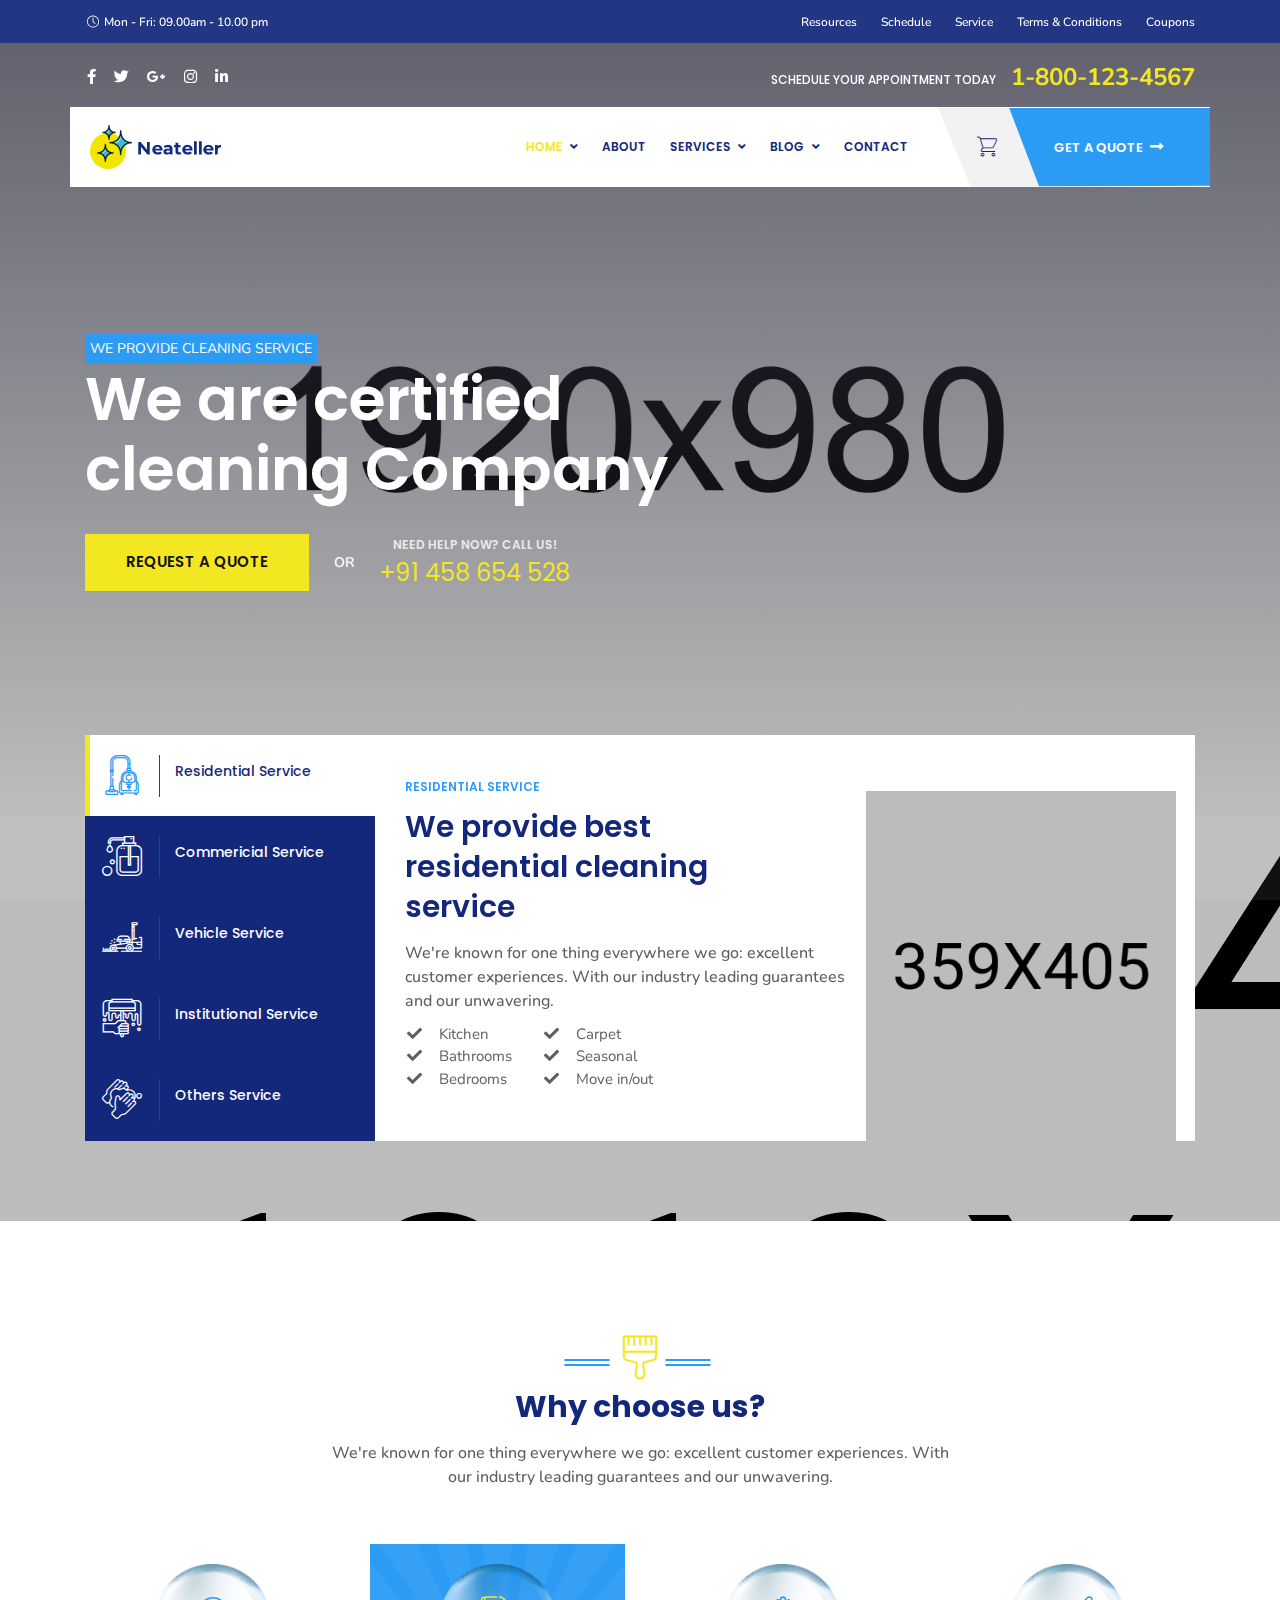
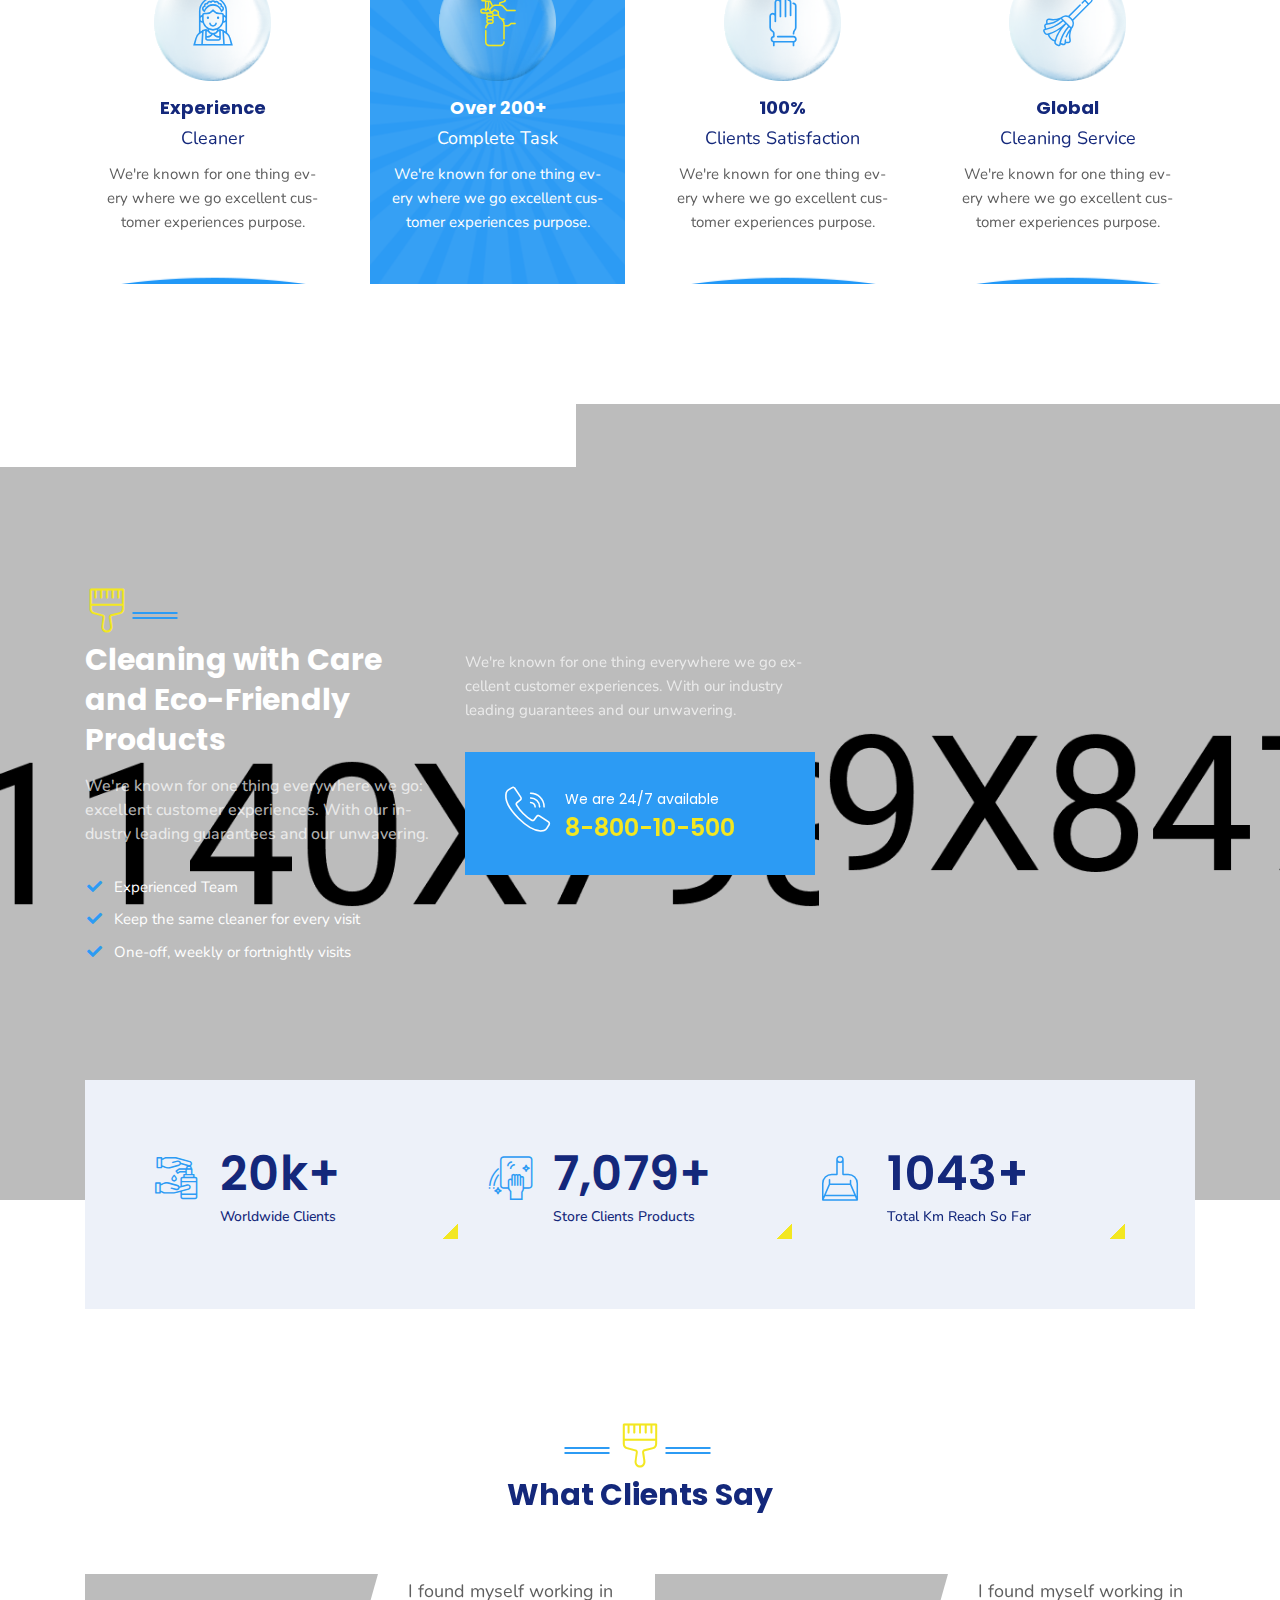
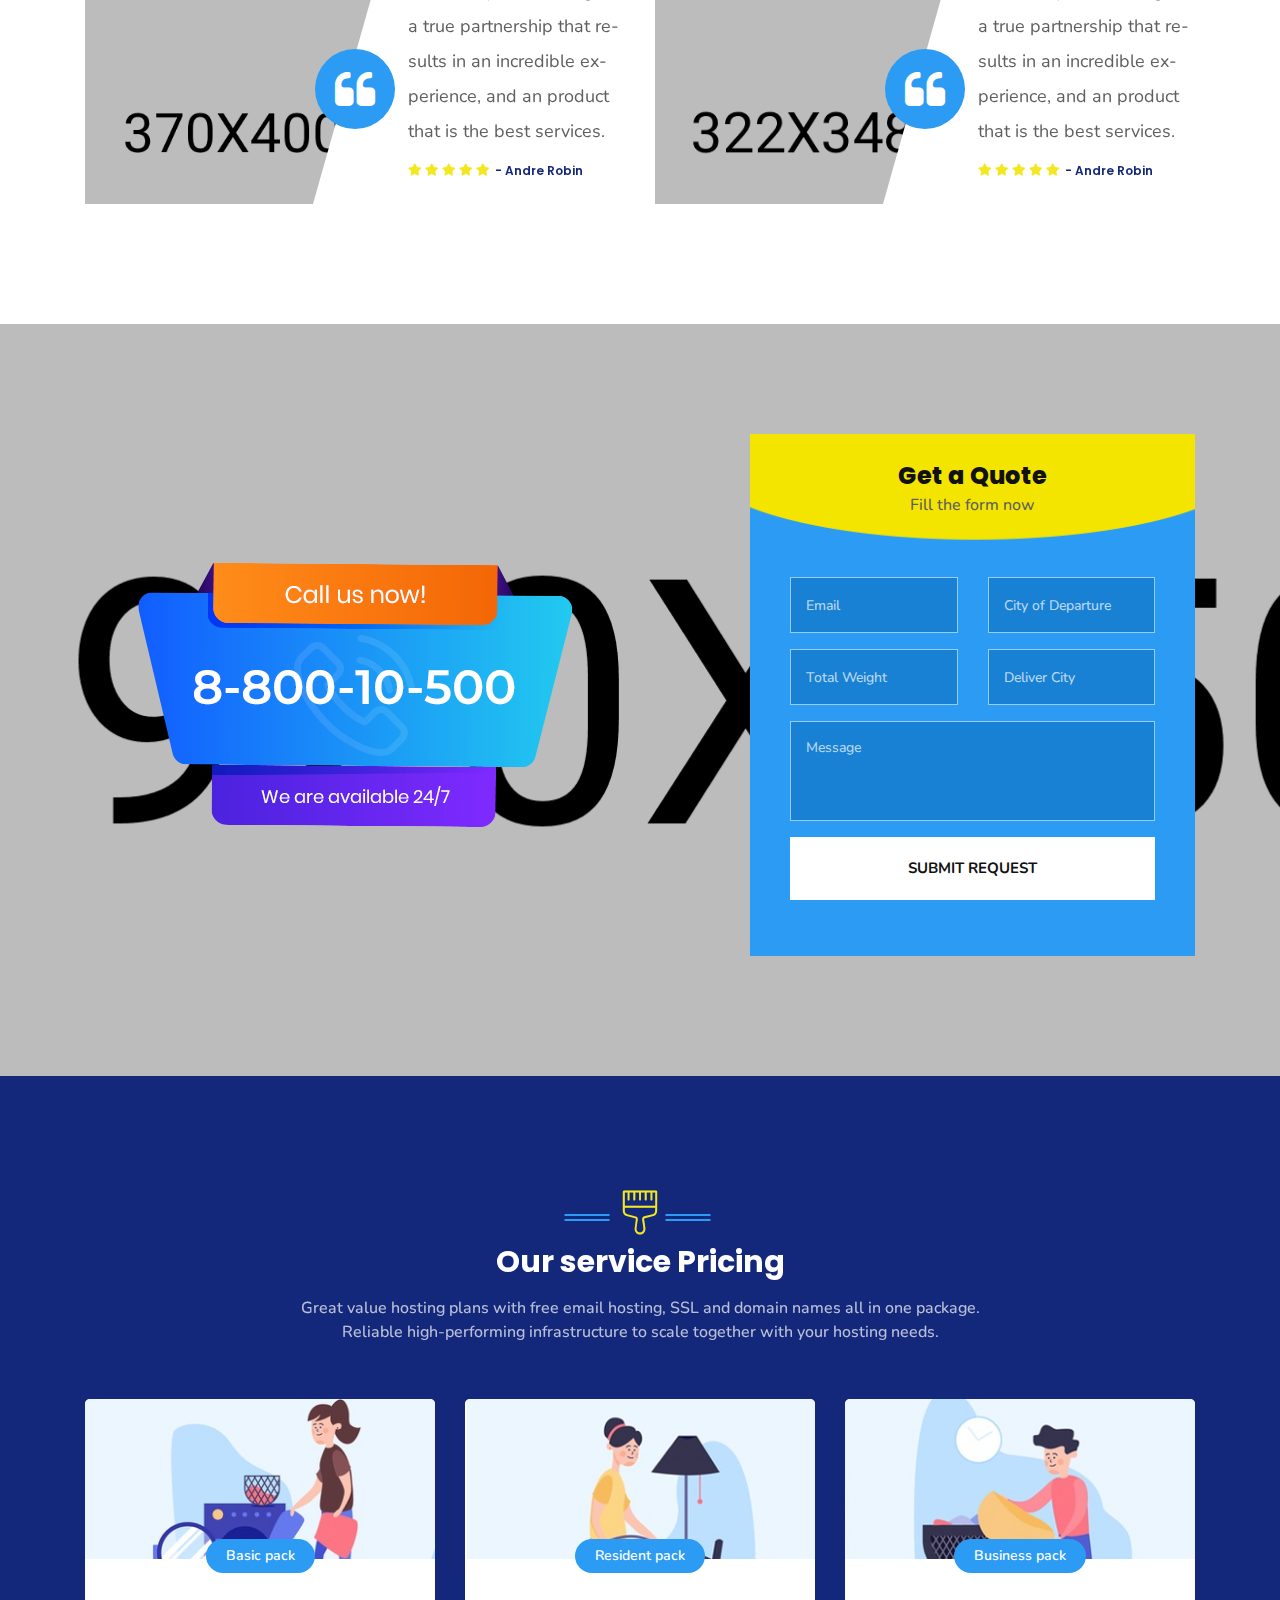
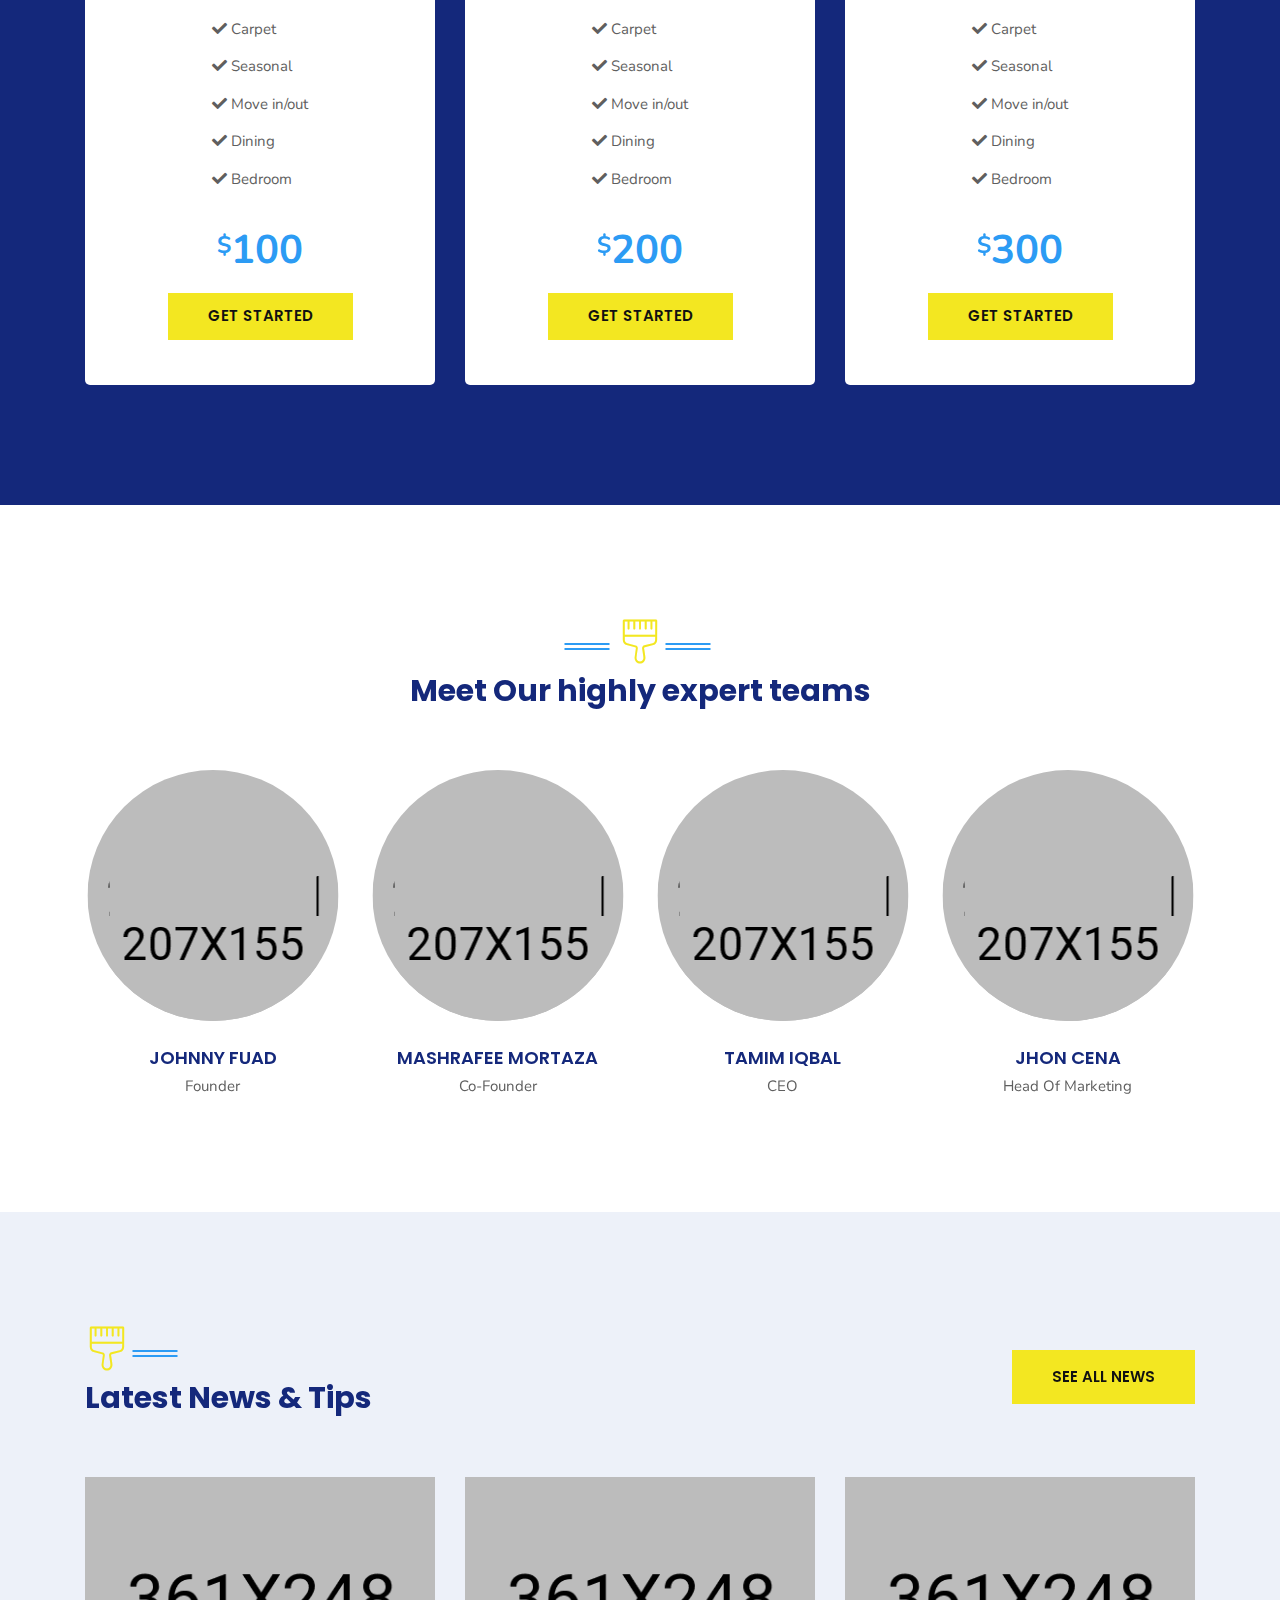
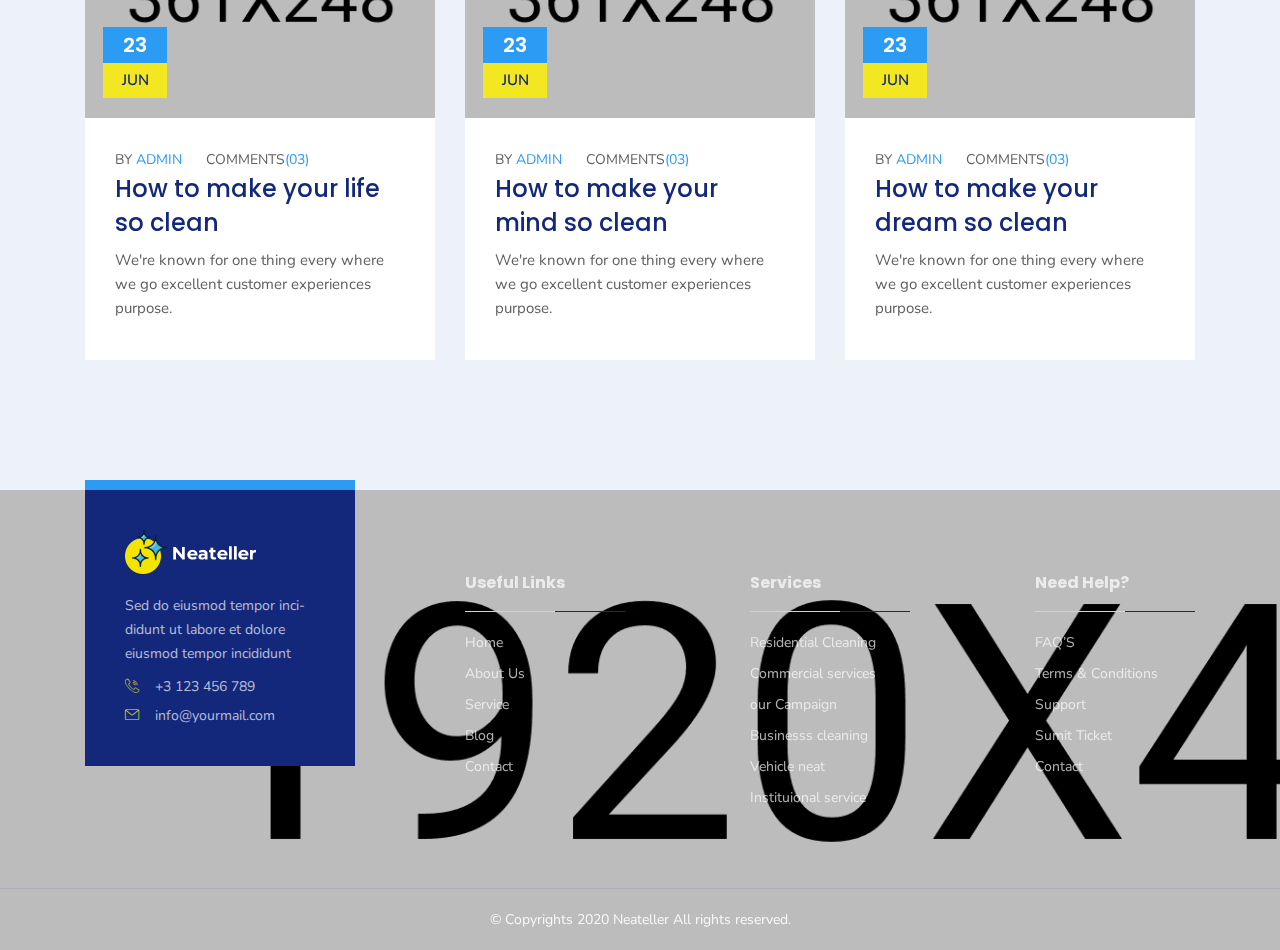
<file: Neateller/index.html>
<!DOCTYPE html>
<html lang="en">

<head>
    <meta charset="UTF-8">
    <meta name="viewport" content="width=device-width, initial-scale=1.0">
    <meta http-equiv="X-UA-Compatible" content="IE=edge" />
    <meta http-equiv="X-UA-Compatible" content="ie=edge">
    <title>Neateller - Cleaning Services HTML Template</title>
    <!-- favicon -->
    <link rel=icon href=favicon.ico sizes="20x20" type="image/png">
    <!-- animate -->
    <link rel="stylesheet" href="assets/css/animate.css">
    <!-- bootstrap -->
    <link rel="stylesheet" href="assets/css/bootstrap.min.css">
    <!-- magnific popup -->
    <link rel="stylesheet" href="assets/css/magnific-popup.css">
    <!-- owl carousel -->
    <link rel="stylesheet" href="assets/css/owl.carousel.min.css">
    <!-- fontawesome -->
    <link rel="stylesheet" href="assets/css/font-awesome.min.css">
    <!-- flaticon -->
    <link rel="stylesheet" href="assets/css/flaticon.css">
    <!-- Main Stylesheet -->
    <link rel="stylesheet" href="assets/css/style.css">
    <!-- responsive Stylesheet -->
    <link rel="stylesheet" href="assets/css/responsive.css">

</head>

<body>
    <!-- preloader area start -->
    <div class="preloader" id="preloader">
        <div class="preloader-inner">
            <div class="blobs">
                <div class="blob-center"></div>
                <div class="blob"></div>
                <div class="blob"></div>
                <div class="blob"></div>
                <div class="blob"></div>
                <div class="blob"></div>
                <div class="blob"></div>
            </div>
        </div>
    </div>
    <!-- preloader area end -->
    <!-- //. search Popup -->
    <div class="body-overlay" id="body-overlay"></div>
    <div class="search-popup" id="search-popup">
        <form action="index.html" class="search-form">
            <div class="form-group">
                <input type="text" class="form-control" placeholder="Search.....">
            </div>
            <button class="close-btn border-none"><i class="fas fa-times"></i></button>
        </form>
    </div>
    <div class="header-style-01">
        <div class="topbar-area">
            <div class="container">
                <div class="row">
                    <div class="col-lg-12">
                        <div class="topbar-inner">
                            <div class="left-contnet">
                                <ul class="info-items">
                                    <li><a href="#"><i class="flaticon-clock-1"></i>Mon - Fri: 09.00am - 10.00 pm</a></li>
                                </ul>
                            </div>
                            <div class="right-contnet">
                                <ul class="info-items">
                                    <li><a href="#">Resources</a></li>
                                    <li><a href="#">Schedule</a></li>
                                    <li><a href="#">Service</a></li>
                                    <li><a href="#">Terms & Conditions </a></li>
                                    <li><a href="#">Coupons</a></li>
                                </ul>
                            </div>
                        </div>
                    </div>
                </div>
            </div>
        </div>
        <div class="info-bar">
            <div class="info-bar-bottom style-01">
                <div class="container">
                    <div class="row">
                        <div class="col-lg-12">
                            <div class="info-bar-inner">
                                <div class="left-content-area">
                                    <div class="social-link">
                                        <ul>
                                            <li><a href="#"><i class="fab fa-facebook-f"></i></a></li>
                                            <li><a href="#"><i class="fab fa-twitter"></i></a></li>
                                            <li><a href="#"><i class="fab fa-google-plus-g"></i></a></li>
                                            <li><a href="#"><i class="fab fa-instagram"></i></a></li>
                                            <li><a href="#"><i class="fab fa-linkedin-in"></i></a></li>
                                        </ul>
                                    </div>
                                </div>
                                <div class="right-content-area">
                                    <div class="info-bottom-right">
                                        <ul class="info-items-02">
                                            <li>
                                                <h4 class="title">SCHEDULE YOUR APPOINTMENT TODAY</h4>
                                                <a href="tel:000111555"> <span class="number">1-800-123-4567 </span>
                                                </a>
                                            </li>
                                        </ul>
                                    </div>
                                </div>
                            </div>
                        </div>
                    </div>
                </div>
            </div>
        </div>
        <!-- support bar area end -->
        <nav class="navbar navbar-area navbar-expand-lg has-topbar nav-style-02">
            <div class="container nav-container">
                <div class="responsive-mobile-menu">
                    <div class="logo-wrapper">
                        <a href="index.html" class="logo">
                            <img src="assets/img/logo.png" alt="">
                        </a>
                    </div>
                    <button class="navbar-toggler" type="button" data-toggle="collapse" data-target="#bizcoxx_main_menu" aria-expanded="false" aria-label="Toggle navigation">
                        <span class="navbar-toggler-icon"></span>
                    </button>
                </div>
                <div class="collapse navbar-collapse" id="bizcoxx_main_menu">
                    <ul class="navbar-nav">
                        <li class="menu-item-has-children current-menu-item">
                            <a href="#">Home</a>
                            <ul class="sub-menu">
                                <li><a href="index.html">Home 01</a></li>
                                <li><a href="index-2.html">Home 02</a></li>
                                <li><a href="index-3.html">Home 03</a></li>
                                <li><a href="index-4.html">Home 04</a></li>
                            </ul>
                        </li>
                        <li><a href="about.html">About</a></li>
                        <li class="menu-item-has-children">
                            <a href="#">Services</a>
                            <ul class="sub-menu">
                                <li><a href="services.html">Services</a></li>
                                <li><a href="services-details.html">Services Details</a></li>
                            </ul>
                        </li>
                        <li class="menu-item-has-children">
                            <a href="#">Blog</a>
                            <ul class="sub-menu">
                                <li><a href="blog.html">Blog</a></li>
                                <li><a href="blog-details.html">Blog Details</a></li>
                            </ul>
                        </li>
                        <li><a href="contact.html">Contact</a></li>
                    </ul>
                </div>
                <div class="nav-right-content">
                    <div class="icon-part">
                        <ul>
                            <li class="cart"><a href="#"><i class="flaticon-shopping-cart"></i></a></li>
                        </ul>
                    </div>
                    <div class="btn-wrapper">
                        <a href="#" class="request-btn">Get a quote<i class="fas fa-long-arrow-alt-right"></i></a>
                    </div>
                </div>
            </div>
        </nav>
        <!-- navbar area end -->
    </div>
    <div class="header-slider-one">
        <div class="header-area header-bg" style="background-image:url(assets/img/header-slider/bg.png);">
            <div class="container">
                <div class="row">
                    <div class="col-lg-7">
                        <div class="header-inner">
                            <!-- header inner -->
                            <span class="subtitle">We provide cleaning service</span>
                            <h1 class="title">We are certified cleaning Company</h1>
                            <div class="header-bottom">
                                <div class="btn-wrapper desktop-left">
                                    <a href="#" class="boxed-btn">Request a quote</a>
                                </div>
                                <span class="or">OR</span>
                                <div class="header-buttom-content style-01">
                                    <p>Need Help Now? Call Us!</p>
                                    <span>+91 458 654 528</span>
                                </div>
                            </div>
                        </div>
                        <!-- //.header inner -->
                    </div>
                </div>
            </div>
        </div>
        <div class="header-area header-bg" style="background-image:url(assets/img/header-slider/bg.png);">
            <div class="container">
                <div class="row">
                    <div class="col-lg-7">
                        <div class="header-inner">
                            <!-- header inner -->
                            <span class="subtitle">We provide cleaning service</span>
                            <h2 class="title">We are certified cleaning Company</h2>
                            <div class="header-bottom">
                                <div class="btn-wrapper desktop-left">
                                    <a href="#" class="boxed-btn">Request a quote</a>
                                </div>
                                <span class="or">OR</span>
                                <div class="header-buttom-content style-01">
                                    <p>Need Help Now? Call Us!</p>
                                    <span>+91 458 654 528</span>
                                </div>
                            </div>
                        </div>
                        <!-- //.header inner -->
                    </div>
                </div>
            </div>
        </div>
    </div>
    <div class="header-bottom-area bg-blue-03 bg-image padding-bottom-80" style="background-image: url(assets/img/bg/01.png);">
        <div class="container">
            <div class="header-bottom-wrapper m-top bg-white">
                <div class="row">
                    <div class="col-lg-12">
                        <div class="content-wrapper">
                            <div class="left-content bg-blue">
                                <ul class="nav nav-tabs" id="myTab" role="tablist">
                                    <li class="nav-item">
                                        <a class="nav-link active service-item-list show" id="residential-tab" data-toggle="tab" href="#residential" role="tab" aria-controls="residential" aria-selected="true">
                                            <div class="service-icon style-01">
                                                <i class="flaticon-vacuum"></i>
                                            </div>
                                            <div class="service-title">
                                                <h4 class="title">Residential Service</h4>
                                            </div>
                                        </a>
                                    </li>
                                    <li class="nav-item">
                                        <a class="nav-link service-item-list" id="commericial-tab" data-toggle="tab" href="#commericial" role="tab" aria-controls="commericial" aria-selected="false">
                                            <div class="service-icon style-02">
                                                <i class="flaticon-liquid-soap"></i>
                                            </div>
                                            <div class="service-title">
                                                <h4 class="title">Commericial Service</h4>
                                            </div>
                                        </a>
                                    </li>
                                    <li class="nav-item">
                                        <a class="nav-link service-item-list" id="vehicle-tab" data-toggle="tab" href="#vehicle" role="tab" aria-controls="vehicle" aria-selected="false">
                                            <div class="service-icon style-02">
                                                <i class="flaticon-lawn-mower"></i>
                                            </div>
                                            <div class="service-title">
                                                <h4 class="title">Vehicle Service</h4>
                                            </div>
                                        </a>
                                    </li>
                                    <li class="nav-item">
                                        <a class="nav-link service-item-list" id="institutional-tab" data-toggle="tab" href="#institutional" role="tab" aria-controls="institutional" aria-selected="false">
                                            <div class="service-icon style-03">
                                                <i class="flaticon-wash-1"></i>
                                            </div>
                                            <div class="service-title">
                                                <h4 class="title">Institutional Service</h4>
                                            </div>
                                        </a>
                                    </li>
                                    <li class="nav-item">
                                        <a class="nav-link service-item-list" id="others-tab" data-toggle="tab" href="#others" role="tab" aria-controls="others" aria-selected="false">
                                            <div class="service-icon style-03">
                                                <i class="flaticon-washing-hands"></i>
                                            </div>
                                            <div class="service-title">
                                                <h4 class="title">Others Service</h4>
                                            </div>
                                        </a>
                                    </li>
                                </ul>
                            </div>
                            <div class="right-content">
                                <div class="tab-content" id="myTabContent">
                                    <div class="tab-pane fade active show" id="residential" role="tabpanel" aria-labelledby="residential-tab">
                                        <div class="description-tab-content">
                                            <div class="text-content-tab">
                                                <div class="section-title">
                                                    <span class="subtitle">Residential Service</span>
                                                    <h3 class="title">We provide best residential cleaning service</h3>
                                                    <p>We're known for one thing everywhere we go: excellent customer experiences. With our industry leading guarantees and our unwavering.</p>
                                                </div>
                                                <div class="content">
                                                    <ul>
                                                        <li><a href="#"><i class="fas fa-check"></i>Kitchen</a></li>
                                                        <li><a href="#"><i class="fas fa-check"></i>Bathrooms</a></li>
                                                        <li><a href="#"><i class="fas fa-check"></i>Bedrooms</a></li>
                                                    </ul>
                                                    <ul>
                                                        <li><a href="#"><i class="fas fa-check"></i>Carpet</a></li>
                                                        <li><a href="#"><i class="fas fa-check"></i>Seasonal</a></li>
                                                        <li><a href="#"><i class="fas fa-check"></i>Move in/out</a></li>
                                                    </ul>
                                                </div>
                                            </div>
                                            <div class="serivce-bg" style="background-image: url(assets/img/service/01.png);"></div>
                                        </div>
                                    </div>
                                    <div class="tab-pane fade" id="commericial" role="tabpanel" aria-labelledby="commericial-tab">
                                        <div class="description-tab-content">
                                            <div class="text-content-tab">
                                                <div class="section-title">
                                                    <span class="subtitle">Commericial Service</span>
                                                    <h3 class="title">We provide best Commericial cleaning service</h3>
                                                    <p>We're known for one thing everywhere we go: excellent customer experiences. With our industry leading guarantees and our unwavering.</p>
                                                </div>
                                                <div class="content">
                                                    <ul>
                                                        <li><a href="#"><i class="fas fa-check"></i>Kitchen</a></li>
                                                        <li><a href="#"><i class="fas fa-check"></i>Bathrooms</a></li>
                                                        <li><a href="#"><i class="fas fa-check"></i>Bedrooms</a></li>
                                                    </ul>
                                                    <ul>
                                                        <li><a href="#"><i class="fas fa-check"></i>Carpet</a></li>
                                                        <li><a href="#"><i class="fas fa-check"></i>Seasonal</a></li>
                                                        <li><a href="#"><i class="fas fa-check"></i>Move in/out</a></li>
                                                    </ul>
                                                </div>
                                            </div>
                                            <div class="serivce-bg" style="background-image: url(assets/img/service/01.png);"></div>
                                        </div>
                                    </div>
                                    <div class="tab-pane fade" id="vehicle" role="tabpanel" aria-labelledby="vehicle-tab">
                                        <div class="description-tab-content">
                                            <div class="text-content-tab">
                                                <div class="section-title">
                                                    <span class="subtitle">Vehicle Service</span>
                                                    <h3 class="title">We provide best Vehicle cleaning service</h3>
                                                    <p>We're known for one thing everywhere we go: excellent customer experiences. With our industry leading guarantees and our unwavering.</p>
                                                </div>
                                                <div class="content">
                                                    <ul>
                                                        <li><a href="#"><i class="fas fa-check"></i>Kitchen</a></li>
                                                        <li><a href="#"><i class="fas fa-check"></i>Bathrooms</a></li>
                                                        <li><a href="#"><i class="fas fa-check"></i>Bedrooms</a></li>
                                                    </ul>
                                                    <ul>
                                                        <li><a href="#"><i class="fas fa-check"></i>Carpet</a></li>
                                                        <li><a href="#"><i class="fas fa-check"></i>Seasonal</a></li>
                                                        <li><a href="#"><i class="fas fa-check"></i>Move in/out</a></li>
                                                    </ul>
                                                </div>
                                            </div>
                                            <div class="serivce-bg" style="background-image: url(assets/img/service/01.png);"></div>
                                        </div>
                                    </div>
                                    <div class="tab-pane fade" id="institutional" role="tabpanel" aria-labelledby="institutional-tab">
                                        <div class="description-tab-content">
                                            <div class="text-content-tab">
                                                <div class="section-title">
                                                    <span class="subtitle">Institutional Service</span>
                                                    <h3 class="title">We provide best Institutional cleaning service</h3>
                                                    <p>We're known for one thing everywhere we go: excellent customer experiences. With our industry leading guarantees and our unwavering.</p>
                                                </div>
                                                <div class="content">
                                                    <ul>
                                                        <li><a href="#"><i class="fas fa-check"></i>Kitchen</a></li>
                                                        <li><a href="#"><i class="fas fa-check"></i>Bathrooms</a></li>
                                                        <li><a href="#"><i class="fas fa-check"></i>Bedrooms</a></li>
                                                    </ul>
                                                    <ul>
                                                        <li><a href="#"><i class="fas fa-check"></i>Carpet</a></li>
                                                        <li><a href="#"><i class="fas fa-check"></i>Seasonal</a></li>
                                                        <li><a href="#"><i class="fas fa-check"></i>Move in/out</a></li>
                                                    </ul>
                                                </div>
                                            </div>
                                            <div class="serivce-bg" style="background-image: url(assets/img/service/01.png);"></div>
                                        </div>
                                    </div>
                                    <div class="tab-pane fade" id="others" role="tabpanel" aria-labelledby="others-tab">
                                        <div class="description-tab-content">
                                            <div class="text-content-tab">
                                                <div class="section-title">
                                                    <span class="subtitle">Others Service</span>
                                                    <h3 class="title">We provide best Others cleaning service</h3>
                                                    <p>We're known for one thing everywhere we go: excellent customer experiences. With our industry leading guarantees and our unwavering.</p>
                                                </div>
                                                <div class="content">
                                                    <ul>
                                                        <li><a href="#"><i class="fas fa-check"></i>Kitchen</a></li>
                                                        <li><a href="#"><i class="fas fa-check"></i>Bathrooms</a></li>
                                                        <li><a href="#"><i class="fas fa-check"></i>Bedrooms</a></li>
                                                    </ul>
                                                    <ul>
                                                        <li><a href="#"><i class="fas fa-check"></i>Carpet</a></li>
                                                        <li><a href="#"><i class="fas fa-check"></i>Seasonal</a></li>
                                                        <li><a href="#"><i class="fas fa-check"></i>Move in/out</a></li>
                                                    </ul>
                                                </div>
                                            </div>
                                            <div class="serivce-bg" style="background-image: url(assets/img/service/01.png);"></div>
                                        </div>
                                    </div>
                                </div>
                            </div>
                        </div>
                    </div>
                </div>
            </div>
        </div>
    </div>
    <!-- why choose us area start  -->
    <section class="why-choose-use-area padding-top-110 padding-bottom-90">
        <div class="container">
            <div class="row justify-content-center">
                <div class="col-xl-7 col-sm-12 col-12">
                    <div class="section-title desktop-center margin-bottom-55">
                        <div class="icon">
                            <span class="line-one"></span>
                            <span class="line-two"></span>
                            <i class="flaticon-paint-brush"></i>
                            <span class="line-three"></span>
                            <span class="line-four"></span>
                        </div>
                        <h2 class="title">Why choose us?</h2>
                        <p>We're known for one thing everywhere we go: excellent customer experiences. With our industry leading guarantees and our unwavering.</p>
                    </div>
                </div>
            </div>
            <div class="row">
                <div class="col-lg-3 col-md-6 col-sm-6">
                    <div class="choose-single-item margin-bottom-30 bg-image">
                        <div class="icon bg-image" style="background-image: url(assets/img/choose/01.png);">
                            <i class="flaticon-maid"></i>
                        </div>
                        <div class="content">
                            <a href="#">
                                <h4 class="title">Experience</h4>
                                <span class="subtitle">Cleaner</span>
                            </a>
                            <p>We're known for one thing every where we go excellent customer experiences purpose.</p>
                        </div>
                    </div>
                </div>
                <div class="col-lg-3 col-md-6 col-sm-6">
                    <div class="choose-single-item active margin-bottom-30 bg-image">
                        <div class="icon bg-image" style="background-image: url(assets/img/choose/01.png);">
                            <i class="flaticon-cleaning-spray"></i>
                        </div>
                        <div class="content">
                            <a href="#">
                                <h4 class="title">Over 200+</h4>
                                <span class="subtitle">Complete Task</span>
                            </a>
                            <p>We're known for one thing every where we go excellent customer experiences purpose.</p>
                        </div>
                    </div>
                </div>
                <div class="col-lg-3 col-md-6 col-sm-6">
                    <div class="choose-single-item margin-bottom-30 bg-image">
                        <div class="icon bg-image" style="background-image: url(assets/img/choose/01.png);">
                            <i class="flaticon-glove"></i>
                        </div>
                        <div class="content">
                            <a href="#">
                                <h4 class="title">100%</h4>
                                <span class="subtitle">Clients Satisfaction</span>
                            </a>
                            <p>We're known for one thing every where we go excellent customer experiences purpose.</p>
                        </div>
                    </div>
                </div>
                <div class="col-lg-3 col-md-6 col-sm-6">
                    <div class="choose-single-item margin-bottom-30 bg-image">
                        <div class="icon bg-image" style="background-image: url(assets/img/choose/01.png);">
                            <i class="flaticon-mop"></i>
                        </div>
                        <div class="content">
                            <a href="#">
                                <h4 class="title">Global</h4>
                                <span class="subtitle">Cleaning Service</span>
                            </a>
                            <p>We're known for one thing every where we go excellent customer experiences purpose.</p>
                        </div>
                    </div>
                </div>
            </div>
        </div>
    </section>
    <!-- why choose us area end -->
    <!-- Eco and Friendly area  -->
    <div class="eco-friendly-area padding-top-180 padding-bottom-227">
        <div class="bg-img-01 bg-blue" style="background-image: url(assets/img/eco-friendly/bg.png);"></div>
        <div class="bg-img-02" style="background-image: url(assets/img/eco-friendly/01.png);"></div>
        <div class="container">
            <div class="row">
                <div class="col-lg-4">
                    <div class="eco-content">
                        <div class="section-title white">
                            <div class="icon">
                                <i class="flaticon-paint-brush"></i>
                                <span class="line-three"></span>
                                <span class="line-four"></span>
                            </div>
                            <h3 class="title">Cleaning with Care and Eco-Friendly Products
                            </h3>
                            <p>We're known for one thing everywhere we go: excellent customer experiences. With our industry leading guarantees and our unwavering.</p>
                        </div>
                        <div class="content">
                            <ul>
                                <li><a href="#"><i class="fas fa-check"></i>Experienced Team</a></li>
                                <li><a href="#"><i class="fas fa-check"></i>Keep the same cleaner for every visit</a></li>
                                <li><a href="#"><i class="fas fa-check"></i>One-off, weekly or fortnightly visits</a></li>
                            </ul>
                        </div>
                    </div>
                </div>
                <div class="col-lg-4">
                    <div class="we-available">
                        <p>We're known for one thing everywhere we go excellent customer experiences. With our industry leading guarantees and our unwavering.</p>
                        <div class="available-item">
                            <div class="icon">
                                <i class="flaticon-call"></i>
                            </div>
                            <div class="content">
                                <span>We are 24/7 available </span>
                                <p>8-800-10-500</p>
                            </div>
                        </div>
                    </div>
                </div>
            </div>
        </div>
    </div>
    <!-- Counter Area -->
    <div class="counterup-area">
        <div class="container">
            <div class="counterup-wrapper m-top bg-liteblue">
                <div class="row">
                    <div class="col-lg-4 col-md-6 col-sm-6">
                        <div class="single-counterup-01">
                            <div class="icon">
                                <i class="flaticon-handwash"></i>
                            </div>
                            <div class="content">
                                <div class="count-wrap"><span class="count-num">20</span>k+</div>
                                <h4 class="title">Worldwide Clients</h4>
                            </div>
                        </div>
                    </div>
                    <div class="col-lg-4 col-md-6 col-sm-6">
                        <div class="single-counterup-01">
                            <div class="icon">
                                <i class="flaticon-wipe"></i>
                            </div>
                            <div class="content">
                                <div class="count-wrap"><span class="count-num">7,079</span>+</div>
                                <h4 class="title">Store Clients Products</h4>
                            </div>
                        </div>
                    </div>
                    <div class="col-lg-4 col-md-6 col-sm-6">
                        <div class="single-counterup-01">
                            <div class="icon">
                                <i class="flaticon-dust-pan-1"></i>
                            </div>
                            <div class="content">
                                <div class="count-wrap"><span class="count-num">1043</span>+</div>
                                <h4 class="title">Total Km Reach So Far</h4>
                            </div>
                        </div>
                    </div>
                </div>
            </div>
        </div>
    </div>

    <!-- testimonial area start  -->
    <section class="testimonial-area bg-image padding-top-110 padding-bottom-120">
        <div class="container">
            <div class="row justify-content-center padding-bottom-45">
                <div class="col-lg-8">
                    <div class="section-title desktop-center">
                        <div class="icon">
                            <span class="line-one"></span>
                            <span class="line-two"></span>
                            <i class="flaticon-paint-brush"></i>
                            <span class="line-three"></span>
                            <span class="line-four"></span>
                        </div>
                        <h2 class="title">What Clients Say</h2>
                    </div>
                </div>
            </div>
            <div class="row">
                <div class="col-lg-12">
                    <div class="testimonial-carousel-area">
                        <div class="testimonial-carousel">
                            <div class="single-testimonial-item">
                                <div class="thumb bg-image" style="background-image: url(assets/img/testimonial/01.png);"></div>
                                <div class="content">
                                    <div class="icon">
                                        <i class="flaticon-quote-left"></i>
                                    </div>
                                    <p class="description">I found myself working in a true partnership that results in an incredible experience, and an product that is the best services. </p>
                                    <div class="author-details">
                                        <div class="author-meta">
                                            <div class="ratings">
                                                <i class="fa fa-star" aria-hidden="true"></i>
                                                <i class="fa fa-star" aria-hidden="true"></i>
                                                <i class="fa fa-star" aria-hidden="true"></i>
                                                <i class="fa fa-star" aria-hidden="true"></i>
                                                <i class="fa fa-star" aria-hidden="true"></i>
                                            </div>
                                            <h4 class="title"> - Andre Robin
                                            </h4>
                                        </div>
                                    </div>
                                </div>
                            </div>
                            <div class="single-testimonial-item">
                                <div class="thumb bg-image" style="background-image: url(assets/img/testimonial/02.png);"></div>
                                <div class="content">
                                    <div class="icon">
                                        <i class="flaticon-quote-left"></i>
                                    </div>
                                    <p class="description">I found myself working in a true partnership that results in an incredible experience, and an product that is the best services.</p>
                                    <div class="author-details">
                                        <div class="author-meta">
                                            <div class="ratings">
                                                <i class="fa fa-star" aria-hidden="true"></i>
                                                <i class="fa fa-star" aria-hidden="true"></i>
                                                <i class="fa fa-star" aria-hidden="true"></i>
                                                <i class="fa fa-star" aria-hidden="true"></i>
                                                <i class="fa fa-star" aria-hidden="true"></i>
                                            </div>
                                            <h4 class="title"> - Andre Robin
                                            </h4>
                                        </div>
                                    </div>
                                </div>
                            </div>
                        </div>
                    </div>
                </div>
            </div>
        </div>
    </section>
    <!-- testimonial area end -->
    <!-- Our Event -->
    <div class="contact-area bg-image padding-top-110 padding-bottom-120" style="background-image: url(assets/img/contact/bg.png);">
        <div class="container">
            <div class="row">
                <div class="col-lg-6">
                    <div class="contact-img bg-image">
                        <img src="assets/img/contact/01.png" alt="">
                    </div>
                </div>
                <div class="col-lg-5 offset-lg-1">
                    <div class="request-page-form-wrap">
                        <div class="section-title bg-image" style="background-image: url(assets/img/contact/02.png);">
                            <h4 class="title">Get a Quote</h4>
                            <p>Fill the form now</p>
                        </div>
                        <form action="request.html" class="request-page-form" novalidate="novalidate">
                            <div class="row">
                                <div class="col-md-6">
                                    <div class="form-group">
                                        <input type="email" name="email" placeholder="Email" class="form-control" required="" aria-required="true">
                                    </div>
                                </div>
                                <div class="col-md-6">
                                    <div class="form-group">
                                        <input type="text" name="city" placeholder="City of Departure" class="form-control" required="" aria-required="true">
                                    </div>
                                </div>
                                <div class="col-md-6">
                                    <div class="form-group">
                                        <input type="text" name="weight" placeholder="Total Weight" class="form-control" required="" aria-required="true">
                                    </div>
                                </div>
                                <div class="col-md-6">
                                    <div class="form-group">
                                        <input type="text" name="city" placeholder="Deliver City" class="form-control" required="" aria-required="true">
                                    </div>
                                </div>
                                <div class="col-md-12">
                                    <div class="form-group">
                                        <textarea name="your-message" cols="40" rows="10" class="form-control" aria-required="true" aria-invalid="false" placeholder="Message"></textarea>
                                    </div>
                                </div>
                                <div class="col-md-12">
                                    <div class="form-group">
                                        <input type="submit" value="Submit Request" class="submit-btn">
                                    </div>
                                </div>
                            </div>
                        </form>
                    </div>
                </div>
            </div>
        </div>
    </div>
    <!-- Price Plan -->
    <div class="price-plan-area bg-blue padding-top-110 padding-bottom-90">
        <div class="container">
            <div class="row justify-content-center">
                <div class="col-lg-8">
                    <div class="section-title white extra desktop-center margin-bottom-55">
                        <div class="icon">
                            <span class="line-one"></span>
                            <span class="line-two"></span>
                            <i class="flaticon-paint-brush"></i>
                            <span class="line-three"></span>
                            <span class="line-four"></span>
                        </div>
                        <h3 class="title">Our service Pricing</h3>
                        <p>Great value hosting plans with free email hosting, SSL and domain names all in one package. Reliable high-performing infrastructure to scale together with your hosting needs. </p>
                    </div>
                </div>
            </div>
            <div class="row">
                <div class="col-lg-4 col-md-6">
                    <div class="single-price-plan-01">
                        <div class="price-header">
                            <div class="img-icon"><img src="assets/img/price/01.png" alt=""></div>
                            <h4 class="title">Basic pack</h4>
                        </div>
                        <div class="price-body">
                            <ul>
                                <li><i class="fa fa-check success"></i> Carpet</li>
                                <li><i class="fa fa-check success"></i> Seasonal</li>
                                <li><i class="fa fa-check success"></i> Move in/out</li>
                                <li><i class="fa fa-check success"></i> Dining</li>
                                <li><i class="fa fa-check success"></i> Bedroom</li>
                            </ul>
                        </div>
                        <div class="price-wrap">
                            <span class="sign">$</span>100
                        </div>
                        <div class="price-footer">
                            <div class="btn-wrapper">
                                <a href="#" class="boxed-btn">get started</a>
                            </div>
                        </div>
                    </div>
                </div>
                <div class="col-lg-4 col-md-6">
                    <div class="single-price-plan-01">
                        <div class="price-header">
                            <div class="img-icon"><img src="assets/img/price/02.png" alt=""></div>
                            <h4 class="title">Resident pack</h4>
                        </div>
                        <div class="price-body">
                            <ul>
                                <li><i class="fa fa-check success"></i> Carpet</li>
                                <li><i class="fa fa-check success"></i> Seasonal</li>
                                <li><i class="fa fa-check success"></i> Move in/out</li>
                                <li><i class="fa fa-check success"></i> Dining</li>
                                <li><i class="fa fa-check success"></i> Bedroom</li>
                            </ul>
                        </div>
                        <div class="price-wrap">
                            <span class="sign">$</span>200
                        </div>
                        <div class="price-footer">
                            <div class="btn-wrapper">
                                <a href="#" class="boxed-btn">get started</a>
                            </div>
                        </div>
                    </div>
                </div>
                <div class="col-lg-4 col-md-6">
                    <div class="single-price-plan-01">
                        <div class="price-header">
                            <div class="img-icon"><img src="assets/img/price/03.png" alt=""></div>
                            <h4 class="title">Business pack</h4>
                        </div>
                        <div class="price-body">
                            <ul>
                                <li><i class="fa fa-check success"></i> Carpet</li>
                                <li><i class="fa fa-check success"></i> Seasonal</li>
                                <li><i class="fa fa-check success"></i> Move in/out</li>
                                <li><i class="fa fa-check success"></i> Dining</li>
                                <li><i class="fa fa-check success"></i> Bedroom</li>
                            </ul>
                        </div>
                        <div class="price-wrap">
                            <span class="sign">$</span>300
                        </div>
                        <div class="price-footer">
                            <div class="btn-wrapper">
                                <a href="#" class="boxed-btn">get started</a>
                            </div>
                        </div>
                    </div>
                </div>
            </div>
        </div>
    </div>
    <!-- Team Section-->
    <section class="creative-team-area padding-top-110 padding-bottom-85">
        <div class="container">
            <div class="row justify-content-center padding-bottom-45">
                <div class="col-lg-8">
                    <div class="section-title desktop-center">
                        <div class="icon">
                            <span class="line-one"></span>
                            <span class="line-two"></span>
                            <i class="flaticon-paint-brush"></i>
                            <span class="line-three"></span>
                            <span class="line-four"></span>
                        </div>
                        <h2 class="title">Meet Our highly expert teams</h2>
                    </div>
                </div>
            </div>
            <div class="row">
                <div class="col-lg-3  col-sm-6">
                    <div class="team-single-item">
                        <div class="thumb">
                            <img src="assets/img/team/01.png" alt="">
                            <div class="social-link">
                                <ul>
                                    <li><a href="#"><i class="fab fa-facebook-f"></i></a></li>
                                    <li><a href="#"><i class="fab fa-twitter"></i></a></li>
                                </ul>
                            </div>
                        </div>
                        <div class="content">
                            <h4 class="title">Johnny Fuad</h4>
                            <span>Founder</span>
                        </div>
                    </div>
                </div>
                <div class="col-lg-3  col-sm-6">
                    <div class="team-single-item">
                        <div class="thumb">
                            <img src="assets/img/team/02.png" alt="">
                            <div class="social-link">
                                <ul>
                                    <li><a href="#"><i class="fab fa-facebook-f"></i></a></li>
                                    <li><a href="#"><i class="fab fa-twitter"></i></a></li>
                                </ul>
                            </div>
                        </div>
                        <div class="content">
                            <h4 class="title">Mashrafee Mortaza</h4>
                            <span>Co-Founder</span>
                        </div>
                    </div>
                </div>
                <div class="col-lg-3  col-sm-6">
                    <div class="team-single-item">
                        <div class="thumb">
                            <img src="assets/img/team/03.png" alt="">
                            <div class="social-link">
                                <ul>
                                    <li><a href="#"><i class="fab fa-facebook-f"></i></a></li>
                                    <li><a href="#"><i class="fab fa-twitter"></i></a></li>
                                </ul>
                            </div>
                        </div>
                        <div class="content">
                            <h4 class="title">Tamim Iqbal</h4>
                            <span>CEO</span>
                        </div>
                    </div>
                </div>
                <div class="col-lg-3  col-sm-6">
                    <div class="team-single-item">
                        <div class="thumb">
                            <img src="assets/img/team/04.png" alt="">
                            <div class="social-link">
                                <ul>
                                    <li><a href="#"><i class="fab fa-facebook-f"></i></a></li>
                                    <li><a href="#"><i class="fab fa-twitter"></i></a></li>
                                </ul>
                            </div>
                        </div>
                        <div class="content">
                            <h4 class="title">Jhon Cena</h4>
                            <span>Head Of Marketing</span>
                        </div>
                    </div>
                </div>
            </div>
        </div>
    </section>
    <!-- blog area start  -->
    <section class="blog-area padding-top-110 padding-bottom-100 bg-liteblue">
        <div class="container">
            <div class="row">
                <div class="col-lg-12">
                    <div class="blog-title-content margin-bottom-45">
                        <div class="section-title">
                            <div class="icon">
                                <i class="flaticon-paint-brush"></i>
                                <span class="line-three"></span>
                                <span class="line-four"></span>
                            </div>
                            <h3 class="title">Latest News & Tips</h3>
                        </div>
                        <div class="btn-wrapper">
                            <a href="" class="boxed-btn">See All News</a>
                        </div>
                    </div>
                </div>
            </div>
            <div class="row">
                <div class="col-md-6 col-lg-4">
                    <div class="single-blog-grid-01 margin-bottom-30">
                        <div class="thumb">
                            <img src="assets/img/blog/02.png" alt="blog image">
                            <div class="news-date">
                                <h5 class="title">23</h5>
                                <span>Jun</span>
                            </div>
                        </div>
                        <div class="content">
                            <ul class="post-meta">
                                <li><a href="#">By <span>Admin</span></a></li>
                                <li><a href="#">COMMENTS<span>(03)</span></a></li>
                            </ul>
                            <h4 class="title"><a href="#">How to make your life 
                                so clean</a></h4>
                            <p>We're known for one thing every where we go excellent customer experiences purpose. </p>
                        </div>
                    </div>
                </div>
                <div class="col-md-6 col-lg-4">
                    <div class="single-blog-grid-01 margin-bottom-30">
                        <div class="thumb">
                            <img src="assets/img/blog/03.png" alt="blog image">
                            <div class="news-date">
                                <h5 class="title">23</h5>
                                <span>Jun</span>
                            </div>
                        </div>
                        <div class="content">
                            <ul class="post-meta">
                                <li><a href="#">By <span>Admin</span></a></li>
                                <li><a href="#">COMMENTS<span>(03)</span></a></li>
                            </ul>
                            <h4 class="title"><a href="#">How to make your mind 
                                so clean</a></h4>
                            <p>We're known for one thing every where we go excellent customer experiences purpose. </p>
                        </div>
                    </div>
                </div>
                <div class="col-md-6 col-lg-4">
                    <div class="single-blog-grid-01 margin-bottom-30">
                        <div class="thumb">
                            <img src="assets/img/blog/04.png" alt="blog image">
                            <div class="news-date">
                                <h5 class="title">23</h5>
                                <span>Jun</span>
                            </div>
                        </div>
                        <div class="content">
                            <ul class="post-meta">
                                <li><a href="#">By <span>Admin</span></a></li>
                                <li><a href="#">COMMENTS<span>(03)</span></a></li>
                            </ul>
                            <h4 class="title"><a href="#">How to make your dream 
                                so clean</a></h4>
                            <p>We're known for one thing every where we go excellent customer experiences purpose. </p>
                        </div>
                    </div>
                </div>
            </div>
        </div>
    </section>
    <!-- blog area end -->
    <!-- footer area start -->
    <footer class="footer-area bg-blue-02 bg-image" style="background-image: url(assets/img/bg/footer-bg.png);">
        <div class="footer-top padding-bottom-50 padding-top-80">
            <div class="container">
                <div class="row">
                    <div class="col-lg-3 col-md-6 col-sm-6">
                        <div class="footer-widget widget">
                            <div class="about_us_widget style-01">
                                <a href="index.html" class="footer-logo"> <img src="assets/img/logo-02.png" alt="footer logo"></a>
                                <p>Sed do eiusmod tempor incididunt ut labore et dolore eiusmod tempor incididunt </p>
                                <ul class="contact_info_list">
                                    <li class="single-info-item">
                                        <div class="icon">
                                            <i class="flaticon-call"></i>
                                        </div>
                                        <div class="details">
                                            +3 123 456 789
                                        </div>
                                    </li>
                                    <li class="single-info-item">
                                        <div class="icon">
                                            <i class="flaticon-mail"></i>
                                        </div>
                                        <div class="details">
                                            info@yourmail.com
                                        </div>
                                    </li>
                                </ul>
                            </div>
                        </div>
                    </div>
                    <div class="col-lg-2 offset-lg-1 col-md-6 col-sm-6">
                        <div class="footer-widget widget widget_nav_menu">
                            <h4 class="widget-title">Useful links</h4>
                            <ul>
                                <li><a href="#">Home</a></li>
                                <li><a href="#">About Us</a></li>
                                <li><a href="#">Service</a></li>
                                <li><a href="#">Blog</a></li>
                                <li><a href="#">Contact</a></li>
                            </ul>
                        </div>
                    </div>
                    <div class="col-lg-2 offset-lg-1 col-md-6 col-sm-6">
                        <div class="footer-widget widget widget_nav_menu">
                            <h4 class="widget-title">Services</h4>
                            <ul>
                                <li><a href="#">Residential Cleaning
                                </a></li>
                                <li><a href="#">Commercial services</a></li>
                                <li><a href="#">our Campaign</a></li>
                                <li><a href="#">Businesss cleaning</a></li>
                                <li><a href="#">Vehicle neat</a></li>
                                <li><a href="#">Instituional service</a></li>
                            </ul>
                        </div>
                    </div>
                    <div class="col-lg-2 offset-lg-1 col-md-6 col-sm-6">
                        <div class="footer-widget widget widget_nav_menu">
                            <h4 class="widget-title">Need Help?</h4>
                            <ul>
                                <li><a href="#">FAQ’S</a></li>
                                <li><a href="#">Terms & Conditions</a></li>
                                <li><a href="#">Support</a></li>
                                <li><a href="#">Sumit Ticket</a></li>
                                <li><a href="#">Contact</a></li>
                            </ul>
                        </div>
                    </div>
                </div>
            </div>
        </div>
        <div class="copyright-area">
            <div class="container">
                <div class="row">
                    <div class="col-lg-12">
                        <div class="copyright-area-inner">
                            &copy; Copyrights 2020 Neateller All rights reserved.
                        </div>
                    </div>
                </div>
            </div>
        </div>
    </footer>
    <!-- footer area end -->
    <!-- back to top area start -->
    <div class="back-to-top">
        <span class="back-top"><i class="fa fa-angle-up"></i></span>
    </div>
    <!-- back to top area end -->


    <!-- jquery -->
    <script src="assets/js/jquery-2.2.4.min.js"></script>
    <!-- bootstrap -->
    <script src="assets/js/bootstrap.min.js"></script>
    <!-- magnific popup -->
    <script src="assets/js/jquery.magnific-popup.js"></script>
    <!-- wow -->
    <script src="assets/js/wow.min.js"></script>
    <!-- owl carousel -->
    <script src="assets/js/owl.carousel.min.js"></script>
    <!-- waypoint -->
    <script src="assets/js/waypoints.min.js"></script>
    <!-- counterup -->
    <script src="assets/js/jquery.counterup.min.js"></script>
    <!-- imageloaded -->
    <script src="assets/js/imagesloaded.pkgd.min.js"></script>
    <!-- isotope -->
    <script src="assets/js/isotope.pkgd.min.js"></script>
    <!-- main js -->
    <script src="assets/js/main.js"></script>

</body>

</html>
</file>
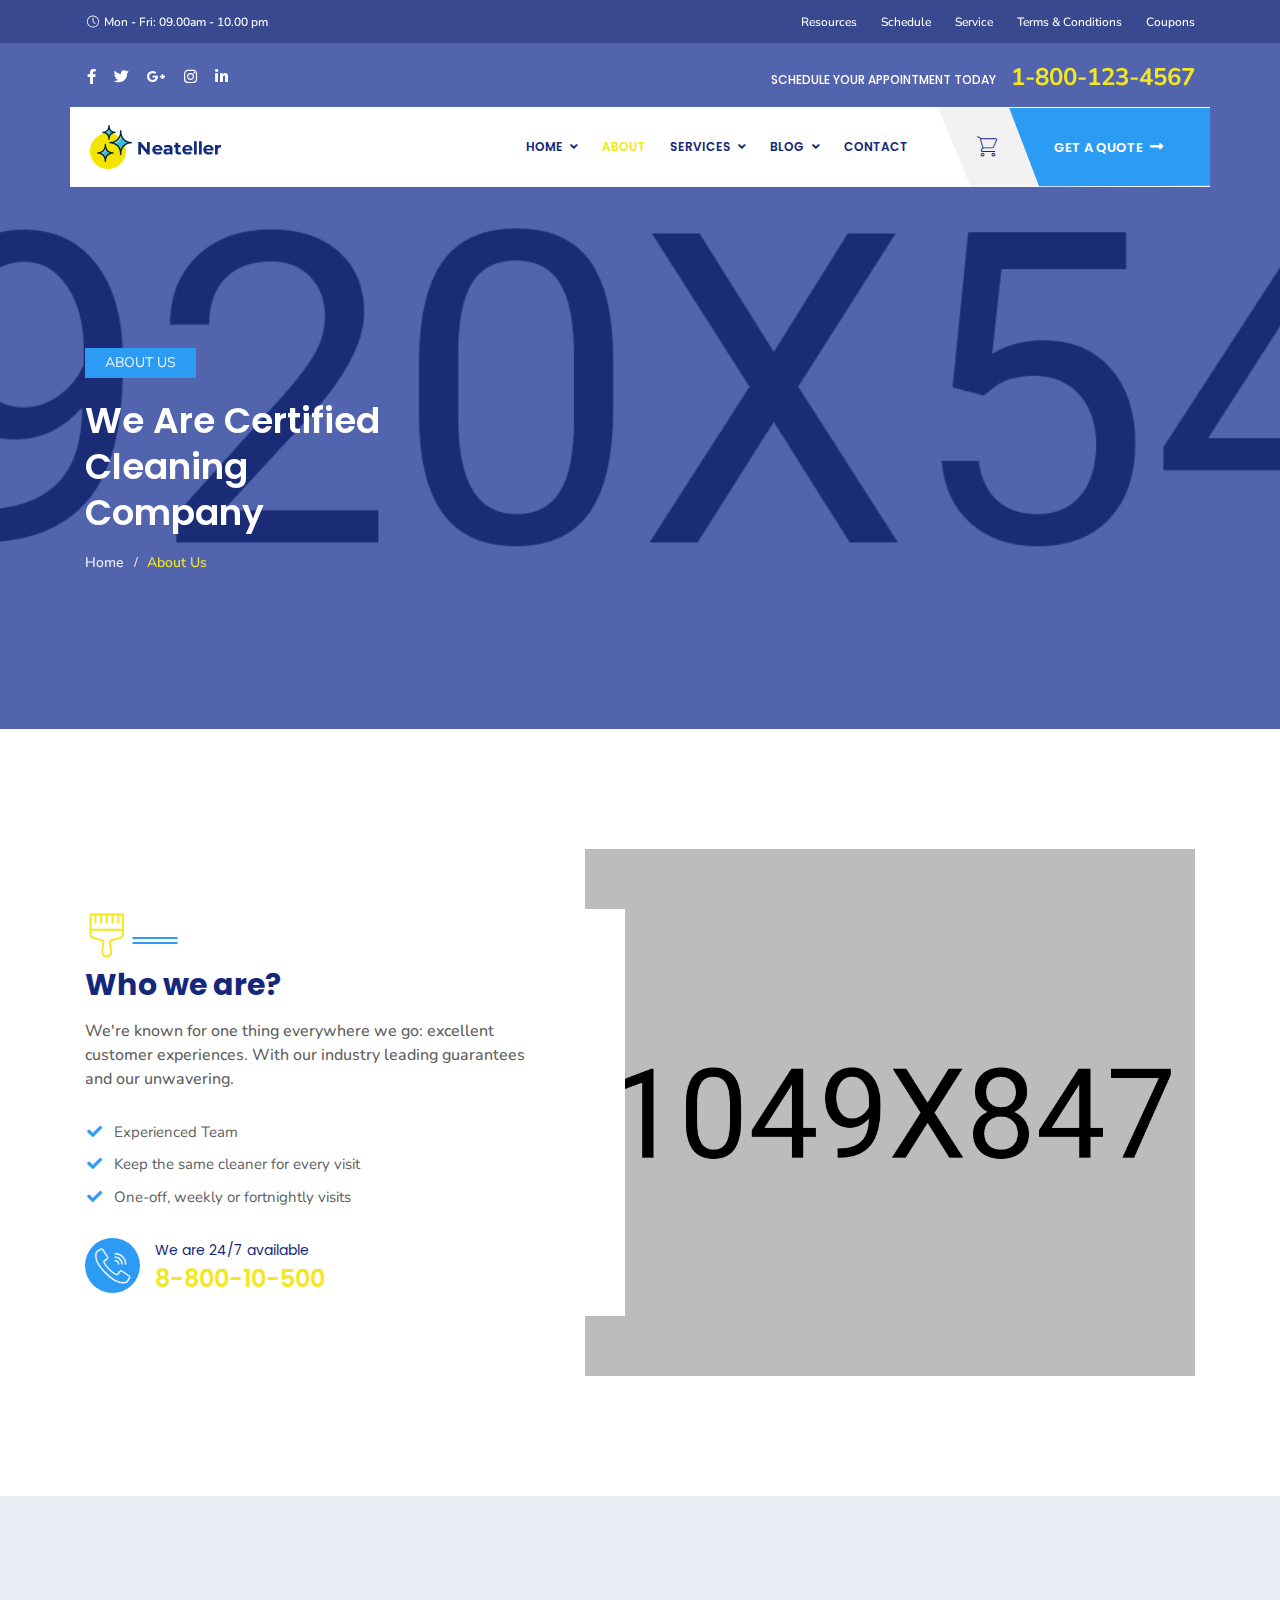
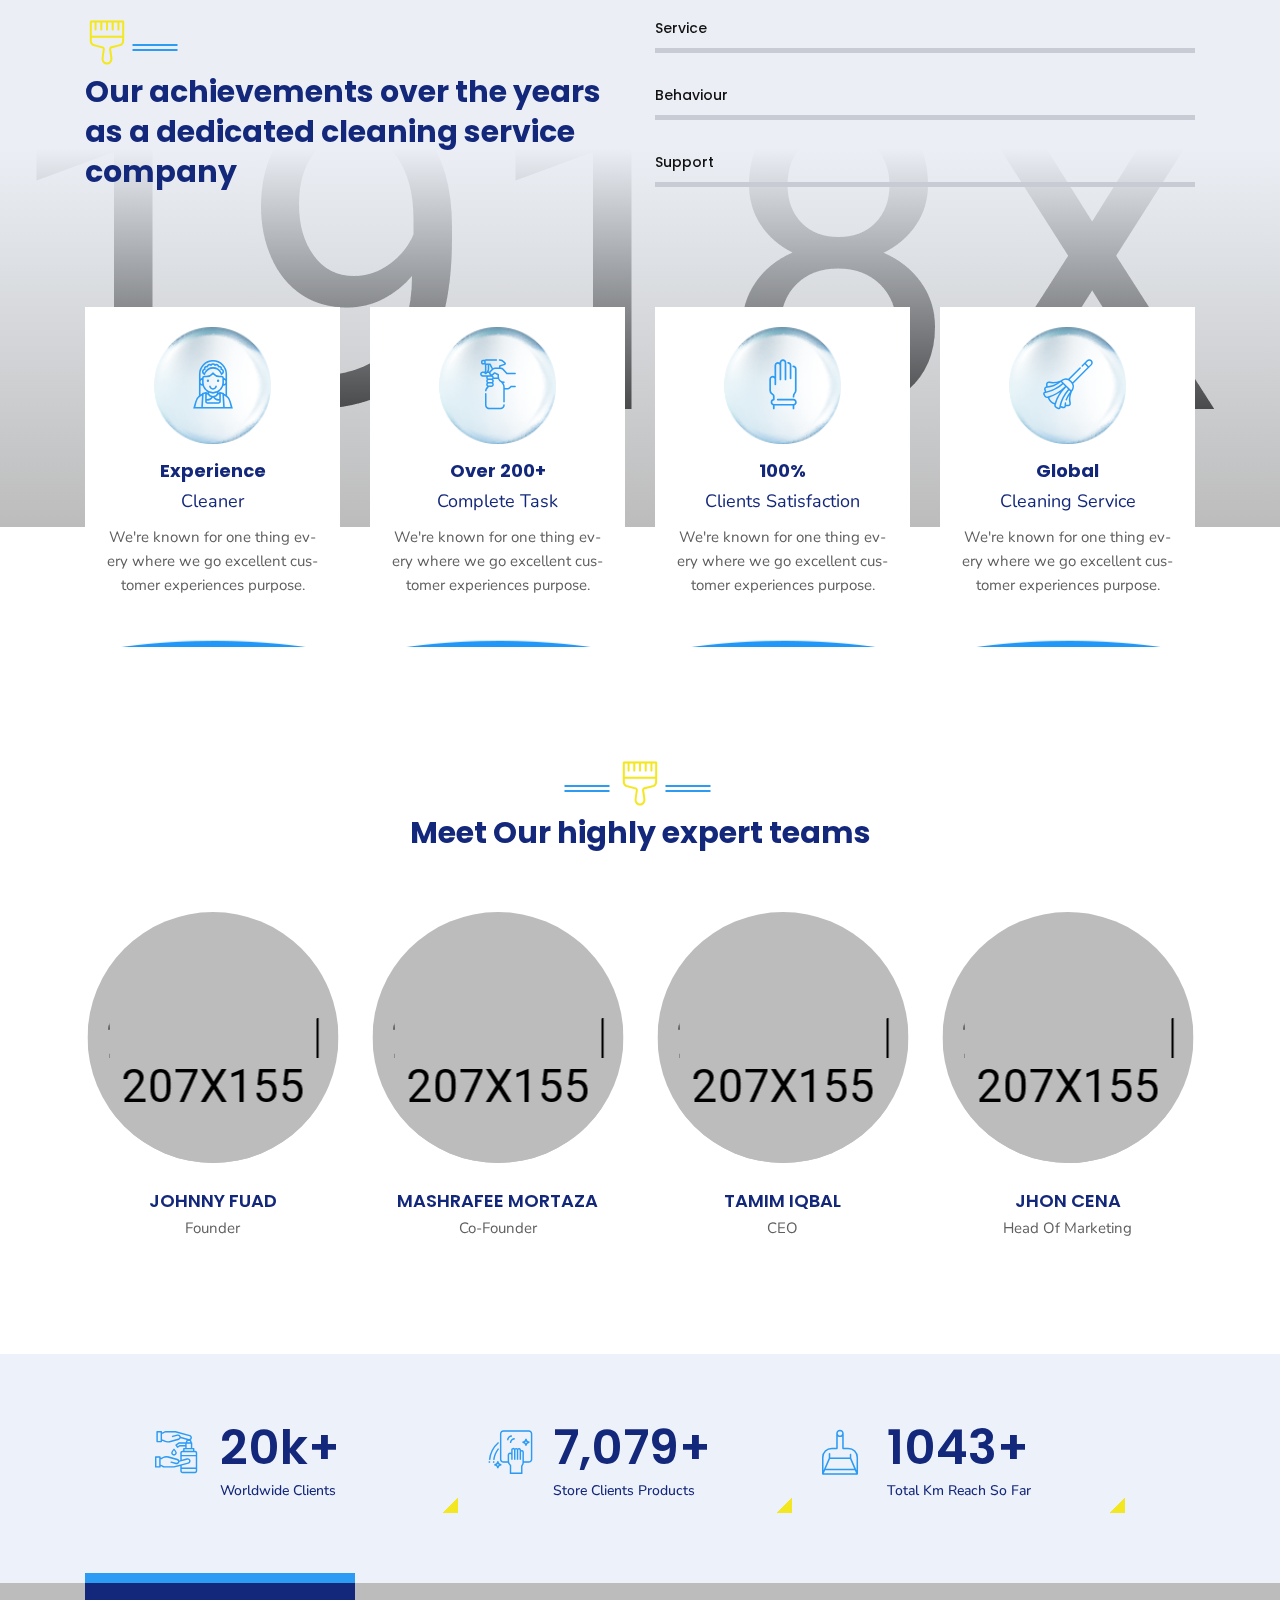
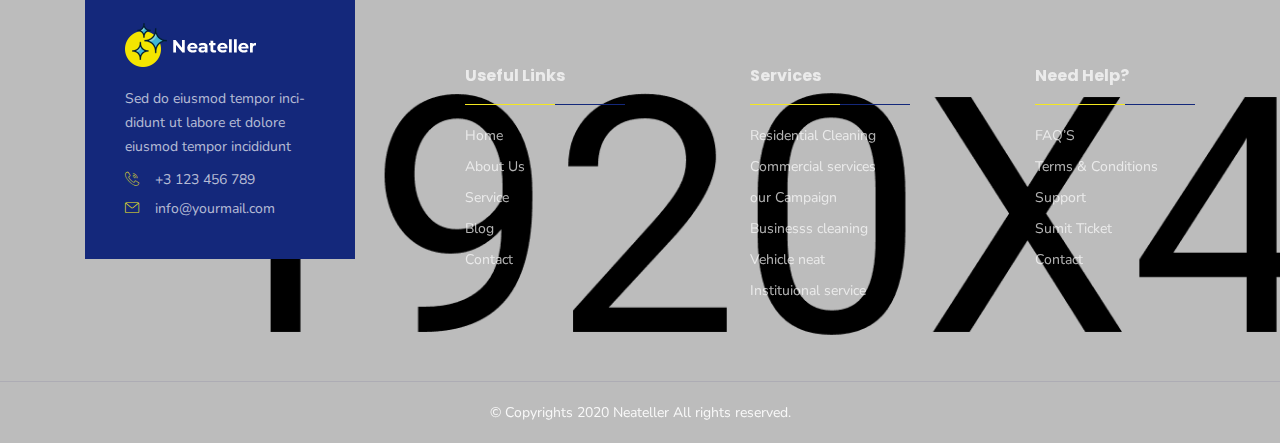
<file: Neateller/about.html>
<!DOCTYPE html>
<html lang="en">

<head>
    <meta charset="UTF-8">
    <meta name="viewport" content="width=device-width, initial-scale=1.0">
    <meta http-equiv="X-UA-Compatible" content="IE=edge" />
    <meta http-equiv="X-UA-Compatible" content="ie=edge">
    <title>Neateller - Cleaning Services HTML Template</title>
    <!-- favicon -->
    <link rel=icon href=favicon.ico sizes="20x20" type="image/png">
    <!-- animate -->
    <link rel="stylesheet" href="assets/css/animate.css">
    <!-- bootstrap -->
    <link rel="stylesheet" href="assets/css/bootstrap.min.css">
    <!-- magnific popup -->
    <link rel="stylesheet" href="assets/css/magnific-popup.css">
    <!-- owl carousel -->
    <link rel="stylesheet" href="assets/css/owl.carousel.min.css">
    <!-- fontawesome -->
    <link rel="stylesheet" href="assets/css/font-awesome.min.css">
    <!-- flaticon -->
    <link rel="stylesheet" href="assets/css/flaticon.css">
    <!-- Main Stylesheet -->
    <link rel="stylesheet" href="assets/css/style.css">
    <!-- responsive Stylesheet -->
    <link rel="stylesheet" href="assets/css/responsive.css">

</head>

<body>
    <!-- preloader area start -->
    <div class="preloader" id="preloader">
        <div class="preloader-inner">
            <div class="blobs">
                <div class="blob-center"></div>
                <div class="blob"></div>
                <div class="blob"></div>
                <div class="blob"></div>
                <div class="blob"></div>
                <div class="blob"></div>
                <div class="blob"></div>
            </div>
        </div>
    </div>
    <!-- preloader area end -->
    <!-- //. search Popup -->
    <div class="body-overlay" id="body-overlay"></div>
    <div class="search-popup" id="search-popup">
        <form action="index.html" class="search-form">
            <div class="form-group">
                <input type="text" class="form-control" placeholder="Search.....">
            </div>
            <button class="close-btn border-none"><i class="fas fa-times"></i></button>
        </form>
    </div>
    <div class="header-style-01">
        <div class="topbar-area">
            <div class="container">
                <div class="row">
                    <div class="col-lg-12">
                        <div class="topbar-inner">
                            <div class="left-contnet">
                                <ul class="info-items">
                                    <li><a href="#"><i class="flaticon-clock-1"></i>Mon - Fri: 09.00am - 10.00 pm</a></li>
                                </ul>
                            </div>
                            <div class="right-contnet">
                                <ul class="info-items">
                                    <li><a href="#">Resources</a></li>
                                    <li><a href="#">Schedule</a></li>
                                    <li><a href="#">Service</a></li>
                                    <li><a href="#">Terms & Conditions </a></li>
                                    <li><a href="#">Coupons</a></li>
                                </ul>
                            </div>
                        </div>
                    </div>
                </div>
            </div>
        </div>
        <div class="info-bar">
            <div class="info-bar-bottom style-01">
                <div class="container">
                    <div class="row">
                        <div class="col-lg-12">
                            <div class="info-bar-inner">
                                <div class="left-content-area">
                                    <div class="social-link">
                                        <ul>
                                            <li><a href="#"><i class="fab fa-facebook-f"></i></a></li>
                                            <li><a href="#"><i class="fab fa-twitter"></i></a></li>
                                            <li><a href="#"><i class="fab fa-google-plus-g"></i></a></li>
                                            <li><a href="#"><i class="fab fa-instagram"></i></a></li>
                                            <li><a href="#"><i class="fab fa-linkedin-in"></i></a></li>
                                        </ul>
                                    </div>
                                </div>
                                <div class="right-content-area">
                                    <div class="info-bottom-right">
                                        <ul class="info-items-02">
                                            <li>
                                                <h4 class="title">SCHEDULE YOUR APPOINTMENT TODAY</h4>
                                                <a href="tel:000111555"> <span class="number">1-800-123-4567 </span>
                                                </a>
                                            </li>
                                        </ul>
                                    </div>
                                </div>
                            </div>
                        </div>
                    </div>
                </div>
            </div>
        </div>
        <!-- support bar area end -->
        <nav class="navbar navbar-area navbar-expand-lg has-topbar nav-style-02">
            <div class="container nav-container">
                <div class="responsive-mobile-menu">
                    <div class="logo-wrapper">
                        <a href="index.html" class="logo">
                            <img src="assets/img/logo.png" alt="">
                        </a>
                    </div>
                    <button class="navbar-toggler" type="button" data-toggle="collapse" data-target="#bizcoxx_main_menu" aria-expanded="false" aria-label="Toggle navigation">
                        <span class="navbar-toggler-icon"></span>
                    </button>
                </div>
                <div class="collapse navbar-collapse" id="bizcoxx_main_menu">
                    <ul class="navbar-nav">
                        <li class="menu-item-has-children">
                            <a href="#">Home</a>
                            <ul class="sub-menu">
                                <li><a href="index.html">Home 01</a></li>
                                <li><a href="index-2.html">Home 02</a></li>
                                <li><a href="index-3.html">Home 03</a></li>
                                <li><a href="index-4.html">Home 04</a></li>
                            </ul>
                        </li>
                        <li class="current-menu-item"><a href="about.html">About</a></li>
                        <li class="menu-item-has-children">
                            <a href="#">Services</a>
                            <ul class="sub-menu">
                                <li><a href="services.html">Services</a></li>
                                <li><a href="services-details.html">Services Details</a></li>
                            </ul>
                        </li>
                        <li class="menu-item-has-children">
                            <a href="#">Blog</a>
                            <ul class="sub-menu">
                                <li><a href="blog.html">Blog</a></li>
                                <li><a href="blog-details.html">Blog Details</a></li>
                            </ul>
                        </li>
                        <li><a href="contact.html">Contact</a></li>
                    </ul>
                </div>
                <div class="nav-right-content">
                    <div class="icon-part">
                        <ul>
                            <li class="cart"><a href="#"><i class="flaticon-shopping-cart"></i></a></li>
                        </ul>
                    </div>
                    <div class="btn-wrapper">
                        <a href="#" class="request-btn">Get a quote<i class="fas fa-long-arrow-alt-right"></i></a>
                    </div>
                </div>
            </div>
        </nav>
        <!-- navbar area end -->
    </div>
    <!-- breadcrumb Area -->
    <div class="breadcrumb-area" style="background-image:url(assets/img/breadcrumb/01.png);">
        <div class="container">
            <div class="row">
                <div class="col-lg-12">
                    <div class="breadcrumb-inner">
                        <p>About Us</p>
                        <h2 class="page-title">We are certified cleaning Company</h2>
                        <ul class="page-list">
                            <li><a href="index.html">Home</a></li>
                            <li><a href="#">About Us</a></li>
                        </ul>
                    </div>
                </div>
            </div>
        </div>
    </div>
    <!-- Eco and Friendly area  -->
    <div class="eco-friendly-area margin-top-120 margin-bottom-120">
        <div class="container">
            <div class="eco-friendly-area-wrapper padding-top-60 padding-bottom-60">
                <div class="bg-img-02" style="background-image: url(assets/img/eco-friendly/01.png);"></div>
                <div class="row">
                    <div class="col-lg-6">
                        <div class="eco-content bg-white style-01">
                            <div class="section-title">
                                <div class="icon">
                                    <i class="flaticon-paint-brush"></i>
                                    <span class="line-three"></span>
                                    <span class="line-four"></span>
                                </div>
                                <h3 class="title">Who we are? </h3>
                                <p>We're known for one thing everywhere we go: excellent customer experiences. With our industry leading guarantees and our unwavering.</p>
                            </div>
                            <div class="content style-01">
                                <ul>
                                    <li><a href="#"><i class="fas fa-check"></i>Experienced Team</a></li>
                                    <li><a href="#"><i class="fas fa-check"></i>Keep the same cleaner for every visit</a></li>
                                    <li><a href="#"><i class="fas fa-check"></i>One-off, weekly or fortnightly visits</a></li>
                                </ul>
                                <div class="available-item style-01">
                                    <div class="icon">
                                        <i class="flaticon-call"></i>
                                    </div>
                                    <div class="content">
                                        <span>We are 24/7 available </span>
                                        <p>8-800-10-500</p>
                                    </div>
                                </div>
                            </div>
                        </div>
                    </div>
                </div>
            </div>
        </div>
    </div>
    <!-- Progress-Bar -->
    <div class="progress-bar-area bg-image padding-bottom-295 padding-top-120" style="background-image: url(assets/img/pgbar/01.png);">
        <div class="container">
            <div class="row">
                <div class="col-lg-6">
                    <div class="section-title margin-bottom-40">
                        <div class="icon">
                            <i class="flaticon-paint-brush"></i>
                            <span class="line-three"></span>
                            <span class="line-four"></span>
                        </div>
                        <h3 class="title">Our achievements over the years as a dedicated cleaning service company </h3>
                    </div>
                </div>
                <div class="col-lg-6">
                    <div class="progress-item-wrapper">
                        <div class="progress-item">
                            <div class="single-progressbar">
                                <h4 class="subtitle">Service</h4>
                                <div class="html"></div>
                            </div>
                        </div>
                        <div class="progress-item">
                            <div class="single-progressbar">
                                <h4 class="subtitle">Behaviour</h4>
                                <div class="css"></div>
                            </div>
                        </div>
                        <div class="progress-item">
                            <div class="single-progressbar">
                                <h4 class="subtitle">Support</h4>
                                <div class="php"></div>
                            </div>
                        </div>
                    </div>
                </div>
            </div>
        </div>
    </div>
    <!-- why choose us area start  -->
    <section class="why-choose-use-area padding-bottom-80">
        <div class="container">
            <div class="why-choose-use-area-wrapper m-top">
                <div class="row">
                    <div class="col-lg-3 col-md-6 col-sm-6">
                        <div class="choose-single-item margin-bottom-30 bg-image">
                            <div class="icon bg-image" style="background-image: url(assets/img/choose/01.png);">
                                <i class="flaticon-maid"></i>
                            </div>
                            <div class="content">
                                <a href="#">
                                    <h4 class="title">Experience</h4>
                                    <span class="subtitle">Cleaner</span>
                                </a>
                                <p>We're known for one thing every where we go excellent customer experiences purpose.</p>
                            </div>
                        </div>
                    </div>
                    <div class="col-lg-3 col-md-6 col-sm-6">
                        <div class="choose-single-item margin-bottom-30 bg-image">
                            <div class="icon bg-image" style="background-image: url(assets/img/choose/01.png);">
                                <i class="flaticon-cleaning-spray"></i>
                            </div>
                            <div class="content">
                                <a href="#">
                                    <h4 class="title">Over 200+</h4>
                                    <span class="subtitle">Complete Task</span>
                                </a>
                                <p>We're known for one thing every where we go excellent customer experiences purpose.</p>
                            </div>
                        </div>
                    </div>
                    <div class="col-lg-3 col-md-6 col-sm-6">
                        <div class="choose-single-item margin-bottom-30 bg-image">
                            <div class="icon bg-image" style="background-image: url(assets/img/choose/01.png);">
                                <i class="flaticon-glove"></i>
                            </div>
                            <div class="content">
                                <a href="#">
                                    <h4 class="title">100%</h4>
                                    <span class="subtitle">Clients Satisfaction</span>
                                </a>
                                <p>We're known for one thing every where we go excellent customer experiences purpose.</p>
                            </div>
                        </div>
                    </div>
                    <div class="col-lg-3 col-md-6 col-sm-6">
                        <div class="choose-single-item margin-bottom-30 bg-image">
                            <div class="icon bg-image" style="background-image: url(assets/img/choose/01.png);">
                                <i class="flaticon-mop"></i>
                            </div>
                            <div class="content">
                                <a href="#">
                                    <h4 class="title">Global</h4>
                                    <span class="subtitle">Cleaning Service</span>
                                </a>
                                <p>We're known for one thing every where we go excellent customer experiences purpose.</p>
                            </div>
                        </div>
                    </div>
                </div>
            </div>
        </div>
    </section>
    <!-- why choose us area end -->
    <!-- Team Section-->
    <section class="creative-team-area padding-bottom-85">
        <div class="container">
            <div class="row justify-content-center padding-bottom-45">
                <div class="col-lg-8">
                    <div class="section-title desktop-center">
                        <div class="icon">
                            <span class="line-one"></span>
                            <span class="line-two"></span>
                            <i class="flaticon-paint-brush"></i>
                            <span class="line-three"></span>
                            <span class="line-four"></span>
                        </div>
                        <h2 class="title">Meet Our highly expert teams</h2>
                    </div>
                </div>
            </div>
            <div class="row">
                <div class="col-lg-3  col-sm-6">
                    <div class="team-single-item">
                        <div class="thumb">
                            <img src="assets/img/team/01.png" alt="">
                            <div class="social-link">
                                <ul>
                                    <li><a href="#"><i class="fab fa-facebook-f"></i></a></li>
                                    <li><a href="#"><i class="fab fa-twitter"></i></a></li>
                                </ul>
                            </div>
                        </div>
                        <div class="content">
                            <h4 class="title">Johnny Fuad</h4>
                            <span>Founder</span>
                        </div>
                    </div>
                </div>
                <div class="col-lg-3  col-sm-6">
                    <div class="team-single-item">
                        <div class="thumb">
                            <img src="assets/img/team/02.png" alt="">
                            <div class="social-link">
                                <ul>
                                    <li><a href="#"><i class="fab fa-facebook-f"></i></a></li>
                                    <li><a href="#"><i class="fab fa-twitter"></i></a></li>
                                </ul>
                            </div>
                        </div>
                        <div class="content">
                            <h4 class="title">Mashrafee Mortaza</h4>
                            <span>Co-Founder</span>
                        </div>
                    </div>
                </div>
                <div class="col-lg-3  col-sm-6">
                    <div class="team-single-item">
                        <div class="thumb">
                            <img src="assets/img/team/03.png" alt="">
                            <div class="social-link">
                                <ul>
                                    <li><a href="#"><i class="fab fa-facebook-f"></i></a></li>
                                    <li><a href="#"><i class="fab fa-twitter"></i></a></li>
                                </ul>
                            </div>
                        </div>
                        <div class="content">
                            <h4 class="title">Tamim Iqbal</h4>
                            <span>CEO</span>
                        </div>
                    </div>
                </div>
                <div class="col-lg-3  col-sm-6">
                    <div class="team-single-item">
                        <div class="thumb">
                            <img src="assets/img/team/04.png" alt="">
                            <div class="social-link">
                                <ul>
                                    <li><a href="#"><i class="fab fa-facebook-f"></i></a></li>
                                    <li><a href="#"><i class="fab fa-twitter"></i></a></li>
                                </ul>
                            </div>
                        </div>
                        <div class="content">
                            <h4 class="title">Jhon Cena</h4>
                            <span>Head Of Marketing</span>
                        </div>
                    </div>
                </div>
            </div>
        </div>
    </section>
    <!-- Counter Area -->
    <div class="counterup-area bg-liteblue">
        <div class="container">
            <div class="counterup-wrapper">
                <div class="row">
                    <div class="col-lg-4 col-md-6 col-sm-6">
                        <div class="single-counterup-01">
                            <div class="icon">
                                <i class="flaticon-handwash"></i>
                            </div>
                            <div class="content">
                                <div class="count-wrap"><span class="count-num">20</span>k+</div>
                                <h4 class="title">Worldwide Clients</h4>
                            </div>
                        </div>
                    </div>
                    <div class="col-lg-4 col-md-6 col-sm-6">
                        <div class="single-counterup-01">
                            <div class="icon">
                                <i class="flaticon-wipe"></i>
                            </div>
                            <div class="content">
                                <div class="count-wrap"><span class="count-num">7,079</span>+</div>
                                <h4 class="title">Store Clients Products</h4>
                            </div>
                        </div>
                    </div>
                    <div class="col-lg-4 col-md-6 col-sm-6">
                        <div class="single-counterup-01">
                            <div class="icon">
                                <i class="flaticon-dust-pan-1"></i>
                            </div>
                            <div class="content">
                                <div class="count-wrap"><span class="count-num">1043</span>+</div>
                                <h4 class="title">Total Km Reach So Far</h4>
                            </div>
                        </div>
                    </div>
                </div>
            </div>
        </div>
    </div>
    <!-- footer area start -->
    <footer class="footer-area bg-blue-02 bg-image" style="background-image: url(assets/img/bg/footer-bg.png);">
        <div class="footer-top padding-bottom-50 padding-top-80">
            <div class="container">
                <div class="row">
                    <div class="col-lg-3 col-md-6 col-sm-6">
                        <div class="footer-widget widget">
                            <div class="about_us_widget style-01">
                                <a href="index.html" class="footer-logo"> <img src="assets/img/logo-02.png" alt="footer logo"></a>
                                <p>Sed do eiusmod tempor incididunt ut labore et dolore eiusmod tempor incididunt </p>
                                <ul class="contact_info_list">
                                    <li class="single-info-item">
                                        <div class="icon">
                                            <i class="flaticon-call"></i>
                                        </div>
                                        <div class="details">
                                            +3 123 456 789
                                        </div>
                                    </li>
                                    <li class="single-info-item">
                                        <div class="icon">
                                            <i class="flaticon-mail"></i>
                                        </div>
                                        <div class="details">
                                            info@yourmail.com
                                        </div>
                                    </li>
                                </ul>
                            </div>
                        </div>
                    </div>
                    <div class="col-lg-2 offset-lg-1 col-md-6 col-sm-6">
                        <div class="footer-widget widget widget_nav_menu">
                            <h4 class="widget-title">Useful links</h4>
                            <ul>
                                <li><a href="#">Home</a></li>
                                <li><a href="#">About Us</a></li>
                                <li><a href="#">Service</a></li>
                                <li><a href="#">Blog</a></li>
                                <li><a href="#">Contact</a></li>
                            </ul>
                        </div>
                    </div>
                    <div class="col-lg-2 offset-lg-1 col-md-6 col-sm-6">
                        <div class="footer-widget widget widget_nav_menu">
                            <h4 class="widget-title">Services</h4>
                            <ul>
                                <li><a href="#">Residential Cleaning
                                </a></li>
                                <li><a href="#">Commercial services</a></li>
                                <li><a href="#">our Campaign</a></li>
                                <li><a href="#">Businesss cleaning</a></li>
                                <li><a href="#">Vehicle neat</a></li>
                                <li><a href="#">Instituional service</a></li>
                            </ul>
                        </div>
                    </div>
                    <div class="col-lg-2 offset-lg-1 col-md-6 col-sm-6">
                        <div class="footer-widget widget widget_nav_menu">
                            <h4 class="widget-title">Need Help?</h4>
                            <ul>
                                <li><a href="#">FAQ’S</a></li>
                                <li><a href="#">Terms & Conditions</a></li>
                                <li><a href="#">Support</a></li>
                                <li><a href="#">Sumit Ticket</a></li>
                                <li><a href="#">Contact</a></li>
                            </ul>
                        </div>
                    </div>
                </div>
            </div>
        </div>
        <div class="copyright-area">
            <div class="container">
                <div class="row">
                    <div class="col-lg-12">
                        <div class="copyright-area-inner">
                            &copy; Copyrights 2020 Neateller All rights reserved.
                        </div>
                    </div>
                </div>
            </div>
        </div>
    </footer>
    <!-- footer area end -->
    <!-- back to top area start -->
    <div class="back-to-top">
        <span class="back-top"><i class="fa fa-angle-up"></i></span>
    </div>
    <!-- back to top area end -->


    <!-- jquery -->
    <script src="assets/js/jquery-2.2.4.min.js"></script>
    <!-- bootstrap -->
    <script src="assets/js/bootstrap.min.js"></script>
    <!-- magnific popup -->
    <script src="assets/js/jquery.magnific-popup.js"></script>
    <!-- wow -->
    <script src="assets/js/wow.min.js"></script>
    <!-- owl carousel -->
    <script src="assets/js/owl.carousel.min.js"></script>
    <!-- waypoint -->
    <script src="assets/js/waypoints.min.js"></script>
    <!-- counterup -->
    <script src="assets/js/jquery.counterup.min.js"></script>
    <!-- imageloaded -->
    <script src="assets/js/imagesloaded.pkgd.min.js"></script>
    <!-- isotope -->
    <script src="assets/js/isotope.pkgd.min.js"></script>
    <!-- Progress-Bar -->
    <script src="assets/js/jQuery.rProgressbar.min.js"></script>
    <!-- Progress-Bar Active js -->
    <script src="assets/js/active.rProgressbar.js"></script>
    <!-- main js -->
    <script src="assets/js/main.js"></script>

</body>

</html>
</file>
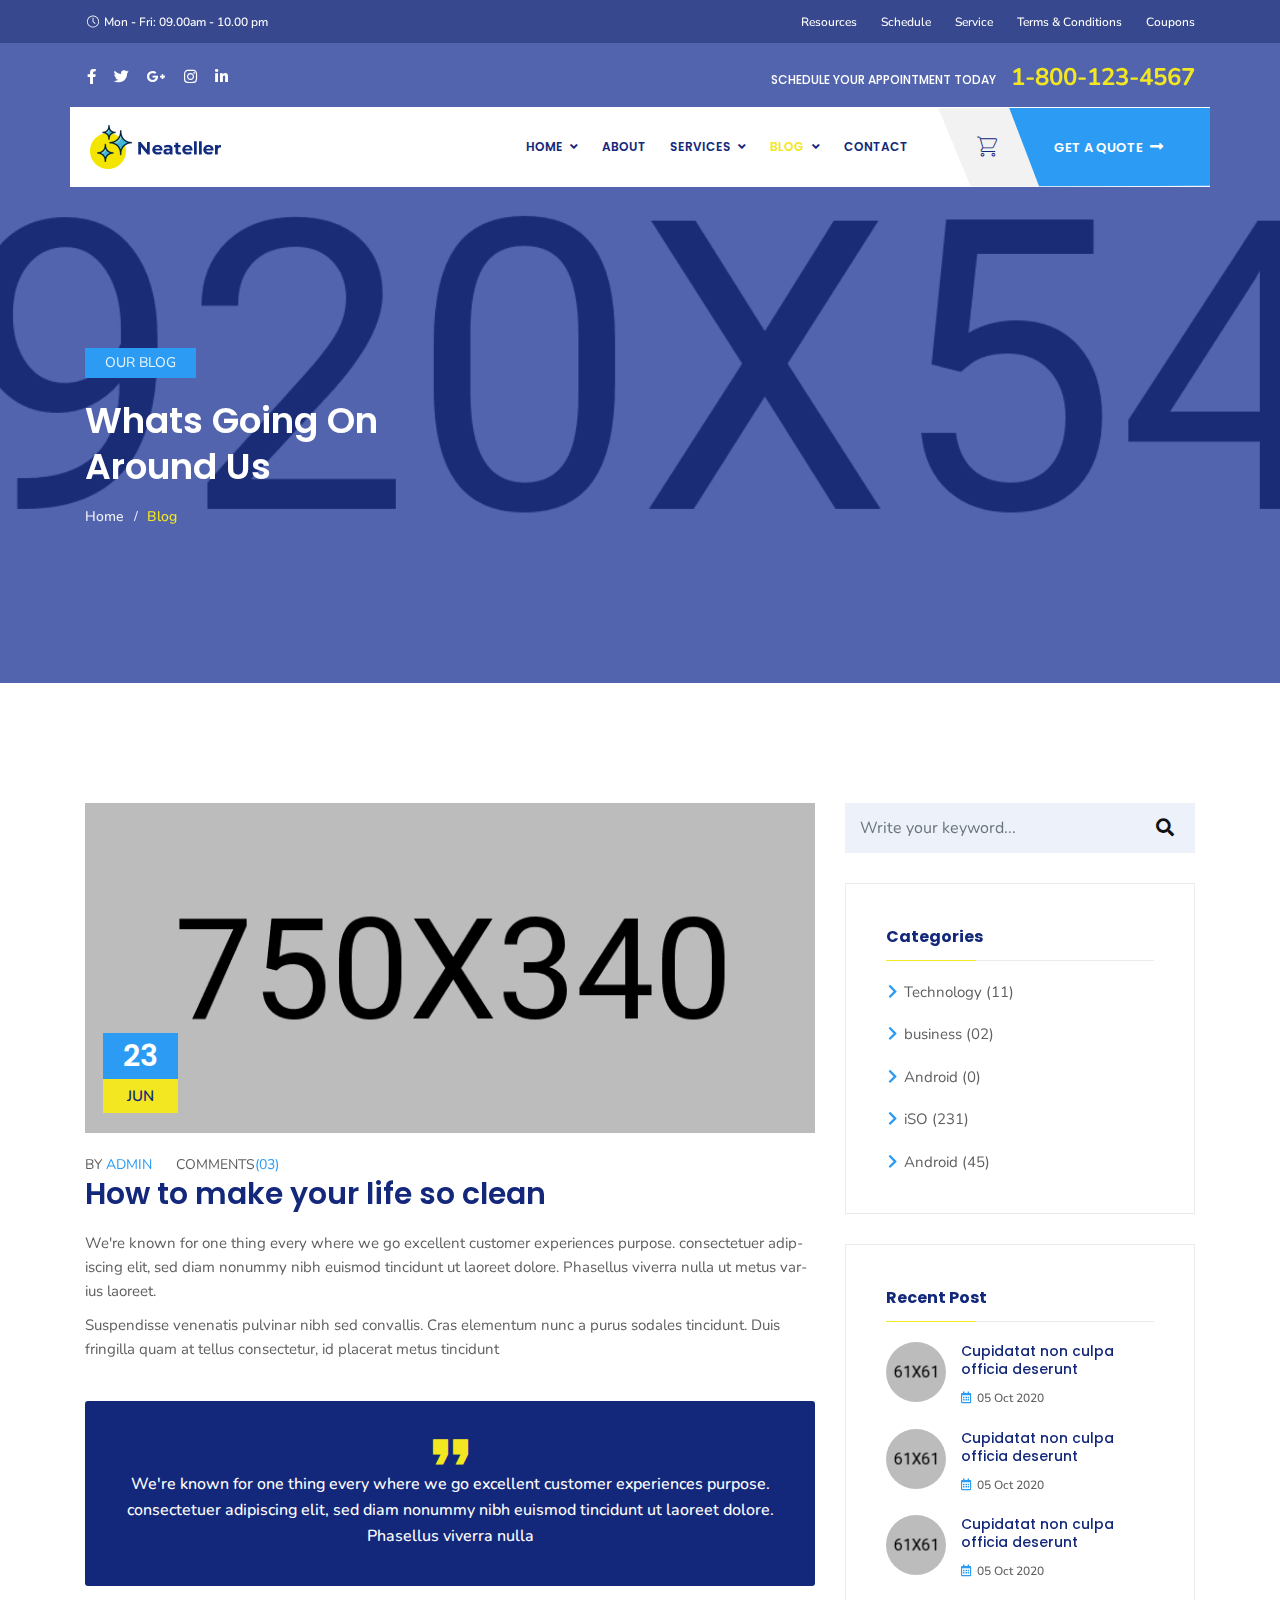
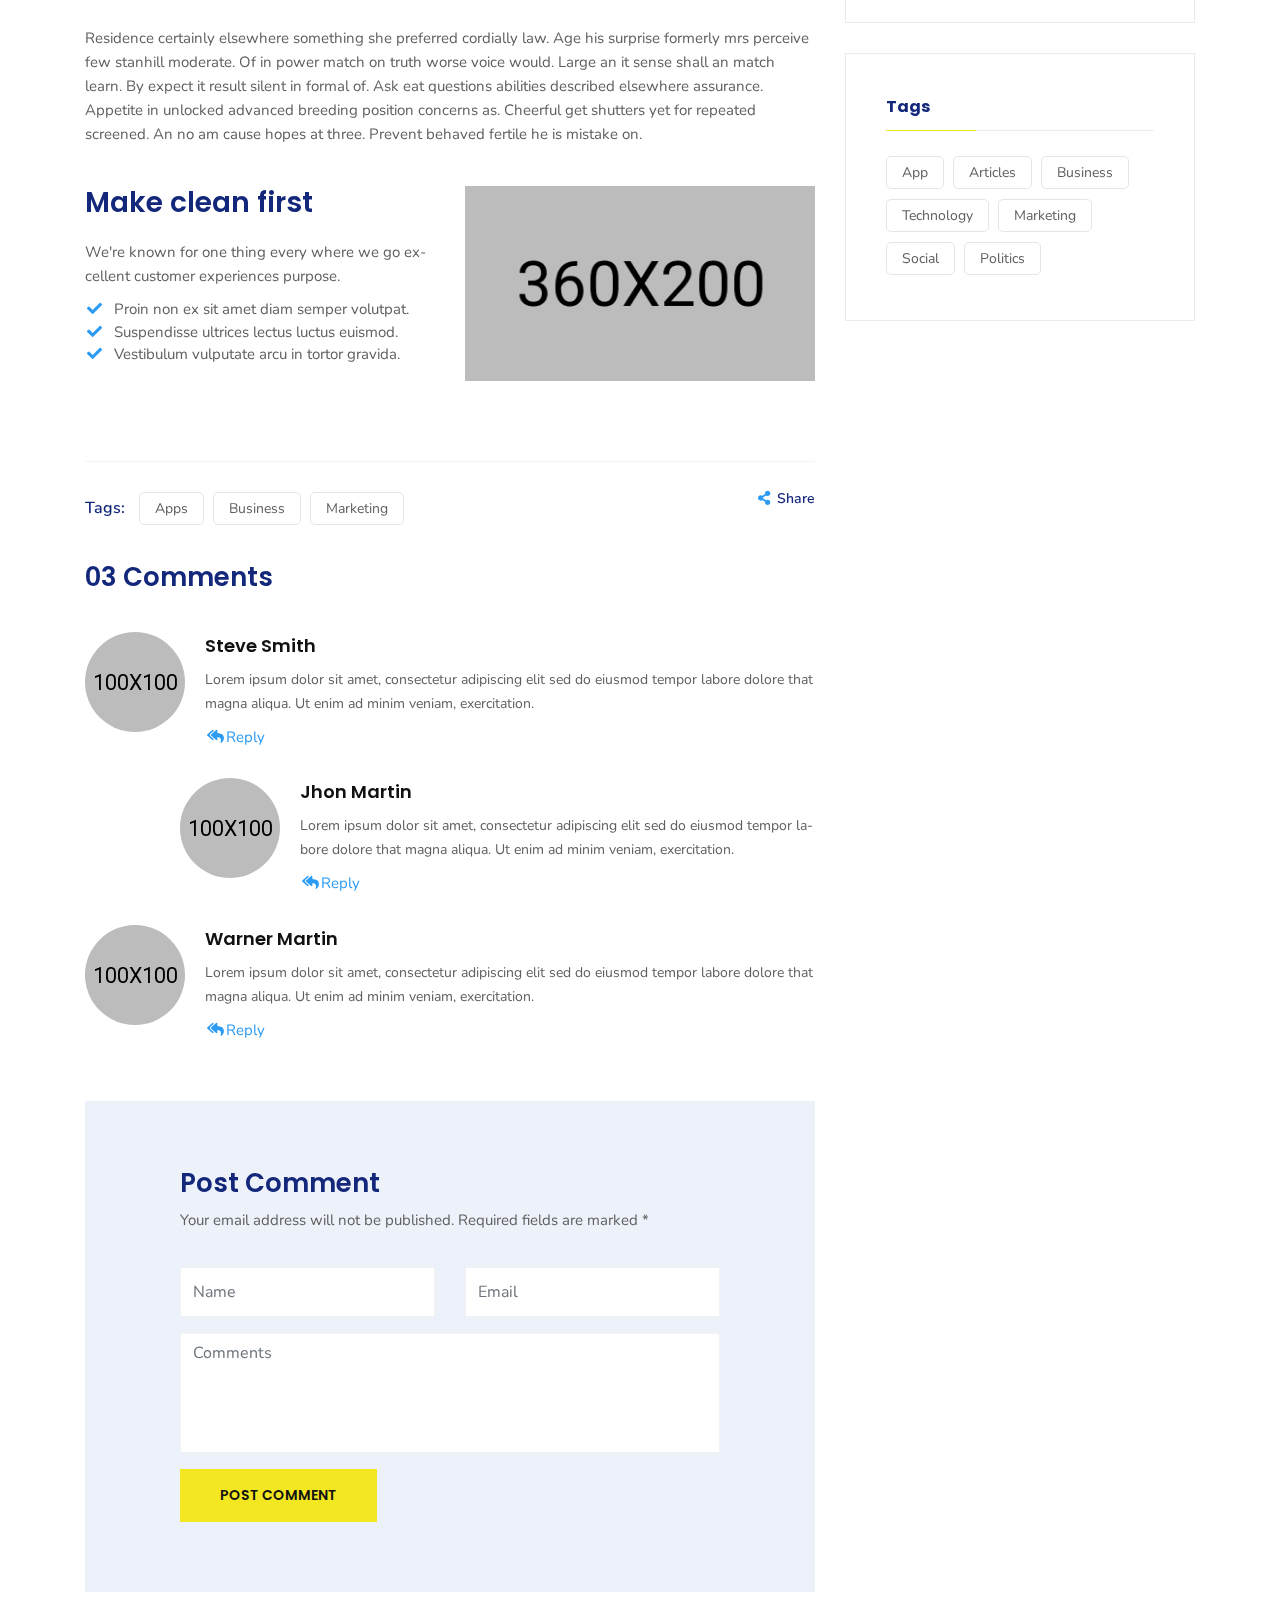
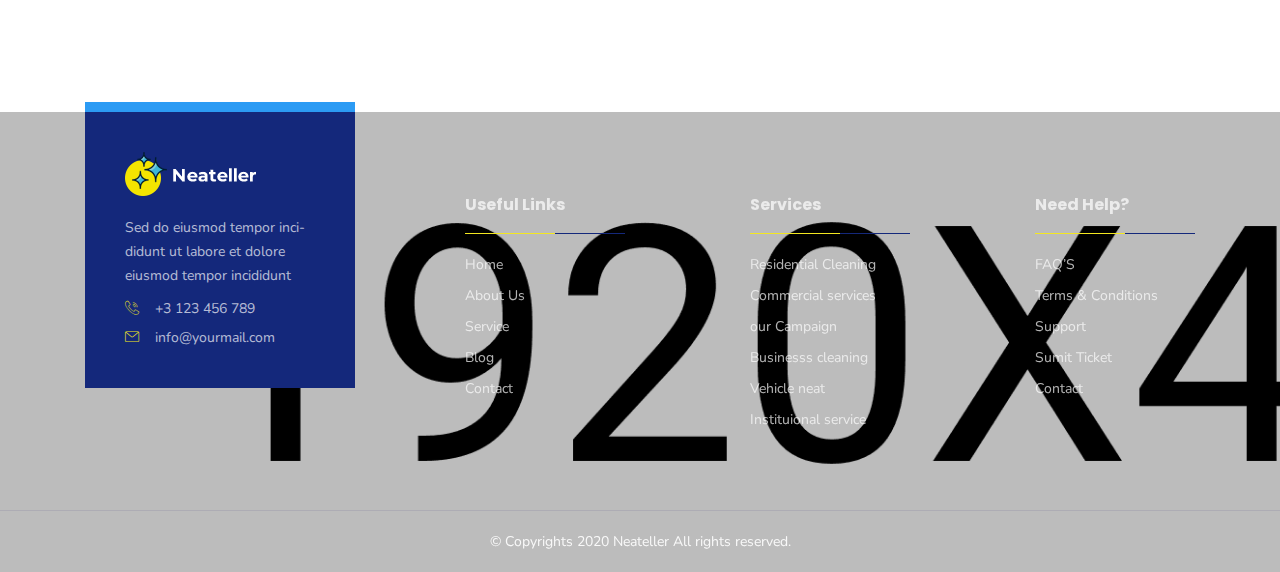
<file: Neateller/blog-details.html>
<!DOCTYPE html>
<html lang="en">

<head>
    <meta charset="UTF-8">
    <meta name="viewport" content="width=device-width, initial-scale=1.0">
    <meta http-equiv="X-UA-Compatible" content="IE=edge" />
    <meta http-equiv="X-UA-Compatible" content="ie=edge">
    <title>Neateller - Cleaning Services HTML Template</title>
    <!-- favicon -->
    <link rel=icon href=favicon.ico sizes="20x20" type="image/png">
    <!-- animate -->
    <link rel="stylesheet" href="assets/css/animate.css">
    <!-- bootstrap -->
    <link rel="stylesheet" href="assets/css/bootstrap.min.css">
    <!-- magnific popup -->
    <link rel="stylesheet" href="assets/css/magnific-popup.css">
    <!-- owl carousel -->
    <link rel="stylesheet" href="assets/css/owl.carousel.min.css">
    <!-- fontawesome -->
    <link rel="stylesheet" href="assets/css/font-awesome.min.css">
    <!-- flaticon -->
    <link rel="stylesheet" href="assets/css/flaticon.css">
    <!-- Main Stylesheet -->
    <link rel="stylesheet" href="assets/css/style.css">
    <!-- responsive Stylesheet -->
    <link rel="stylesheet" href="assets/css/responsive.css">

</head>

<body>
    <!-- preloader area start -->
    <div class="preloader" id="preloader">
        <div class="preloader-inner">
            <div class="blobs">
                <div class="blob-center"></div>
                <div class="blob"></div>
                <div class="blob"></div>
                <div class="blob"></div>
                <div class="blob"></div>
                <div class="blob"></div>
                <div class="blob"></div>
            </div>
        </div>
    </div>
    <!-- preloader area end -->
    <!-- //. search Popup -->
    <div class="body-overlay" id="body-overlay"></div>
    <div class="search-popup" id="search-popup">
        <form action="index.html" class="search-form">
            <div class="form-group">
                <input type="text" class="form-control" placeholder="Search.....">
            </div>
            <button class="close-btn border-none"><i class="fas fa-times"></i></button>
        </form>
    </div>
    <div class="header-style-01">
        <div class="topbar-area">
            <div class="container">
                <div class="row">
                    <div class="col-lg-12">
                        <div class="topbar-inner">
                            <div class="left-contnet">
                                <ul class="info-items">
                                    <li><a href="#"><i class="flaticon-clock-1"></i>Mon - Fri: 09.00am - 10.00 pm</a></li>
                                </ul>
                            </div>
                            <div class="right-contnet">
                                <ul class="info-items">
                                    <li><a href="#">Resources</a></li>
                                    <li><a href="#">Schedule</a></li>
                                    <li><a href="#">Service</a></li>
                                    <li><a href="#">Terms & Conditions </a></li>
                                    <li><a href="#">Coupons</a></li>
                                </ul>
                            </div>
                        </div>
                    </div>
                </div>
            </div>
        </div>
        <div class="info-bar">
            <div class="info-bar-bottom style-01">
                <div class="container">
                    <div class="row">
                        <div class="col-lg-12">
                            <div class="info-bar-inner">
                                <div class="left-content-area">
                                    <div class="social-link">
                                        <ul>
                                            <li><a href="#"><i class="fab fa-facebook-f"></i></a></li>
                                            <li><a href="#"><i class="fab fa-twitter"></i></a></li>
                                            <li><a href="#"><i class="fab fa-google-plus-g"></i></a></li>
                                            <li><a href="#"><i class="fab fa-instagram"></i></a></li>
                                            <li><a href="#"><i class="fab fa-linkedin-in"></i></a></li>
                                        </ul>
                                    </div>
                                </div>
                                <div class="right-content-area">
                                    <div class="info-bottom-right">
                                        <ul class="info-items-02">
                                            <li>
                                                <h4 class="title">SCHEDULE YOUR APPOINTMENT TODAY</h4>
                                                <a href="tel:000111555"> <span class="number">1-800-123-4567 </span>
                                                </a>
                                            </li>
                                        </ul>
                                    </div>
                                </div>
                            </div>
                        </div>
                    </div>
                </div>
            </div>
        </div>
        <!-- support bar area end -->
        <nav class="navbar navbar-area navbar-expand-lg has-topbar nav-style-02">
            <div class="container nav-container">
                <div class="responsive-mobile-menu">
                    <div class="logo-wrapper">
                        <a href="index.html" class="logo">
                            <img src="assets/img/logo.png" alt="">
                        </a>
                    </div>
                    <button class="navbar-toggler" type="button" data-toggle="collapse" data-target="#bizcoxx_main_menu" aria-expanded="false" aria-label="Toggle navigation">
                        <span class="navbar-toggler-icon"></span>
                    </button>
                </div>
                <div class="collapse navbar-collapse" id="bizcoxx_main_menu">
                    <ul class="navbar-nav">
                        <li class="menu-item-has-children">
                            <a href="#">Home</a>
                            <ul class="sub-menu">
                                <li><a href="index.html">Home 01</a></li>
                                <li><a href="index-2.html">Home 02</a></li>
                                <li><a href="index-3.html">Home 03</a></li>
                                <li><a href="index-4.html">Home 04</a></li>
                            </ul>
                        </li>
                        <li><a href="about.html">About</a></li>
                        <li class="menu-item-has-children">
                            <a href="#">Services</a>
                            <ul class="sub-menu">
                                <li><a href="services.html">Services</a></li>
                                <li><a href="services-details.html">Services Details</a></li>
                            </ul>
                        </li>
                        <li class="menu-item-has-children current-menu-item">
                            <a href="#">Blog</a>
                            <ul class="sub-menu">
                                <li><a href="blog.html">Blog</a></li>
                                <li><a href="blog-details.html">Blog Details</a></li>
                            </ul>
                        </li>
                        <li><a href="contact.html">Contact</a></li>
                    </ul>
                </div>
                <div class="nav-right-content">
                    <div class="icon-part">
                        <ul>
                            <li class="cart"><a href="#"><i class="flaticon-shopping-cart"></i></a></li>
                        </ul>
                    </div>
                    <div class="btn-wrapper">
                        <a href="#" class="request-btn">Get a quote<i class="fas fa-long-arrow-alt-right"></i></a>
                    </div>
                </div>
            </div>
        </nav>
        <!-- navbar area end -->
    </div>
    <!-- breadcrumb Area -->
    <div class="breadcrumb-area" style="background-image:url(assets/img/breadcrumb/01.png);">
        <div class="container">
            <div class="row">
                <div class="col-lg-12">
                    <div class="breadcrumb-inner">
                        <p>our Blog</p>
                        <h2 class="page-title">whats going on around us</h2>
                        <ul class="page-list">
                            <li><a href="index.html">Home</a></li>
                            <li><a href="#">Blog</a></li>
                        </ul>
                    </div>
                </div>
            </div>
        </div>
    </div>
    <!-- Blog Details Area -->
    <div class="page-content our-attoryney padding-bottom-120 padding-top-120">
        <div class="container">
            <div class="row">
                <div class="col-lg-8">
                    <div class="blog-details-item">
                        <div class="thumb margin-bottom-20">
                            <img src="assets/img/blog-single/01.png" alt="blog">
                            <div class="news-date">
                                <h5 class="title">23</h5>
                                <span>Jun</span>
                            </div>
                        </div>
                        <div class="blog-details-item-header">
                            <ul class="post-meta">
                                <li><a href="#">By <span>Admin</span></a></li>
                                <li><a href="#">COMMENTS<span>(03)</span></a></li>
                            </ul>
                        </div>
                        <h2 class="title">How to make your life so clean
                        </h2>
                        <p>We're known for one thing every where we go excellent customer experiences purpose. consectetuer adipiscing elit, sed diam nonummy nibh euismod tincidunt ut laoreet dolore. Phasellus viverra nulla ut metus varius laoreet.</p>
                        <p>Suspendisse venenatis pulvinar nibh sed convallis. Cras elementum nunc a purus sodales tincidunt. Duis fringilla quam at tellus consectetur, id placerat metus tincidunt </p>
                        <blockquote>
                            <div class="icon"><i class="flaticon-quote"></i></div>
                            <p>We're known for one thing every where we go excellent customer experiences purpose. consectetuer adipiscing elit, sed diam nonummy nibh euismod tincidunt ut laoreet dolore. Phasellus viverra nulla</p>
                        </blockquote>
                        <p>Residence certainly elsewhere something she preferred cordially law. Age his surprise formerly mrs perceive few stanhill moderate. Of in power match on truth worse voice would. Large an it sense shall an match learn. By expect
                            it result silent in formal of. Ask eat questions abilities described elsewhere assurance. Appetite in unlocked advanced breeding position concerns as. Cheerful get shutters yet for repeated screened. An no am cause hopes at
                            three. Prevent behaved fertile he is mistake on. </p>
                        <div class="blog-img-thumb padding-top-30">
                            <div class="row">
                                <div class="col-md-6">
                                    <div class="content">
                                        <h2 class="subtitle">Make clean first </h2>
                                        <p>We're known for one thing every where we go excellent customer experiences purpose. </p>

                                        <ul>
                                            <li><a href="#"><i class="fas fa-check"></i>Proin non ex sit amet diam semper volutpat.</a></li>
                                            <li><a href="#"><i class="fas fa-check"></i>Suspendisse ultrices lectus luctus euismod.</a></li>
                                            <li><a href="#"><i class="fas fa-check"></i>Vestibulum vulputate arcu in tortor gravida.</a></li>
                                        </ul>
                                    </div>
                                </div>
                                <div class="col-md-6">
                                    <div class="thumb">
                                        <img src="assets/img/blog-single/04.png" alt="">
                                    </div>
                                </div>
                            </div>
                        </div>
                    </div>
                    <div class="blog-details-footer">
                        <div class="left">
                            <ul class="tags">
                                <li class="title">Tags: </li>
                                <li> <a href="#" rel="tag">Apps</a> <a href="E" rel="tag">Business</a> <a href="E" rel="tag">Marketing</a></li>
                            </ul>
                        </div>
                        <div class="right">
                            <div class="social-link style-02">
                                <ul>
                                    <li><a href="#"><i class="fas fa-share-alt"></i>Share</a></li>
                                </ul>
                            </div>
                        </div>
                    </div>
                    <div class="comments-area">
                        <!-- comment area -->
                        <h3 class="comments-title">03 Comments</h3>
                        <ul class="comment-list">
                            <li>
                                <div class="single-comment-wrap">
                                    <!-- single comment wrap -->
                                    <div class="thumb">
                                        <img src="assets/img/comments/02.png" alt="comment images">
                                    </div>
                                    <div class="content">
                                        <h4 class="title">Steve Smith</h4>
                                        <p>Lorem ipsum dolor sit amet, consectetur adipiscing elit sed do eiusmod tempor labore dolore that magna aliqua. Ut enim ad minim veniam, exercitation.</p>
                                        <a href="#" class="reply"><i class="fas fa-reply-all"></i>Reply</a>
                                    </div>
                                </div>
                                <!-- //. single comment wrap -->
                            </li>
                            <li class="has-children">
                                <ul>
                                    <li>
                                        <div class="single-comment-wrap">
                                            <!-- single comment wrap -->
                                            <div class="thumb">
                                                <img src="assets/img/comments/01.png" alt="comment images">
                                            </div>
                                            <div class="content">
                                                <h4 class="title">Jhon Martin</h4>
                                                <p>Lorem ipsum dolor sit amet, consectetur adipiscing elit sed do eiusmod tempor labore dolore that magna aliqua. Ut enim ad minim veniam, exercitation.</p>
                                                <a href="#" class="reply"><i class="fas fa-reply-all"></i>Reply</a>
                                            </div>
                                        </div>
                                        <!-- //. single comment wrap -->
                                    </li>
                                </ul>
                            </li>
                            <li>
                                <div class="single-comment-wrap">
                                    <!-- single comment wrap -->
                                    <div class="thumb">
                                        <img src="assets/img/comments/03.png" alt="comment images">
                                    </div>
                                    <div class="content">
                                        <h4 class="title">Warner Martin</h4>
                                        <p>Lorem ipsum dolor sit amet, consectetur adipiscing elit sed do eiusmod tempor labore dolore that magna aliqua. Ut enim ad minim veniam, exercitation.</p>
                                        <a href="#" class="reply"><i class="fas fa-reply-all"></i>Reply</a>
                                    </div>
                                </div>
                                <!-- //. single comment wrap -->
                            </li>
                        </ul>
                        <div class="comment-form-wrap bg-liteblue margin-top-60">
                            <!-- comment form wrap -->
                            <h3 class="reply-title">Post Comment</h3>
                            <p>Your email address will not be published. Required fields are marked *</p>
                            <form action="blog-details.html" class="comment-form padding-top-25">
                                <div class="row">
                                    <div class="col-lg-6">
                                        <div class="form-group">
                                            <input type="text" class="form-control" placeholder="Name">
                                        </div>
                                    </div>
                                    <div class="col-lg-6">
                                        <div class="form-group">
                                            <input type="email" class="form-control" placeholder="Email">
                                        </div>
                                    </div>
                                    <div class="col-lg-12">
                                        <div class="form-group textarea">
                                            <textarea name="message" id="message" class="form-control" placeholder="Comments" cols="30" rows="10"></textarea>
                                        </div>
                                    </div>
                                    <div class="col-lg-12">
                                        <div class="btn-wrapper">
                                            <a href="" class="boxed-btn">Post Comment</a>
                                        </div>
                                    </div>
                                </div>
                            </form>
                        </div>
                    </div>
                </div>
                <div class="col-lg-4">
                    <div class="widget-area">
                        <div class="widget widget_search">
                            <form action="blog.html" class="search-form">
                                <div class="form-group">
                                    <input type="text" class="form-control" placeholder="Write your keyword...">
                                </div>
                                <button class="submit-btn" type="submit"><i class="fa fa-search"></i></button>
                            </form>
                        </div>
                        <div class="widget widget_archive style-01">
                            <h3 class="widget-title style-01">Categories</h3>
                            <ul>
                                <li><a href="#"><i class="fas fa-chevron-right"></i>Technology <span>(11)</span></a></li>
                                <li><a href="#"><i class="fas fa-chevron-right"></i>business <span>(02)</span></a></li>
                                <li><a href="#"><i class="fas fa-chevron-right"></i>Android <span>(0)</span></a></li>
                                <li><a href="#"><i class="fas fa-chevron-right"></i>iSO <span>(231)</span></a></li>
                                <li><a href="#"><i class="fas fa-chevron-right"></i>Android <span>(45)</span></a></li>
                            </ul>
                        </div>
                        <div class="widget widget_recent_posts style-01">
                            <h4 class="widget-title style-01">Recent Post</h4>
                            <ul class="recent_post_item">
                                <li class="single-recent-post-item">
                                    <div class="thumb">
                                        <img src="assets/img/popular-post/01.png" alt="recent post">
                                    </div>
                                    <div class="content">
                                        <h4 class="title"><a href="#">Cupidatat non culpa officia deserunt</a></h4>
                                        <span class="time"><i class="far fa-calendar-alt"></i>05 Oct 2020</span>
                                    </div>
                                </li>
                                <li class="single-recent-post-item">
                                    <div class="thumb">
                                        <img src="assets/img/popular-post/02.png" alt="recent post">
                                    </div>
                                    <div class="content">
                                        <h4 class="title"><a href="#">Cupidatat non culpa officia deserunt</a></h4>
                                        <span class="time"><i class="far fa-calendar-alt"></i>05 Oct 2020</span>
                                    </div>
                                </li>
                                <li class="single-recent-post-item">
                                    <div class="thumb">
                                        <img src="assets/img/popular-post/03.png" alt="recent post">
                                    </div>
                                    <div class="content">
                                        <h4 class="title"><a href="#">Cupidatat non culpa officia deserunt</a></h4>
                                        <span class="time"><i class="far fa-calendar-alt"></i>05 Oct 2020</span>
                                    </div>
                                </li>
                            </ul>
                        </div>
                        <div id="tag_cloud-2" class="widget widget_tag_cloud style-01">
                            <h2 class="widget-title style-01">Tags</h2>
                            <div class="tagcloud">
                                <a href="#">App</a>
                                <a href="#">Articles</a>
                                <a href="#">Business</a>
                                <a href="#">Technology</a>
                                <a href="#">Marketing</a>
                                <a href="#">Social</a>
                                <a href="#">Politics</a>
                            </div>
                        </div>
                    </div>
                </div>
            </div>
        </div>
    </div>
    <!-- footer area start -->
    <footer class="footer-area bg-blue-02 bg-image" style="background-image: url(assets/img/bg/footer-bg.png);">
        <div class="footer-top padding-bottom-50 padding-top-80">
            <div class="container">
                <div class="row">
                    <div class="col-lg-3 col-md-6 col-sm-6">
                        <div class="footer-widget widget">
                            <div class="about_us_widget style-01">
                                <a href="index.html" class="footer-logo"> <img src="assets/img/logo-02.png" alt="footer logo"></a>
                                <p>Sed do eiusmod tempor incididunt ut labore et dolore eiusmod tempor incididunt </p>
                                <ul class="contact_info_list">
                                    <li class="single-info-item">
                                        <div class="icon">
                                            <i class="flaticon-call"></i>
                                        </div>
                                        <div class="details">
                                            +3 123 456 789
                                        </div>
                                    </li>
                                    <li class="single-info-item">
                                        <div class="icon">
                                            <i class="flaticon-mail"></i>
                                        </div>
                                        <div class="details">
                                            info@yourmail.com
                                        </div>
                                    </li>
                                </ul>
                            </div>
                        </div>
                    </div>
                    <div class="col-lg-2 offset-lg-1 col-md-6 col-sm-6">
                        <div class="footer-widget widget widget_nav_menu">
                            <h4 class="widget-title">Useful links</h4>
                            <ul>
                                <li><a href="#">Home</a></li>
                                <li><a href="#">About Us</a></li>
                                <li><a href="#">Service</a></li>
                                <li><a href="#">Blog</a></li>
                                <li><a href="#">Contact</a></li>
                            </ul>
                        </div>
                    </div>
                    <div class="col-lg-2 offset-lg-1 col-md-6 col-sm-6">
                        <div class="footer-widget widget widget_nav_menu">
                            <h4 class="widget-title">Services</h4>
                            <ul>
                                <li><a href="#">Residential Cleaning
                                </a></li>
                                <li><a href="#">Commercial services</a></li>
                                <li><a href="#">our Campaign</a></li>
                                <li><a href="#">Businesss cleaning</a></li>
                                <li><a href="#">Vehicle neat</a></li>
                                <li><a href="#">Instituional service</a></li>
                            </ul>
                        </div>
                    </div>
                    <div class="col-lg-2 offset-lg-1 col-md-6 col-sm-6">
                        <div class="footer-widget widget widget_nav_menu">
                            <h4 class="widget-title">Need Help?</h4>
                            <ul>
                                <li><a href="#">FAQ’S</a></li>
                                <li><a href="#">Terms & Conditions</a></li>
                                <li><a href="#">Support</a></li>
                                <li><a href="#">Sumit Ticket</a></li>
                                <li><a href="#">Contact</a></li>
                            </ul>
                        </div>
                    </div>
                </div>
            </div>
        </div>
        <div class="copyright-area">
            <div class="container">
                <div class="row">
                    <div class="col-lg-12">
                        <div class="copyright-area-inner">
                            &copy; Copyrights 2020 Neateller All rights reserved.
                        </div>
                    </div>
                </div>
            </div>
        </div>
    </footer>
    <!-- footer area end -->
    <!-- back to top area start -->
    <div class="back-to-top">
        <span class="back-top"><i class="fa fa-angle-up"></i></span>
    </div>
    <!-- back to top area end -->


    <!-- jquery -->
    <script src="assets/js/jquery-2.2.4.min.js"></script>
    <!-- bootstrap -->
    <script src="assets/js/bootstrap.min.js"></script>
    <!-- magnific popup -->
    <script src="assets/js/jquery.magnific-popup.js"></script>
    <!-- wow -->
    <script src="assets/js/wow.min.js"></script>
    <!-- owl carousel -->
    <script src="assets/js/owl.carousel.min.js"></script>
    <!-- waypoint -->
    <script src="assets/js/waypoints.min.js"></script>
    <!-- counterup -->
    <script src="assets/js/jquery.counterup.min.js"></script>
    <!-- imageloaded -->
    <script src="assets/js/imagesloaded.pkgd.min.js"></script>
    <!-- isotope -->
    <script src="assets/js/isotope.pkgd.min.js"></script>
    <!-- main js -->
    <script src="assets/js/main.js"></script>

</body>

</html>
</file>
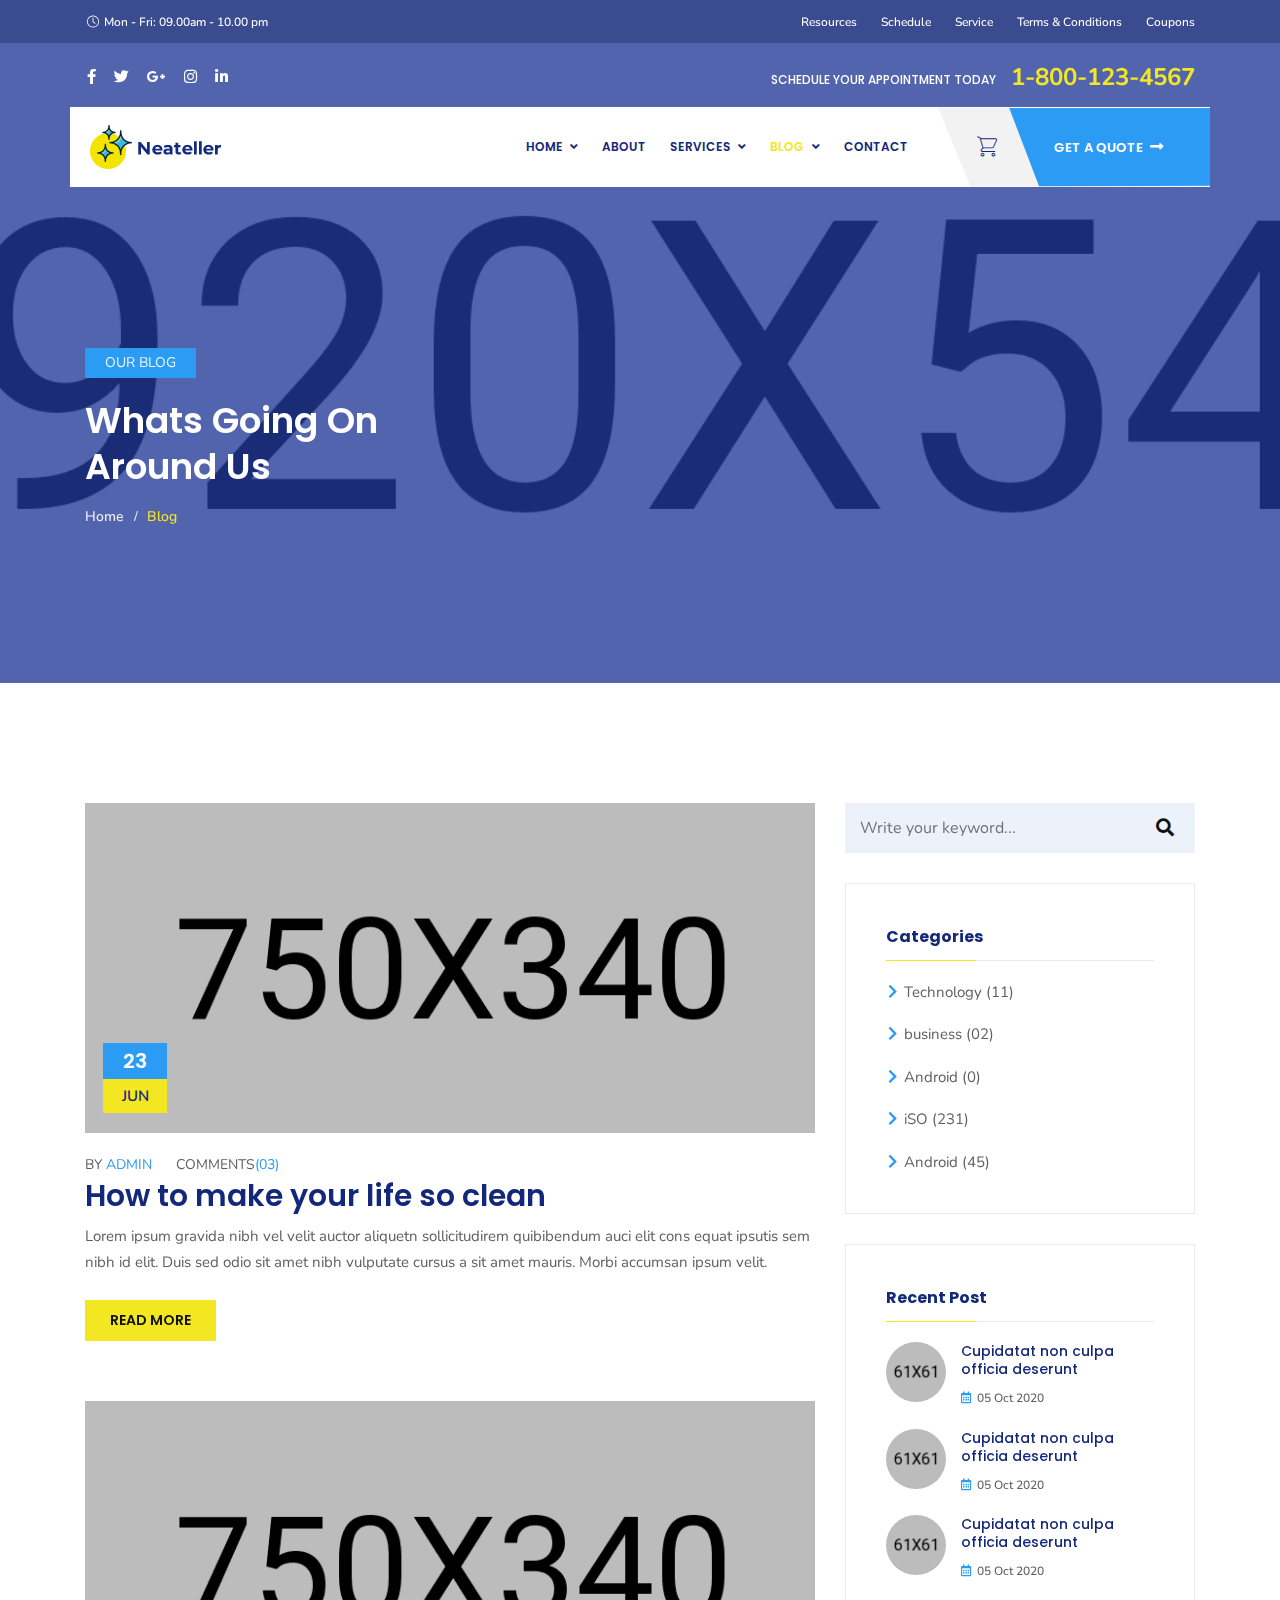
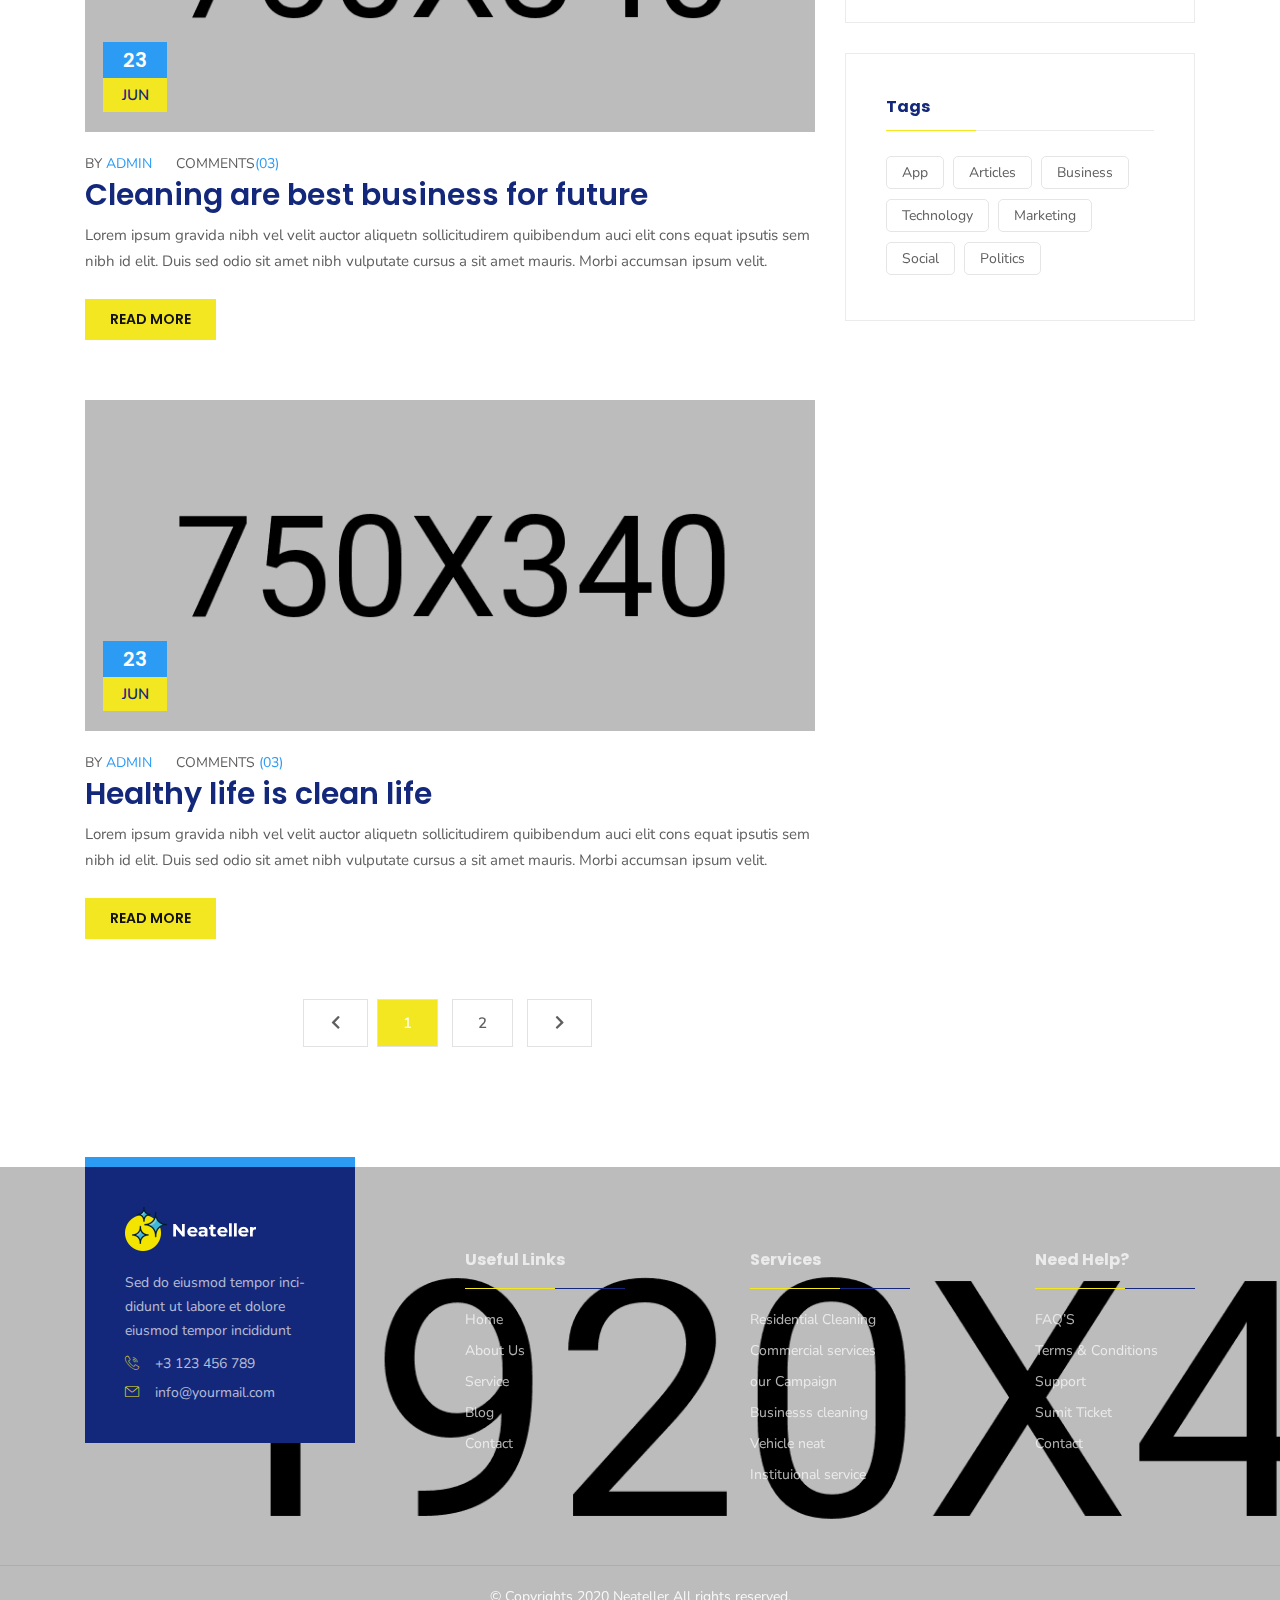
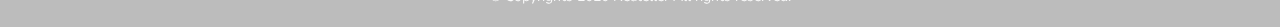
<file: Neateller/blog.html>
<!DOCTYPE html>
<html lang="en">

<head>
    <meta charset="UTF-8">
    <meta name="viewport" content="width=device-width, initial-scale=1.0">
    <meta http-equiv="X-UA-Compatible" content="IE=edge" />
    <meta http-equiv="X-UA-Compatible" content="ie=edge">
    <title>Neateller - Cleaning Services HTML Template</title>
    <!-- favicon -->
    <link rel=icon href=favicon.ico sizes="20x20" type="image/png">
    <!-- animate -->
    <link rel="stylesheet" href="assets/css/animate.css">
    <!-- bootstrap -->
    <link rel="stylesheet" href="assets/css/bootstrap.min.css">
    <!-- magnific popup -->
    <link rel="stylesheet" href="assets/css/magnific-popup.css">
    <!-- owl carousel -->
    <link rel="stylesheet" href="assets/css/owl.carousel.min.css">
    <!-- fontawesome -->
    <link rel="stylesheet" href="assets/css/font-awesome.min.css">
    <!-- flaticon -->
    <link rel="stylesheet" href="assets/css/flaticon.css">
    <!-- Main Stylesheet -->
    <link rel="stylesheet" href="assets/css/style.css">
    <!-- responsive Stylesheet -->
    <link rel="stylesheet" href="assets/css/responsive.css">

</head>

<body>
    <!-- preloader area start -->
    <div class="preloader" id="preloader">
        <div class="preloader-inner">
            <div class="blobs">
                <div class="blob-center"></div>
                <div class="blob"></div>
                <div class="blob"></div>
                <div class="blob"></div>
                <div class="blob"></div>
                <div class="blob"></div>
                <div class="blob"></div>
            </div>
        </div>
    </div>
    <!-- preloader area end -->
    <!-- //. search Popup -->
    <div class="body-overlay" id="body-overlay"></div>
    <div class="search-popup" id="search-popup">
        <form action="index.html" class="search-form">
            <div class="form-group">
                <input type="text" class="form-control" placeholder="Search.....">
            </div>
            <button class="close-btn border-none"><i class="fas fa-times"></i></button>
        </form>
    </div>
    <div class="header-style-01">
        <div class="topbar-area">
            <div class="container">
                <div class="row">
                    <div class="col-lg-12">
                        <div class="topbar-inner">
                            <div class="left-contnet">
                                <ul class="info-items">
                                    <li><a href="#"><i class="flaticon-clock-1"></i>Mon - Fri: 09.00am - 10.00 pm</a></li>
                                </ul>
                            </div>
                            <div class="right-contnet">
                                <ul class="info-items">
                                    <li><a href="#">Resources</a></li>
                                    <li><a href="#">Schedule</a></li>
                                    <li><a href="#">Service</a></li>
                                    <li><a href="#">Terms & Conditions </a></li>
                                    <li><a href="#">Coupons</a></li>
                                </ul>
                            </div>
                        </div>
                    </div>
                </div>
            </div>
        </div>
        <div class="info-bar">
            <div class="info-bar-bottom style-01">
                <div class="container">
                    <div class="row">
                        <div class="col-lg-12">
                            <div class="info-bar-inner">
                                <div class="left-content-area">
                                    <div class="social-link">
                                        <ul>
                                            <li><a href="#"><i class="fab fa-facebook-f"></i></a></li>
                                            <li><a href="#"><i class="fab fa-twitter"></i></a></li>
                                            <li><a href="#"><i class="fab fa-google-plus-g"></i></a></li>
                                            <li><a href="#"><i class="fab fa-instagram"></i></a></li>
                                            <li><a href="#"><i class="fab fa-linkedin-in"></i></a></li>
                                        </ul>
                                    </div>
                                </div>
                                <div class="right-content-area">
                                    <div class="info-bottom-right">
                                        <ul class="info-items-02">
                                            <li>
                                                <h4 class="title">SCHEDULE YOUR APPOINTMENT TODAY</h4>
                                                <a href="tel:000111555"> <span class="number">1-800-123-4567 </span>
                                                </a>
                                            </li>
                                        </ul>
                                    </div>
                                </div>
                            </div>
                        </div>
                    </div>
                </div>
            </div>
        </div>
        <!-- support bar area end -->
        <nav class="navbar navbar-area navbar-expand-lg has-topbar nav-style-02">
            <div class="container nav-container">
                <div class="responsive-mobile-menu">
                    <div class="logo-wrapper">
                        <a href="index.html" class="logo">
                            <img src="assets/img/logo.png" alt="">
                        </a>
                    </div>
                    <button class="navbar-toggler" type="button" data-toggle="collapse" data-target="#bizcoxx_main_menu" aria-expanded="false" aria-label="Toggle navigation">
                        <span class="navbar-toggler-icon"></span>
                    </button>
                </div>
                <div class="collapse navbar-collapse" id="bizcoxx_main_menu">
                    <ul class="navbar-nav">
                        <li class="menu-item-has-children">
                            <a href="#">Home</a>
                            <ul class="sub-menu">
                                <li><a href="index.html">Home 01</a></li>
                                <li><a href="index-2.html">Home 02</a></li>
                                <li><a href="index-3.html">Home 03</a></li>
                                <li><a href="index-4.html">Home 04</a></li>
                            </ul>
                        </li>
                        <li><a href="about.html">About</a></li>
                        <li class="menu-item-has-children">
                            <a href="#">Services</a>
                            <ul class="sub-menu">
                                <li><a href="services.html">Services</a></li>
                                <li><a href="services-details.html">Services Details</a></li>
                            </ul>
                        </li>
                        <li class="menu-item-has-children current-menu-item">
                            <a href="#">Blog</a>
                            <ul class="sub-menu">
                                <li><a href="blog.html">Blog</a></li>
                                <li><a href="blog-details.html">Blog Details</a></li>
                            </ul>
                        </li>
                        <li><a href="contact.html">Contact</a></li>
                    </ul>
                </div>
                <div class="nav-right-content">
                    <div class="icon-part">
                        <ul>
                            <li class="cart"><a href="#"><i class="flaticon-shopping-cart"></i></a></li>
                        </ul>
                    </div>
                    <div class="btn-wrapper">
                        <a href="#" class="request-btn">Get a quote<i class="fas fa-long-arrow-alt-right"></i></a>
                    </div>
                </div>
            </div>
        </nav>
        <!-- navbar area end -->
    </div>
    <!-- breadcrumb Area -->
    <div class="breadcrumb-area" style="background-image:url(assets/img/breadcrumb/01.png);">
        <div class="container">
            <div class="row">
                <div class="col-lg-12">
                    <div class="breadcrumb-inner">
                        <p>our Blog</p>
                        <h2 class="page-title">whats going on around us</h2>
                        <ul class="page-list">
                            <li><a href="index.html">Home</a></li>
                            <li><a href="#">Blog</a></li>
                        </ul>
                    </div>
                </div>
            </div>
        </div>
    </div>
    <!-- Blog Area -->
    <div class="page-content our-attoryney padding-top-120 padding-bottom-120">
        <div class="container">
            <div class="row">
                <div class="col-lg-8">
                    <div class="blog-classic-item-01 margin-bottom-60">
                        <div class="thumbnail">
                            <img src="assets/img/blog-single/01.png" alt="blog">
                            <div class="news-date">
                                <h5 class="title">23</h5>
                                <span>Jun</span>
                            </div>
                        </div>
                        <div class="content">
                            <ul class="post-meta">
                                <li><a href="#">By <span>Admin</span></a></li>
                                <li><a href="#">COMMENTS<span>(03)</span></a></li>
                            </ul>
                            <h4 class="title"><a href="#">How to make your life so clean
                            </a></h4>
                            <p>Lorem ipsum gravida nibh vel velit auctor aliquetn sollicitudirem quibibendum auci elit cons equat ipsutis sem nibh id elit. Duis sed odio sit amet nibh vulputate cursus a sit amet mauris. Morbi accumsan ipsum velit.</p>
                            <div class="btn-wrapper">
                                <a href="#" class="boxed-btn">Read More</a>
                            </div>
                        </div>
                    </div>
                    <div class="blog-classic-item-01 margin-bottom-60">
                        <div class="thumbnail">
                            <img src="assets/img/blog-single/02.png" alt="blog">
                            <div class="news-date">
                                <h5 class="title">23</h5>
                                <span>Jun</span>
                            </div>
                        </div>
                        <div class="content">
                            <ul class="post-meta">
                                <li><a href="#">By <span>Admin</span></a></li>
                                <li><a href="#">COMMENTS<span>(03)</span></a></li>
                            </ul>
                            <h4 class="title"><a href="#">Cleaning are best business for future
                            </a></h4>
                            <p>Lorem ipsum gravida nibh vel velit auctor aliquetn sollicitudirem quibibendum auci elit cons equat ipsutis sem nibh id elit. Duis sed odio sit amet nibh vulputate cursus a sit amet mauris. Morbi accumsan ipsum velit.</p>
                            <div class="btn-wrapper">
                                <a href="#" class="boxed-btn">Read More</a>
                            </div>
                        </div>
                    </div>
                    <div class="blog-classic-item-01 margin-bottom-60">
                        <div class="thumbnail">
                            <img src="assets/img/blog-single/03.png" alt="blog">
                            <div class="news-date">
                                <h5 class="title">23</h5>
                                <span>Jun</span>
                            </div>
                        </div>
                        <div class="content">
                            <ul class="post-meta">
                                <li><a href="#">By <span>Admin</span></a></li>
                                <li><a href="#">COMMENTS<span> (03)</span></a></li>
                            </ul>
                            <h4 class="title"><a href="#">Healthy life is clean life
                            </a></h4>
                            <p>Lorem ipsum gravida nibh vel velit auctor aliquetn sollicitudirem quibibendum auci elit cons equat ipsutis sem nibh id elit. Duis sed odio sit amet nibh vulputate cursus a sit amet mauris. Morbi accumsan ipsum velit.</p>
                            <div class="btn-wrapper">
                                <a href="#" class="boxed-btn">Read More</a>
                            </div>
                        </div>
                    </div>
                    <div class="blog-pagination desktop-center">
                        <ul>
                            <li><a class="next page-numbers" href="#"><i class="fas fa-chevron-left"></i></a></li>
                            <li><span class="page-numbers current">1</span></li>
                            <li><a class="page-numbers" href="#">2</a>
                            </li>
                            <li><a class="next page-numbers" href="#"><i class="fas fa-chevron-right"></i></a></li>
                        </ul>
                    </div>
                </div>
                <div class="col-lg-4">
                    <div class="widget-area">
                        <div class="widget widget_search">
                            <form action="blog.html" class="search-form">
                                <div class="form-group">
                                    <input type="text" class="form-control" placeholder="Write your keyword...">
                                </div>
                                <button class="submit-btn" type="submit"><i class="fa fa-search"></i></button>
                            </form>
                        </div>
                        <div class="widget widget_archive style-01">
                            <h3 class="widget-title style-01">Categories</h3>
                            <ul>
                                <li><a href="#"><i class="fas fa-chevron-right"></i>Technology <span>(11)</span></a></li>
                                <li><a href="#"><i class="fas fa-chevron-right"></i>business <span>(02)</span></a></li>
                                <li><a href="#"><i class="fas fa-chevron-right"></i>Android <span>(0)</span></a></li>
                                <li><a href="#"><i class="fas fa-chevron-right"></i>iSO <span>(231)</span></a></li>
                                <li><a href="#"><i class="fas fa-chevron-right"></i>Android <span>(45)</span></a></li>
                            </ul>
                        </div>
                        <div class="widget widget_recent_posts style-01">
                            <h4 class="widget-title style-01">Recent Post</h4>
                            <ul class="recent_post_item">
                                <li class="single-recent-post-item">
                                    <div class="thumb">
                                        <img src="assets/img/popular-post/01.png" alt="recent post">
                                    </div>
                                    <div class="content">
                                        <h4 class="title"><a href="#">Cupidatat non culpa officia deserunt</a></h4>
                                        <span class="time"><i class="far fa-calendar-alt"></i>05 Oct 2020</span>
                                    </div>
                                </li>
                                <li class="single-recent-post-item">
                                    <div class="thumb">
                                        <img src="assets/img/popular-post/02.png" alt="recent post">
                                    </div>
                                    <div class="content">
                                        <h4 class="title"><a href="#">Cupidatat non culpa officia deserunt</a></h4>
                                        <span class="time"><i class="far fa-calendar-alt"></i>05 Oct 2020</span>
                                    </div>
                                </li>
                                <li class="single-recent-post-item">
                                    <div class="thumb">
                                        <img src="assets/img/popular-post/03.png" alt="recent post">
                                    </div>
                                    <div class="content">
                                        <h4 class="title"><a href="#">Cupidatat non culpa officia deserunt</a></h4>
                                        <span class="time"><i class="far fa-calendar-alt"></i>05 Oct 2020</span>
                                    </div>
                                </li>
                            </ul>
                        </div>
                        <div id="tag_cloud-2" class="widget widget_tag_cloud style-01">
                            <h2 class="widget-title style-01">Tags</h2>
                            <div class="tagcloud">
                                <a href="#">App</a>
                                <a href="#">Articles</a>
                                <a href="#">Business</a>
                                <a href="#">Technology</a>
                                <a href="#">Marketing</a>
                                <a href="#">Social</a>
                                <a href="#">Politics</a>
                            </div>
                        </div>
                    </div>
                </div>
            </div>
        </div>
    </div>
    <!-- footer area start -->
    <footer class="footer-area bg-blue-02 bg-image" style="background-image: url(assets/img/bg/footer-bg.png);">
        <div class="footer-top padding-bottom-50 padding-top-80">
            <div class="container">
                <div class="row">
                    <div class="col-lg-3 col-md-6 col-sm-6">
                        <div class="footer-widget widget">
                            <div class="about_us_widget style-01">
                                <a href="index.html" class="footer-logo"> <img src="assets/img/logo-02.png" alt="footer logo"></a>
                                <p>Sed do eiusmod tempor incididunt ut labore et dolore eiusmod tempor incididunt </p>
                                <ul class="contact_info_list">
                                    <li class="single-info-item">
                                        <div class="icon">
                                            <i class="flaticon-call"></i>
                                        </div>
                                        <div class="details">
                                            +3 123 456 789
                                        </div>
                                    </li>
                                    <li class="single-info-item">
                                        <div class="icon">
                                            <i class="flaticon-mail"></i>
                                        </div>
                                        <div class="details">
                                            info@yourmail.com
                                        </div>
                                    </li>
                                </ul>
                            </div>
                        </div>
                    </div>
                    <div class="col-lg-2 offset-lg-1 col-md-6 col-sm-6">
                        <div class="footer-widget widget widget_nav_menu">
                            <h4 class="widget-title">Useful links</h4>
                            <ul>
                                <li><a href="#">Home</a></li>
                                <li><a href="#">About Us</a></li>
                                <li><a href="#">Service</a></li>
                                <li><a href="#">Blog</a></li>
                                <li><a href="#">Contact</a></li>
                            </ul>
                        </div>
                    </div>
                    <div class="col-lg-2 offset-lg-1 col-md-6 col-sm-6">
                        <div class="footer-widget widget widget_nav_menu">
                            <h4 class="widget-title">Services</h4>
                            <ul>
                                <li><a href="#">Residential Cleaning
                                </a></li>
                                <li><a href="#">Commercial services</a></li>
                                <li><a href="#">our Campaign</a></li>
                                <li><a href="#">Businesss cleaning</a></li>
                                <li><a href="#">Vehicle neat</a></li>
                                <li><a href="#">Instituional service</a></li>
                            </ul>
                        </div>
                    </div>
                    <div class="col-lg-2 offset-lg-1 col-md-6 col-sm-6">
                        <div class="footer-widget widget widget_nav_menu">
                            <h4 class="widget-title">Need Help?</h4>
                            <ul>
                                <li><a href="#">FAQ’S</a></li>
                                <li><a href="#">Terms & Conditions</a></li>
                                <li><a href="#">Support</a></li>
                                <li><a href="#">Sumit Ticket</a></li>
                                <li><a href="#">Contact</a></li>
                            </ul>
                        </div>
                    </div>
                </div>
            </div>
        </div>
        <div class="copyright-area">
            <div class="container">
                <div class="row">
                    <div class="col-lg-12">
                        <div class="copyright-area-inner">
                            &copy; Copyrights 2020 Neateller All rights reserved.
                        </div>
                    </div>
                </div>
            </div>
        </div>
    </footer>
    <!-- footer area end -->
    <!-- back to top area start -->
    <div class="back-to-top">
        <span class="back-top"><i class="fa fa-angle-up"></i></span>
    </div>
    <!-- back to top area end -->


    <!-- jquery -->
    <script src="assets/js/jquery-2.2.4.min.js"></script>
    <!-- bootstrap -->
    <script src="assets/js/bootstrap.min.js"></script>
    <!-- magnific popup -->
    <script src="assets/js/jquery.magnific-popup.js"></script>
    <!-- wow -->
    <script src="assets/js/wow.min.js"></script>
    <!-- owl carousel -->
    <script src="assets/js/owl.carousel.min.js"></script>
    <!-- waypoint -->
    <script src="assets/js/waypoints.min.js"></script>
    <!-- counterup -->
    <script src="assets/js/jquery.counterup.min.js"></script>
    <!-- imageloaded -->
    <script src="assets/js/imagesloaded.pkgd.min.js"></script>
    <!-- isotope -->
    <script src="assets/js/isotope.pkgd.min.js"></script>
    <!-- main js -->
    <script src="assets/js/main.js"></script>

</body>

</html>
</file>
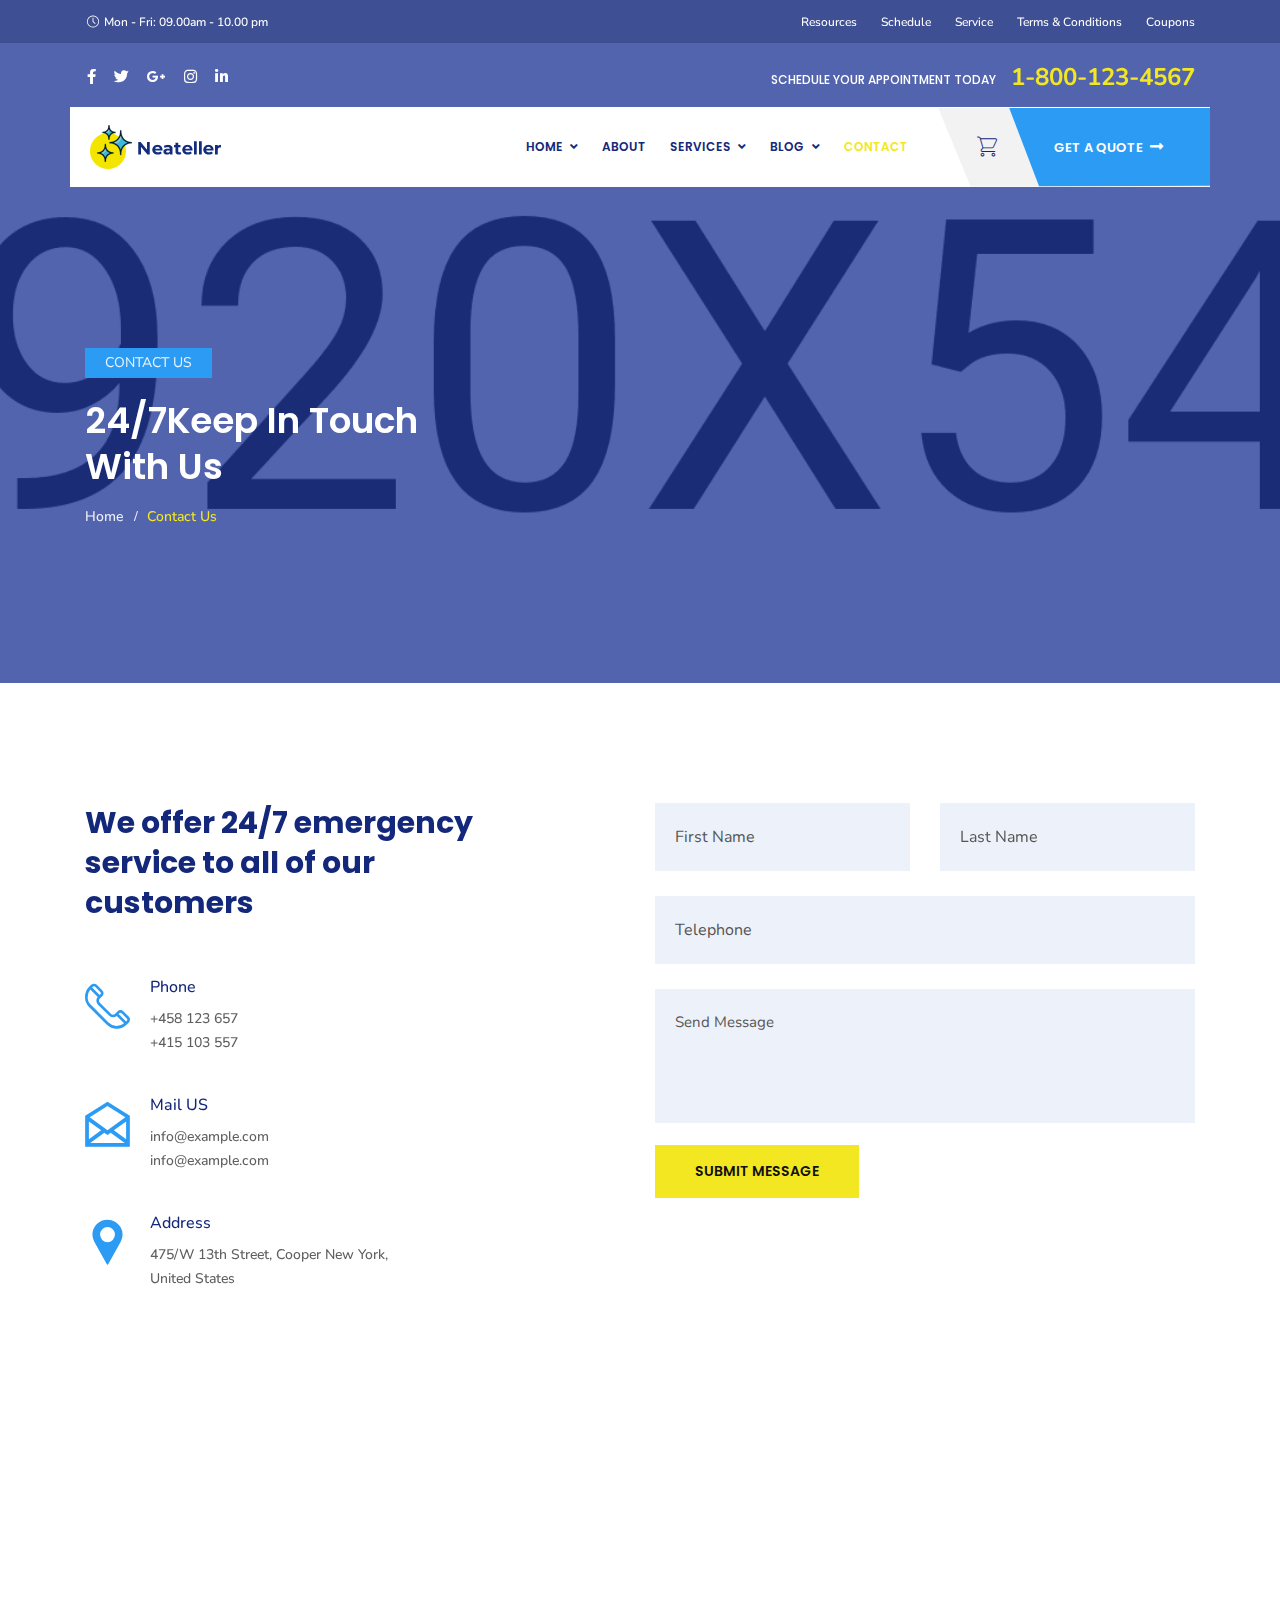
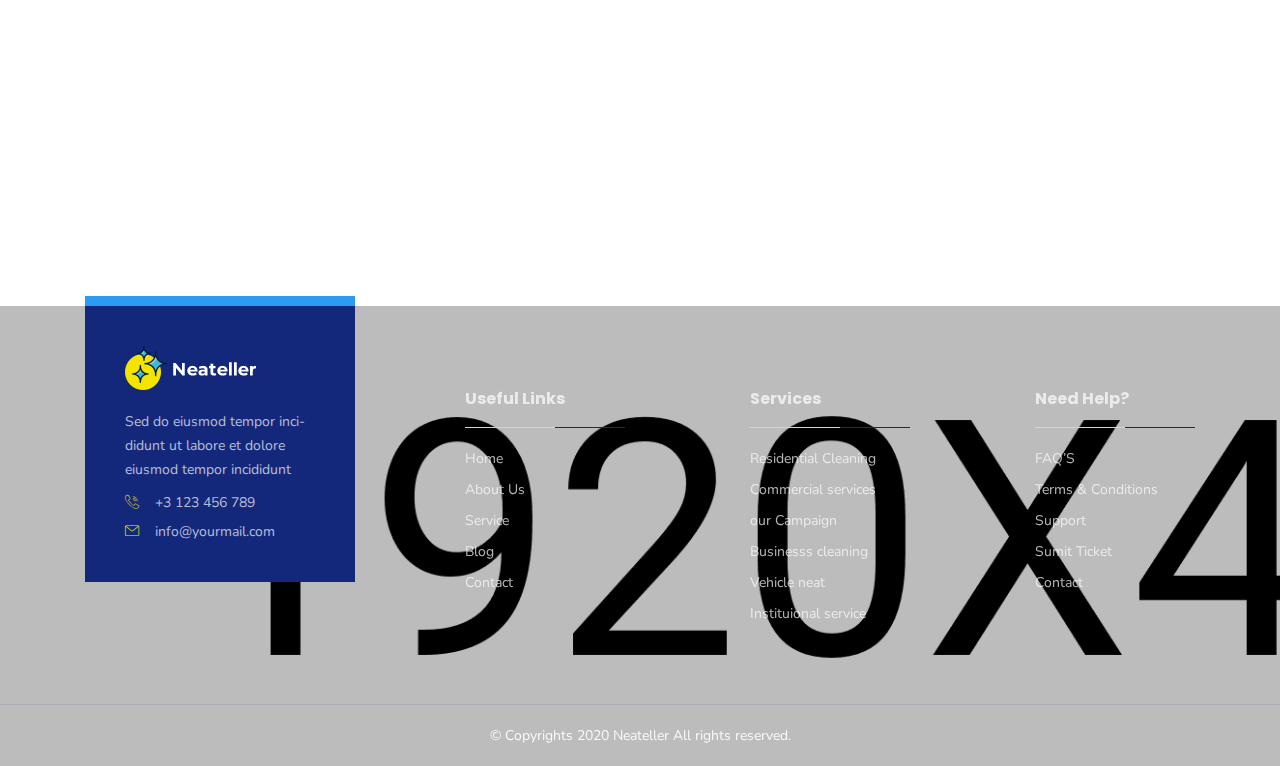
<file: Neateller/contact.html>
<!DOCTYPE html>
<html lang="en">

<head>
    <meta charset="UTF-8">
    <meta name="viewport" content="width=device-width, initial-scale=1.0">
    <meta http-equiv="X-UA-Compatible" content="IE=edge" />
    <meta http-equiv="X-UA-Compatible" content="ie=edge">
    <title>Neateller - Cleaning Services HTML Template</title>
    <!-- favicon -->
    <link rel=icon href=favicon.ico sizes="20x20" type="image/png">
    <!-- animate -->
    <link rel="stylesheet" href="assets/css/animate.css">
    <!-- bootstrap -->
    <link rel="stylesheet" href="assets/css/bootstrap.min.css">
    <!-- magnific popup -->
    <link rel="stylesheet" href="assets/css/magnific-popup.css">
    <!-- owl carousel -->
    <link rel="stylesheet" href="assets/css/owl.carousel.min.css">
    <!-- fontawesome -->
    <link rel="stylesheet" href="assets/css/font-awesome.min.css">
    <!-- flaticon -->
    <link rel="stylesheet" href="assets/css/flaticon.css">
    <!-- Main Stylesheet -->
    <link rel="stylesheet" href="assets/css/style.css">
    <!-- responsive Stylesheet -->
    <link rel="stylesheet" href="assets/css/responsive.css">

</head>

<body>
    <!-- preloader area start -->
    <div class="preloader" id="preloader">
        <div class="preloader-inner">
            <div class="blobs">
                <div class="blob-center"></div>
                <div class="blob"></div>
                <div class="blob"></div>
                <div class="blob"></div>
                <div class="blob"></div>
                <div class="blob"></div>
                <div class="blob"></div>
            </div>
        </div>
    </div>
    <!-- preloader area end -->
    <!-- //. search Popup -->
    <div class="body-overlay" id="body-overlay"></div>
    <div class="search-popup" id="search-popup">
        <form action="index.html" class="search-form">
            <div class="form-group">
                <input type="text" class="form-control" placeholder="Search.....">
            </div>
            <button class="close-btn border-none"><i class="fas fa-times"></i></button>
        </form>
    </div>
    <div class="header-style-01">
        <div class="topbar-area">
            <div class="container">
                <div class="row">
                    <div class="col-lg-12">
                        <div class="topbar-inner">
                            <div class="left-contnet">
                                <ul class="info-items">
                                    <li><a href="#"><i class="flaticon-clock-1"></i>Mon - Fri: 09.00am - 10.00 pm</a></li>
                                </ul>
                            </div>
                            <div class="right-contnet">
                                <ul class="info-items">
                                    <li><a href="#">Resources</a></li>
                                    <li><a href="#">Schedule</a></li>
                                    <li><a href="#">Service</a></li>
                                    <li><a href="#">Terms & Conditions </a></li>
                                    <li><a href="#">Coupons</a></li>
                                </ul>
                            </div>
                        </div>
                    </div>
                </div>
            </div>
        </div>
        <div class="info-bar">
            <div class="info-bar-bottom style-01">
                <div class="container">
                    <div class="row">
                        <div class="col-lg-12">
                            <div class="info-bar-inner">
                                <div class="left-content-area">
                                    <div class="social-link">
                                        <ul>
                                            <li><a href="#"><i class="fab fa-facebook-f"></i></a></li>
                                            <li><a href="#"><i class="fab fa-twitter"></i></a></li>
                                            <li><a href="#"><i class="fab fa-google-plus-g"></i></a></li>
                                            <li><a href="#"><i class="fab fa-instagram"></i></a></li>
                                            <li><a href="#"><i class="fab fa-linkedin-in"></i></a></li>
                                        </ul>
                                    </div>
                                </div>
                                <div class="right-content-area">
                                    <div class="info-bottom-right">
                                        <ul class="info-items-02">
                                            <li>
                                                <h4 class="title">SCHEDULE YOUR APPOINTMENT TODAY</h4>
                                                <a href="tel:000111555"> <span class="number">1-800-123-4567 </span>
                                                </a>
                                            </li>
                                        </ul>
                                    </div>
                                </div>
                            </div>
                        </div>
                    </div>
                </div>
            </div>
        </div>
        <!-- support bar area end -->
        <nav class="navbar navbar-area navbar-expand-lg has-topbar nav-style-02">
            <div class="container nav-container">
                <div class="responsive-mobile-menu">
                    <div class="logo-wrapper">
                        <a href="index.html" class="logo">
                            <img src="assets/img/logo.png" alt="">
                        </a>
                    </div>
                    <button class="navbar-toggler" type="button" data-toggle="collapse" data-target="#bizcoxx_main_menu" aria-expanded="false" aria-label="Toggle navigation">
                        <span class="navbar-toggler-icon"></span>
                    </button>
                </div>
                <div class="collapse navbar-collapse" id="bizcoxx_main_menu">
                    <ul class="navbar-nav">
                        <li class="menu-item-has-children">
                            <a href="#">Home</a>
                            <ul class="sub-menu">
                                <li><a href="index.html">Home 01</a></li>
                                <li><a href="index-2.html">Home 02</a></li>
                                <li><a href="index-3.html">Home 03</a></li>
                                <li><a href="index-4.html">Home 04</a></li>
                            </ul>
                        </li>
                        <li><a href="about.html">About</a></li>
                        <li class="menu-item-has-children">
                            <a href="#">Services</a>
                            <ul class="sub-menu">
                                <li><a href="services.html">Services</a></li>
                                <li><a href="services-details.html">Services Details</a></li>
                            </ul>
                        </li>
                        <li class="menu-item-has-children">
                            <a href="#">Blog</a>
                            <ul class="sub-menu">
                                <li><a href="blog.html">Blog</a></li>
                                <li><a href="blog-details.html">Blog Details</a></li>
                            </ul>
                        </li>
                        <li class="current-menu-item"><a href="contact.html">Contact</a></li>
                    </ul>
                </div>
                <div class="nav-right-content">
                    <div class="icon-part">
                        <ul>
                            <li class="cart"><a href="#"><i class="flaticon-shopping-cart"></i></a></li>
                        </ul>
                    </div>
                    <div class="btn-wrapper">
                        <a href="#" class="request-btn">Get a quote<i class="fas fa-long-arrow-alt-right"></i></a>
                    </div>
                </div>
            </div>
        </nav>
        <!-- navbar area end -->
    </div>
    <!-- breadcrumb Area -->
    <div class="breadcrumb-area" style="background-image:url(assets/img/breadcrumb/01.png);">
        <div class="container">
            <div class="row">
                <div class="col-lg-12">
                    <div class="breadcrumb-inner">
                        <p>Contact Us</p>
                        <h2 class="page-title">24/7Keep in touch with us </h2>
                        <ul class="page-list">
                            <li><a href="index.html">Home</a></li>
                            <li><a href="#">Contact Us</a></li>
                        </ul>
                    </div>
                </div>
            </div>
        </div>
    </div>
    <!-- Contact Area -->
    <div class="contact-inner-area padding-bottom-90 padding-top-120">
        <div class="container">
            <div class="row">
                <div class="col-lg-5">
                    <div class="content-area">
                        <div class="section-title padding-bottom-25">
                            <h4 class="title">We offer 24/7 emergency service to all of our customers
                            </h4>
                        </div>
                        <div class="single-contact-item">
                            <div class="icon">
                                <i class="flaticon-phone"></i>
                            </div>
                            <div class="content">
                                <span class="title">Phone</span>
                                <p class="details">+458 123 657 <br> +415 103 557</p>
                            </div>
                        </div>
                        <div class="single-contact-item">
                            <div class="icon">
                                <i class="flaticon-mail-2"></i>
                            </div>
                            <div class="content">
                                <span class="title">Mail US</span>
                                <p class="details">info@example.com <br> info@example.com</p>
                            </div>
                        </div>
                        <div class="single-contact-item">
                            <div class="icon">
                                <i class="flaticon-pin"></i>
                            </div>
                            <div class="content">
                                <span class="title">Address
                            </span>
                                <p class="details">475/W 13th Street, Cooper New York, <br> United States</p>
                            </div>
                        </div>
                    </div>
                </div>
                <div class="col-lg-6 offset-lg-1">
                    <div class="contact-form style-01">
                        <form action="request.html" class="contact-page-form style-01" novalidate="novalidate">
                            <div class="row">
                                <div class="col-md-6">
                                    <div class="form-group">
                                        <input type="text" name="fname" placeholder="First Name" class="form-control" required="" aria-required="true">
                                    </div>
                                </div>
                                <div class="col-md-6">
                                    <div class="form-group">
                                        <input type="text" name="lname" placeholder="Last Name" class="form-control" required="" aria-required="true">
                                    </div>
                                </div>
                                <div class="col-md-12">
                                    <div class="form-group">
                                        <input type="text" name="telephone" placeholder="Telephone" class="form-control" required="" aria-required="true">
                                    </div>
                                </div>
                                <div class="col-md-12">
                                    <div class="form-group">
                                        <textarea name="msg" id="msg" cols="1" rows="4" placeholder="Send Message"></textarea>
                                    </div>
                                </div>
                                <div class="col-md-12">
                                    <div class="btn-wrapper">
                                        <a href="#" class="boxed-btn"><span>Submit Message</span></a>
                                    </div>
                                </div>
                            </div>
                        </form>
                    </div>
                </div>
            </div>
        </div>
    </div>
    <!-- Map Area -->
    <div class="map-area">
        <div class="container-fluid p-0">
            <div class="row">
                <div class="col-md-12 col-lg-12">
                    <div class="contact_map">
                        <iframe src="https://www.google.com/maps/embed?pb=!1m14!1m12!1m3!1d233667.8223908687!2d90.27923710646989!3d23.780887457084543!2m3!1f0!2f0!3f0!3m2!1i1024!2i768!4f13.1!5e0!3m2!1sen!2sbd!4v1588510922243!5m2!1sen!2sbd" style="border:0; width: 100%; height: 100%;"
                            allowfullscreen="" aria-hidden="false" tabindex="0"></iframe>
                    </div>
                </div>
            </div>
        </div>
    </div>

    <!-- footer area start -->
    <footer class="footer-area bg-blue-02 bg-image" style="background-image: url(assets/img/bg/footer-bg.png);">
        <div class="footer-top padding-bottom-50 padding-top-80">
            <div class="container">
                <div class="row">
                    <div class="col-lg-3 col-md-6 col-sm-6">
                        <div class="footer-widget widget">
                            <div class="about_us_widget style-01">
                                <a href="index.html" class="footer-logo"> <img src="assets/img/logo-02.png" alt="footer logo"></a>
                                <p>Sed do eiusmod tempor incididunt ut labore et dolore eiusmod tempor incididunt </p>
                                <ul class="contact_info_list">
                                    <li class="single-info-item">
                                        <div class="icon">
                                            <i class="flaticon-call"></i>
                                        </div>
                                        <div class="details">
                                            +3 123 456 789
                                        </div>
                                    </li>
                                    <li class="single-info-item">
                                        <div class="icon">
                                            <i class="flaticon-mail"></i>
                                        </div>
                                        <div class="details">
                                            info@yourmail.com
                                        </div>
                                    </li>
                                </ul>
                            </div>
                        </div>
                    </div>
                    <div class="col-lg-2 offset-lg-1 col-md-6 col-sm-6">
                        <div class="footer-widget widget widget_nav_menu">
                            <h4 class="widget-title">Useful links</h4>
                            <ul>
                                <li><a href="#">Home</a></li>
                                <li><a href="#">About Us</a></li>
                                <li><a href="#">Service</a></li>
                                <li><a href="#">Blog</a></li>
                                <li><a href="#">Contact</a></li>
                            </ul>
                        </div>
                    </div>
                    <div class="col-lg-2 offset-lg-1 col-md-6 col-sm-6">
                        <div class="footer-widget widget widget_nav_menu">
                            <h4 class="widget-title">Services</h4>
                            <ul>
                                <li><a href="#">Residential Cleaning
                                </a></li>
                                <li><a href="#">Commercial services</a></li>
                                <li><a href="#">our Campaign</a></li>
                                <li><a href="#">Businesss cleaning</a></li>
                                <li><a href="#">Vehicle neat</a></li>
                                <li><a href="#">Instituional service</a></li>
                            </ul>
                        </div>
                    </div>
                    <div class="col-lg-2 offset-lg-1 col-md-6 col-sm-6">
                        <div class="footer-widget widget widget_nav_menu">
                            <h4 class="widget-title">Need Help?</h4>
                            <ul>
                                <li><a href="#">FAQ’S</a></li>
                                <li><a href="#">Terms & Conditions</a></li>
                                <li><a href="#">Support</a></li>
                                <li><a href="#">Sumit Ticket</a></li>
                                <li><a href="#">Contact</a></li>
                            </ul>
                        </div>
                    </div>
                </div>
            </div>
        </div>
        <div class="copyright-area">
            <div class="container">
                <div class="row">
                    <div class="col-lg-12">
                        <div class="copyright-area-inner">
                            &copy; Copyrights 2020 Neateller All rights reserved.
                        </div>
                    </div>
                </div>
            </div>
        </div>
    </footer>
    <!-- footer area end -->
    <!-- back to top area start -->
    <div class="back-to-top">
        <span class="back-top"><i class="fa fa-angle-up"></i></span>
    </div>
    <!-- back to top area end -->


    <!-- jquery -->
    <script src="assets/js/jquery-2.2.4.min.js"></script>
    <!-- bootstrap -->
    <script src="assets/js/bootstrap.min.js"></script>
    <!-- magnific popup -->
    <script src="assets/js/jquery.magnific-popup.js"></script>
    <!-- wow -->
    <script src="assets/js/wow.min.js"></script>
    <!-- owl carousel -->
    <script src="assets/js/owl.carousel.min.js"></script>
    <!-- waypoint -->
    <script src="assets/js/waypoints.min.js"></script>
    <!-- counterup -->
    <script src="assets/js/jquery.counterup.min.js"></script>
    <!-- imageloaded -->
    <script src="assets/js/imagesloaded.pkgd.min.js"></script>
    <!-- isotope -->
    <script src="assets/js/isotope.pkgd.min.js"></script>
    <!-- main js -->
    <script src="assets/js/main.js"></script>

</body>

</html>
</file>
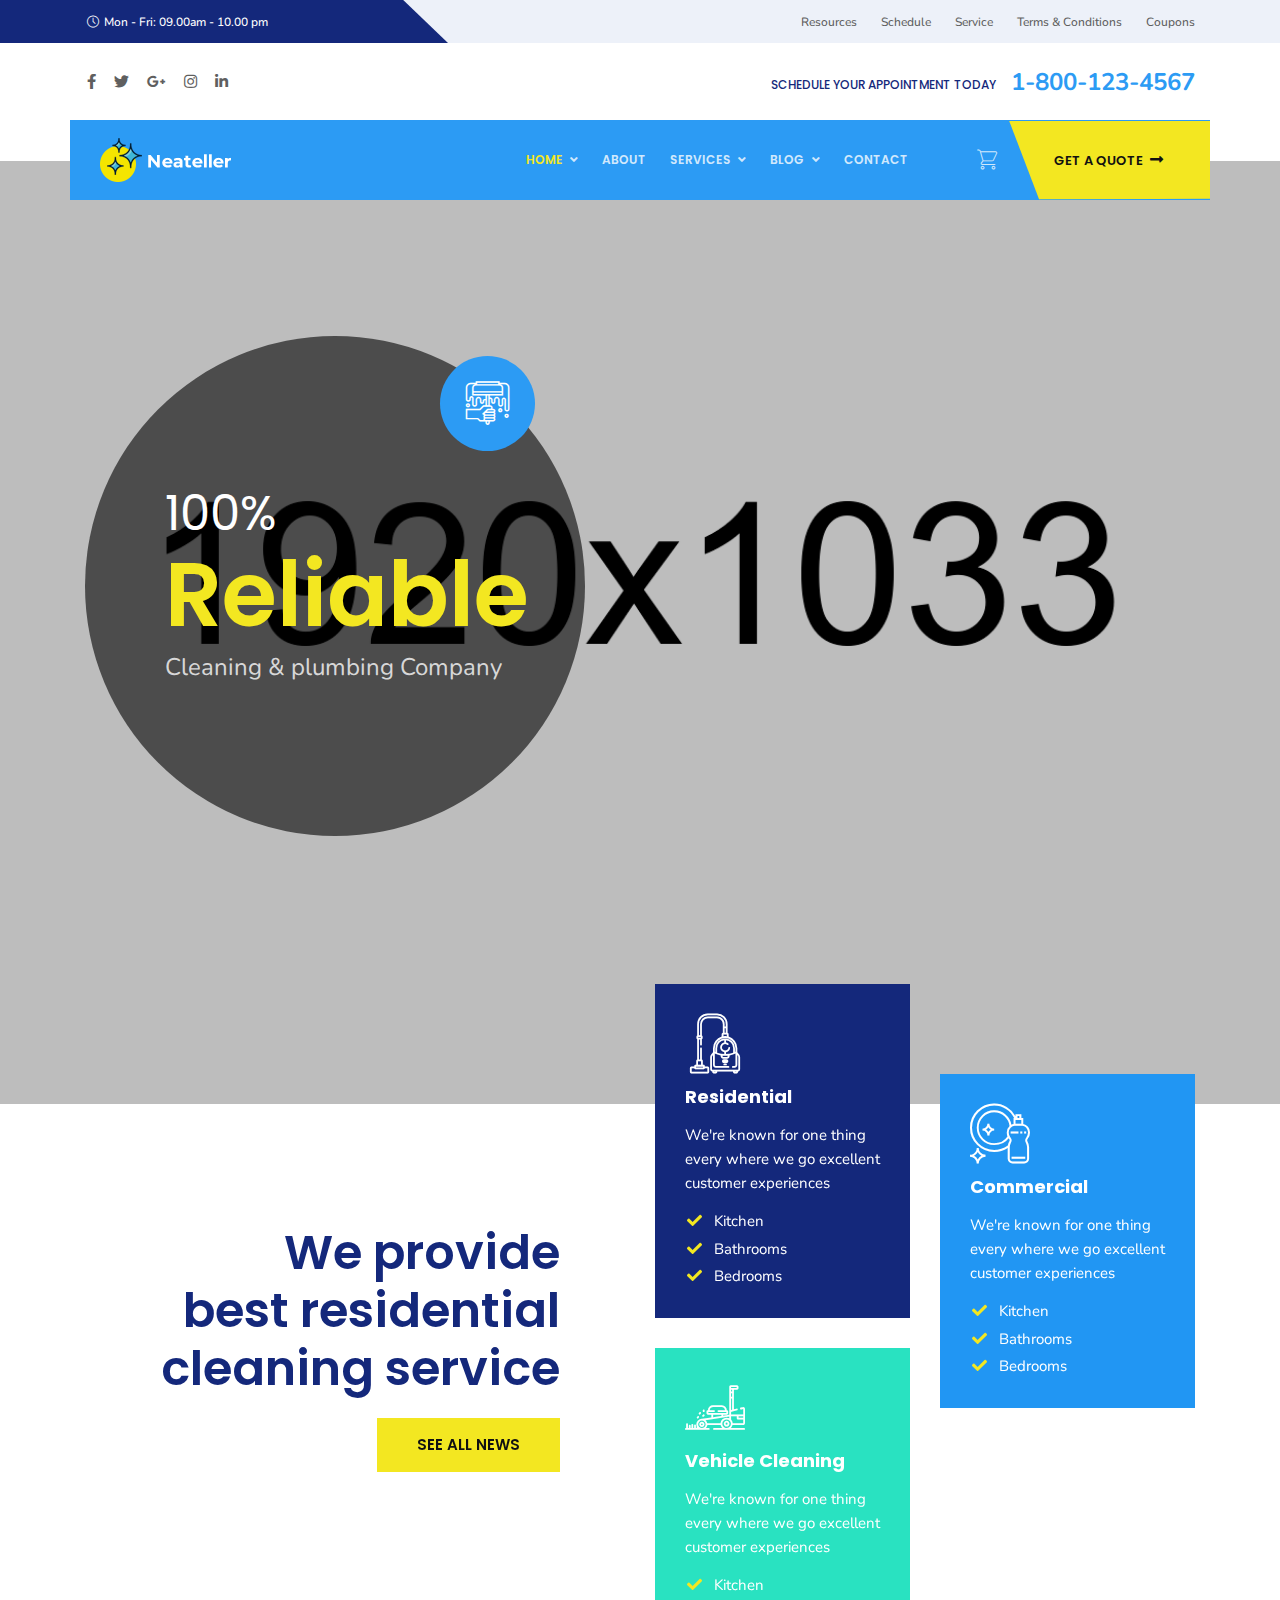
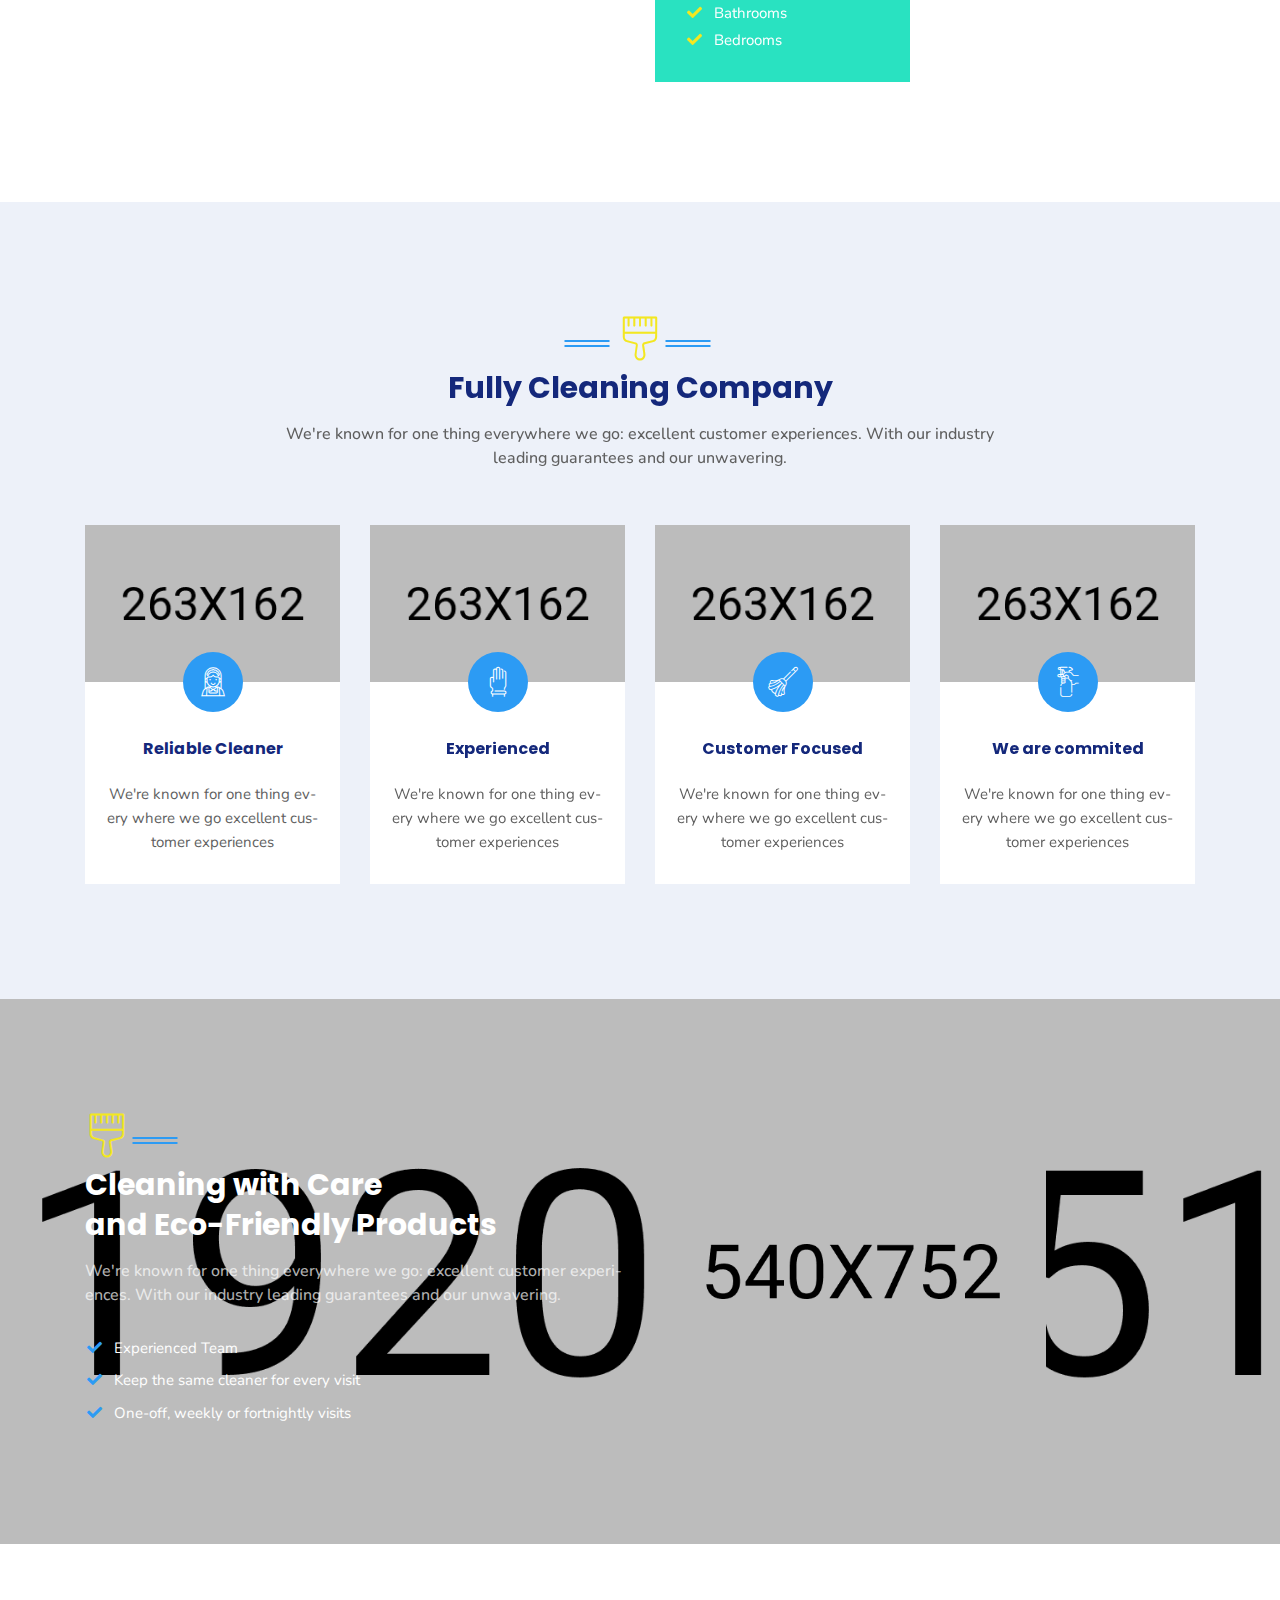
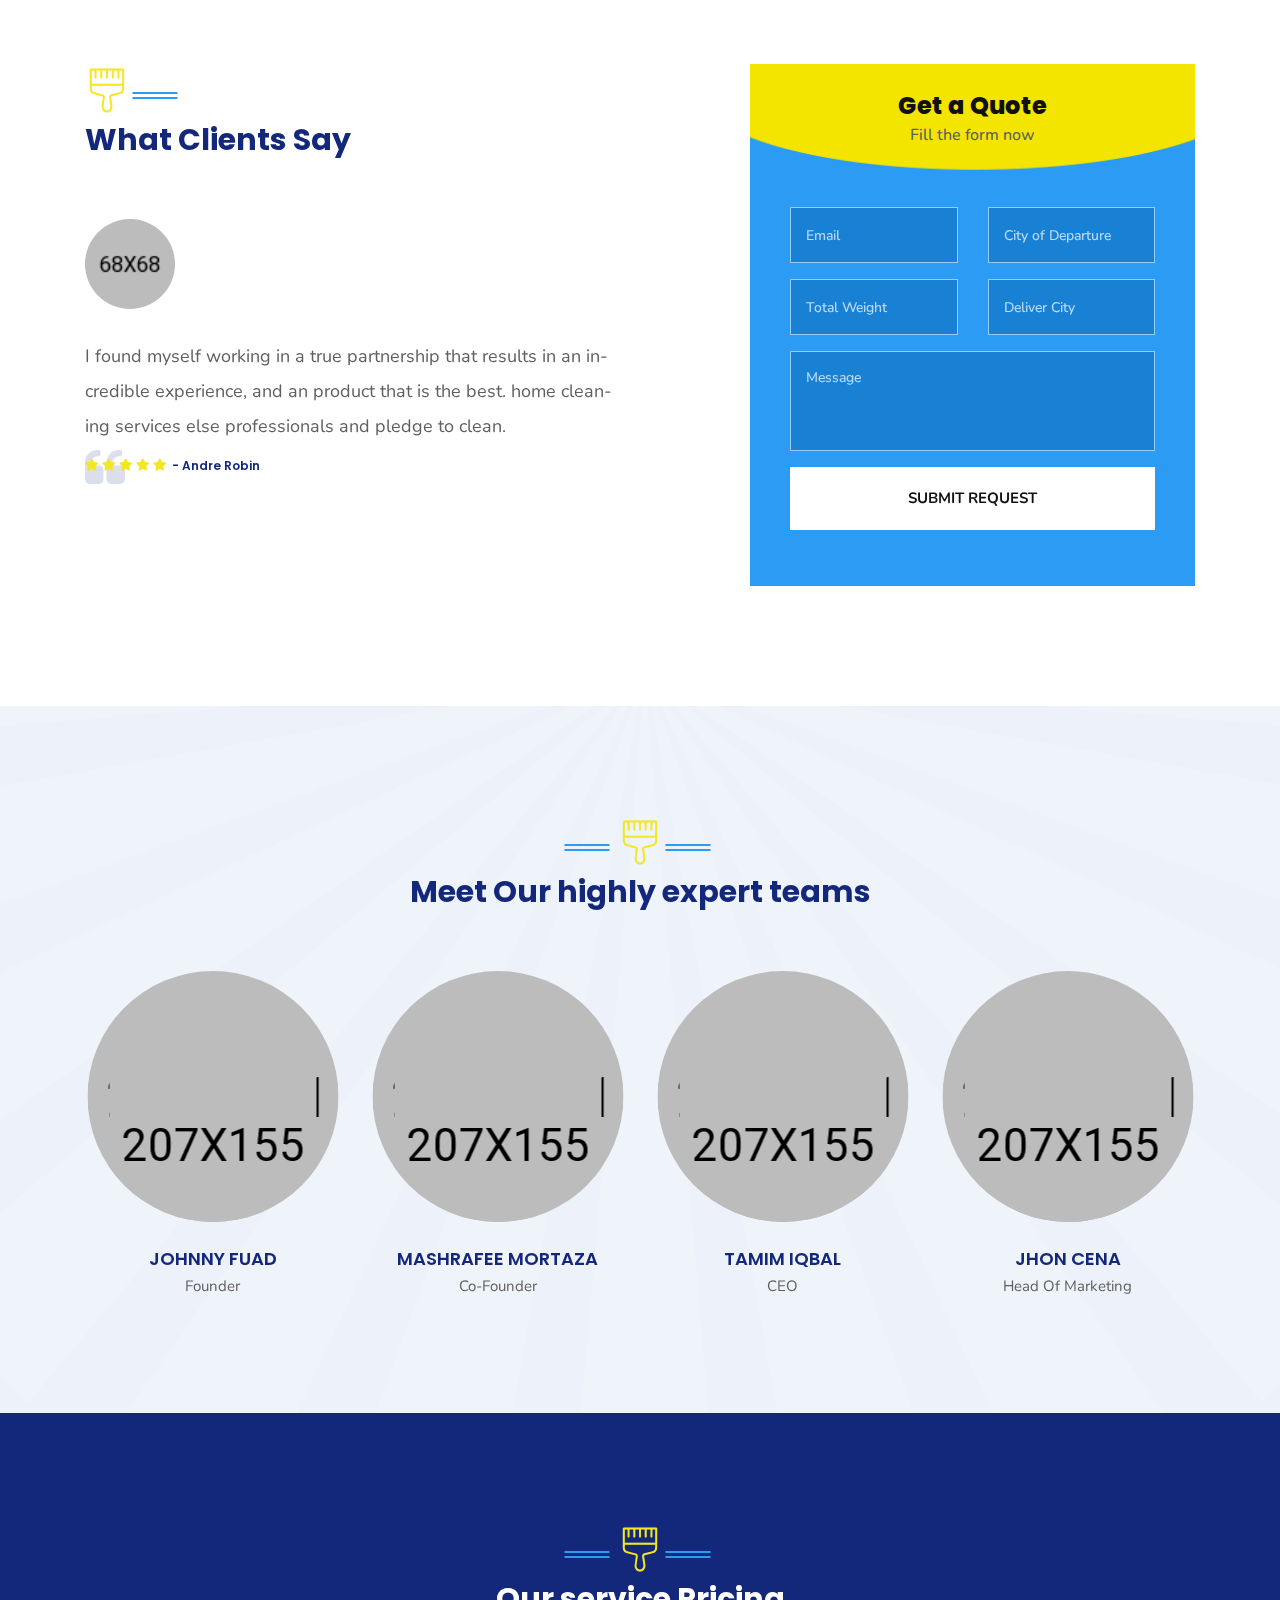
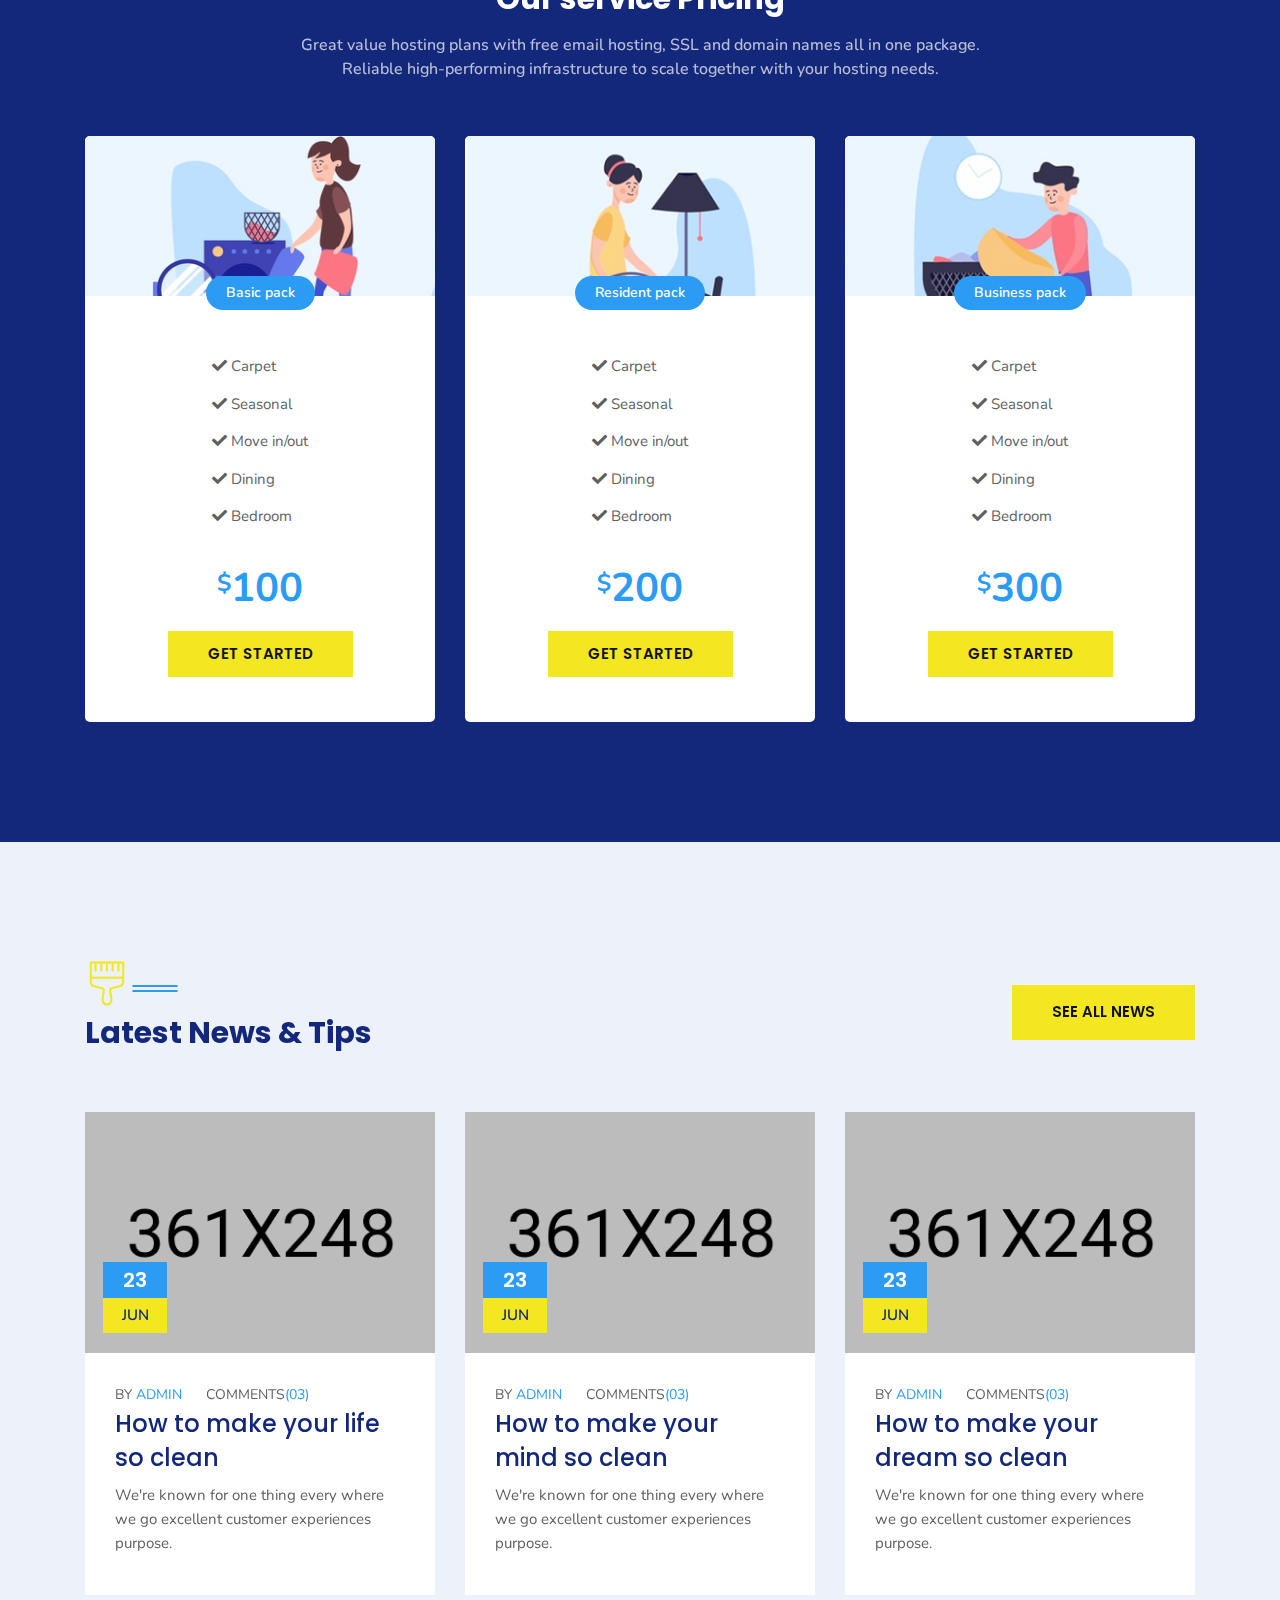
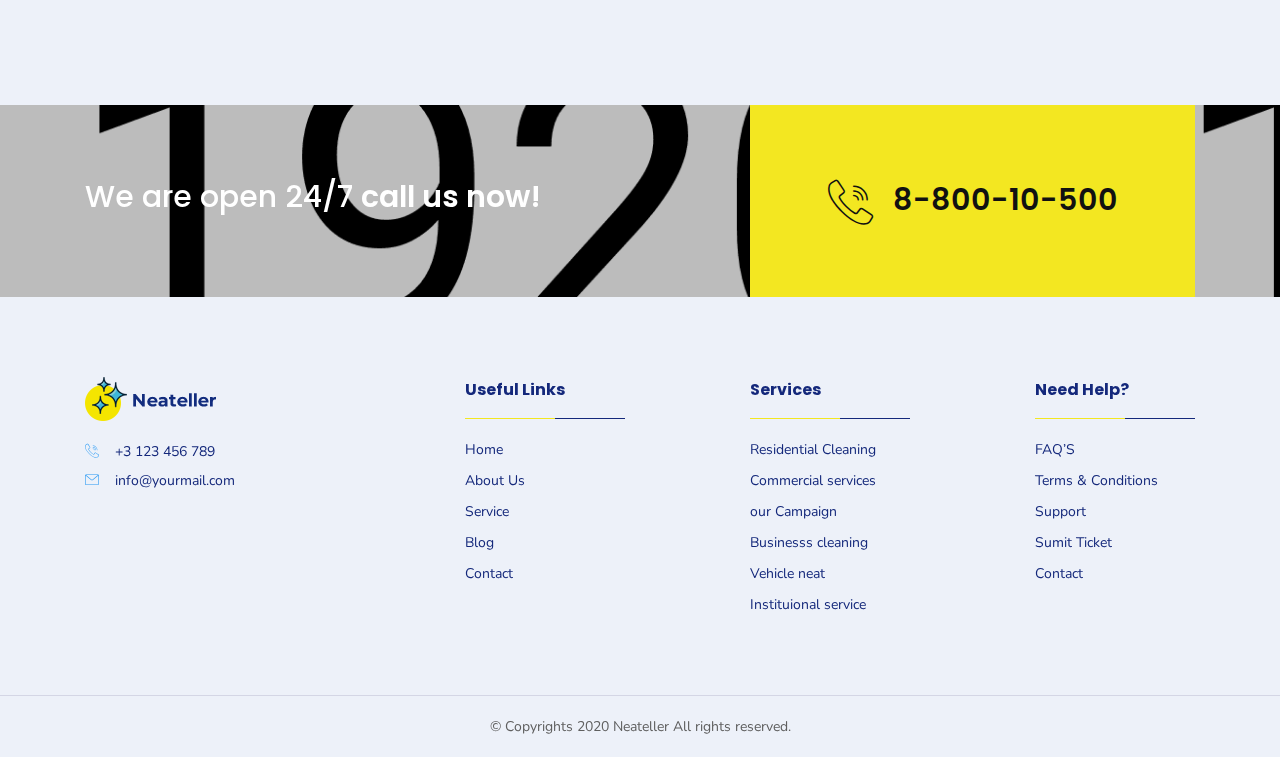
<file: Neateller/index-2.html>
<!DOCTYPE html>
<html lang="en">

<head>
    <meta charset="UTF-8">
    <meta name="viewport" content="width=device-width, initial-scale=1.0">
    <meta http-equiv="X-UA-Compatible" content="IE=edge" />
    <meta http-equiv="X-UA-Compatible" content="ie=edge">
    <title>Neateller - Cleaning Services HTML Template</title>
    <!-- favicon -->
    <link rel=icon href=favicon.ico sizes="20x20" type="image/png">
    <!-- animate -->
    <link rel="stylesheet" href="assets/css/animate.css">
    <!-- bootstrap -->
    <link rel="stylesheet" href="assets/css/bootstrap.min.css">
    <!-- magnific popup -->
    <link rel="stylesheet" href="assets/css/magnific-popup.css">
    <!-- owl carousel -->
    <link rel="stylesheet" href="assets/css/owl.carousel.min.css">
    <!-- fontawesome -->
    <link rel="stylesheet" href="assets/css/font-awesome.min.css">
    <!-- flaticon -->
    <link rel="stylesheet" href="assets/css/flaticon.css">
    <!-- Main Stylesheet -->
    <link rel="stylesheet" href="assets/css/style.css">
    <!-- responsive Stylesheet -->
    <link rel="stylesheet" href="assets/css/responsive.css">

</head>

<body>
    <!-- preloader area start -->
    <div class="preloader" id="preloader">
        <div class="preloader-inner">
            <div class="blobs">
                <div class="blob-center"></div>
                <div class="blob"></div>
                <div class="blob"></div>
                <div class="blob"></div>
                <div class="blob"></div>
                <div class="blob"></div>
                <div class="blob"></div>
            </div>
        </div>
    </div>
    <!-- preloader area end -->
    <!-- //. search Popup -->
    <div class="body-overlay" id="body-overlay"></div>
    <div class="search-popup" id="search-popup">
        <form action="index.html" class="search-form">
            <div class="form-group">
                <input type="text" class="form-control" placeholder="Search.....">
            </div>
            <button class="close-btn border-none"><i class="fas fa-times"></i></button>
        </form>
    </div>
    <div class="header-style-01">
        <div class="topbar-area bg-liteblue style-01">
            <div class="container">
                <div class="row">
                    <div class="col-lg-12">
                        <div class="topbar-inner">
                            <div class="left-contnet">
                                <ul class="info-items">
                                    <li><a href="#"><i class="flaticon-clock-1"></i>Mon - Fri: 09.00am - 10.00 pm</a></li>
                                </ul>
                            </div>
                            <div class="right-contnet">
                                <ul class="info-items style-01">
                                    <li><a href="#">Resources</a></li>
                                    <li><a href="#">Schedule</a></li>
                                    <li><a href="#">Service</a></li>
                                    <li><a href="#">Terms & Conditions </a></li>
                                    <li><a href="#">Coupons</a></li>
                                </ul>
                            </div>
                        </div>
                    </div>
                </div>
            </div>
        </div>
        <div class="info-bar">
            <div class="info-bar-bottom bg-white style-02">
                <div class="container">
                    <div class="row">
                        <div class="col-lg-12">
                            <div class="info-bar-inner">
                                <div class="left-content-area">
                                    <div class="social-link style-01">
                                        <ul>
                                            <li><a href="#"><i class="fab fa-facebook-f"></i></a></li>
                                            <li><a href="#"><i class="fab fa-twitter"></i></a></li>
                                            <li><a href="#"><i class="fab fa-google-plus-g"></i></a></li>
                                            <li><a href="#"><i class="fab fa-instagram"></i></a></li>
                                            <li><a href="#"><i class="fab fa-linkedin-in"></i></a></li>
                                        </ul>
                                    </div>
                                </div>
                                <div class="right-content-area">
                                    <div class="info-bottom-right">
                                        <ul class="info-items-02 style-01">
                                            <li>
                                                <h4 class="title">SCHEDULE YOUR APPOINTMENT TODAY</h4>
                                                <a href="tel:000111555"> <span class="number">1-800-123-4567 </span>
                                                </a>
                                            </li>
                                        </ul>
                                    </div>
                                </div>
                            </div>
                        </div>
                    </div>
                </div>
            </div>
        </div>
        <!-- support bar area end -->
        <nav class="navbar navbar-area navbar-expand-lg has-topbar-04 nav-style-02">
            <div class="container nav-container cleaning-style-02">
                <div class="responsive-mobile-menu">
                    <div class="logo-wrapper">
                        <a href="index.html" class="logo">
                            <img src="assets/img/logo-02.png" alt="">
                        </a>
                    </div>
                    <button class="navbar-toggler" type="button" data-toggle="collapse" data-target="#bizcoxx_main_menu" aria-expanded="false" aria-label="Toggle navigation">
                        <span class="navbar-toggler-icon"></span>
                    </button>
                </div>
                <div class="collapse navbar-collapse" id="bizcoxx_main_menu">
                    <ul class="navbar-nav">
                        <li class="menu-item-has-children current-menu-item">
                            <a href="#">Home</a>
                            <ul class="sub-menu">
                                <li><a href="index.html">Home 01</a></li>
                                <li><a href="index-2.html">Home 02</a></li>
                                <li><a href="index-3.html">Home 03</a></li>
                                <li><a href="index-4.html">Home 04</a></li>
                            </ul>
                        </li>
                        <li><a href="about.html">About</a></li>
                        <li class="menu-item-has-children">
                            <a href="#">Services</a>
                            <ul class="sub-menu">
                                <li><a href="services.html">Services</a></li>
                                <li><a href="services-details.html">Services Details</a></li>
                            </ul>
                        </li>
                        <li class="menu-item-has-children">
                            <a href="#">Blog</a>
                            <ul class="sub-menu">
                                <li><a href="blog.html">Blog</a></li>
                                <li><a href="blog-details.html">Blog Details</a></li>
                            </ul>
                        </li>
                        <li><a href="contact.html">Contact</a></li>
                    </ul>
                </div>
                <div class="nav-right-content">
                    <div class="icon-part">
                        <ul>
                            <li class="cart"><a href="#"><i class="flaticon-shopping-cart"></i></a></li>
                        </ul>
                    </div>
                    <div class="btn-wrapper">
                        <a href="#" class="request-btn style-01">Get a quote<i class="fas fa-long-arrow-alt-right"></i></a>
                    </div>
                </div>
            </div>
        </nav>
        <!-- navbar area end -->
    </div>
    <div class="header-slider-one">
        <div class="header-area style-01 header-bg-02" style="background-image:url(assets/img/header-slider/bg-02.png);">
            <div class="container">
                <div class="row">
                    <div class="col-lg-5">
                        <div class="header-inner-02">
                            <!-- header inner -->
                            <div class="content">
                                <div class="icon">
                                    <i class="flaticon-wash-1"></i>
                                </div>
                                <span class="subtitle">100% </span>
                                <h1 class="title">Reliable</h1>
                                <p>Cleaning & plumbing Company</p>
                            </div>
                        </div>
                        <!-- //.header inner -->
                    </div>
                </div>
            </div>
        </div>
        <div class="header-area style-01 header-bg-02" style="background-image:url(assets/img/header-slider/bg-04.png);">
            <div class="container">
                <div class="row">
                    <div class="col-lg-5">
                        <div class="header-inner-02">
                            <!-- header inner -->
                            <div class="content">
                                <div class="icon">
                                    <i class="flaticon-wash-1"></i>
                                </div>
                                <span class="subtitle">100% </span>
                                <h1 class="title">Reliable</h1>
                                <p>Cleaning & plumbing Company</p>
                            </div>
                        </div>
                        <!-- //.header inner -->
                    </div>
                </div>
            </div>
        </div>
    </div>
    <div class="header-bottom-area padding-bottom-90">
        <div class="container">
            <div class="header-bottom-wrapper m-top-02">
                <div class="row">
                    <div class="col-lg-6">
                        <div class="provide-content">
                            <div class="section-title desktop-right">
                                <h2 class="title">We provide <br> best residential <br> cleaning service</h2>
                                <div class="btn-wrapper">
                                    <a href="" class="boxed-btn">See All News</a>
                                </div>
                            </div>
                        </div>
                    </div>
                    <div class="col-lg-3">
                        <div class="row">
                            <div class="col-lg-12 col-md-6">
                                <div class="provide-single-item margin-bottom-30">
                                    <div class="icon">
                                        <i class="flaticon-vacuum"></i>
                                    </div>
                                    <div class="content">
                                        <h4 class="title">Residential</h4>
                                        <p>We're known for one thing every where we go excellent customer experiences </p>
                                        <ul>
                                            <li><a href="#"><i class="fas fa-check"></i>Kitchen</a></li>
                                            <li><a href="#"><i class="fas fa-check"></i>Bathrooms</a></li>
                                            <li><a href="#"><i class="fas fa-check"></i>Bedrooms</a></li>
                                        </ul>
                                    </div>
                                </div>
                            </div>
                            <div class="col-lg-12 col-md-6">
                                <div class="provide-single-item style-01 margin-bottom-30">
                                    <div class="icon">
                                        <i class="flaticon-lawn-mower"></i>
                                    </div>
                                    <div class="content">
                                        <h4 class="title">Vehicle Cleaning</h4>
                                        <p>We're known for one thing every where we go excellent customer experiences </p>
                                        <ul>
                                            <li><a href="#"><i class="fas fa-check"></i>Kitchen</a></li>
                                            <li><a href="#"><i class="fas fa-check"></i>Bathrooms</a></li>
                                            <li><a href="#"><i class="fas fa-check"></i>Bedrooms</a></li>
                                        </ul>
                                    </div>
                                </div>
                            </div>
                        </div>
                    </div>
                    <div class="col-lg-3 col-md-6">
                        <div class="provide-single-item style-02 margin-top-90 margin-bottom-30">
                            <div class="icon">
                                <i class="flaticon-dish"></i>
                            </div>
                            <div class="content">
                                <h4 class="title">Commercial</h4>
                                <p>We're known for one thing every where we go excellent customer experiences </p>
                                <ul>
                                    <li><a href="#"><i class="fas fa-check"></i>Kitchen</a></li>
                                    <li><a href="#"><i class="fas fa-check"></i>Bathrooms</a></li>
                                    <li><a href="#"><i class="fas fa-check"></i>Bedrooms</a></li>
                                </ul>
                            </div>
                        </div>
                    </div>
                </div>
            </div>
        </div>
    </div>
    <!-- Fully Cleaning Company area start  -->
    <section class="cleaning-company-area bg-liteblue padding-top-110 padding-bottom-85">
        <div class="container">
            <div class="row justify-content-center">
                <div class="col-lg-8">
                    <div class="section-title desktop-center margin-bottom-55">
                        <div class="icon">
                            <span class="line-one"></span>
                            <span class="line-two"></span>
                            <i class="flaticon-paint-brush"></i>
                            <span class="line-three"></span>
                            <span class="line-four"></span>
                        </div>
                        <h3 class="title">Fully Cleaning Company</h3>
                        <p>We're known for one thing everywhere we go: excellent customer experiences. With our industry leading guarantees and our unwavering. </p>
                    </div>
                </div>
            </div>
            <div class="row">
                <div class="col-lg-3 col-md-6 col-sm-6">
                    <div class="cleaning-single-item margin-bottom-30">
                        <div class="thumb">
                            <img src="assets/img/cleaning/01.png" alt="">
                        </div>
                        <div class="icon">
                            <i class="flaticon-maid"></i>
                        </div>
                        <div class="content">
                            <h4 class="title">Reliable Cleaner</h4>
                            <p>We're known for one thing every where we go excellent customer experiences </p>
                        </div>
                    </div>
                </div>
                <div class="col-lg-3 col-md-6 col-sm-6">
                    <div class="cleaning-single-item margin-bottom-30">
                        <div class="thumb">
                            <img src="assets/img/cleaning/02.png" alt="">
                        </div>
                        <div class="icon">
                            <i class="flaticon-glove"></i>
                        </div>
                        <div class="content">
                            <h4 class="title">Experienced</h4>
                            <p>We're known for one thing every where we go excellent customer experiences </p>
                        </div>
                    </div>
                </div>
                <div class="col-lg-3 col-md-6 col-sm-6">
                    <div class="cleaning-single-item margin-bottom-30">
                        <div class="thumb">
                            <img src="assets/img/cleaning/03.png" alt="">
                        </div>
                        <div class="icon">
                            <i class="flaticon-mop"></i>
                        </div>
                        <div class="content">
                            <h4 class="title">Customer Focused</h4>
                            <p>We're known for one thing every where we go excellent customer experiences </p>
                        </div>
                    </div>
                </div>
                <div class="col-lg-3 col-md-6 col-sm-6">
                    <div class="cleaning-single-item margin-bottom-30">
                        <div class="thumb">
                            <img src="assets/img/cleaning/04.png" alt="">
                        </div>
                        <div class="icon">
                            <i class="flaticon-cleaning-spray"></i>
                        </div>
                        <div class="content">
                            <h4 class="title">We are commited</h4>
                            <p>We're known for one thing every where we go excellent customer experiences </p>
                        </div>
                    </div>
                </div>
            </div>
        </div>
    </section>
    <!-- why choose us area end -->
    <!-- Eco and Friendly area  -->
    <div class="eco-friendly-area bg-blue bg-image" style="background-image: url(assets/img/eco-friendly/bg-02.png);">
        <div class="container">
            <div class="row">
                <div class="col-lg-6">
                    <div class="eco-content padding-top-110 padding-bottom-110">
                        <div class="section-title white">
                            <div class="icon">
                                <i class="flaticon-paint-brush"></i>
                                <span class="line-three"></span>
                                <span class="line-four"></span>
                            </div>
                            <h3 class="title">Cleaning with Care <br> and Eco-Friendly Products
                            </h3>
                            <p>We're known for one thing everywhere we go: excellent customer experiences. With our industry leading guarantees and our unwavering.</p>
                        </div>
                        <div class="content">
                            <ul>
                                <li><a href="#"><i class="fas fa-check"></i>Experienced Team</a></li>
                                <li><a href="#"><i class="fas fa-check"></i>Keep the same cleaner for every visit</a></li>
                                <li><a href="#"><i class="fas fa-check"></i>One-off, weekly or fortnightly visits</a></li>
                            </ul>
                        </div>
                    </div>
                </div>
                <div class="col-lg-6">
                    <div class="eco-friendly-img bg-image" style="background-image: url(assets/img/eco-friendly/02.png);">

                    </div>
                </div>
            </div>
        </div>
    </div>

    <!-- testimonial area start  -->
    <section class="testimonial-area bg-image padding-top-120 padding-bottom-120">
        <div class="container">
            <div class="row">
                <div class="col-lg-6">
                    <div class="row padding-bottom-45">
                        <div class="col-lg-8">
                            <div class="section-title">
                                <div class="icon">
                                    <i class="flaticon-paint-brush"></i>
                                    <span class="line-three"></span>
                                    <span class="line-four"></span>
                                </div>
                                <h2 class="title">What Clients Say</h2>
                            </div>
                        </div>
                    </div>
                    <div class="testimonial-carousel-area">
                        <div class="testimonial-carousel-02">
                            <div class="single-testimonial-item-02">
                                <div class="thumb bg-image" style="background-image: url(assets/img/testimonial/03.png);"></div>
                                <div class="content">
                                    <div class="icon">
                                        <i class="flaticon-quote-left"></i>
                                    </div>
                                    <p class="description">I found myself working in a true partnership that results in an incredible experience, and an product that is the best. home cleaning services else professionals and pledge to clean. </p>
                                    <div class="author-details">
                                        <div class="author-meta">
                                            <div class="ratings">
                                                <i class="fa fa-star" aria-hidden="true"></i>
                                                <i class="fa fa-star" aria-hidden="true"></i>
                                                <i class="fa fa-star" aria-hidden="true"></i>
                                                <i class="fa fa-star" aria-hidden="true"></i>
                                                <i class="fa fa-star" aria-hidden="true"></i>
                                            </div>
                                            <h4 class="title"> - Andre Robin
                                            </h4>
                                        </div>
                                    </div>
                                </div>
                            </div>
                            <div class="single-testimonial-item-02">
                                <div class="thumb bg-image" style="background-image: url(assets/img/testimonial/03.png);"></div>
                                <div class="content">
                                    <div class="icon">
                                        <i class="flaticon-quote-left"></i>
                                    </div>
                                    <p class="description">I found myself working in a true partnership that results in an incredible experience, and an product that is the best. home cleaning services else professionals and pledge to clean.</p>
                                    <div class="author-details">
                                        <div class="author-meta">
                                            <div class="ratings">
                                                <i class="fa fa-star" aria-hidden="true"></i>
                                                <i class="fa fa-star" aria-hidden="true"></i>
                                                <i class="fa fa-star" aria-hidden="true"></i>
                                                <i class="fa fa-star" aria-hidden="true"></i>
                                                <i class="fa fa-star" aria-hidden="true"></i>
                                            </div>
                                            <h4 class="title"> - Andre Robin
                                            </h4>
                                        </div>
                                    </div>
                                </div>
                            </div>
                        </div>
                    </div>
                </div>
                <div class="col-lg-5 offset-lg-1">
                    <div class="request-page-form-wrap">
                        <div class="section-title bg-image" style="background-image: url(assets/img/contact/02.png);">
                            <h4 class="title">Get a Quote</h4>
                            <p>Fill the form now</p>
                        </div>
                        <form action="request.html" class="request-page-form" novalidate="novalidate">
                            <div class="row">
                                <div class="col-md-6">
                                    <div class="form-group">
                                        <input type="email" name="email" placeholder="Email" class="form-control" required="" aria-required="true">
                                    </div>
                                </div>
                                <div class="col-md-6">
                                    <div class="form-group">
                                        <input type="text" name="city" placeholder="City of Departure" class="form-control" required="" aria-required="true">
                                    </div>
                                </div>
                                <div class="col-md-6">
                                    <div class="form-group">
                                        <input type="text" name="weight" placeholder="Total Weight" class="form-control" required="" aria-required="true">
                                    </div>
                                </div>
                                <div class="col-md-6">
                                    <div class="form-group">
                                        <input type="text" name="city" placeholder="Deliver City" class="form-control" required="" aria-required="true">
                                    </div>
                                </div>
                                <div class="col-md-12">
                                    <div class="form-group">
                                        <textarea name="your-message" cols="40" rows="10" class="form-control" aria-required="true" aria-invalid="false" placeholder="Message"></textarea>
                                    </div>
                                </div>
                                <div class="col-md-12">
                                    <div class="form-group">
                                        <input type="submit" value="Submit Request" class="submit-btn">
                                    </div>
                                </div>
                            </div>
                        </form>
                    </div>
                </div>
            </div>
        </div>
    </section>
    <!-- testimonial area end -->
    <!-- Team Section-->
    <section class="creative-team-area bg-image bg-liteblue padding-top-110 padding-bottom-85" style="background-image: url(assets/img/cleaning/bg.png);">
        <div class="container">
            <div class="row justify-content-center padding-bottom-45">
                <div class="col-lg-8">
                    <div class="section-title desktop-center">
                        <div class="icon">
                            <span class="line-one"></span>
                            <span class="line-two"></span>
                            <i class="flaticon-paint-brush"></i>
                            <span class="line-three"></span>
                            <span class="line-four"></span>
                        </div>
                        <h2 class="title">Meet Our highly expert teams</h2>
                    </div>
                </div>
            </div>
            <div class="row">
                <div class="col-lg-3  col-sm-6">
                    <div class="team-single-item">
                        <div class="thumb">
                            <img src="assets/img/team/01.png" alt="">
                            <div class="social-link">
                                <ul>
                                    <li><a href="#"><i class="fab fa-facebook-f"></i></a></li>
                                    <li><a href="#"><i class="fab fa-twitter"></i></a></li>
                                </ul>
                            </div>
                        </div>
                        <div class="content">
                            <h4 class="title">Johnny Fuad</h4>
                            <span>Founder</span>
                        </div>
                    </div>
                </div>
                <div class="col-lg-3  col-sm-6">
                    <div class="team-single-item">
                        <div class="thumb">
                            <img src="assets/img/team/02.png" alt="">
                            <div class="social-link">
                                <ul>
                                    <li><a href="#"><i class="fab fa-facebook-f"></i></a></li>
                                    <li><a href="#"><i class="fab fa-twitter"></i></a></li>
                                </ul>
                            </div>
                        </div>
                        <div class="content">
                            <h4 class="title">Mashrafee Mortaza</h4>
                            <span>Co-Founder</span>
                        </div>
                    </div>
                </div>
                <div class="col-lg-3  col-sm-6">
                    <div class="team-single-item">
                        <div class="thumb">
                            <img src="assets/img/team/03.png" alt="">
                            <div class="social-link">
                                <ul>
                                    <li><a href="#"><i class="fab fa-facebook-f"></i></a></li>
                                    <li><a href="#"><i class="fab fa-twitter"></i></a></li>
                                </ul>
                            </div>
                        </div>
                        <div class="content">
                            <h4 class="title">Tamim Iqbal</h4>
                            <span>CEO</span>
                        </div>
                    </div>
                </div>
                <div class="col-lg-3  col-sm-6">
                    <div class="team-single-item">
                        <div class="thumb">
                            <img src="assets/img/team/04.png" alt="">
                            <div class="social-link">
                                <ul>
                                    <li><a href="#"><i class="fab fa-facebook-f"></i></a></li>
                                    <li><a href="#"><i class="fab fa-twitter"></i></a></li>
                                </ul>
                            </div>
                        </div>
                        <div class="content">
                            <h4 class="title">Jhon Cena</h4>
                            <span>Head Of Marketing</span>
                        </div>
                    </div>
                </div>
            </div>
        </div>
    </section>
    <!-- Price Plan -->
    <div class="price-plan-area bg-blue padding-top-110 padding-bottom-90">
        <div class="container">
            <div class="row justify-content-center">
                <div class="col-lg-8">
                    <div class="section-title white extra desktop-center margin-bottom-55">
                        <div class="icon">
                            <span class="line-one"></span>
                            <span class="line-two"></span>
                            <i class="flaticon-paint-brush"></i>
                            <span class="line-three"></span>
                            <span class="line-four"></span>
                        </div>
                        <h3 class="title">Our service Pricing</h3>
                        <p>Great value hosting plans with free email hosting, SSL and domain names all in one package. Reliable high-performing infrastructure to scale together with your hosting needs. </p>
                    </div>
                </div>
            </div>
            <div class="row">
                <div class="col-lg-4 col-md-6">
                    <div class="single-price-plan-01">
                        <div class="price-header">
                            <div class="img-icon"><img src="assets/img/price/01.png" alt=""></div>
                            <h4 class="title">Basic pack</h4>
                        </div>
                        <div class="price-body">
                            <ul>
                                <li><i class="fa fa-check success"></i> Carpet</li>
                                <li><i class="fa fa-check success"></i> Seasonal</li>
                                <li><i class="fa fa-check success"></i> Move in/out</li>
                                <li><i class="fa fa-check success"></i> Dining</li>
                                <li><i class="fa fa-check success"></i> Bedroom</li>
                            </ul>
                        </div>
                        <div class="price-wrap">
                            <span class="sign">$</span>100
                        </div>
                        <div class="price-footer">
                            <div class="btn-wrapper">
                                <a href="#" class="boxed-btn">get started</a>
                            </div>
                        </div>
                    </div>
                </div>
                <div class="col-lg-4 col-md-6">
                    <div class="single-price-plan-01">
                        <div class="price-header">
                            <div class="img-icon"><img src="assets/img/price/02.png" alt=""></div>
                            <h4 class="title">Resident pack</h4>
                        </div>
                        <div class="price-body">
                            <ul>
                                <li><i class="fa fa-check success"></i> Carpet</li>
                                <li><i class="fa fa-check success"></i> Seasonal</li>
                                <li><i class="fa fa-check success"></i> Move in/out</li>
                                <li><i class="fa fa-check success"></i> Dining</li>
                                <li><i class="fa fa-check success"></i> Bedroom</li>
                            </ul>
                        </div>
                        <div class="price-wrap">
                            <span class="sign">$</span>200
                        </div>
                        <div class="price-footer">
                            <div class="btn-wrapper">
                                <a href="#" class="boxed-btn">get started</a>
                            </div>
                        </div>
                    </div>
                </div>
                <div class="col-lg-4 col-md-6">
                    <div class="single-price-plan-01">
                        <div class="price-header">
                            <div class="img-icon"><img src="assets/img/price/03.png" alt=""></div>
                            <h4 class="title">Business pack</h4>
                        </div>
                        <div class="price-body">
                            <ul>
                                <li><i class="fa fa-check success"></i> Carpet</li>
                                <li><i class="fa fa-check success"></i> Seasonal</li>
                                <li><i class="fa fa-check success"></i> Move in/out</li>
                                <li><i class="fa fa-check success"></i> Dining</li>
                                <li><i class="fa fa-check success"></i> Bedroom</li>
                            </ul>
                        </div>
                        <div class="price-wrap">
                            <span class="sign">$</span>300
                        </div>
                        <div class="price-footer">
                            <div class="btn-wrapper">
                                <a href="#" class="boxed-btn">get started</a>
                            </div>
                        </div>
                    </div>
                </div>
            </div>
        </div>
    </div>
    <!-- blog area start  -->
    <section class="blog-area bg-liteblue padding-top-115 padding-bottom-80">
        <div class="container">
            <div class="row">
                <div class="col-lg-12">
                    <div class="blog-title-content margin-bottom-45">
                        <div class="section-title">
                            <div class="icon">
                                <i class="flaticon-paint-brush"></i>
                                <span class="line-three"></span>
                                <span class="line-four"></span>
                            </div>
                            <h3 class="title">Latest News & Tips</h3>
                        </div>
                        <div class="btn-wrapper">
                            <a href="" class="boxed-btn">See All News</a>
                        </div>
                    </div>
                </div>
            </div>
            <div class="row">
                <div class="col-md-6 col-lg-4">
                    <div class="single-blog-grid-01 margin-bottom-30">
                        <div class="thumb">
                            <img src="assets/img/blog/02.png" alt="blog image">
                            <div class="news-date">
                                <h5 class="title">23</h5>
                                <span>Jun</span>
                            </div>
                        </div>
                        <div class="content">
                            <ul class="post-meta">
                                <li><a href="#">By <span>Admin</span></a></li>
                                <li><a href="#">COMMENTS<span>(03)</span></a></li>
                            </ul>
                            <h4 class="title"><a href="#">How to make your life 
                                so clean</a></h4>
                            <p>We're known for one thing every where we go excellent customer experiences purpose. </p>
                        </div>
                    </div>
                </div>
                <div class="col-md-6 col-lg-4">
                    <div class="single-blog-grid-01 margin-bottom-30">
                        <div class="thumb">
                            <img src="assets/img/blog/03.png" alt="blog image">
                            <div class="news-date">
                                <h5 class="title">23</h5>
                                <span>Jun</span>
                            </div>
                        </div>
                        <div class="content">
                            <ul class="post-meta">
                                <li><a href="#">By <span>Admin</span></a></li>
                                <li><a href="#">COMMENTS<span>(03)</span></a></li>
                            </ul>
                            <h4 class="title"><a href="#">How to make your mind 
                                so clean</a></h4>
                            <p>We're known for one thing every where we go excellent customer experiences purpose. </p>
                        </div>
                    </div>
                </div>
                <div class="col-md-6 col-lg-4">
                    <div class="single-blog-grid-01 margin-bottom-30">
                        <div class="thumb">
                            <img src="assets/img/blog/04.png" alt="blog image">
                            <div class="news-date">
                                <h5 class="title">23</h5>
                                <span>Jun</span>
                            </div>
                        </div>
                        <div class="content">
                            <ul class="post-meta">
                                <li><a href="#">By <span>Admin</span></a></li>
                                <li><a href="#">COMMENTS<span>(03)</span></a></li>
                            </ul>
                            <h4 class="title"><a href="#">How to make your dream 
                                so clean</a></h4>
                            <p>We're known for one thing every where we go excellent customer experiences purpose. </p>
                        </div>
                    </div>
                </div>
            </div>
        </div>
    </section>
    <!-- blog area end -->
    <div class="call-to-action-area bg-blue-03 bg-image" style="background-image: url(assets/img/call-to-action/bg.png);">
        <div class="container">
            <div class="row">
                <div class="col-lg-7 col-md-6">
                    <div class="call-to-action-inner">
                        <h2 class="title">We are open 24/7 <span> call us now!</span></h2>
                    </div>
                </div>
                <div class="col-lg-5 col-md-6">
                    <div class="call-to-action-item">
                        <div class="icon">
                            <i class="flaticon-call"></i>
                        </div>
                        <div class="content">
                            <a href="tel:01838300" class="subtitle">8-800-10-500</a>
                        </div>
                    </div>
                </div>
            </div>
        </div>
    </div>
    <!-- footer area start -->
    <footer class="footer-area bg-liteblue">
        <div class="footer-top padding-bottom-50 padding-top-80">
            <div class="container">
                <div class="row">
                    <div class="col-lg-3 col-md-6 col-sm-6">
                        <div class="footer-widget widget">
                            <div class="about_us_widget">
                                <a href="index.html" class="footer-logo"> <img src="assets/img/logo.png" alt="footer logo"></a>
                                <ul class="contact_info_list">
                                    <li class="single-info-item style-01">
                                        <div class="icon">
                                            <i class="flaticon-call"></i>
                                        </div>
                                        <div class="details">
                                            +3 123 456 789
                                        </div>
                                    </li>
                                    <li class="single-info-item style-01">
                                        <div class="icon">
                                            <i class="flaticon-mail"></i>
                                        </div>
                                        <div class="details">
                                            info@yourmail.com
                                        </div>
                                    </li>
                                </ul>
                            </div>
                        </div>
                    </div>
                    <div class="col-lg-2 offset-lg-1 col-md-6 col-sm-6">
                        <div class="footer-widget widget widget_nav_menu style-01">
                            <h4 class="widget-title">Useful links</h4>
                            <ul>
                                <li><a href="#">Home</a></li>
                                <li><a href="#">About Us</a></li>
                                <li><a href="#">Service</a></li>
                                <li><a href="#">Blog</a></li>
                                <li><a href="#">Contact</a></li>
                            </ul>
                        </div>
                    </div>
                    <div class="col-lg-2 offset-lg-1 col-md-6 col-sm-6">
                        <div class="footer-widget widget widget_nav_menu style-01">
                            <h4 class="widget-title style-01">Services</h4>
                            <ul>
                                <li><a href="#">Residential Cleaning
                                </a></li>
                                <li><a href="#">Commercial services</a></li>
                                <li><a href="#">our Campaign</a></li>
                                <li><a href="#">Businesss cleaning</a></li>
                                <li><a href="#">Vehicle neat</a></li>
                                <li><a href="#">Instituional service</a></li>
                            </ul>
                        </div>
                    </div>
                    <div class="col-lg-2 offset-lg-1 col-md-6 col-sm-6">
                        <div class="footer-widget widget widget_nav_menu style-01">
                            <h4 class="widget-title style-01">Need Help?</h4>
                            <ul>
                                <li><a href="#">FAQ’S</a></li>
                                <li><a href="#">Terms & Conditions</a></li>
                                <li><a href="#">Support</a></li>
                                <li><a href="#">Sumit Ticket</a></li>
                                <li><a href="#">Contact</a></li>
                            </ul>
                        </div>
                    </div>
                </div>
            </div>
        </div>
        <div class="copyright-area">
            <div class="container">
                <div class="row">
                    <div class="col-lg-12">
                        <div class="copyright-area-inner style-01">
                            &copy; Copyrights 2020 Neateller All rights reserved.
                        </div>
                    </div>
                </div>
            </div>
        </div>
    </footer>
    <!-- footer area end -->
    <!-- back to top area start -->
    <div class="back-to-top">
        <span class="back-top"><i class="fa fa-angle-up"></i></span>
    </div>
    <!-- back to top area end -->


    <!-- jquery -->
    <script src="assets/js/jquery-2.2.4.min.js"></script>
    <!-- bootstrap -->
    <script src="assets/js/bootstrap.min.js"></script>
    <!-- magnific popup -->
    <script src="assets/js/jquery.magnific-popup.js"></script>
    <!-- wow -->
    <script src="assets/js/wow.min.js"></script>
    <!-- owl carousel -->
    <script src="assets/js/owl.carousel.min.js"></script>
    <!-- waypoint -->
    <script src="assets/js/waypoints.min.js"></script>
    <!-- counterup -->
    <script src="assets/js/jquery.counterup.min.js"></script>
    <!-- imageloaded -->
    <script src="assets/js/imagesloaded.pkgd.min.js"></script>
    <!-- isotope -->
    <script src="assets/js/isotope.pkgd.min.js"></script>
    <!-- main js -->
    <script src="assets/js/main.js"></script>

</body>

</html>
</file>
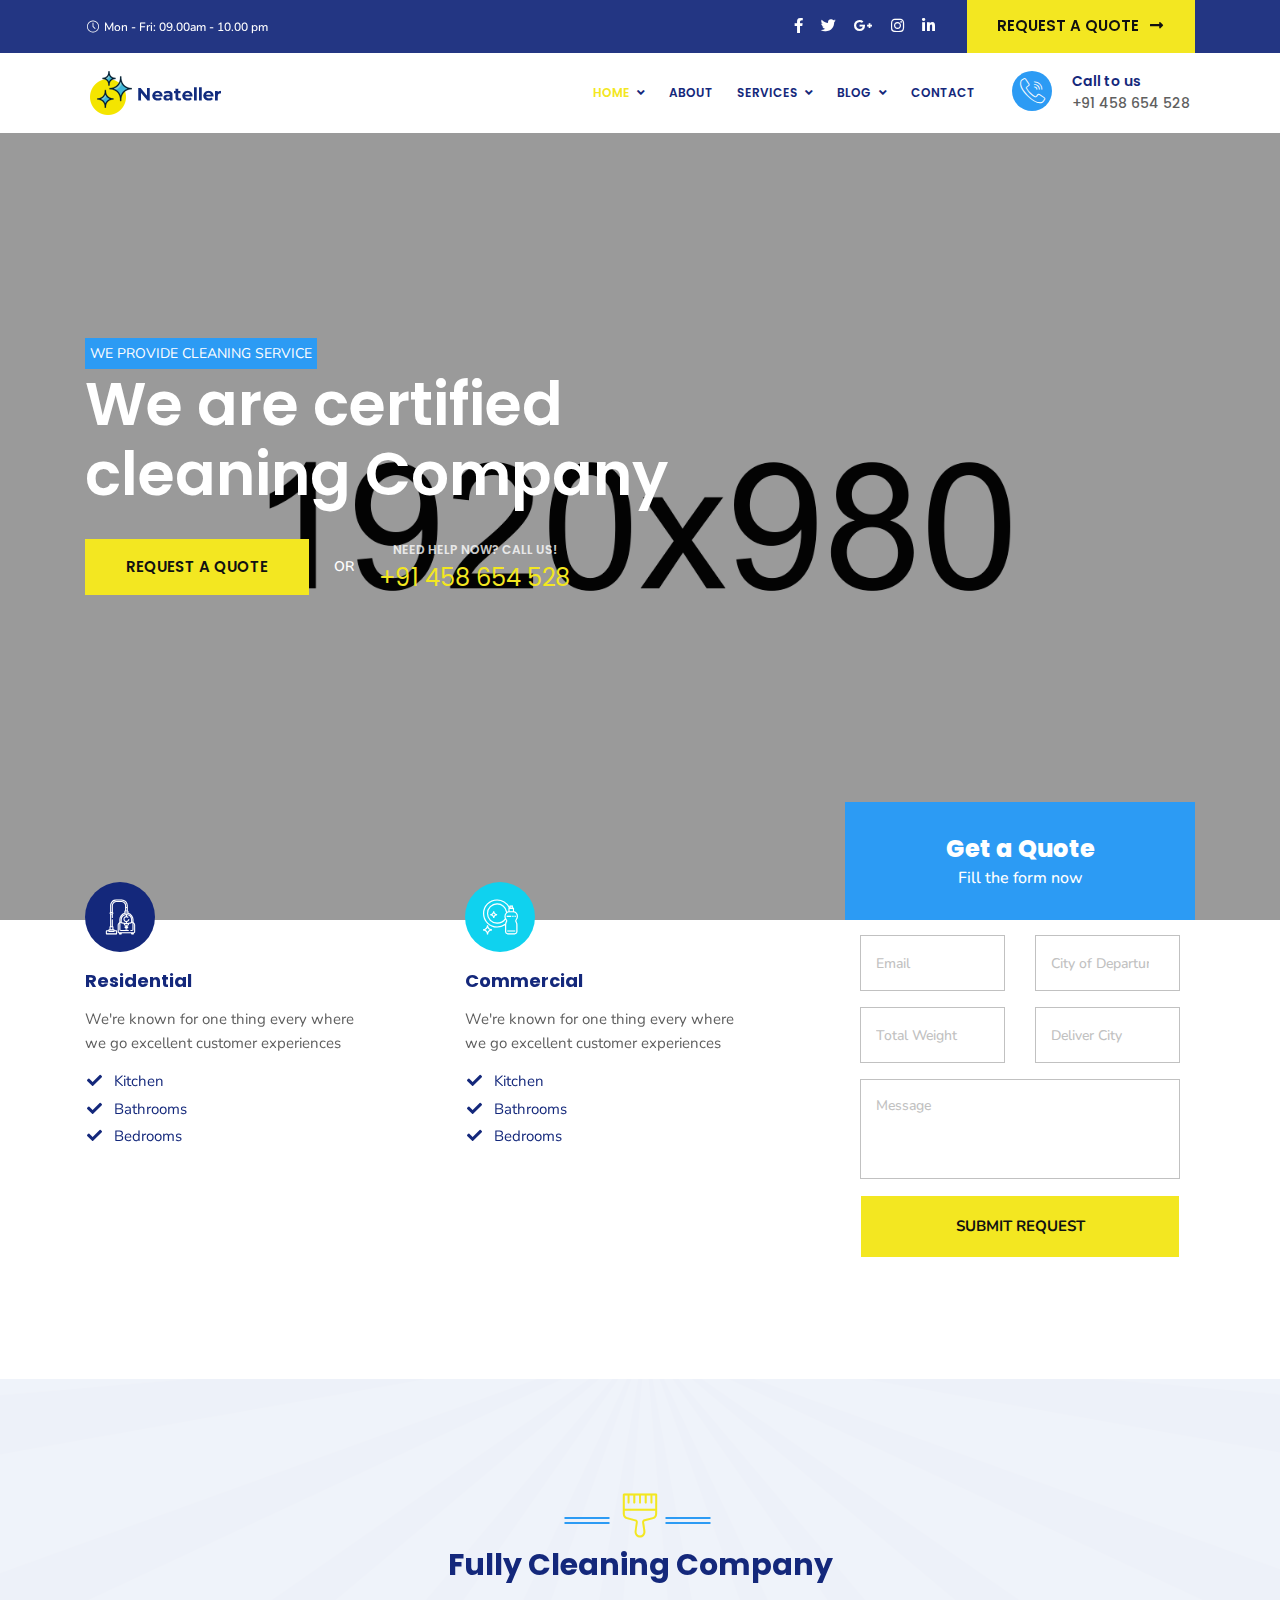
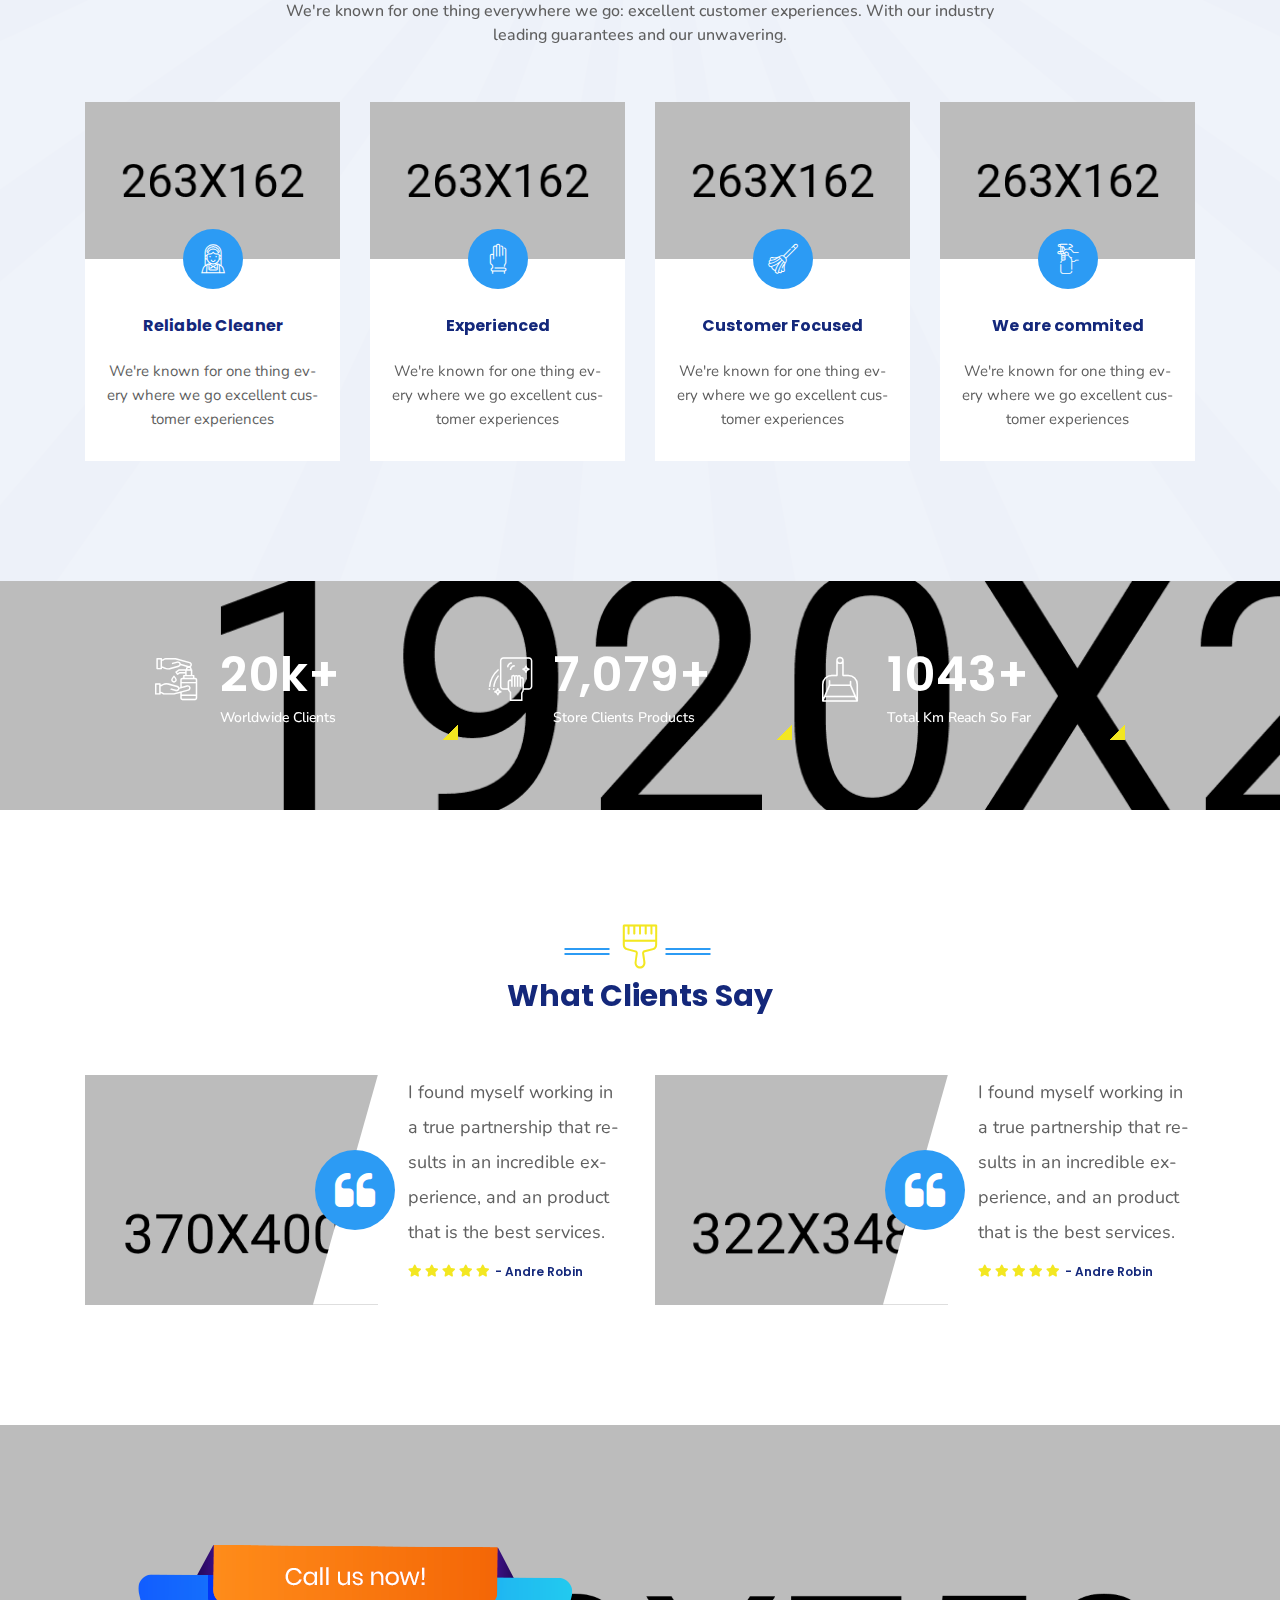
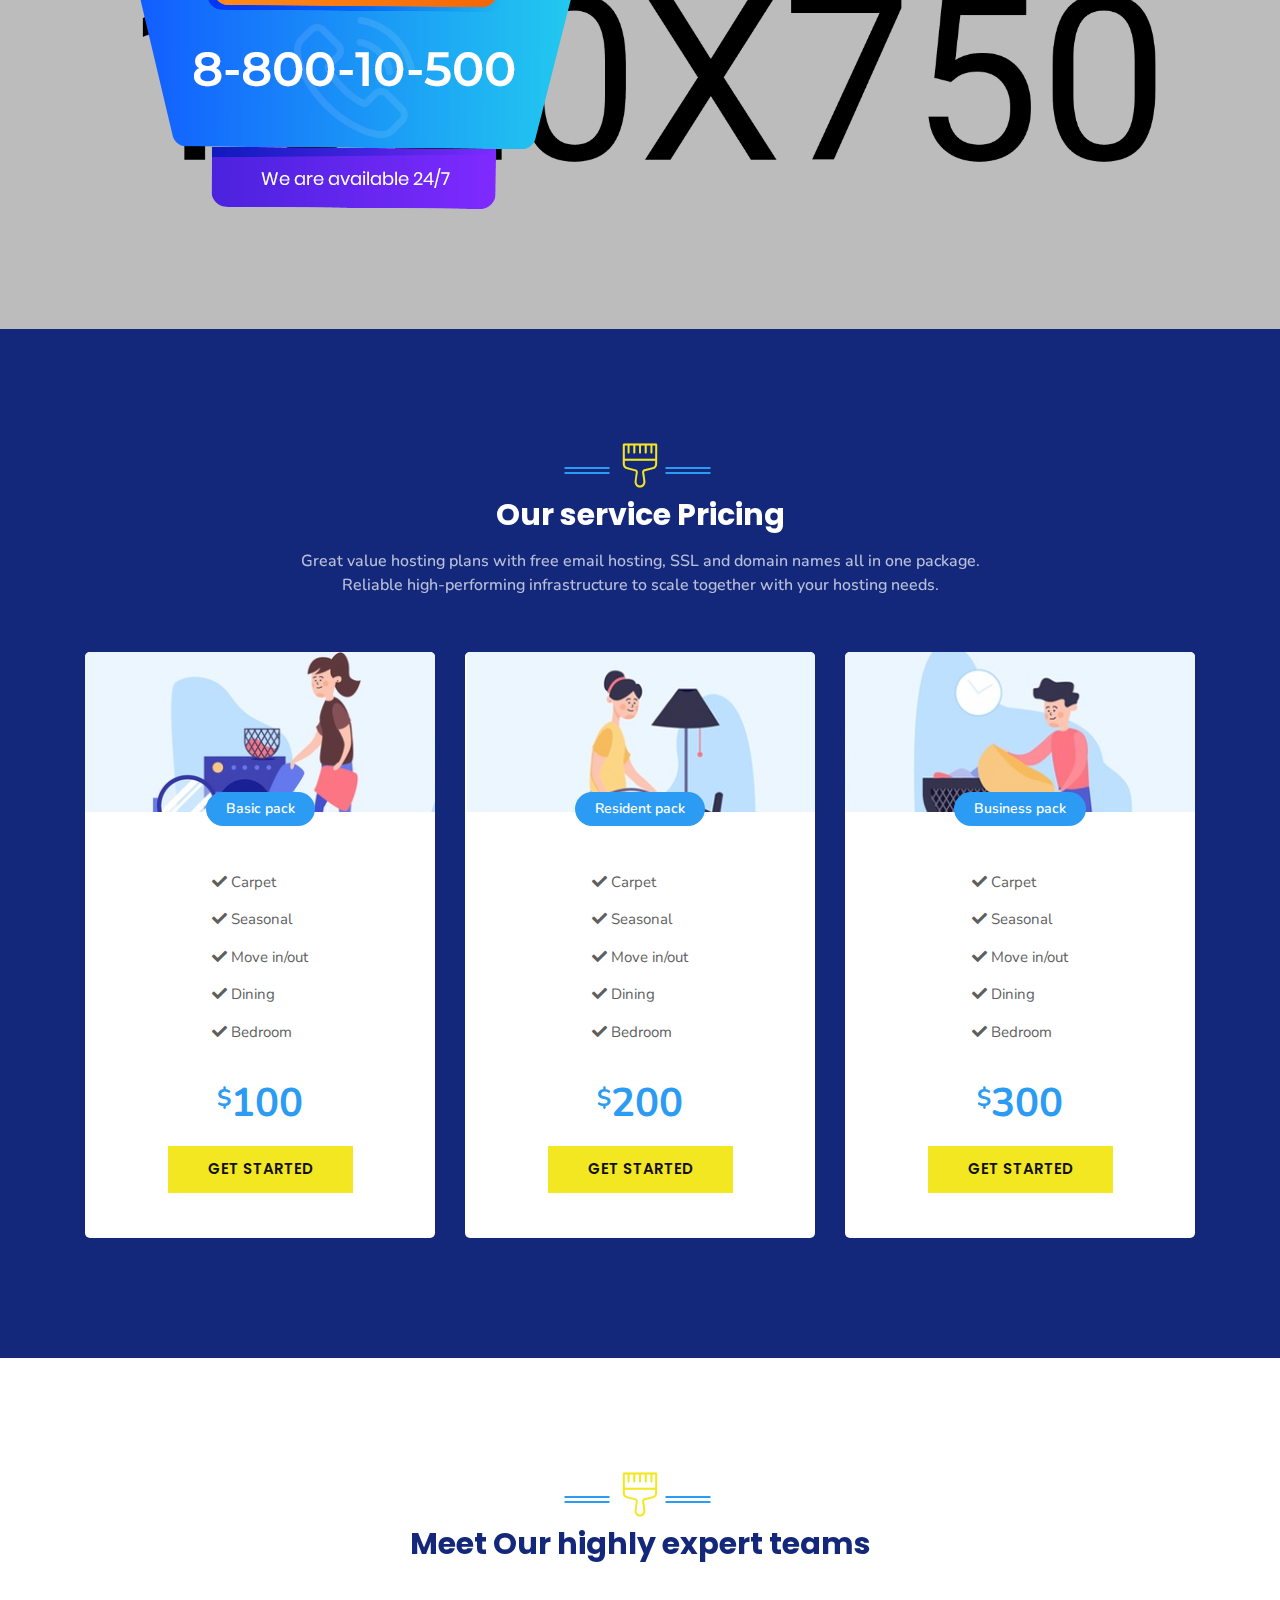
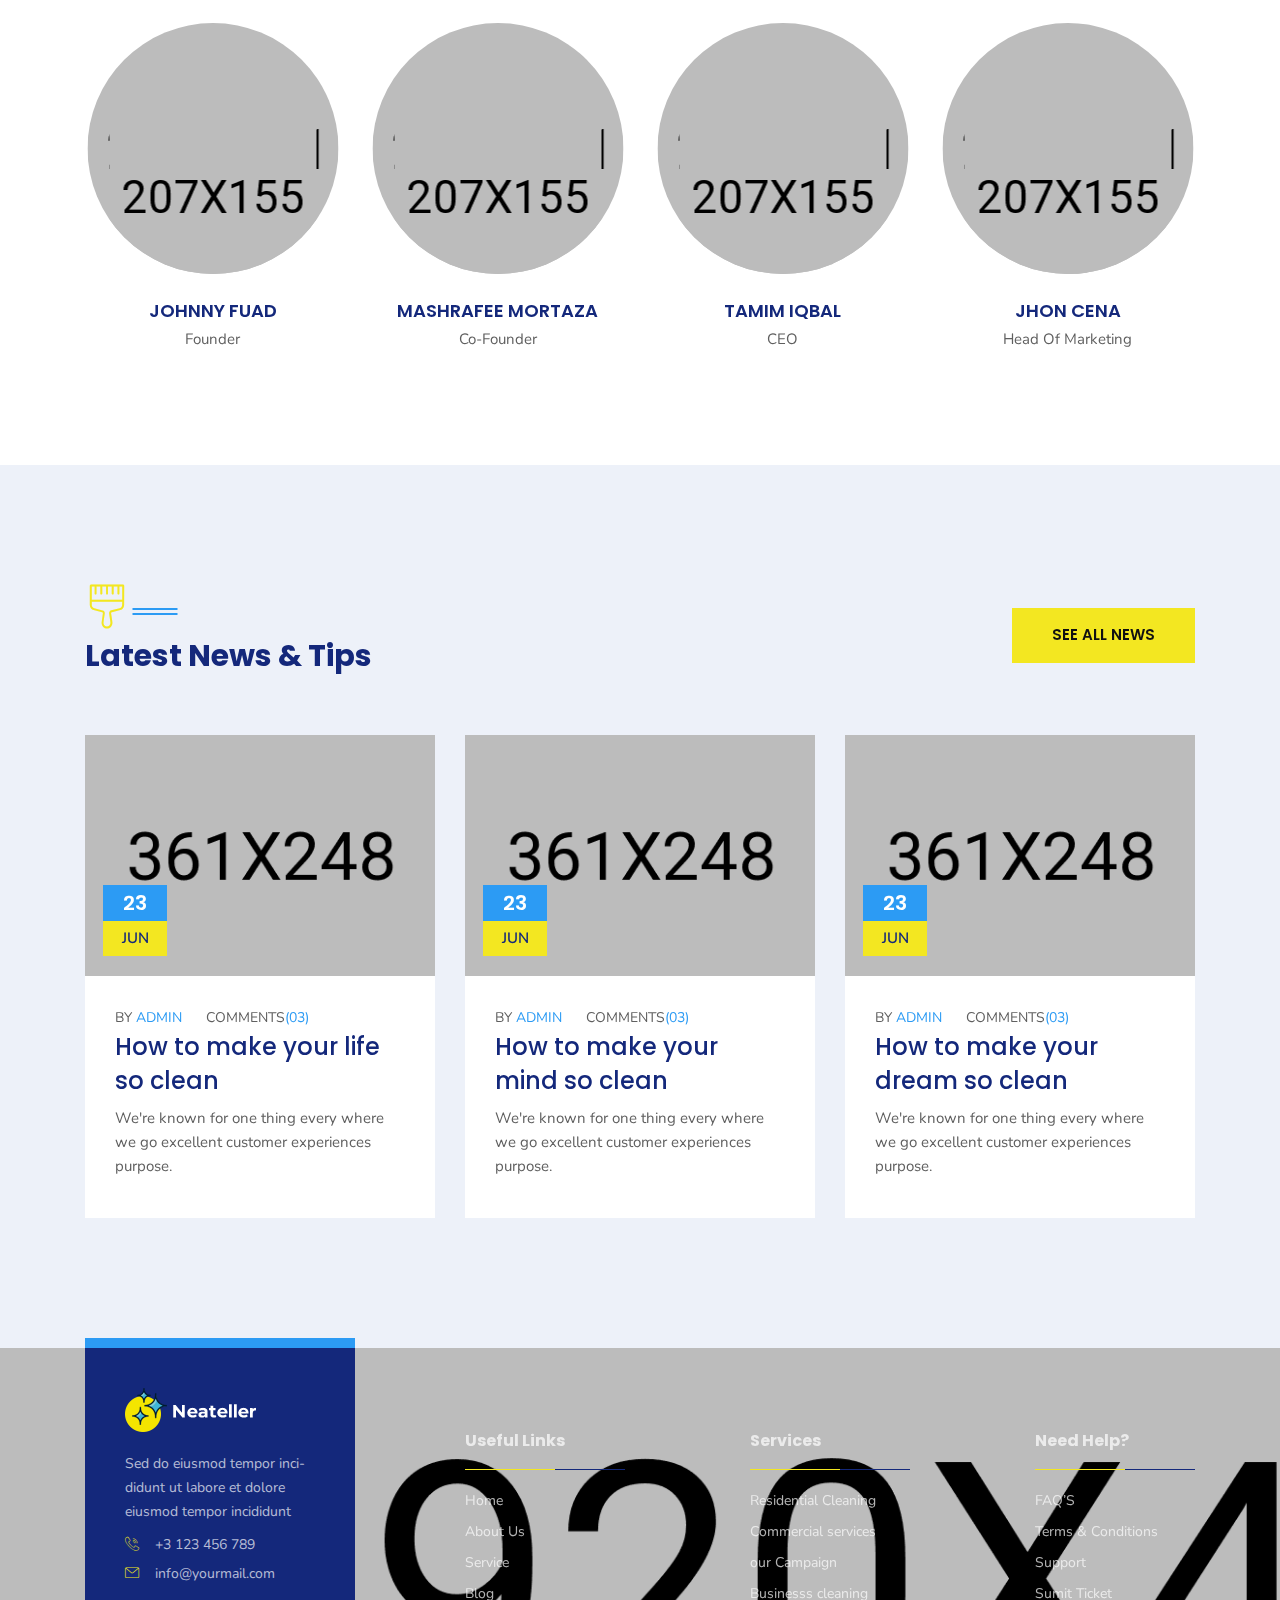
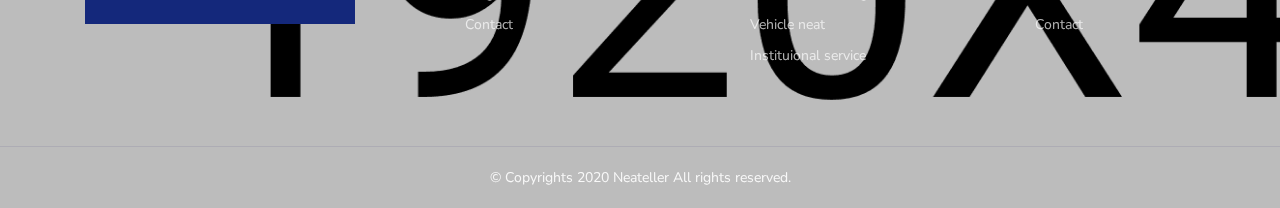
<file: Neateller/index-3.html>
<!DOCTYPE html>
<html lang="en">

<head>
    <meta charset="UTF-8">
    <meta name="viewport" content="width=device-width, initial-scale=1.0">
    <meta http-equiv="X-UA-Compatible" content="IE=edge" />
    <meta http-equiv="X-UA-Compatible" content="ie=edge">
    <title>Neateller - Cleaning Services HTML Template</title>
    <!-- favicon -->
    <link rel=icon href=favicon.ico sizes="20x20" type="image/png">
    <!-- animate -->
    <link rel="stylesheet" href="assets/css/animate.css">
    <!-- bootstrap -->
    <link rel="stylesheet" href="assets/css/bootstrap.min.css">
    <!-- magnific popup -->
    <link rel="stylesheet" href="assets/css/magnific-popup.css">
    <!-- owl carousel -->
    <link rel="stylesheet" href="assets/css/owl.carousel.min.css">
    <!-- fontawesome -->
    <link rel="stylesheet" href="assets/css/font-awesome.min.css">
    <!-- flaticon -->
    <link rel="stylesheet" href="assets/css/flaticon.css">
    <!-- Main Stylesheet -->
    <link rel="stylesheet" href="assets/css/style.css">
    <!-- responsive Stylesheet -->
    <link rel="stylesheet" href="assets/css/responsive.css">

</head>

<body>
    <!-- preloader area start -->
    <div class="preloader" id="preloader">
        <div class="preloader-inner">
            <div class="blobs">
                <div class="blob-center"></div>
                <div class="blob"></div>
                <div class="blob"></div>
                <div class="blob"></div>
                <div class="blob"></div>
                <div class="blob"></div>
                <div class="blob"></div>
            </div>
        </div>
    </div>
    <!-- preloader area end -->
    <!-- //. search Popup -->
    <div class="body-overlay" id="body-overlay"></div>
    <div class="search-popup" id="search-popup">
        <form action="index.html" class="search-form">
            <div class="form-group">
                <input type="text" class="form-control" placeholder="Search.....">
            </div>
            <button class="close-btn border-none"><i class="fas fa-times"></i></button>
        </form>
    </div>
    <div class="header-style-01">
        <div class="topbar-area">
            <div class="container">
                <div class="row">
                    <div class="col-lg-12">
                        <div class="topbar-inner style-01">
                            <div class="left-contnet">
                                <ul class="info-items">
                                    <li><a href="#"><i class="flaticon-clock-1"></i>Mon - Fri: 09.00am - 10.00 pm</a></li>
                                </ul>
                            </div>
                            <div class="right-contnet">
                                <div class="social-link">
                                    <ul>
                                        <li><a href="#"><i class="fab fa-facebook-f"></i></a></li>
                                        <li><a href="#"><i class="fab fa-twitter"></i></a></li>
                                        <li><a href="#"><i class="fab fa-google-plus-g"></i></a></li>
                                        <li><a href="#"><i class="fab fa-instagram"></i></a></li>
                                        <li><a href="#"><i class="fab fa-linkedin-in"></i></a></li>
                                    </ul>
                                </div>
                                <div class="btn-wrapper">
                                    <a href="#" class="boxed-btn">Request a quote <i class="fas fa-long-arrow-alt-right"></i></a>
                                </div>
                            </div>
                        </div>
                    </div>
                </div>
            </div>
        </div>
        <!-- support bar area end -->
        <nav class="navbar navbar-area navbar-expand-lg nav-style-01">
            <div class="container nav-container">
                <div class="responsive-mobile-menu">
                    <div class="logo-wrapper">
                        <a href="index.html" class="logo">
                            <img src="assets/img/logo.png" alt="">
                        </a>
                    </div>
                    <button class="navbar-toggler" type="button" data-toggle="collapse" data-target="#bizcoxx_main_menu" aria-expanded="false" aria-label="Toggle navigation">
                        <span class="navbar-toggler-icon"></span>
                    </button>
                </div>
                <div class="collapse navbar-collapse" id="bizcoxx_main_menu">
                    <ul class="navbar-nav">
                        <li class="menu-item-has-children current-menu-item">
                            <a href="#">Home</a>
                            <ul class="sub-menu">
                                <li><a href="index.html">Home 01</a></li>
                                <li><a href="index-2.html">Home 02</a></li>
                                <li><a href="index-3.html">Home 03</a></li>
                                <li><a href="index-4.html">Home 04</a></li>
                            </ul>
                        </li>
                        <li><a href="about.html">About</a></li>
                        <li class="menu-item-has-children">
                            <a href="#">Services</a>
                            <ul class="sub-menu">
                                <li><a href="services.html">Services</a></li>
                                <li><a href="services-details.html">Services Details</a></li>
                            </ul>
                        </li>
                        <li class="menu-item-has-children">
                            <a href="#">Blog</a>
                            <ul class="sub-menu">
                                <li><a href="blog.html">Blog</a></li>
                                <li><a href="blog-details.html">Blog Details</a></li>
                            </ul>
                        </li>
                        <li><a href="contact.html">Contact</a></li>
                    </ul>
                </div>
                <div class="nav-right-content">
                    <ul>
                        <li class="info-bar-item style-01">
                            <div class="icon">
                                <i class="flaticon-call"></i>
                            </div>
                            <div class="content">
                                <span class="title">Call to us
                            </span>
                                <p class="details">+91 458 654 528</p>
                            </div>
                        </li>
                    </ul>
                </div>
            </div>
        </nav>
        <!-- navbar area end -->
    </div>
    <div class="header-slider-one">
        <div class="header-area style-02 header-bg-03" style="background-image:url(assets/img/header-slider/bg-04.png);">
            <div class="container">
                <div class="row">
                    <div class="col-lg-7">
                        <div class="header-inner">
                            <!-- header inner -->
                            <span class="subtitle">We provide cleaning service</span>
                            <h1 class="title">We are certified cleaning Company</h1>
                            <div class="header-bottom">
                                <div class="btn-wrapper desktop-left">
                                    <a href="#" class="boxed-btn">Request a quote</a>
                                </div>
                                <span class="or">OR</span>
                                <div class="header-buttom-content style-01">
                                    <p>Need Help Now? Call Us!</p>
                                    <span>+91 458 654 528</span>
                                </div>
                            </div>
                        </div>
                        <!-- //.header inner -->
                    </div>
                </div>
            </div>
        </div>
        <div class="header-area style-02 header-bg-03" style="background-image:url(assets/img/header-slider/bg-02.png);">
            <div class="container">
                <div class="row">
                    <div class="col-lg-7">
                        <div class="header-inner">
                            <!-- header inner -->
                            <span class="subtitle">We provide cleaning service</span>
                            <h2 class="title">We are certified cleaning Company</h2>
                            <div class="header-bottom">
                                <div class="btn-wrapper desktop-left">
                                    <a href="#" class="boxed-btn">Request a quote</a>
                                </div>
                                <span class="or">OR</span>
                                <div class="header-buttom-content style-01">
                                    <p>Need Help Now? Call Us!</p>
                                    <span>+91 458 654 528</span>
                                </div>
                            </div>
                        </div>
                        <!-- //.header inner -->
                    </div>
                </div>
            </div>
        </div>
    </div>
    <div class="header-bottom-area padding-bottom-90">
        <div class="container">
            <div class="header-bottom-wrapper m-top-03">
                <div class="row">
                    <div class="col-lg-4 col-md-6 col-sm-6">
                        <div class="provide-single-item style-03 margin-bottom-30">
                            <div class="icon style-01">
                                <i class="flaticon-vacuum"></i>
                            </div>
                            <div class="content">
                                <h4 class="title">Residential</h4>
                                <p>We're known for one thing every where we go excellent customer experiences </p>
                                <ul>
                                    <li><a href="#"><i class="fas fa-check"></i>Kitchen</a></li>
                                    <li><a href="#"><i class="fas fa-check"></i>Bathrooms</a></li>
                                    <li><a href="#"><i class="fas fa-check"></i>Bedrooms</a></li>
                                </ul>
                            </div>
                        </div>
                    </div>
                    <div class="col-lg-4 col-md-6 col-sm-6">
                        <div class="provide-single-item style-03 margin-bottom-30">
                            <div class="icon style-02">
                                <i class="flaticon-dish"></i>
                            </div>
                            <div class="content">
                                <h4 class="title">Commercial</h4>
                                <p>We're known for one thing every where we go excellent customer experiences </p>
                                <ul>
                                    <li><a href="#"><i class="fas fa-check"></i>Kitchen</a></li>
                                    <li><a href="#"><i class="fas fa-check"></i>Bathrooms</a></li>
                                    <li><a href="#"><i class="fas fa-check"></i>Bedrooms</a></li>
                                </ul>
                            </div>
                        </div>
                    </div>
                    <div class="col-lg-4">
                        <div class="request-page-form-wrap style-01">
                            <div class="section-title">
                                <h4 class="title">Get a Quote</h4>
                                <p>Fill the form now</p>
                            </div>
                            <form action="request.html" class="request-page-form style-01" novalidate="novalidate">
                                <div class="row">
                                    <div class="col-md-6">
                                        <div class="form-group">
                                            <input type="email" name="email" placeholder="Email" class="form-control" required="" aria-required="true">
                                        </div>
                                    </div>
                                    <div class="col-md-6">
                                        <div class="form-group">
                                            <input type="text" name="city" placeholder="City of Departure" class="form-control" required="" aria-required="true">
                                        </div>
                                    </div>
                                    <div class="col-md-6">
                                        <div class="form-group">
                                            <input type="text" name="weight" placeholder="Total Weight" class="form-control" required="" aria-required="true">
                                        </div>
                                    </div>
                                    <div class="col-md-6">
                                        <div class="form-group">
                                            <input type="text" name="city" placeholder="Deliver City" class="form-control" required="" aria-required="true">
                                        </div>
                                    </div>
                                    <div class="col-md-12">
                                        <div class="form-group">
                                            <textarea name="your-message" cols="40" rows="10" class="form-control" aria-required="true" aria-invalid="false" placeholder="Message"></textarea>
                                        </div>
                                    </div>
                                    <div class="col-md-12">
                                        <div class="form-group">
                                            <input type="submit" value="Submit Request" class="submit-btn">
                                        </div>
                                    </div>
                                </div>
                            </form>
                        </div>
                    </div>
                </div>
            </div>
        </div>
    </div>
    <!-- Fully Cleaning Company area start  -->
    <section class="cleaning-company-area padding-top-110 padding-bottom-90 bg-liteblue bg-image" style="background-image: url(assets/img/cleaning/bg.png);">
        <div class="container">
            <div class="row justify-content-center">
                <div class="col-lg-8">
                    <div class="section-title desktop-center margin-bottom-55">
                        <div class="icon">
                            <span class="line-one"></span>
                            <span class="line-two"></span>
                            <i class="flaticon-paint-brush"></i>
                            <span class="line-three"></span>
                            <span class="line-four"></span>
                        </div>
                        <h3 class="title">Fully Cleaning Company</h3>
                        <p>We're known for one thing everywhere we go: excellent customer experiences. With our industry leading guarantees and our unwavering. </p>
                    </div>
                </div>
            </div>
            <div class="row">
                <div class="col-lg-3 col-md-6 col-sm-6">
                    <div class="cleaning-single-item margin-bottom-30">
                        <div class="thumb">
                            <img src="assets/img/cleaning/01.png" alt="">
                        </div>
                        <div class="icon">
                            <i class="flaticon-maid"></i>
                        </div>
                        <div class="content">
                            <h4 class="title">Reliable Cleaner</h4>
                            <p>We're known for one thing every where we go excellent customer experiences </p>
                        </div>
                    </div>
                </div>
                <div class="col-lg-3 col-md-6 col-sm-6">
                    <div class="cleaning-single-item margin-bottom-30">
                        <div class="thumb">
                            <img src="assets/img/cleaning/02.png" alt="">
                        </div>
                        <div class="icon">
                            <i class="flaticon-glove"></i>
                        </div>
                        <div class="content">
                            <h4 class="title">Experienced</h4>
                            <p>We're known for one thing every where we go excellent customer experiences </p>
                        </div>
                    </div>
                </div>
                <div class="col-lg-3 col-md-6 col-sm-6">
                    <div class="cleaning-single-item margin-bottom-30">
                        <div class="thumb">
                            <img src="assets/img/cleaning/03.png" alt="">
                        </div>
                        <div class="icon">
                            <i class="flaticon-mop"></i>
                        </div>
                        <div class="content">
                            <h4 class="title">Customer Focused</h4>
                            <p>We're known for one thing every where we go excellent customer experiences </p>
                        </div>
                    </div>
                </div>
                <div class="col-lg-3 col-md-6 col-sm-6">
                    <div class="cleaning-single-item margin-bottom-30">
                        <div class="thumb">
                            <img src="assets/img/cleaning/04.png" alt="">
                        </div>
                        <div class="icon">
                            <i class="flaticon-cleaning-spray"></i>
                        </div>
                        <div class="content">
                            <h4 class="title">We are commited</h4>
                            <p>We're known for one thing every where we go excellent customer experiences </p>
                        </div>
                    </div>
                </div>
            </div>
        </div>
    </section>
    <!-- Counter Area -->
    <div class="counterup-area bg-image bg-blue-03" style="background-image: url(assets/img/bg/02.png);">
        <div class="container">
            <div class="counterup-wrapper">
                <div class="row">
                    <div class="col-lg-4 col-md-6 col-sm-6">
                        <div class="single-counterup-01 style-01">
                            <div class="icon">
                                <i class="flaticon-handwash"></i>
                            </div>
                            <div class="content">
                                <div class="count-wrap"><span class="count-num">20</span>k+</div>
                                <h4 class="title">Worldwide Clients</h4>
                            </div>
                        </div>
                    </div>
                    <div class="col-lg-4 col-md-6 col-sm-6">
                        <div class="single-counterup-01 style-01">
                            <div class="icon">
                                <i class="flaticon-wipe"></i>
                            </div>
                            <div class="content">
                                <div class="count-wrap"><span class="count-num">7,079</span>+</div>
                                <h4 class="title">Store Clients Products</h4>
                            </div>
                        </div>
                    </div>
                    <div class="col-lg-4 col-md-6 col-sm-6">
                        <div class="single-counterup-01 style-01">
                            <div class="icon">
                                <i class="flaticon-dust-pan-1"></i>
                            </div>
                            <div class="content">
                                <div class="count-wrap"><span class="count-num">1043</span>+</div>
                                <h4 class="title">Total Km Reach So Far</h4>
                            </div>
                        </div>
                    </div>
                </div>
            </div>
        </div>
    </div>

    <!-- testimonial area start  -->
    <section class="testimonial-area bg-image padding-top-110 padding-bottom-120">
        <div class="container">
            <div class="row justify-content-center padding-bottom-45">
                <div class="col-lg-8">
                    <div class="section-title desktop-center">
                        <div class="icon">
                            <span class="line-one"></span>
                            <span class="line-two"></span>
                            <i class="flaticon-paint-brush"></i>
                            <span class="line-three"></span>
                            <span class="line-four"></span>
                        </div>
                        <h2 class="title">What Clients Say</h2>
                    </div>
                </div>
            </div>
            <div class="row">
                <div class="col-lg-12">
                    <div class="testimonial-carousel-area">
                        <div class="testimonial-carousel">
                            <div class="single-testimonial-item">
                                <div class="thumb bg-image" style="background-image: url(assets/img/testimonial/01.png);"></div>
                                <div class="content">
                                    <div class="icon">
                                        <i class="flaticon-quote-left"></i>
                                    </div>
                                    <p class="description">I found myself working in a true partnership that results in an incredible experience, and an product that is the best services. </p>
                                    <div class="author-details">
                                        <div class="author-meta">
                                            <div class="ratings">
                                                <i class="fa fa-star" aria-hidden="true"></i>
                                                <i class="fa fa-star" aria-hidden="true"></i>
                                                <i class="fa fa-star" aria-hidden="true"></i>
                                                <i class="fa fa-star" aria-hidden="true"></i>
                                                <i class="fa fa-star" aria-hidden="true"></i>
                                            </div>
                                            <h4 class="title"> - Andre Robin
                                            </h4>
                                        </div>
                                    </div>
                                </div>
                            </div>
                            <div class="single-testimonial-item">
                                <div class="thumb bg-image" style="background-image: url(assets/img/testimonial/02.png);"></div>
                                <div class="content">
                                    <div class="icon">
                                        <i class="flaticon-quote-left"></i>
                                    </div>
                                    <p class="description">I found myself working in a true partnership that results in an incredible experience, and an product that is the best services.</p>
                                    <div class="author-details">
                                        <div class="author-meta">
                                            <div class="ratings">
                                                <i class="fa fa-star" aria-hidden="true"></i>
                                                <i class="fa fa-star" aria-hidden="true"></i>
                                                <i class="fa fa-star" aria-hidden="true"></i>
                                                <i class="fa fa-star" aria-hidden="true"></i>
                                                <i class="fa fa-star" aria-hidden="true"></i>
                                            </div>
                                            <h4 class="title"> - Andre Robin
                                            </h4>
                                        </div>
                                    </div>
                                </div>
                            </div>
                        </div>
                    </div>
                </div>
            </div>
        </div>
    </section>
    <!-- testimonial area end -->
    <!-- Our Event -->
    <div class="contact-area bg-image padding-top-120 padding-bottom-120" style="background-image: url(assets/img/contact/bg.png);">
        <div class="container">
            <div class="row">
                <div class="col-lg-6">
                    <div class="contact-img bg-image">
                        <img src="assets/img/contact/01.png" alt="">
                    </div>
                </div>
            </div>
        </div>
    </div>
    <!-- Price Plan -->
    <div class="price-plan-area bg-blue padding-top-110 padding-bottom-90">
        <div class="container">
            <div class="row justify-content-center">
                <div class="col-lg-8">
                    <div class="section-title white extra desktop-center margin-bottom-55">
                        <div class="icon">
                            <span class="line-one"></span>
                            <span class="line-two"></span>
                            <i class="flaticon-paint-brush"></i>
                            <span class="line-three"></span>
                            <span class="line-four"></span>
                        </div>
                        <h3 class="title">Our service Pricing</h3>
                        <p>Great value hosting plans with free email hosting, SSL and domain names all in one package. Reliable high-performing infrastructure to scale together with your hosting needs. </p>
                    </div>
                </div>
            </div>
            <div class="row">
                <div class="col-lg-4 col-md-6">
                    <div class="single-price-plan-01">
                        <div class="price-header">
                            <div class="img-icon"><img src="assets/img/price/01.png" alt=""></div>
                            <h4 class="title">Basic pack</h4>
                        </div>
                        <div class="price-body">
                            <ul>
                                <li><i class="fa fa-check success"></i> Carpet</li>
                                <li><i class="fa fa-check success"></i> Seasonal</li>
                                <li><i class="fa fa-check success"></i> Move in/out</li>
                                <li><i class="fa fa-check success"></i> Dining</li>
                                <li><i class="fa fa-check success"></i> Bedroom</li>
                            </ul>
                        </div>
                        <div class="price-wrap">
                            <span class="sign">$</span>100
                        </div>
                        <div class="price-footer">
                            <div class="btn-wrapper">
                                <a href="#" class="boxed-btn">get started</a>
                            </div>
                        </div>
                    </div>
                </div>
                <div class="col-lg-4 col-md-6">
                    <div class="single-price-plan-01">
                        <div class="price-header">
                            <div class="img-icon"><img src="assets/img/price/02.png" alt=""></div>
                            <h4 class="title">Resident pack</h4>
                        </div>
                        <div class="price-body">
                            <ul>
                                <li><i class="fa fa-check success"></i> Carpet</li>
                                <li><i class="fa fa-check success"></i> Seasonal</li>
                                <li><i class="fa fa-check success"></i> Move in/out</li>
                                <li><i class="fa fa-check success"></i> Dining</li>
                                <li><i class="fa fa-check success"></i> Bedroom</li>
                            </ul>
                        </div>
                        <div class="price-wrap">
                            <span class="sign">$</span>200
                        </div>
                        <div class="price-footer">
                            <div class="btn-wrapper">
                                <a href="#" class="boxed-btn">get started</a>
                            </div>
                        </div>
                    </div>
                </div>
                <div class="col-lg-4 col-md-6">
                    <div class="single-price-plan-01">
                        <div class="price-header">
                            <div class="img-icon"><img src="assets/img/price/03.png" alt=""></div>
                            <h4 class="title">Business pack</h4>
                        </div>
                        <div class="price-body">
                            <ul>
                                <li><i class="fa fa-check success"></i> Carpet</li>
                                <li><i class="fa fa-check success"></i> Seasonal</li>
                                <li><i class="fa fa-check success"></i> Move in/out</li>
                                <li><i class="fa fa-check success"></i> Dining</li>
                                <li><i class="fa fa-check success"></i> Bedroom</li>
                            </ul>
                        </div>
                        <div class="price-wrap">
                            <span class="sign">$</span>300
                        </div>
                        <div class="price-footer">
                            <div class="btn-wrapper">
                                <a href="#" class="boxed-btn">get started</a>
                            </div>
                        </div>
                    </div>
                </div>
            </div>
        </div>
    </div>
    <!-- Team Section-->
    <section class="creative-team-area padding-top-110 padding-bottom-85">
        <div class="container">
            <div class="row justify-content-center padding-bottom-45">
                <div class="col-lg-8">
                    <div class="section-title desktop-center">
                        <div class="icon">
                            <span class="line-one"></span>
                            <span class="line-two"></span>
                            <i class="flaticon-paint-brush"></i>
                            <span class="line-three"></span>
                            <span class="line-four"></span>
                        </div>
                        <h2 class="title">Meet Our highly expert teams</h2>
                    </div>
                </div>
            </div>
            <div class="row">
                <div class="col-lg-3  col-sm-6">
                    <div class="team-single-item">
                        <div class="thumb">
                            <img src="assets/img/team/01.png" alt="">
                            <div class="social-link">
                                <ul>
                                    <li><a href="#"><i class="fab fa-facebook-f"></i></a></li>
                                    <li><a href="#"><i class="fab fa-twitter"></i></a></li>
                                </ul>
                            </div>
                        </div>
                        <div class="content">
                            <h4 class="title">Johnny Fuad</h4>
                            <span>Founder</span>
                        </div>
                    </div>
                </div>
                <div class="col-lg-3  col-sm-6">
                    <div class="team-single-item">
                        <div class="thumb">
                            <img src="assets/img/team/02.png" alt="">
                            <div class="social-link">
                                <ul>
                                    <li><a href="#"><i class="fab fa-facebook-f"></i></a></li>
                                    <li><a href="#"><i class="fab fa-twitter"></i></a></li>
                                </ul>
                            </div>
                        </div>
                        <div class="content">
                            <h4 class="title">Mashrafee Mortaza</h4>
                            <span>Co-Founder</span>
                        </div>
                    </div>
                </div>
                <div class="col-lg-3  col-sm-6">
                    <div class="team-single-item">
                        <div class="thumb">
                            <img src="assets/img/team/03.png" alt="">
                            <div class="social-link">
                                <ul>
                                    <li><a href="#"><i class="fab fa-facebook-f"></i></a></li>
                                    <li><a href="#"><i class="fab fa-twitter"></i></a></li>
                                </ul>
                            </div>
                        </div>
                        <div class="content">
                            <h4 class="title">Tamim Iqbal</h4>
                            <span>CEO</span>
                        </div>
                    </div>
                </div>
                <div class="col-lg-3  col-sm-6">
                    <div class="team-single-item">
                        <div class="thumb">
                            <img src="assets/img/team/04.png" alt="">
                            <div class="social-link">
                                <ul>
                                    <li><a href="#"><i class="fab fa-facebook-f"></i></a></li>
                                    <li><a href="#"><i class="fab fa-twitter"></i></a></li>
                                </ul>
                            </div>
                        </div>
                        <div class="content">
                            <h4 class="title">Jhon Cena</h4>
                            <span>Head Of Marketing</span>
                        </div>
                    </div>
                </div>
            </div>
        </div>
    </section>
    <!-- blog area start  -->
    <section class="blog-area padding-top-115 padding-bottom-100 bg-liteblue">
        <div class="container">
            <div class="row">
                <div class="col-lg-12">
                    <div class="blog-title-content margin-bottom-45">
                        <div class="section-title">
                            <div class="icon">
                                <i class="flaticon-paint-brush"></i>
                                <span class="line-three"></span>
                                <span class="line-four"></span>
                            </div>
                            <h3 class="title">Latest News & Tips</h3>
                        </div>
                        <div class="btn-wrapper">
                            <a href="" class="boxed-btn">See All News</a>
                        </div>
                    </div>
                </div>
            </div>
            <div class="row">
                <div class="col-md-6 col-lg-4">
                    <div class="single-blog-grid-01 margin-bottom-30">
                        <div class="thumb">
                            <img src="assets/img/blog/02.png" alt="blog image">
                            <div class="news-date">
                                <h5 class="title">23</h5>
                                <span>Jun</span>
                            </div>
                        </div>
                        <div class="content">
                            <ul class="post-meta">
                                <li><a href="#">By <span>Admin</span></a></li>
                                <li><a href="#">COMMENTS<span>(03)</span></a></li>
                            </ul>
                            <h4 class="title"><a href="#">How to make your life 
                                so clean</a></h4>
                            <p>We're known for one thing every where we go excellent customer experiences purpose. </p>
                        </div>
                    </div>
                </div>
                <div class="col-md-6 col-lg-4">
                    <div class="single-blog-grid-01 margin-bottom-30">
                        <div class="thumb">
                            <img src="assets/img/blog/03.png" alt="blog image">
                            <div class="news-date">
                                <h5 class="title">23</h5>
                                <span>Jun</span>
                            </div>
                        </div>
                        <div class="content">
                            <ul class="post-meta">
                                <li><a href="#">By <span>Admin</span></a></li>
                                <li><a href="#">COMMENTS<span>(03)</span></a></li>
                            </ul>
                            <h4 class="title"><a href="#">How to make your mind 
                                so clean</a></h4>
                            <p>We're known for one thing every where we go excellent customer experiences purpose. </p>
                        </div>
                    </div>
                </div>
                <div class="col-md-6 col-lg-4">
                    <div class="single-blog-grid-01 margin-bottom-30">
                        <div class="thumb">
                            <img src="assets/img/blog/04.png" alt="blog image">
                            <div class="news-date">
                                <h5 class="title">23</h5>
                                <span>Jun</span>
                            </div>
                        </div>
                        <div class="content">
                            <ul class="post-meta">
                                <li><a href="#">By <span>Admin</span></a></li>
                                <li><a href="#">COMMENTS<span>(03)</span></a></li>
                            </ul>
                            <h4 class="title"><a href="#">How to make your dream 
                                so clean</a></h4>
                            <p>We're known for one thing every where we go excellent customer experiences purpose. </p>
                        </div>
                    </div>
                </div>
            </div>
        </div>
    </section>
    <!-- blog area end -->
    <!-- footer area start -->
    <footer class="footer-area bg-blue-02 bg-image" style="background-image: url(assets/img/bg/footer-bg.png);">
        <div class="footer-top padding-bottom-50 padding-top-80">
            <div class="container">
                <div class="row">
                    <div class="col-lg-3 col-md-6 col-sm-6">
                        <div class="footer-widget widget">
                            <div class="about_us_widget style-01">
                                <a href="index.html" class="footer-logo"> <img src="assets/img/logo-02.png" alt="footer logo"></a>
                                <p>Sed do eiusmod tempor incididunt ut labore et dolore eiusmod tempor incididunt </p>
                                <ul class="contact_info_list">
                                    <li class="single-info-item">
                                        <div class="icon">
                                            <i class="flaticon-call"></i>
                                        </div>
                                        <div class="details">
                                            +3 123 456 789
                                        </div>
                                    </li>
                                    <li class="single-info-item">
                                        <div class="icon">
                                            <i class="flaticon-mail"></i>
                                        </div>
                                        <div class="details">
                                            info@yourmail.com
                                        </div>
                                    </li>
                                </ul>
                            </div>
                        </div>
                    </div>
                    <div class="col-lg-2 offset-lg-1 col-md-6 col-sm-6">
                        <div class="footer-widget widget widget_nav_menu">
                            <h4 class="widget-title">Useful links</h4>
                            <ul>
                                <li><a href="#">Home</a></li>
                                <li><a href="#">About Us</a></li>
                                <li><a href="#">Service</a></li>
                                <li><a href="#">Blog</a></li>
                                <li><a href="#">Contact</a></li>
                            </ul>
                        </div>
                    </div>
                    <div class="col-lg-2 offset-lg-1 col-md-6 col-sm-6">
                        <div class="footer-widget widget widget_nav_menu">
                            <h4 class="widget-title">Services</h4>
                            <ul>
                                <li><a href="#">Residential Cleaning
                                </a></li>
                                <li><a href="#">Commercial services</a></li>
                                <li><a href="#">our Campaign</a></li>
                                <li><a href="#">Businesss cleaning</a></li>
                                <li><a href="#">Vehicle neat</a></li>
                                <li><a href="#">Instituional service</a></li>
                            </ul>
                        </div>
                    </div>
                    <div class="col-lg-2 offset-lg-1 col-md-6 col-sm-6">
                        <div class="footer-widget widget widget_nav_menu">
                            <h4 class="widget-title">Need Help?</h4>
                            <ul>
                                <li><a href="#">FAQ’S</a></li>
                                <li><a href="#">Terms & Conditions</a></li>
                                <li><a href="#">Support</a></li>
                                <li><a href="#">Sumit Ticket</a></li>
                                <li><a href="#">Contact</a></li>
                            </ul>
                        </div>
                    </div>
                </div>
            </div>
        </div>
        <div class="copyright-area">
            <div class="container">
                <div class="row">
                    <div class="col-lg-12">
                        <div class="copyright-area-inner">
                            &copy; Copyrights 2020 Neateller All rights reserved.
                        </div>
                    </div>
                </div>
            </div>
        </div>
    </footer>
    <!-- footer area end -->
    <!-- back to top area start -->
    <div class="back-to-top">
        <span class="back-top"><i class="fa fa-angle-up"></i></span>
    </div>
    <!-- back to top area end -->


    <!-- jquery -->
    <script src="assets/js/jquery-2.2.4.min.js"></script>
    <!-- bootstrap -->
    <script src="assets/js/bootstrap.min.js"></script>
    <!-- magnific popup -->
    <script src="assets/js/jquery.magnific-popup.js"></script>
    <!-- wow -->
    <script src="assets/js/wow.min.js"></script>
    <!-- owl carousel -->
    <script src="assets/js/owl.carousel.min.js"></script>
    <!-- waypoint -->
    <script src="assets/js/waypoints.min.js"></script>
    <!-- counterup -->
    <script src="assets/js/jquery.counterup.min.js"></script>
    <!-- imageloaded -->
    <script src="assets/js/imagesloaded.pkgd.min.js"></script>
    <!-- isotope -->
    <script src="assets/js/isotope.pkgd.min.js"></script>
    <!-- main js -->
    <script src="assets/js/main.js"></script>

</body>

</html>
</file>
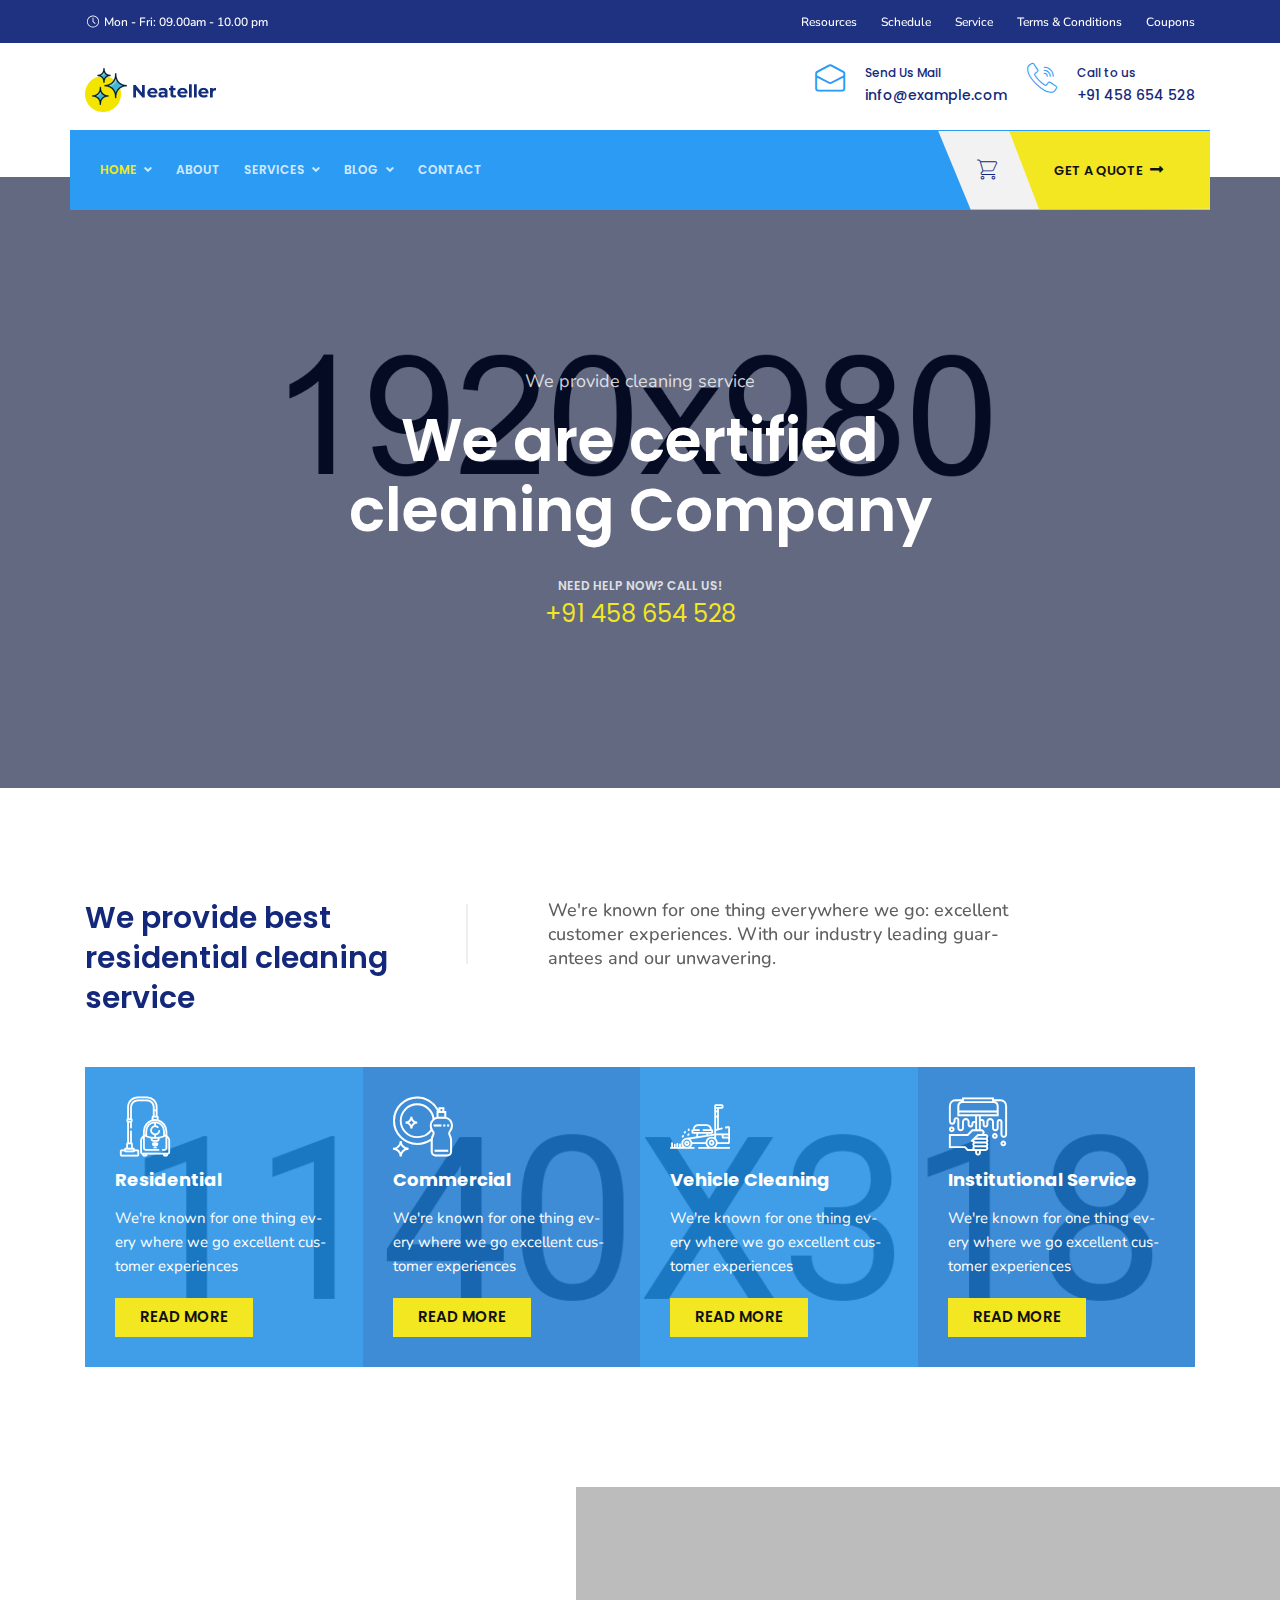
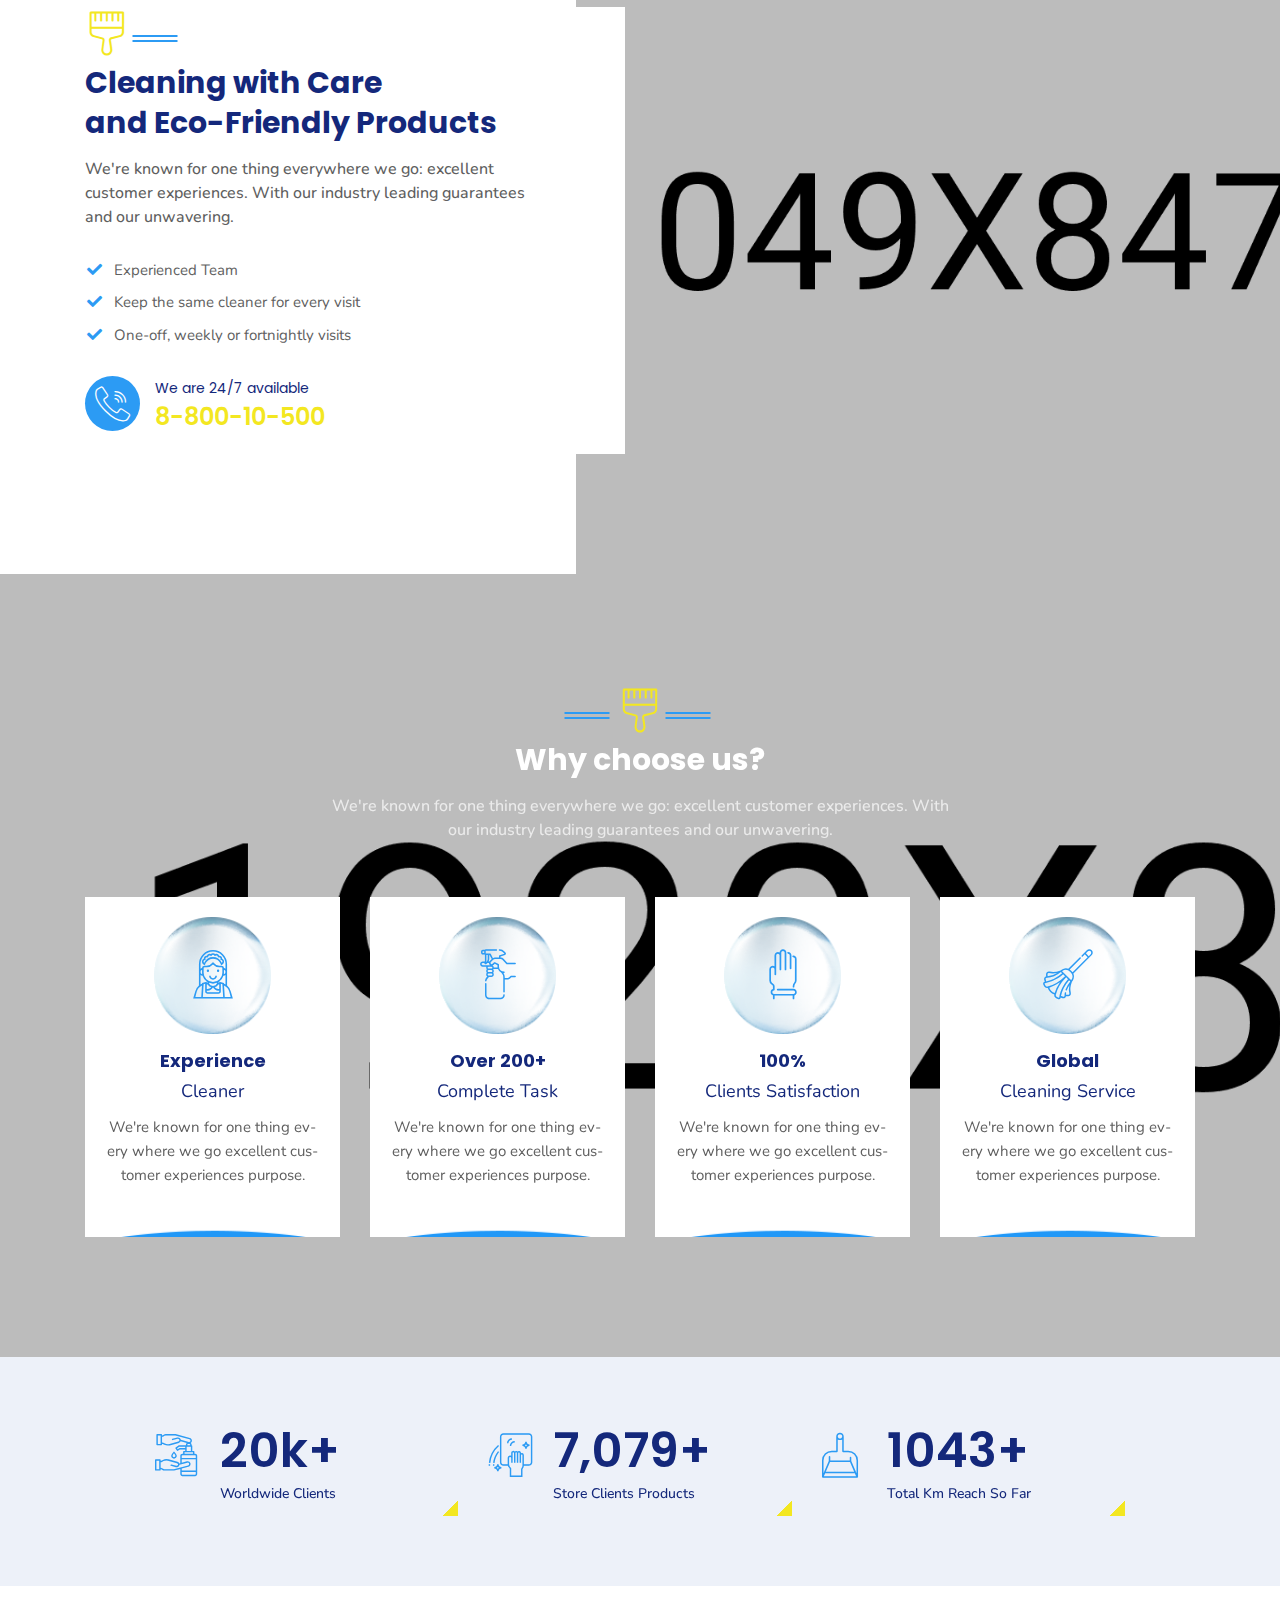
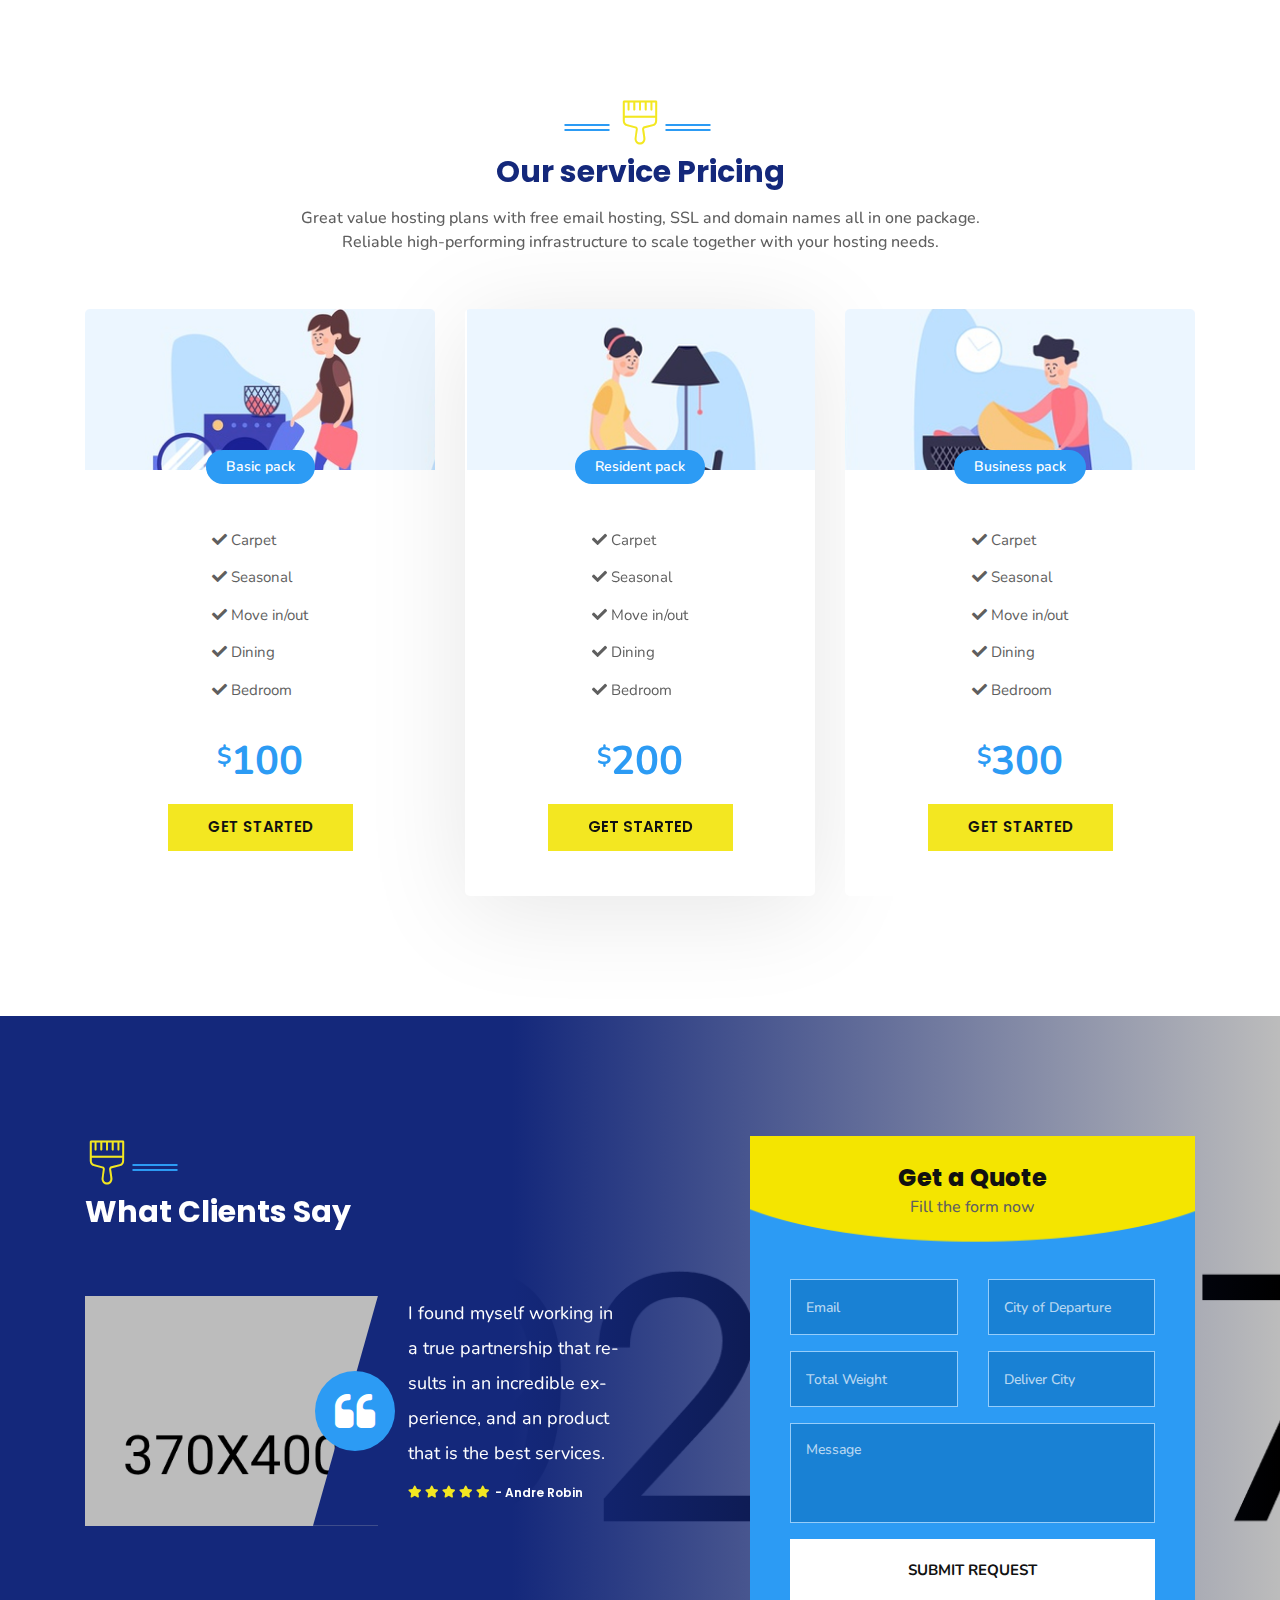
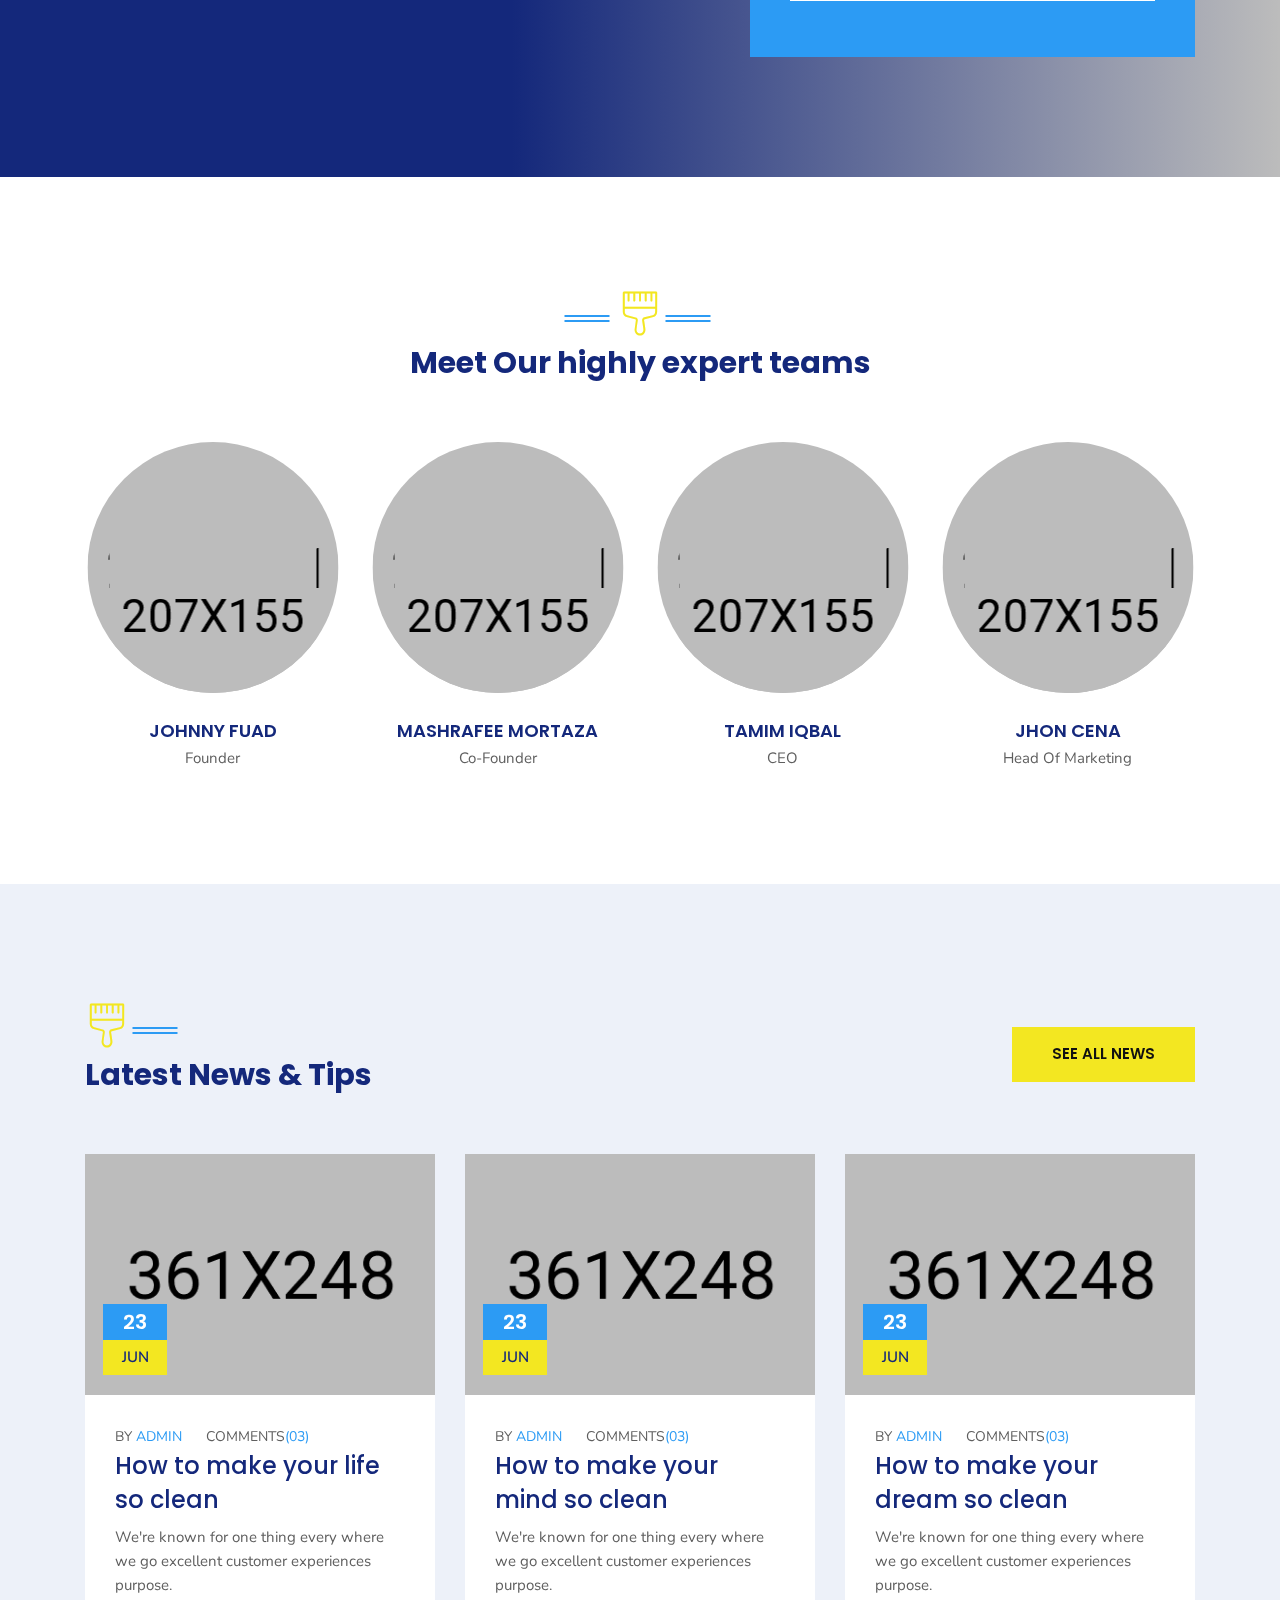
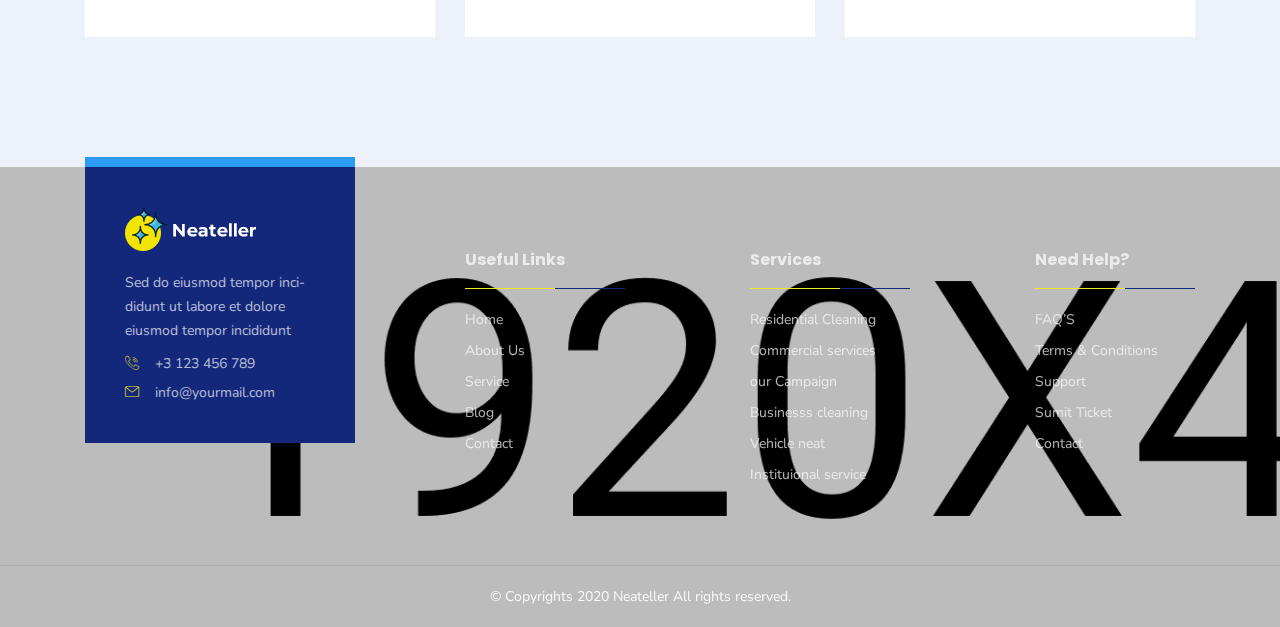
<file: Neateller/index-4.html>
<!DOCTYPE html>
<html lang="en">

<head>
    <meta charset="UTF-8">
    <meta name="viewport" content="width=device-width, initial-scale=1.0">
    <meta http-equiv="X-UA-Compatible" content="IE=edge" />
    <meta http-equiv="X-UA-Compatible" content="ie=edge">
    <title>Neateller - Cleaning Services HTML Template</title>
    <!-- favicon -->
    <link rel=icon href=favicon.ico sizes="20x20" type="image/png">
    <!-- animate -->
    <link rel="stylesheet" href="assets/css/animate.css">
    <!-- bootstrap -->
    <link rel="stylesheet" href="assets/css/bootstrap.min.css">
    <!-- magnific popup -->
    <link rel="stylesheet" href="assets/css/magnific-popup.css">
    <!-- owl carousel -->
    <link rel="stylesheet" href="assets/css/owl.carousel.min.css">
    <!-- fontawesome -->
    <link rel="stylesheet" href="assets/css/font-awesome.min.css">
    <!-- flaticon -->
    <link rel="stylesheet" href="assets/css/flaticon.css">
    <!-- Main Stylesheet -->
    <link rel="stylesheet" href="assets/css/style.css">
    <!-- responsive Stylesheet -->
    <link rel="stylesheet" href="assets/css/responsive.css">

</head>

<body>
    <!-- preloader area start -->
    <div class="preloader" id="preloader">
        <div class="preloader-inner">
            <div class="blobs">
                <div class="blob-center"></div>
                <div class="blob"></div>
                <div class="blob"></div>
                <div class="blob"></div>
                <div class="blob"></div>
                <div class="blob"></div>
                <div class="blob"></div>
            </div>
        </div>
    </div>
    <!-- preloader area end -->
    <!-- //. search Popup -->
    <div class="body-overlay" id="body-overlay"></div>
    <div class="search-popup" id="search-popup">
        <form action="index.html" class="search-form">
            <div class="form-group">
                <input type="text" class="form-control" placeholder="Search.....">
            </div>
            <button class="close-btn border-none"><i class="fas fa-times"></i></button>
        </form>
    </div>
    <div class="header-style-01">
        <div class="topbar-area">
            <div class="container">
                <div class="row">
                    <div class="col-lg-12">
                        <div class="topbar-inner">
                            <div class="left-contnet">
                                <ul class="info-items">
                                    <li><a href="#"><i class="flaticon-clock-1"></i>Mon - Fri: 09.00am - 10.00 pm</a></li>
                                </ul>
                            </div>
                            <div class="right-contnet">
                                <ul class="info-items">
                                    <li><a href="#">Resources</a></li>
                                    <li><a href="#">Schedule</a></li>
                                    <li><a href="#">Service</a></li>
                                    <li><a href="#">Terms & Conditions </a></li>
                                    <li><a href="#">Coupons</a></li>
                                </ul>
                            </div>
                        </div>
                    </div>
                </div>
            </div>
        </div>
        <div class="info-bar">
            <div class="info-bar-bottom bg-white style-02">
                <div class="container">
                    <div class="row">
                        <div class="col-lg-12">
                            <div class="info-bar-inner">
                                <div class="left-content-area">
                                    <div class="logo-wrapper">
                                        <a href="index.html" class="logo">
                                            <img src="assets/img/logo.png" alt="">
                                        </a>
                                    </div>
                                </div>
                                <div class="right-content-area style-01">
                                    <div class="info-bottom-right">
                                        <ul class="info-items-03">
                                            <li class="info-bar-item">
                                                <div class="icon">
                                                    <i class="flaticon-communications"></i>
                                                </div>
                                                <div class="content">
                                                    <span class="title">Send Us Mail
                                                </span>
                                                    <p class="details">info@example.com</p>
                                                </div>
                                            </li>
                                            <li class="info-bar-item">
                                                <div class="icon">
                                                    <i class="flaticon-call"></i>
                                                </div>
                                                <div class="content">
                                                    <span class="title">Call to us
                                                </span>
                                                    <p class="details">+91 458 654 528</p>
                                                </div>
                                            </li>
                                        </ul>
                                    </div>
                                </div>
                            </div>
                        </div>
                    </div>
                </div>
            </div>
        </div>
        <!-- support bar area end -->
        <nav class="navbar navbar-area navbar-expand-lg has-topbar-02 nav-style-02">
            <div class="container nav-container cleaning-left">
                <div class="responsive-mobile-menu">
                    <div class="logo-wrapper mobile-logo">
                        <a href="index.html" class="logo">
                            <img src="assets/img/logo-02.png" alt="">
                        </a>
                    </div>
                    <button class="navbar-toggler" type="button" data-toggle="collapse" data-target="#bizcoxx_main_menu" aria-expanded="false" aria-label="Toggle navigation">
                        <span class="navbar-toggler-icon"></span>
                    </button>
                </div>
                <div class="collapse navbar-collapse" id="bizcoxx_main_menu">
                    <ul class="navbar-nav">
                        <li class="menu-item-has-children current-menu-item">
                            <a href="#">Home</a>
                            <ul class="sub-menu">
                                <li><a href="index.html">Home 01</a></li>
                                <li><a href="index-2.html">Home 02</a></li>
                                <li><a href="index-3.html">Home 03</a></li>
                                <li><a href="index-4.html">Home 04</a></li>
                            </ul>
                        </li>
                        <li><a href="about.html">About</a></li>
                        <li class="menu-item-has-children">
                            <a href="#">Services</a>
                            <ul class="sub-menu">
                                <li><a href="services.html">Services</a></li>
                                <li><a href="services-details.html">Services Details</a></li>
                            </ul>
                        </li>
                        <li class="menu-item-has-children">
                            <a href="#">Blog</a>
                            <ul class="sub-menu">
                                <li><a href="blog.html">Blog</a></li>
                                <li><a href="blog-details.html">Blog Details</a></li>
                            </ul>
                        </li>
                        <li><a href="contact.html">Contact</a></li>
                    </ul>
                </div>
                <div class="nav-right-content">
                    <div class="icon-part">
                        <ul>
                            <li class="cart"><a href="#"><i class="flaticon-shopping-cart"></i></a></li>
                        </ul>
                    </div>
                    <div class="btn-wrapper">
                        <a href="#" class="request-btn style-01">Get a quote<i class="fas fa-long-arrow-alt-right"></i></a>
                    </div>
                </div>
            </div>
        </nav>
        <!-- navbar area end -->
    </div>
    <div class="header-slider-one">
        <div class="header-area style-03 header-bg-04" style="background-image:url(assets/img/header-slider/bg.png);">
            <div class="container">
                <div class="row justify-content-center">
                    <div class="col-lg-7">
                        <div class="header-inner desktop-center">
                            <!-- header inner -->
                            <p>We provide cleaning service</p>
                            <h1 class="title">We are certified cleaning Company</h1>
                            <div class="header-buttom-content">
                                <p>Need Help Now? Call Us!</p>
                                <span>+91 458 654 528</span>
                            </div>
                        </div>
                        <!-- //.header inner -->
                    </div>
                </div>
            </div>
        </div>
        <div class="header-area style-03 header-bg-04" style="background-image:url(assets/img/header-slider/bg.png);">
            <div class="container">
                <div class="row justify-content-center">
                    <div class="col-lg-7">
                        <div class="header-inner desktop-center">
                            <!-- header inner -->
                            <p>We provide cleaning service</p>
                            <h2 class="title">We are certified cleaning Company</h2>
                            <div class="header-buttom-content">
                                <p>Need Help Now? Call Us!</p>
                                <span>+91 458 654 528</span>
                            </div>
                        </div>
                        <!-- //.header inner -->
                    </div>
                </div>
            </div>
        </div>
    </div>
    <div class="header-bottom-area padding-bottom-120 padding-top-110">
        <div class="container">
            <div class="row">
                <div class="col-lg-12">
                    <div class="heading-top-content margin-bottom-35">
                        <div class="section-title">
                            <h2 class="title">We provide best <br> residential cleaning <br> service</h2>
                            <p>We're known for one thing everywhere we go: excellent customer experiences. With our industry leading guarantees and our unwavering.</p>
                        </div>
                    </div>
                </div>
            </div>
            <div class="row">
                <div class="col-lg-12">
                    <ul class="provide-single-list bg-image" style="background-image: url(assets/img/bg/03.png);">
                        <li class="provide-single-item">
                            <div class="icon">
                                <i class="flaticon-vacuum"></i>
                            </div>
                            <div class="content">
                                <h4 class="title">Residential</h4>
                                <p>We're known for one thing every where we go excellent customer experiences </p>
                                <div class="btn-wrapper">
                                    <a href="#" class="boxed-btn">Read More</a>
                                </div>
                            </div>
                        </li>
                        <li class="provide-single-item style-01">
                            <div class="icon">
                                <i class="flaticon-dish"></i>
                            </div>
                            <div class="content">
                                <h4 class="title">Commercial</h4>
                                <p>We're known for one thing every where we go excellent customer experiences </p>
                                <div class="btn-wrapper">
                                    <a href="#" class="boxed-btn">Read More</a>
                                </div>
                            </div>
                        </li>
                        <li class="provide-single-item">
                            <div class="icon">
                                <i class="flaticon-lawn-mower"></i>
                            </div>
                            <div class="content">
                                <h4 class="title">Vehicle Cleaning</h4>
                                <p>We're known for one thing every where we go excellent customer experiences </p>
                                <div class="btn-wrapper">
                                    <a href="#" class="boxed-btn">Read More</a>
                                </div>
                            </div>
                        </li>
                        <li class="provide-single-item style-01">
                            <div class="icon">
                                <i class="flaticon-wash-1"></i>
                            </div>
                            <div class="content">
                                <h4 class="title">Institutional Service</h4>
                                <p>We're known for one thing every where we go excellent customer experiences </p>
                                <div class="btn-wrapper">
                                    <a href="#" class="boxed-btn">Read More</a>
                                </div>
                            </div>
                        </li>
                    </ul>
                </div>
            </div>
        </div>
    </div>
    <!-- Eco and Friendly area  -->
    <div class="eco-friendly-area padding-top-120 padding-bottom-120">
        <div class="bg-img-02" style="background-image: url(assets/img/eco-friendly/01.png);"></div>
        <div class="container">
            <div class="row">
                <div class="col-lg-6">
                    <div class="eco-content bg-white style-01">
                        <div class="section-title">
                            <div class="icon">
                                <i class="flaticon-paint-brush"></i>
                                <span class="line-three"></span>
                                <span class="line-four"></span>
                            </div>
                            <h3 class="title">Cleaning with Care <br> and Eco-Friendly Products
                            </h3>
                            <p>We're known for one thing everywhere we go: excellent customer experiences. With our industry leading guarantees and our unwavering.</p>
                        </div>
                        <div class="content style-01">
                            <ul>
                                <li><a href="#"><i class="fas fa-check"></i>Experienced Team</a></li>
                                <li><a href="#"><i class="fas fa-check"></i>Keep the same cleaner for every visit</a></li>
                                <li><a href="#"><i class="fas fa-check"></i>One-off, weekly or fortnightly visits</a></li>
                            </ul>
                            <div class="available-item style-01">
                                <div class="icon">
                                    <i class="flaticon-call"></i>
                                </div>
                                <div class="content">
                                    <span>We are 24/7 available </span>
                                    <p>8-800-10-500</p>
                                </div>
                            </div>
                        </div>
                    </div>
                </div>
            </div>
        </div>
    </div>
    <!-- why choose us area start  -->
    <section class="why-choose-use-area bg-image bg-blue padding-top-110 padding-bottom-90" style="background-image: url(assets/img/bg/06.png);">
        <div class="container">
            <div class="row justify-content-center">
                <div class="col-xl-7 col-sm-12 col-12">
                    <div class="section-title desktop-center white margin-bottom-55">
                        <div class="icon">
                            <span class="line-one"></span>
                            <span class="line-two"></span>
                            <i class="flaticon-paint-brush"></i>
                            <span class="line-three"></span>
                            <span class="line-four"></span>
                        </div>
                        <h2 class="title">Why choose us?</h2>
                        <p>We're known for one thing everywhere we go: excellent customer experiences. With our industry leading guarantees and our unwavering.</p>
                    </div>
                </div>
            </div>
            <div class="row">
                <div class="col-lg-3 col-md-6 col-sm-6">
                    <div class="choose-single-item margin-bottom-30 bg-image">
                        <div class="icon bg-image" style="background-image: url(assets/img/choose/01.png);">
                            <i class="flaticon-maid"></i>
                        </div>
                        <div class="content">
                            <a href="#">
                                <h4 class="title">Experience</h4>
                                <span class="subtitle">Cleaner</span>
                            </a>
                            <p>We're known for one thing every where we go excellent customer experiences purpose.</p>
                        </div>
                    </div>
                </div>
                <div class="col-lg-3 col-md-6 col-sm-6">
                    <div class="choose-single-item margin-bottom-30 bg-image">
                        <div class="icon bg-image" style="background-image: url(assets/img/choose/01.png);">
                            <i class="flaticon-cleaning-spray"></i>
                        </div>
                        <div class="content">
                            <a href="#">
                                <h4 class="title">Over 200+</h4>
                                <span class="subtitle">Complete Task</span>
                            </a>
                            <p>We're known for one thing every where we go excellent customer experiences purpose.</p>
                        </div>
                    </div>
                </div>
                <div class="col-lg-3 col-md-6 col-sm-6">
                    <div class="choose-single-item margin-bottom-30 bg-image">
                        <div class="icon bg-image" style="background-image: url(assets/img/choose/01.png);">
                            <i class="flaticon-glove"></i>
                        </div>
                        <div class="content">
                            <a href="#">
                                <h4 class="title">100%</h4>
                                <span class="subtitle">Clients Satisfaction</span>
                            </a>
                            <p>We're known for one thing every where we go excellent customer experiences purpose.</p>
                        </div>
                    </div>
                </div>
                <div class="col-lg-3 col-md-6 col-sm-6">
                    <div class="choose-single-item margin-bottom-30 bg-image">
                        <div class="icon bg-image" style="background-image: url(assets/img/choose/01.png);">
                            <i class="flaticon-mop"></i>
                        </div>
                        <div class="content">
                            <a href="#">
                                <h4 class="title">Global</h4>
                                <span class="subtitle">Cleaning Service</span>
                            </a>
                            <p>We're known for one thing every where we go excellent customer experiences purpose.</p>
                        </div>
                    </div>
                </div>
            </div>
        </div>
    </section>
    <!-- why choose us area end -->
    <!-- Counter Area -->
    <div class="counterup-area bg-liteblue">
        <div class="container">
            <div class="counterup-wrapper">
                <div class="row">
                    <div class="col-lg-4 col-md-6 col-sm-6">
                        <div class="single-counterup-01">
                            <div class="icon">
                                <i class="flaticon-handwash"></i>
                            </div>
                            <div class="content">
                                <div class="count-wrap"><span class="count-num">20</span>k+</div>
                                <h4 class="title">Worldwide Clients</h4>
                            </div>
                        </div>
                    </div>
                    <div class="col-lg-4 col-md-6 col-sm-6">
                        <div class="single-counterup-01">
                            <div class="icon">
                                <i class="flaticon-wipe"></i>
                            </div>
                            <div class="content">
                                <div class="count-wrap"><span class="count-num">7,079</span>+</div>
                                <h4 class="title">Store Clients Products</h4>
                            </div>
                        </div>
                    </div>
                    <div class="col-lg-4 col-md-6 col-sm-6">
                        <div class="single-counterup-01">
                            <div class="icon">
                                <i class="flaticon-dust-pan-1"></i>
                            </div>
                            <div class="content">
                                <div class="count-wrap"><span class="count-num">1043</span>+</div>
                                <h4 class="title">Total Km Reach So Far</h4>
                            </div>
                        </div>
                    </div>
                </div>
            </div>
        </div>
    </div>
    <!-- Price Plan -->
    <div class="price-plan-area bg-white padding-top-110 padding-bottom-90">
        <div class="container">
            <div class="row justify-content-center">
                <div class="col-lg-8">
                    <div class="section-title extra desktop-center margin-bottom-55">
                        <div class="icon">
                            <span class="line-one"></span>
                            <span class="line-two"></span>
                            <i class="flaticon-paint-brush"></i>
                            <span class="line-three"></span>
                            <span class="line-four"></span>
                        </div>
                        <h3 class="title">Our service Pricing</h3>
                        <p>Great value hosting plans with free email hosting, SSL and domain names all in one package. Reliable high-performing infrastructure to scale together with your hosting needs. </p>
                    </div>
                </div>
            </div>
            <div class="row">
                <div class="col-lg-4 col-md-6">
                    <div class="single-price-plan-01">
                        <div class="price-header">
                            <div class="img-icon"><img src="assets/img/price/01.png" alt=""></div>
                            <h4 class="title">Basic pack</h4>
                        </div>
                        <div class="price-body">
                            <ul>
                                <li><i class="fa fa-check success"></i> Carpet</li>
                                <li><i class="fa fa-check success"></i> Seasonal</li>
                                <li><i class="fa fa-check success"></i> Move in/out</li>
                                <li><i class="fa fa-check success"></i> Dining</li>
                                <li><i class="fa fa-check success"></i> Bedroom</li>
                            </ul>
                        </div>
                        <div class="price-wrap">
                            <span class="sign">$</span>100
                        </div>
                        <div class="price-footer">
                            <div class="btn-wrapper">
                                <a href="#" class="boxed-btn">get started</a>
                            </div>
                        </div>
                    </div>
                </div>
                <div class="col-lg-4 col-md-6">
                    <div class="single-price-plan-01 active">
                        <div class="price-header">
                            <div class="img-icon"><img src="assets/img/price/02.png" alt=""></div>
                            <h4 class="title">Resident pack</h4>
                        </div>
                        <div class="price-body">
                            <ul>
                                <li><i class="fa fa-check success"></i> Carpet</li>
                                <li><i class="fa fa-check success"></i> Seasonal</li>
                                <li><i class="fa fa-check success"></i> Move in/out</li>
                                <li><i class="fa fa-check success"></i> Dining</li>
                                <li><i class="fa fa-check success"></i> Bedroom</li>
                            </ul>
                        </div>
                        <div class="price-wrap">
                            <span class="sign">$</span>200
                        </div>
                        <div class="price-footer">
                            <div class="btn-wrapper">
                                <a href="#" class="boxed-btn">get started</a>
                            </div>
                        </div>
                    </div>
                </div>
                <div class="col-lg-4 col-md-6">
                    <div class="single-price-plan-01">
                        <div class="price-header">
                            <div class="img-icon"><img src="assets/img/price/03.png" alt=""></div>
                            <h4 class="title">Business pack</h4>
                        </div>
                        <div class="price-body">
                            <ul>
                                <li><i class="fa fa-check success"></i> Carpet</li>
                                <li><i class="fa fa-check success"></i> Seasonal</li>
                                <li><i class="fa fa-check success"></i> Move in/out</li>
                                <li><i class="fa fa-check success"></i> Dining</li>
                                <li><i class="fa fa-check success"></i> Bedroom</li>
                            </ul>
                        </div>
                        <div class="price-wrap">
                            <span class="sign">$</span>300
                        </div>
                        <div class="price-footer">
                            <div class="btn-wrapper">
                                <a href="#" class="boxed-btn">get started</a>
                            </div>
                        </div>
                    </div>
                </div>
            </div>
        </div>
    </div>
    <!-- Our Event -->
    <div class="contact-area bg-image-02 padding-top-120 padding-bottom-120" style="background-image: url(assets/img/contact/bg.png);">
        <div class="container">
            <div class="row">
                <div class="col-lg-6">
                    <div class="row padding-bottom-50">
                        <div class="col-lg-8">
                            <div class="section-title white">
                                <div class="icon">
                                    <i class="flaticon-paint-brush"></i>
                                    <span class="line-three"></span>
                                    <span class="line-four"></span>
                                </div>
                                <h2 class="title">What Clients Say</h2>
                            </div>
                        </div>
                    </div>
                    <div class="testimonial-carousel-area">
                        <div class="testimonial-carousel-02">
                            <div class="single-testimonial-item style-01">
                                <div class="thumb bg-image" style="background-image: url(assets/img/testimonial/01.png);"></div>
                                <div class="content">
                                    <div class="icon">
                                        <i class="flaticon-quote-left"></i>
                                    </div>
                                    <p class="description">I found myself working in a true partnership that results in an incredible experience, and an product that is the best services. </p>
                                    <div class="author-details">
                                        <div class="author-meta">
                                            <div class="ratings">
                                                <i class="fa fa-star" aria-hidden="true"></i>
                                                <i class="fa fa-star" aria-hidden="true"></i>
                                                <i class="fa fa-star" aria-hidden="true"></i>
                                                <i class="fa fa-star" aria-hidden="true"></i>
                                                <i class="fa fa-star" aria-hidden="true"></i>
                                            </div>
                                            <h4 class="title"> - Andre Robin
                                            </h4>
                                        </div>
                                    </div>
                                </div>
                            </div>
                            <div class="single-testimonial-item style-01">
                                <div class="thumb bg-image" style="background-image: url(assets/img/testimonial/02.png);"></div>
                                <div class="content">
                                    <div class="icon">
                                        <i class="flaticon-quote-left"></i>
                                    </div>
                                    <p class="description">I found myself working in a true partnership that results in an incredible experience, and an product that is the best services. </p>
                                    <div class="author-details">
                                        <div class="author-meta">
                                            <div class="ratings">
                                                <i class="fa fa-star" aria-hidden="true"></i>
                                                <i class="fa fa-star" aria-hidden="true"></i>
                                                <i class="fa fa-star" aria-hidden="true"></i>
                                                <i class="fa fa-star" aria-hidden="true"></i>
                                                <i class="fa fa-star" aria-hidden="true"></i>
                                            </div>
                                            <h4 class="title"> - Andre Robin
                                            </h4>
                                        </div>
                                    </div>
                                </div>
                            </div>
                        </div>
                    </div>
                </div>
                <div class="col-lg-5 offset-lg-1">
                    <div class="request-page-form-wrap">
                        <div class="section-title bg-image" style="background-image: url(assets/img/contact/02.png);">
                            <h4 class="title">Get a Quote</h4>
                            <p>Fill the form now</p>
                        </div>
                        <form action="request.html" class="request-page-form" novalidate="novalidate">
                            <div class="row">
                                <div class="col-md-6">
                                    <div class="form-group">
                                        <input type="email" name="email" placeholder="Email" class="form-control" required="" aria-required="true">
                                    </div>
                                </div>
                                <div class="col-md-6">
                                    <div class="form-group">
                                        <input type="text" name="city" placeholder="City of Departure" class="form-control" required="" aria-required="true">
                                    </div>
                                </div>
                                <div class="col-md-6">
                                    <div class="form-group">
                                        <input type="text" name="weight" placeholder="Total Weight" class="form-control" required="" aria-required="true">
                                    </div>
                                </div>
                                <div class="col-md-6">
                                    <div class="form-group">
                                        <input type="text" name="city" placeholder="Deliver City" class="form-control" required="" aria-required="true">
                                    </div>
                                </div>
                                <div class="col-md-12">
                                    <div class="form-group">
                                        <textarea name="your-message" cols="40" rows="10" class="form-control" aria-required="true" aria-invalid="false" placeholder="Message"></textarea>
                                    </div>
                                </div>
                                <div class="col-md-12">
                                    <div class="form-group">
                                        <input type="submit" value="Submit Request" class="submit-btn">
                                    </div>
                                </div>
                            </div>
                        </form>
                    </div>
                </div>
            </div>
        </div>
    </div>
    <!-- Team Section-->
    <section class="creative-team-area padding-top-110 padding-bottom-85">
        <div class="container">
            <div class="row justify-content-center padding-bottom-45">
                <div class="col-lg-8">
                    <div class="section-title desktop-center">
                        <div class="icon">
                            <span class="line-one"></span>
                            <span class="line-two"></span>
                            <i class="flaticon-paint-brush"></i>
                            <span class="line-three"></span>
                            <span class="line-four"></span>
                        </div>
                        <h2 class="title">Meet Our highly expert teams</h2>
                    </div>
                </div>
            </div>
            <div class="row">
                <div class="col-lg-3  col-sm-6">
                    <div class="team-single-item">
                        <div class="thumb">
                            <img src="assets/img/team/01.png" alt="">
                            <div class="social-link">
                                <ul>
                                    <li><a href="#"><i class="fab fa-facebook-f"></i></a></li>
                                    <li><a href="#"><i class="fab fa-twitter"></i></a></li>
                                </ul>
                            </div>
                        </div>
                        <div class="content">
                            <h4 class="title">Johnny Fuad</h4>
                            <span>Founder</span>
                        </div>
                    </div>
                </div>
                <div class="col-lg-3  col-sm-6">
                    <div class="team-single-item">
                        <div class="thumb">
                            <img src="assets/img/team/02.png" alt="">
                            <div class="social-link">
                                <ul>
                                    <li><a href="#"><i class="fab fa-facebook-f"></i></a></li>
                                    <li><a href="#"><i class="fab fa-twitter"></i></a></li>
                                </ul>
                            </div>
                        </div>
                        <div class="content">
                            <h4 class="title">Mashrafee Mortaza</h4>
                            <span>Co-Founder</span>
                        </div>
                    </div>
                </div>
                <div class="col-lg-3  col-sm-6">
                    <div class="team-single-item">
                        <div class="thumb">
                            <img src="assets/img/team/03.png" alt="">
                            <div class="social-link">
                                <ul>
                                    <li><a href="#"><i class="fab fa-facebook-f"></i></a></li>
                                    <li><a href="#"><i class="fab fa-twitter"></i></a></li>
                                </ul>
                            </div>
                        </div>
                        <div class="content">
                            <h4 class="title">Tamim Iqbal</h4>
                            <span>CEO</span>
                        </div>
                    </div>
                </div>
                <div class="col-lg-3  col-sm-6">
                    <div class="team-single-item">
                        <div class="thumb">
                            <img src="assets/img/team/04.png" alt="">
                            <div class="social-link">
                                <ul>
                                    <li><a href="#"><i class="fab fa-facebook-f"></i></a></li>
                                    <li><a href="#"><i class="fab fa-twitter"></i></a></li>
                                </ul>
                            </div>
                        </div>
                        <div class="content">
                            <h4 class="title">Jhon Cena</h4>
                            <span>Head Of Marketing</span>
                        </div>
                    </div>
                </div>
            </div>
        </div>
    </section>
    <!-- blog area start  -->
    <section class="blog-area padding-top-115 padding-bottom-100 bg-liteblue">
        <div class="container">
            <div class="row">
                <div class="col-lg-12">
                    <div class="blog-title-content margin-bottom-45">
                        <div class="section-title">
                            <div class="icon">
                                <i class="flaticon-paint-brush"></i>
                                <span class="line-three"></span>
                                <span class="line-four"></span>
                            </div>
                            <h3 class="title">Latest News & Tips</h3>
                        </div>
                        <div class="btn-wrapper">
                            <a href="" class="boxed-btn">See All News</a>
                        </div>
                    </div>
                </div>
            </div>
            <div class="row">
                <div class="col-md-6 col-lg-4">
                    <div class="single-blog-grid-01 margin-bottom-30">
                        <div class="thumb">
                            <img src="assets/img/blog/02.png" alt="blog image">
                            <div class="news-date">
                                <h5 class="title">23</h5>
                                <span>Jun</span>
                            </div>
                        </div>
                        <div class="content">
                            <ul class="post-meta">
                                <li><a href="#">By <span>Admin</span></a></li>
                                <li><a href="#">COMMENTS<span>(03)</span></a></li>
                            </ul>
                            <h4 class="title"><a href="#">How to make your life 
                                so clean</a></h4>
                            <p>We're known for one thing every where we go excellent customer experiences purpose. </p>
                        </div>
                    </div>
                </div>
                <div class="col-md-6 col-lg-4">
                    <div class="single-blog-grid-01 margin-bottom-30">
                        <div class="thumb">
                            <img src="assets/img/blog/03.png" alt="blog image">
                            <div class="news-date">
                                <h5 class="title">23</h5>
                                <span>Jun</span>
                            </div>
                        </div>
                        <div class="content">
                            <ul class="post-meta">
                                <li><a href="#">By <span>Admin</span></a></li>
                                <li><a href="#">COMMENTS<span>(03)</span></a></li>
                            </ul>
                            <h4 class="title"><a href="#">How to make your mind 
                                so clean</a></h4>
                            <p>We're known for one thing every where we go excellent customer experiences purpose. </p>
                        </div>
                    </div>
                </div>
                <div class="col-md-6 col-lg-4">
                    <div class="single-blog-grid-01 margin-bottom-30">
                        <div class="thumb">
                            <img src="assets/img/blog/04.png" alt="blog image">
                            <div class="news-date">
                                <h5 class="title">23</h5>
                                <span>Jun</span>
                            </div>
                        </div>
                        <div class="content">
                            <ul class="post-meta">
                                <li><a href="#">By <span>Admin</span></a></li>
                                <li><a href="#">COMMENTS<span>(03)</span></a></li>
                            </ul>
                            <h4 class="title"><a href="#">How to make your dream 
                                so clean</a></h4>
                            <p>We're known for one thing every where we go excellent customer experiences purpose. </p>
                        </div>
                    </div>
                </div>
            </div>
        </div>
    </section>
    <!-- blog area end -->
    <!-- footer area start -->
    <footer class="footer-area bg-blue-02 bg-image" style="background-image: url(assets/img/bg/footer-bg.png);">
        <div class="footer-top padding-bottom-50 padding-top-80">
            <div class="container">
                <div class="row">
                    <div class="col-lg-3 col-md-6 col-sm-6">
                        <div class="footer-widget widget">
                            <div class="about_us_widget style-01">
                                <a href="index.html" class="footer-logo"> <img src="assets/img/logo-02.png" alt="footer logo"></a>
                                <p>Sed do eiusmod tempor incididunt ut labore et dolore eiusmod tempor incididunt </p>
                                <ul class="contact_info_list">
                                    <li class="single-info-item">
                                        <div class="icon">
                                            <i class="flaticon-call"></i>
                                        </div>
                                        <div class="details">
                                            +3 123 456 789
                                        </div>
                                    </li>
                                    <li class="single-info-item">
                                        <div class="icon">
                                            <i class="flaticon-mail"></i>
                                        </div>
                                        <div class="details">
                                            info@yourmail.com
                                        </div>
                                    </li>
                                </ul>
                            </div>
                        </div>
                    </div>
                    <div class="col-lg-2 offset-lg-1 col-md-6 col-sm-6">
                        <div class="footer-widget widget widget_nav_menu">
                            <h4 class="widget-title">Useful links</h4>
                            <ul>
                                <li><a href="#">Home</a></li>
                                <li><a href="#">About Us</a></li>
                                <li><a href="#">Service</a></li>
                                <li><a href="#">Blog</a></li>
                                <li><a href="#">Contact</a></li>
                            </ul>
                        </div>
                    </div>
                    <div class="col-lg-2 offset-lg-1 col-md-6 col-sm-6">
                        <div class="footer-widget widget widget_nav_menu">
                            <h4 class="widget-title">Services</h4>
                            <ul>
                                <li><a href="#">Residential Cleaning
                                </a></li>
                                <li><a href="#">Commercial services</a></li>
                                <li><a href="#">our Campaign</a></li>
                                <li><a href="#">Businesss cleaning</a></li>
                                <li><a href="#">Vehicle neat</a></li>
                                <li><a href="#">Instituional service</a></li>
                            </ul>
                        </div>
                    </div>
                    <div class="col-lg-2 offset-lg-1 col-md-6 col-sm-6">
                        <div class="footer-widget widget widget_nav_menu">
                            <h4 class="widget-title">Need Help?</h4>
                            <ul>
                                <li><a href="#">FAQ’S</a></li>
                                <li><a href="#">Terms & Conditions</a></li>
                                <li><a href="#">Support</a></li>
                                <li><a href="#">Sumit Ticket</a></li>
                                <li><a href="#">Contact</a></li>
                            </ul>
                        </div>
                    </div>
                </div>
            </div>
        </div>
        <div class="copyright-area">
            <div class="container">
                <div class="row">
                    <div class="col-lg-12">
                        <div class="copyright-area-inner">
                            &copy; Copyrights 2020 Neateller All rights reserved.
                        </div>
                    </div>
                </div>
            </div>
        </div>
    </footer>
    <!-- footer area end -->
    <!-- back to top area start -->
    <div class="back-to-top">
        <span class="back-top"><i class="fa fa-angle-up"></i></span>
    </div>
    <!-- back to top area end -->


    <!-- jquery -->
    <script src="assets/js/jquery-2.2.4.min.js"></script>
    <!-- bootstrap -->
    <script src="assets/js/bootstrap.min.js"></script>
    <!-- magnific popup -->
    <script src="assets/js/jquery.magnific-popup.js"></script>
    <!-- wow -->
    <script src="assets/js/wow.min.js"></script>
    <!-- owl carousel -->
    <script src="assets/js/owl.carousel.min.js"></script>
    <!-- waypoint -->
    <script src="assets/js/waypoints.min.js"></script>
    <!-- counterup -->
    <script src="assets/js/jquery.counterup.min.js"></script>
    <!-- imageloaded -->
    <script src="assets/js/imagesloaded.pkgd.min.js"></script>
    <!-- isotope -->
    <script src="assets/js/isotope.pkgd.min.js"></script>
    <!-- main js -->
    <script src="assets/js/main.js"></script>

</body>

</html>
</file>
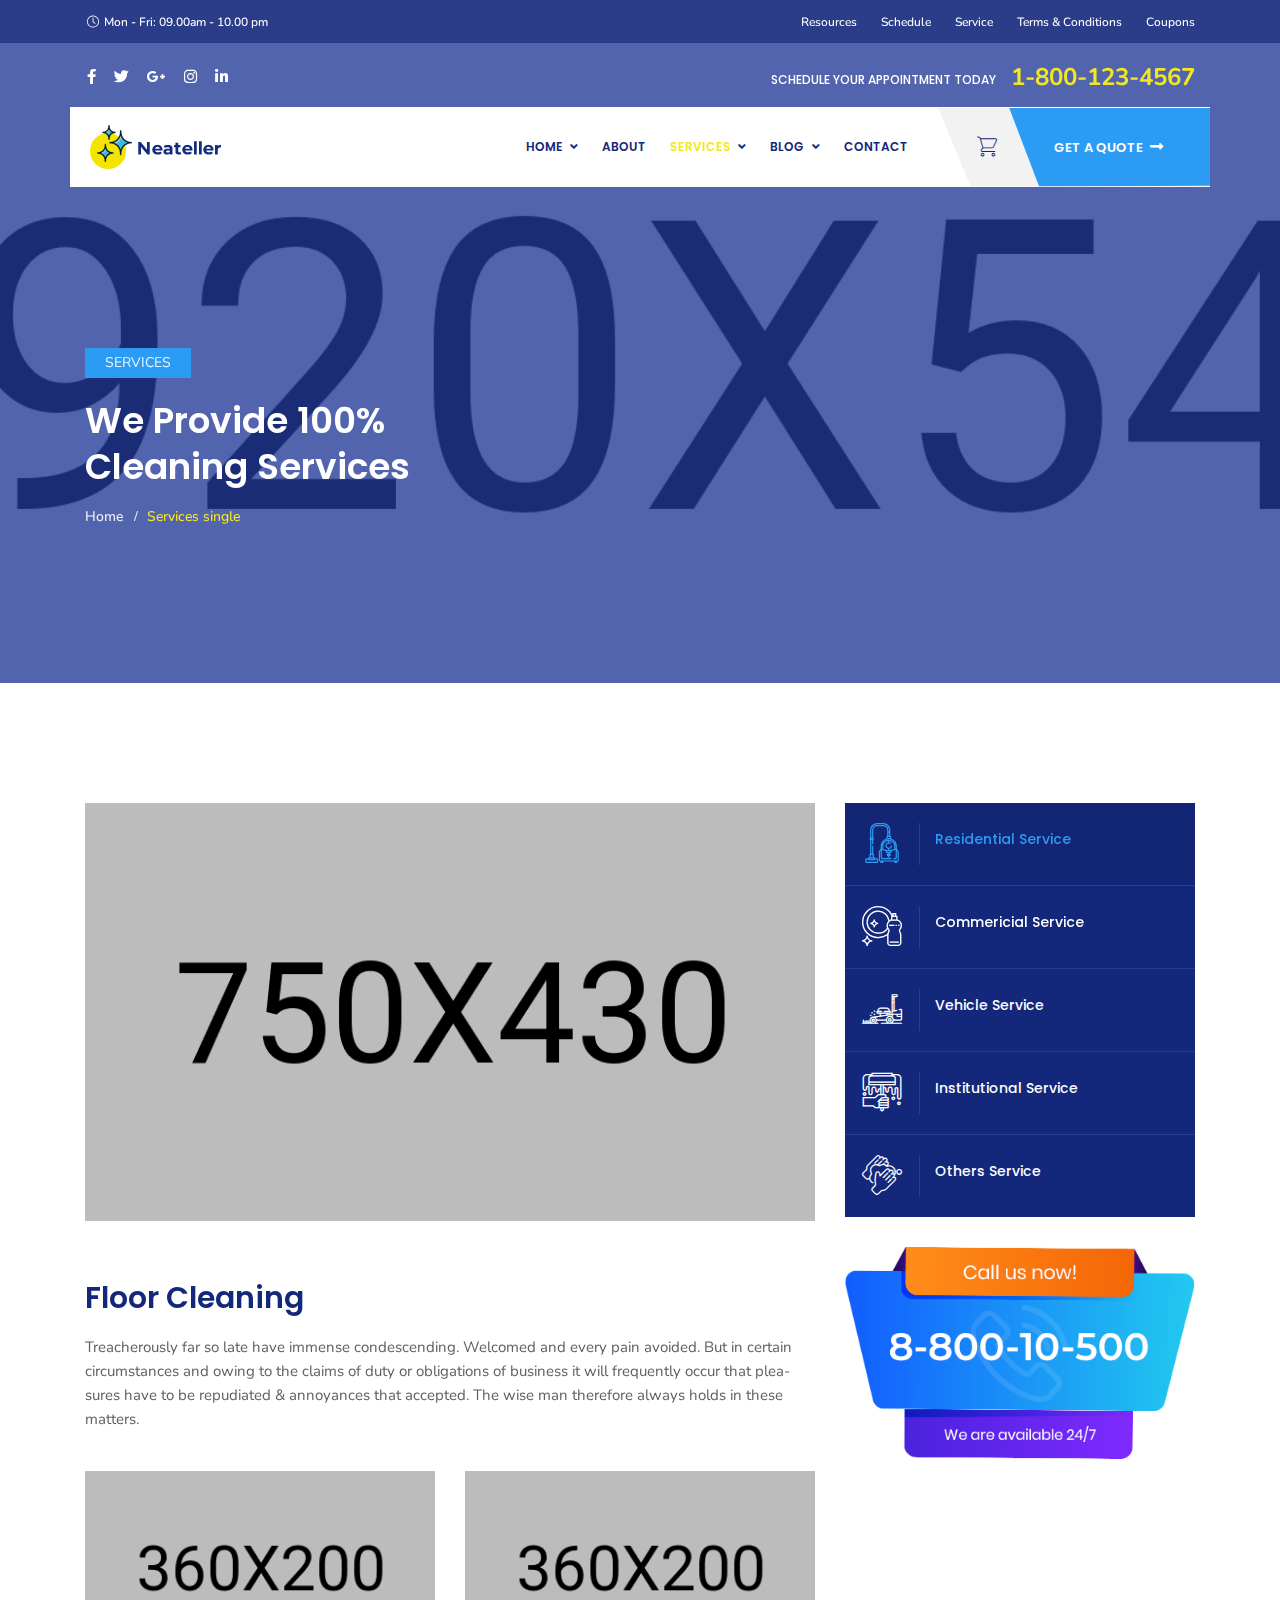
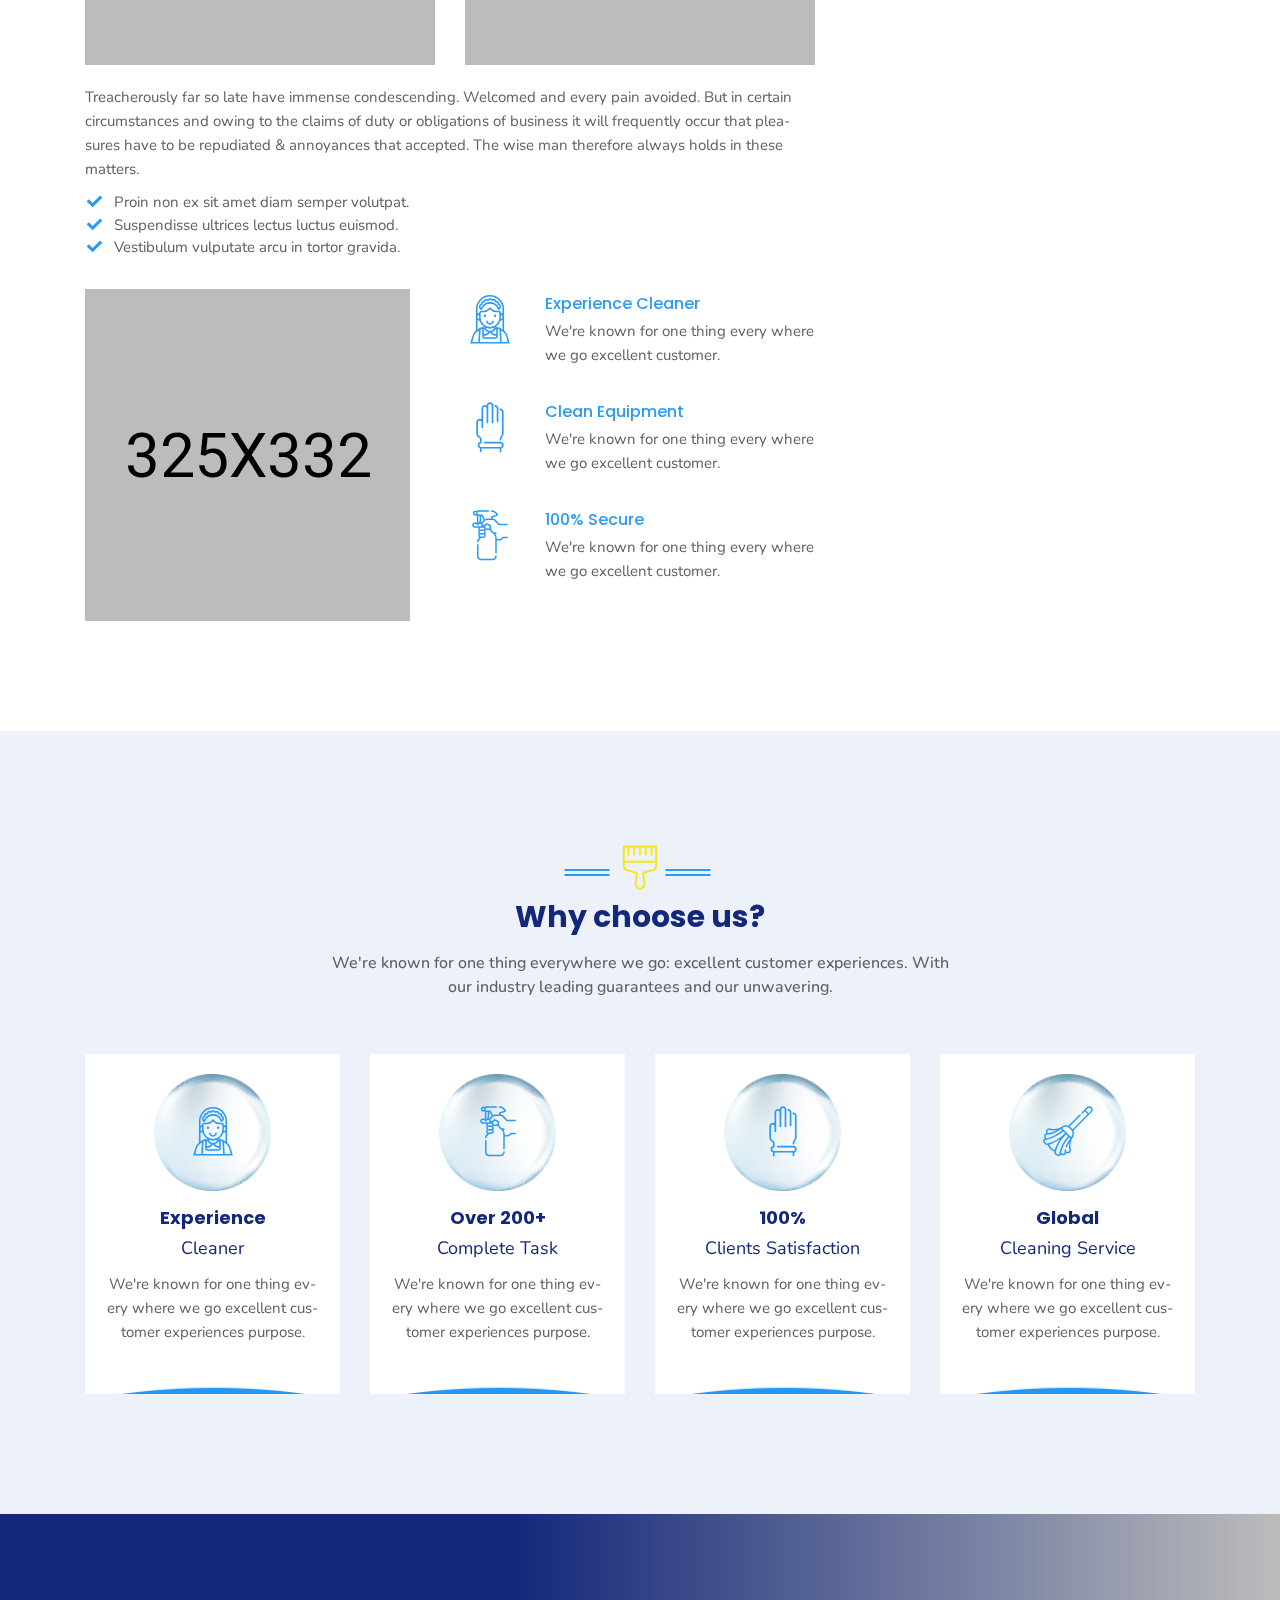
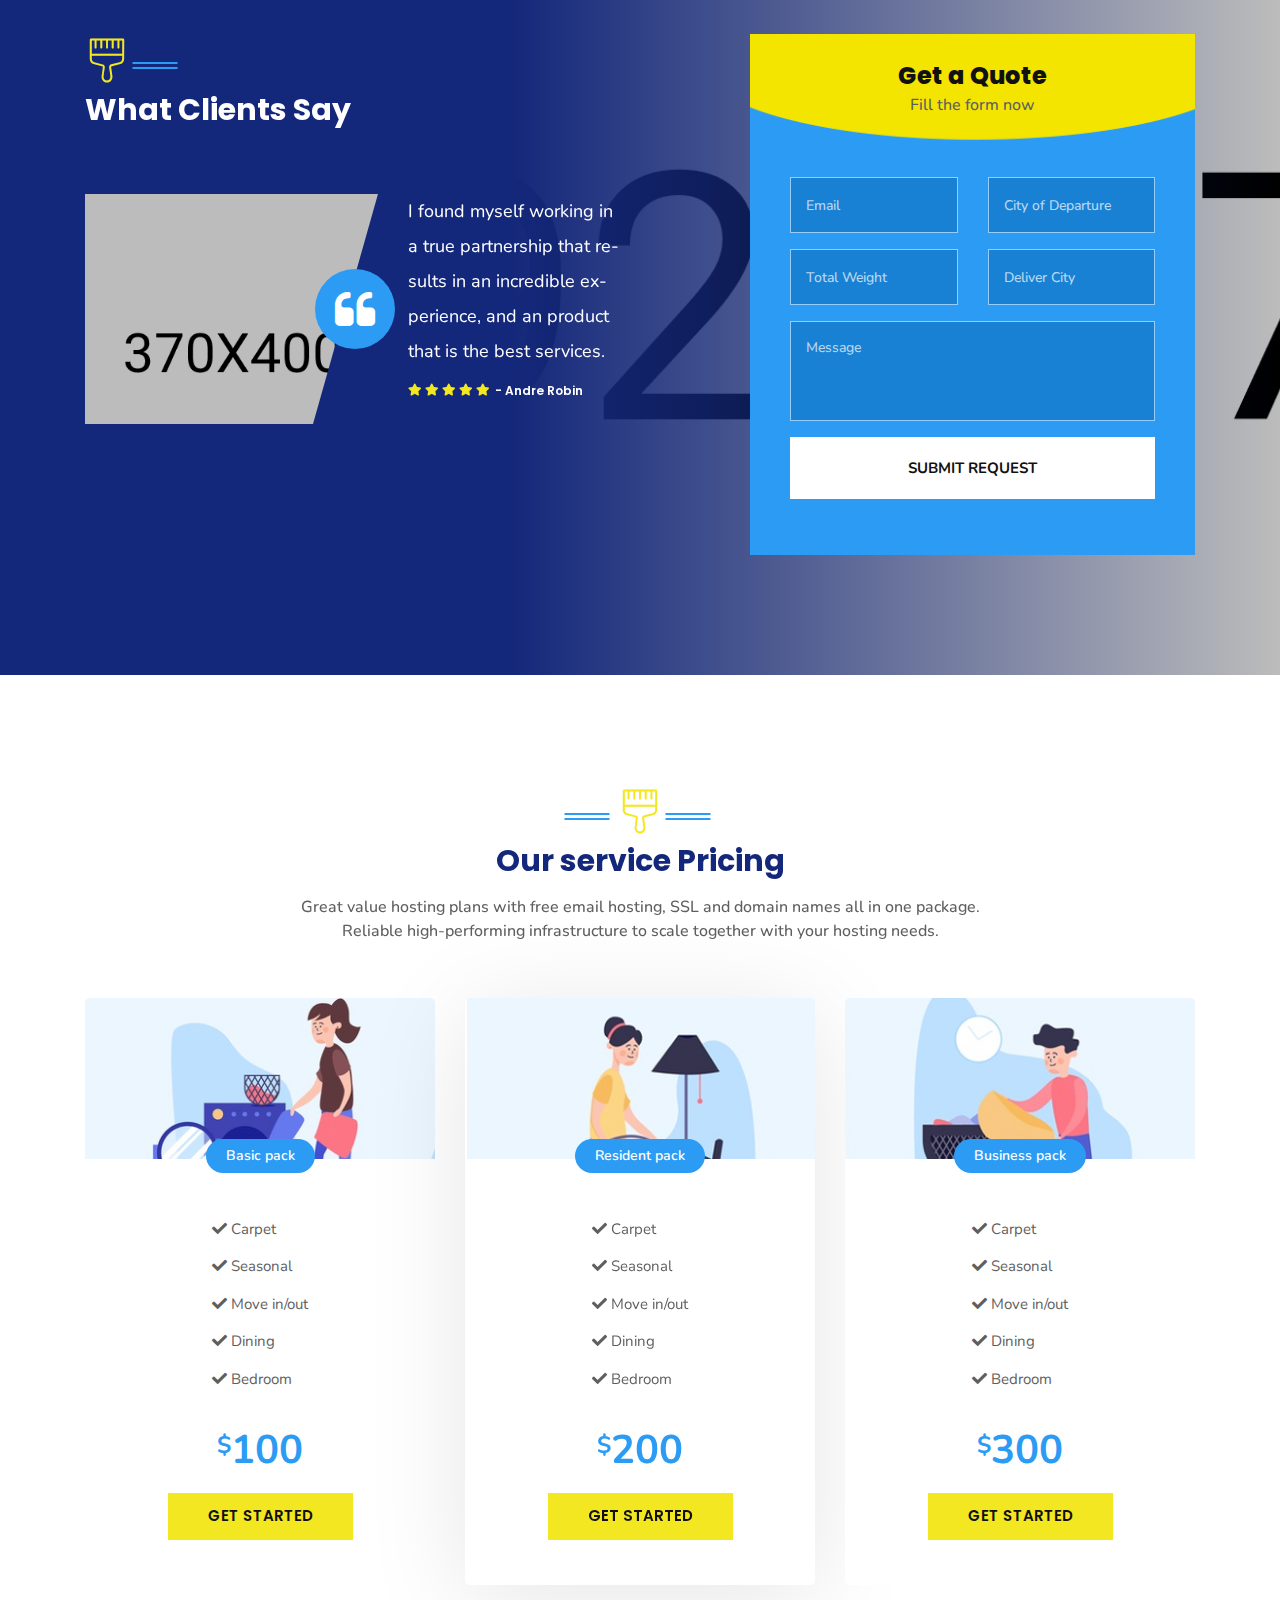
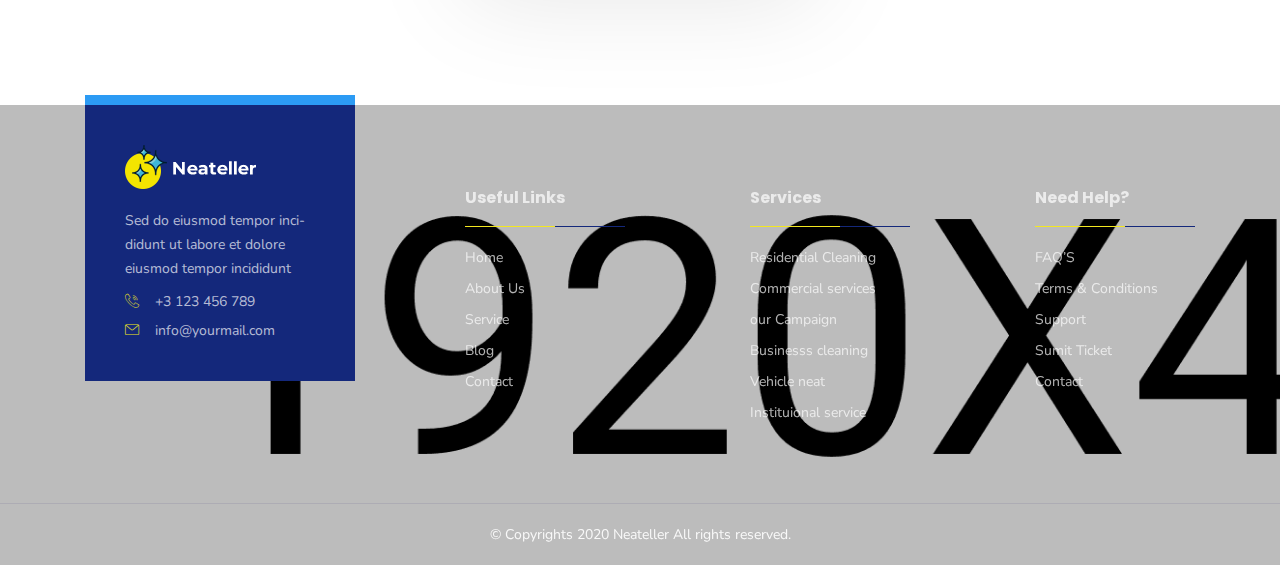
<file: Neateller/services-details.html>
<!DOCTYPE html>
<html lang="en">

<head>
    <meta charset="UTF-8">
    <meta name="viewport" content="width=device-width, initial-scale=1.0">
    <meta http-equiv="X-UA-Compatible" content="IE=edge" />
    <meta http-equiv="X-UA-Compatible" content="ie=edge">
    <title>Neateller - Cleaning Services HTML Template</title>
    <!-- favicon -->
    <link rel=icon href=favicon.ico sizes="20x20" type="image/png">
    <!-- animate -->
    <link rel="stylesheet" href="assets/css/animate.css">
    <!-- bootstrap -->
    <link rel="stylesheet" href="assets/css/bootstrap.min.css">
    <!-- magnific popup -->
    <link rel="stylesheet" href="assets/css/magnific-popup.css">
    <!-- owl carousel -->
    <link rel="stylesheet" href="assets/css/owl.carousel.min.css">
    <!-- fontawesome -->
    <link rel="stylesheet" href="assets/css/font-awesome.min.css">
    <!-- flaticon -->
    <link rel="stylesheet" href="assets/css/flaticon.css">
    <!-- Main Stylesheet -->
    <link rel="stylesheet" href="assets/css/style.css">
    <!-- responsive Stylesheet -->
    <link rel="stylesheet" href="assets/css/responsive.css">

</head>

<body>
    <!-- preloader area start -->
    <div class="preloader" id="preloader">
        <div class="preloader-inner">
            <div class="blobs">
                <div class="blob-center"></div>
                <div class="blob"></div>
                <div class="blob"></div>
                <div class="blob"></div>
                <div class="blob"></div>
                <div class="blob"></div>
                <div class="blob"></div>
            </div>
        </div>
    </div>
    <!-- preloader area end -->
    <!-- //. search Popup -->
    <div class="body-overlay" id="body-overlay"></div>
    <div class="search-popup" id="search-popup">
        <form action="index.html" class="search-form">
            <div class="form-group">
                <input type="text" class="form-control" placeholder="Search.....">
            </div>
            <button class="close-btn border-none"><i class="fas fa-times"></i></button>
        </form>
    </div>
    <div class="header-style-01">
        <div class="topbar-area">
            <div class="container">
                <div class="row">
                    <div class="col-lg-12">
                        <div class="topbar-inner">
                            <div class="left-contnet">
                                <ul class="info-items">
                                    <li><a href="#"><i class="flaticon-clock-1"></i>Mon - Fri: 09.00am - 10.00 pm</a></li>
                                </ul>
                            </div>
                            <div class="right-contnet">
                                <ul class="info-items">
                                    <li><a href="#">Resources</a></li>
                                    <li><a href="#">Schedule</a></li>
                                    <li><a href="#">Service</a></li>
                                    <li><a href="#">Terms & Conditions </a></li>
                                    <li><a href="#">Coupons</a></li>
                                </ul>
                            </div>
                        </div>
                    </div>
                </div>
            </div>
        </div>
        <div class="info-bar">
            <div class="info-bar-bottom style-01">
                <div class="container">
                    <div class="row">
                        <div class="col-lg-12">
                            <div class="info-bar-inner">
                                <div class="left-content-area">
                                    <div class="social-link">
                                        <ul>
                                            <li><a href="#"><i class="fab fa-facebook-f"></i></a></li>
                                            <li><a href="#"><i class="fab fa-twitter"></i></a></li>
                                            <li><a href="#"><i class="fab fa-google-plus-g"></i></a></li>
                                            <li><a href="#"><i class="fab fa-instagram"></i></a></li>
                                            <li><a href="#"><i class="fab fa-linkedin-in"></i></a></li>
                                        </ul>
                                    </div>
                                </div>
                                <div class="right-content-area">
                                    <div class="info-bottom-right">
                                        <ul class="info-items-02">
                                            <li>
                                                <h4 class="title">SCHEDULE YOUR APPOINTMENT TODAY</h4>
                                                <a href="tel:000111555"> <span class="number">1-800-123-4567 </span>
                                                </a>
                                            </li>
                                        </ul>
                                    </div>
                                </div>
                            </div>
                        </div>
                    </div>
                </div>
            </div>
        </div>
        <!-- support bar area end -->
        <nav class="navbar navbar-area navbar-expand-lg has-topbar nav-style-02">
            <div class="container nav-container">
                <div class="responsive-mobile-menu">
                    <div class="logo-wrapper">
                        <a href="index.html" class="logo">
                            <img src="assets/img/logo.png" alt="">
                        </a>
                    </div>
                    <button class="navbar-toggler" type="button" data-toggle="collapse" data-target="#bizcoxx_main_menu" aria-expanded="false" aria-label="Toggle navigation">
                        <span class="navbar-toggler-icon"></span>
                    </button>
                </div>
                <div class="collapse navbar-collapse" id="bizcoxx_main_menu">
                    <ul class="navbar-nav">
                        <li class="menu-item-has-children">
                            <a href="#">Home</a>
                            <ul class="sub-menu">
                                <li><a href="index.html">Home 01</a></li>
                                <li><a href="index-2.html">Home 02</a></li>
                                <li><a href="index-3.html">Home 03</a></li>
                                <li><a href="index-4.html">Home 04</a></li>
                            </ul>
                        </li>
                        <li><a href="about.html">About</a></li>
                        <li class="menu-item-has-children current-menu-item">
                            <a href="#">Services</a>
                            <ul class="sub-menu">
                                <li><a href="services.html">Services</a></li>
                                <li><a href="services-details.html">Services Details</a></li>
                            </ul>
                        </li>
                        <li class="menu-item-has-children">
                            <a href="#">Blog</a>
                            <ul class="sub-menu">
                                <li><a href="blog.html">Blog</a></li>
                                <li><a href="blog-details.html">Blog Details</a></li>
                            </ul>
                        </li>
                        <li><a href="contact.html">Contact</a></li>
                    </ul>
                </div>
                <div class="nav-right-content">
                    <div class="icon-part">
                        <ul>
                            <li class="cart"><a href="#"><i class="flaticon-shopping-cart"></i></a></li>
                        </ul>
                    </div>
                    <div class="btn-wrapper">
                        <a href="#" class="request-btn">Get a quote<i class="fas fa-long-arrow-alt-right"></i></a>
                    </div>
                </div>
            </div>
        </nav>
        <!-- navbar area end -->
    </div>
    <!-- breadcrumb Area -->
    <div class="breadcrumb-area" style="background-image:url(assets/img/breadcrumb/01.png);">
        <div class="container">
            <div class="row">
                <div class="col-lg-12">
                    <div class="breadcrumb-inner">
                        <p>Services</p>
                        <h2 class="page-title">We provide 100% cleaning services</h2>
                        <ul class="page-list">
                            <li><a href="index.html">Home</a></li>
                            <li><a href="#">Services single</a></li>
                        </ul>
                    </div>
                </div>
            </div>
        </div>
    </div>
    <!-- Services Details Area -->
    <div class="page-content our-attoryney padding-top-120 padding-bottom-80">
        <div class="container">
            <div class="row">
                <div class="col-lg-8">
                    <div class="blog-details-item">
                        <div class="thumb padding-bottom-40">
                            <img src="assets/img/service/single/01.png" alt="blog">
                        </div>
                        <h2 class="title">Floor Cleaning </h2>
                        <p>Treacherously far so late have immense condescending. Welcomed and every pain avoided. But in certain circumstances and owing to the claims of duty or obligations of business it will frequently occur that pleasures have to be repudiated
                            &amp; annoyances that accepted. The wise man therefore always holds in these matters. </p>
                        <div class="service-img-thumb padding-top-30">
                            <div class="row">
                                <div class="col-md-6">
                                    <div class="thumb">
                                        <img src="assets/img/service/single/02.png" alt="">
                                    </div>
                                </div>
                                <div class="col-md-6">
                                    <div class="thumb-02">
                                        <img src="assets/img/service/single/03.png" alt="">
                                    </div>
                                </div>
                            </div>
                        </div>
                        <p>Treacherously far so late have immense condescending. Welcomed and every pain avoided. But in certain circumstances and owing to the claims of duty or obligations of business it will frequently occur that pleasures have to be repudiated
                            &amp; annoyances that accepted. The wise man therefore always holds in these matters. </p>
                        <ul>
                            <li><a href="#"><i class="fas fa-check"></i>Proin non ex sit amet diam semper volutpat.</a></li>
                            <li><a href="#"><i class="fas fa-check"></i>Suspendisse ultrices lectus luctus euismod.</a></li>
                            <li><a href="#"><i class="fas fa-check"></i>Vestibulum vulputate arcu in tortor gravida.</a></li>
                        </ul>
                        <div class="section-inner-work padding-30">
                            <div class="row">
                                <div class="col-md-6">
                                    <div class="service-work-img">
                                        <img src="assets/img/service/single/04.png" alt="">
                                    </div>
                                </div>
                                <div class="col-md-6">
                                    <div class="service-single-item">
                                        <div class="icon">
                                            <i class="flaticon-maid"></i>
                                        </div>
                                        <div class="content">
                                            <h4 class="title">Experience Cleaner
                                            </h4>
                                            <p>We're known for one thing every where we go excellent customer.</p>
                                        </div>
                                    </div>
                                    <div class="service-single-item">
                                        <div class="icon">
                                            <i class="flaticon-glove"></i>
                                        </div>
                                        <div class="content">
                                            <h4 class="title">Clean Equipment
                                            </h4>
                                            <p>We're known for one thing every where we go excellent customer.</p>
                                        </div>
                                    </div>
                                    <div class="service-single-item">
                                        <div class="icon">
                                            <i class="flaticon-cleaning-spray"></i>
                                        </div>
                                        <div class="content">
                                            <h4 class="title">100% Secure
                                            </h4>
                                            <p>We're known for one thing every where we go excellent customer. </p>
                                        </div>
                                    </div>
                                </div>
                            </div>
                        </div>
                    </div>
                </div>
                <div class="col-lg-4">
                    <div class="widget-nav-menu margin-bottom-30">
                        <ul>
                            <li>
                                <a href="#" class="service-item-list active style-01">
                                    <div class="service-icon style-01">
                                        <i class="flaticon-vacuum"></i>
                                    </div>
                                    <div class="service-title">
                                        <h4 class="title">Residential Service</h4>
                                    </div>
                                </a>
                            </li>
                            <li>
                                <a href="#" class="service-item-list style-01">
                                    <div class="service-icon style-02">
                                        <i class="flaticon-dish"></i>
                                    </div>
                                    <div class="service-title">
                                        <h4 class="title">Commericial Service</h4>
                                    </div>
                                </a>
                            </li>
                            <li>
                                <a href="#" class="service-item-list style-01">
                                    <div class="service-icon style-02">
                                        <i class="flaticon-lawn-mower"></i>
                                    </div>
                                    <div class="service-title">
                                        <h4 class="title">Vehicle Service</h4>
                                    </div>
                                </a>
                            </li>
                            <li>
                                <a href="#" class="service-item-list style-01">
                                    <div class="service-icon style-03">
                                        <i class="flaticon-wash-1"></i>
                                    </div>
                                    <div class="service-title">
                                        <h4 class="title">Institutional Service</h4>
                                    </div>
                                </a>
                            </li>
                            <li>
                                <a href="#" class="service-item-list style-01">
                                    <div class="service-icon style-03">
                                        <i class="flaticon-washing-hands"></i>
                                    </div>
                                    <div class="service-title">
                                        <h4 class="title">Others Service</h4>
                                    </div>
                                </a>
                            </li>
                        </ul>
                    </div>
                    <div class="widget-nav-contact">
                        <div class="contact-img bg-image">
                            <img src="assets/img/contact/01.png" alt="">
                        </div>
                    </div>
                </div>
            </div>
        </div>
    </div>
    <!-- why choose us area start  -->
    <section class="why-choose-use-area bg-liteblue padding-top-110 padding-bottom-90">
        <div class="container">
            <div class="row justify-content-center">
                <div class="col-xl-7 col-sm-12 col-12">
                    <div class="section-title desktop-center margin-bottom-55">
                        <div class="icon">
                            <span class="line-one"></span>
                            <span class="line-two"></span>
                            <i class="flaticon-paint-brush"></i>
                            <span class="line-three"></span>
                            <span class="line-four"></span>
                        </div>
                        <h2 class="title">Why choose us?</h2>
                        <p>We're known for one thing everywhere we go: excellent customer experiences. With our industry leading guarantees and our unwavering.</p>
                    </div>
                </div>
            </div>
            <div class="row">
                <div class="col-lg-3 col-md-6 col-sm-6">
                    <div class="choose-single-item margin-bottom-30 bg-image">
                        <div class="icon bg-image" style="background-image: url(assets/img/choose/01.png);">
                            <i class="flaticon-maid"></i>
                        </div>
                        <div class="content">
                            <a href="#">
                                <h4 class="title">Experience</h4>
                                <span class="subtitle">Cleaner</span>
                            </a>
                            <p>We're known for one thing every where we go excellent customer experiences purpose.</p>
                        </div>
                    </div>
                </div>
                <div class="col-lg-3 col-md-6 col-sm-6">
                    <div class="choose-single-item margin-bottom-30 bg-image">
                        <div class="icon bg-image" style="background-image: url(assets/img/choose/01.png);">
                            <i class="flaticon-cleaning-spray"></i>
                        </div>
                        <div class="content">
                            <a href="#">
                                <h4 class="title">Over 200+</h4>
                                <span class="subtitle">Complete Task</span>
                            </a>
                            <p>We're known for one thing every where we go excellent customer experiences purpose.</p>
                        </div>
                    </div>
                </div>
                <div class="col-lg-3 col-md-6 col-sm-6">
                    <div class="choose-single-item margin-bottom-30 bg-image">
                        <div class="icon bg-image" style="background-image: url(assets/img/choose/01.png);">
                            <i class="flaticon-glove"></i>
                        </div>
                        <div class="content">
                            <a href="#">
                                <h4 class="title">100%</h4>
                                <span class="subtitle">Clients Satisfaction</span>
                            </a>
                            <p>We're known for one thing every where we go excellent customer experiences purpose.</p>
                        </div>
                    </div>
                </div>
                <div class="col-lg-3 col-md-6 col-sm-6">
                    <div class="choose-single-item margin-bottom-30 bg-image">
                        <div class="icon bg-image" style="background-image: url(assets/img/choose/01.png);">
                            <i class="flaticon-mop"></i>
                        </div>
                        <div class="content">
                            <a href="#">
                                <h4 class="title">Global</h4>
                                <span class="subtitle">Cleaning Service</span>
                            </a>
                            <p>We're known for one thing every where we go excellent customer experiences purpose.</p>
                        </div>
                    </div>
                </div>
            </div>
        </div>
    </section>
    <!-- why choose us area end -->
    <!-- Our Event -->
    <div class="contact-area bg-image-02 padding-top-120 padding-bottom-120" style="background-image: url(assets/img/contact/bg.png);">
        <div class="container">
            <div class="row">
                <div class="col-lg-6">
                    <div class="row padding-bottom-50">
                        <div class="col-lg-8">
                            <div class="section-title white">
                                <div class="icon">
                                    <i class="flaticon-paint-brush"></i>
                                    <span class="line-three"></span>
                                    <span class="line-four"></span>
                                </div>
                                <h2 class="title">What Clients Say</h2>
                            </div>
                        </div>
                    </div>
                    <div class="testimonial-carousel-area">
                        <div class="testimonial-carousel-02">
                            <div class="single-testimonial-item style-01">
                                <div class="thumb bg-image" style="background-image: url(assets/img/testimonial/01.png);"></div>
                                <div class="content">
                                    <div class="icon">
                                        <i class="flaticon-quote-left"></i>
                                    </div>
                                    <p class="description">I found myself working in a true partnership that results in an incredible experience, and an product that is the best services. </p>
                                    <div class="author-details">
                                        <div class="author-meta">
                                            <div class="ratings">
                                                <i class="fa fa-star" aria-hidden="true"></i>
                                                <i class="fa fa-star" aria-hidden="true"></i>
                                                <i class="fa fa-star" aria-hidden="true"></i>
                                                <i class="fa fa-star" aria-hidden="true"></i>
                                                <i class="fa fa-star" aria-hidden="true"></i>
                                            </div>
                                            <h4 class="title"> - Andre Robin
                                            </h4>
                                        </div>
                                    </div>
                                </div>
                            </div>
                            <div class="single-testimonial-item style-01">
                                <div class="thumb bg-image" style="background-image: url(assets/img/testimonial/02.png);"></div>
                                <div class="content">
                                    <div class="icon">
                                        <i class="flaticon-quote-left"></i>
                                    </div>
                                    <p class="description">I found myself working in a true partnership that results in an incredible experience, and an product that is the best services. </p>
                                    <div class="author-details">
                                        <div class="author-meta">
                                            <div class="ratings">
                                                <i class="fa fa-star" aria-hidden="true"></i>
                                                <i class="fa fa-star" aria-hidden="true"></i>
                                                <i class="fa fa-star" aria-hidden="true"></i>
                                                <i class="fa fa-star" aria-hidden="true"></i>
                                                <i class="fa fa-star" aria-hidden="true"></i>
                                            </div>
                                            <h4 class="title"> - Andre Robin
                                            </h4>
                                        </div>
                                    </div>
                                </div>
                            </div>
                        </div>
                    </div>
                </div>
                <div class="col-lg-5 offset-lg-1">
                    <div class="request-page-form-wrap">
                        <div class="section-title bg-image" style="background-image: url(assets/img/contact/02.png);">
                            <h4 class="title">Get a Quote</h4>
                            <p>Fill the form now</p>
                        </div>
                        <form action="request.html" class="request-page-form" novalidate="novalidate">
                            <div class="row">
                                <div class="col-md-6">
                                    <div class="form-group">
                                        <input type="email" name="email" placeholder="Email" class="form-control" required="" aria-required="true">
                                    </div>
                                </div>
                                <div class="col-md-6">
                                    <div class="form-group">
                                        <input type="text" name="city" placeholder="City of Departure" class="form-control" required="" aria-required="true">
                                    </div>
                                </div>
                                <div class="col-md-6">
                                    <div class="form-group">
                                        <input type="text" name="weight" placeholder="Total Weight" class="form-control" required="" aria-required="true">
                                    </div>
                                </div>
                                <div class="col-md-6">
                                    <div class="form-group">
                                        <input type="text" name="city" placeholder="Deliver City" class="form-control" required="" aria-required="true">
                                    </div>
                                </div>
                                <div class="col-md-12">
                                    <div class="form-group">
                                        <textarea name="your-message" cols="40" rows="10" class="form-control" aria-required="true" aria-invalid="false" placeholder="Message"></textarea>
                                    </div>
                                </div>
                                <div class="col-md-12">
                                    <div class="form-group">
                                        <input type="submit" value="Submit Request" class="submit-btn">
                                    </div>
                                </div>
                            </div>
                        </form>
                    </div>
                </div>
            </div>
        </div>
    </div>
    <!-- Price Plan -->
    <div class="price-plan-area bg-white padding-top-110 padding-bottom-90">
        <div class="container">
            <div class="row justify-content-center">
                <div class="col-lg-8">
                    <div class="section-title extra desktop-center margin-bottom-55">
                        <div class="icon">
                            <span class="line-one"></span>
                            <span class="line-two"></span>
                            <i class="flaticon-paint-brush"></i>
                            <span class="line-three"></span>
                            <span class="line-four"></span>
                        </div>
                        <h3 class="title">Our service Pricing</h3>
                        <p>Great value hosting plans with free email hosting, SSL and domain names all in one package. Reliable high-performing infrastructure to scale together with your hosting needs. </p>
                    </div>
                </div>
            </div>
            <div class="row">
                <div class="col-lg-4 col-md-6">
                    <div class="single-price-plan-01">
                        <div class="price-header">
                            <div class="img-icon"><img src="assets/img/price/01.png" alt=""></div>
                            <h4 class="title">Basic pack</h4>
                        </div>
                        <div class="price-body">
                            <ul>
                                <li><i class="fa fa-check success"></i> Carpet</li>
                                <li><i class="fa fa-check success"></i> Seasonal</li>
                                <li><i class="fa fa-check success"></i> Move in/out</li>
                                <li><i class="fa fa-check success"></i> Dining</li>
                                <li><i class="fa fa-check success"></i> Bedroom</li>
                            </ul>
                        </div>
                        <div class="price-wrap">
                            <span class="sign">$</span>100
                        </div>
                        <div class="price-footer">
                            <div class="btn-wrapper">
                                <a href="#" class="boxed-btn">get started</a>
                            </div>
                        </div>
                    </div>
                </div>
                <div class="col-lg-4 col-md-6">
                    <div class="single-price-plan-01 active">
                        <div class="price-header">
                            <div class="img-icon"><img src="assets/img/price/02.png" alt=""></div>
                            <h4 class="title">Resident pack</h4>
                        </div>
                        <div class="price-body">
                            <ul>
                                <li><i class="fa fa-check success"></i> Carpet</li>
                                <li><i class="fa fa-check success"></i> Seasonal</li>
                                <li><i class="fa fa-check success"></i> Move in/out</li>
                                <li><i class="fa fa-check success"></i> Dining</li>
                                <li><i class="fa fa-check success"></i> Bedroom</li>
                            </ul>
                        </div>
                        <div class="price-wrap">
                            <span class="sign">$</span>200
                        </div>
                        <div class="price-footer">
                            <div class="btn-wrapper">
                                <a href="#" class="boxed-btn">get started</a>
                            </div>
                        </div>
                    </div>
                </div>
                <div class="col-lg-4 col-md-6">
                    <div class="single-price-plan-01">
                        <div class="price-header">
                            <div class="img-icon"><img src="assets/img/price/03.png" alt=""></div>
                            <h4 class="title">Business pack</h4>
                        </div>
                        <div class="price-body">
                            <ul>
                                <li><i class="fa fa-check success"></i> Carpet</li>
                                <li><i class="fa fa-check success"></i> Seasonal</li>
                                <li><i class="fa fa-check success"></i> Move in/out</li>
                                <li><i class="fa fa-check success"></i> Dining</li>
                                <li><i class="fa fa-check success"></i> Bedroom</li>
                            </ul>
                        </div>
                        <div class="price-wrap">
                            <span class="sign">$</span>300
                        </div>
                        <div class="price-footer">
                            <div class="btn-wrapper">
                                <a href="#" class="boxed-btn">get started</a>
                            </div>
                        </div>
                    </div>
                </div>
            </div>
        </div>
    </div>
    <!-- footer area start -->
    <footer class="footer-area bg-blue-02 bg-image" style="background-image: url(assets/img/bg/footer-bg.png);">
        <div class="footer-top padding-bottom-50 padding-top-80">
            <div class="container">
                <div class="row">
                    <div class="col-lg-3 col-md-6 col-sm-6">
                        <div class="footer-widget widget">
                            <div class="about_us_widget style-01">
                                <a href="index.html" class="footer-logo"> <img src="assets/img/logo-02.png" alt="footer logo"></a>
                                <p>Sed do eiusmod tempor incididunt ut labore et dolore eiusmod tempor incididunt </p>
                                <ul class="contact_info_list">
                                    <li class="single-info-item">
                                        <div class="icon">
                                            <i class="flaticon-call"></i>
                                        </div>
                                        <div class="details">
                                            +3 123 456 789
                                        </div>
                                    </li>
                                    <li class="single-info-item">
                                        <div class="icon">
                                            <i class="flaticon-mail"></i>
                                        </div>
                                        <div class="details">
                                            info@yourmail.com
                                        </div>
                                    </li>
                                </ul>
                            </div>
                        </div>
                    </div>
                    <div class="col-lg-2 offset-lg-1 col-md-6 col-sm-6">
                        <div class="footer-widget widget widget_nav_menu">
                            <h4 class="widget-title">Useful links</h4>
                            <ul>
                                <li><a href="#">Home</a></li>
                                <li><a href="#">About Us</a></li>
                                <li><a href="#">Service</a></li>
                                <li><a href="#">Blog</a></li>
                                <li><a href="#">Contact</a></li>
                            </ul>
                        </div>
                    </div>
                    <div class="col-lg-2 offset-lg-1 col-md-6 col-sm-6">
                        <div class="footer-widget widget widget_nav_menu">
                            <h4 class="widget-title">Services</h4>
                            <ul>
                                <li><a href="#">Residential Cleaning
                                </a></li>
                                <li><a href="#">Commercial services</a></li>
                                <li><a href="#">our Campaign</a></li>
                                <li><a href="#">Businesss cleaning</a></li>
                                <li><a href="#">Vehicle neat</a></li>
                                <li><a href="#">Instituional service</a></li>
                            </ul>
                        </div>
                    </div>
                    <div class="col-lg-2 offset-lg-1 col-md-6 col-sm-6">
                        <div class="footer-widget widget widget_nav_menu">
                            <h4 class="widget-title">Need Help?</h4>
                            <ul>
                                <li><a href="#">FAQ’S</a></li>
                                <li><a href="#">Terms & Conditions</a></li>
                                <li><a href="#">Support</a></li>
                                <li><a href="#">Sumit Ticket</a></li>
                                <li><a href="#">Contact</a></li>
                            </ul>
                        </div>
                    </div>
                </div>
            </div>
        </div>
        <div class="copyright-area">
            <div class="container">
                <div class="row">
                    <div class="col-lg-12">
                        <div class="copyright-area-inner">
                            &copy; Copyrights 2020 Neateller All rights reserved.
                        </div>
                    </div>
                </div>
            </div>
        </div>
    </footer>
    <!-- footer area end -->
    <!-- back to top area start -->
    <div class="back-to-top">
        <span class="back-top"><i class="fa fa-angle-up"></i></span>
    </div>
    <!-- back to top area end -->


    <!-- jquery -->
    <script src="assets/js/jquery-2.2.4.min.js"></script>
    <!-- bootstrap -->
    <script src="assets/js/bootstrap.min.js"></script>
    <!-- magnific popup -->
    <script src="assets/js/jquery.magnific-popup.js"></script>
    <!-- wow -->
    <script src="assets/js/wow.min.js"></script>
    <!-- owl carousel -->
    <script src="assets/js/owl.carousel.min.js"></script>
    <!-- waypoint -->
    <script src="assets/js/waypoints.min.js"></script>
    <!-- counterup -->
    <script src="assets/js/jquery.counterup.min.js"></script>
    <!-- imageloaded -->
    <script src="assets/js/imagesloaded.pkgd.min.js"></script>
    <!-- isotope -->
    <script src="assets/js/isotope.pkgd.min.js"></script>
    <!-- main js -->
    <script src="assets/js/main.js"></script>

</body>

</html>
</file>
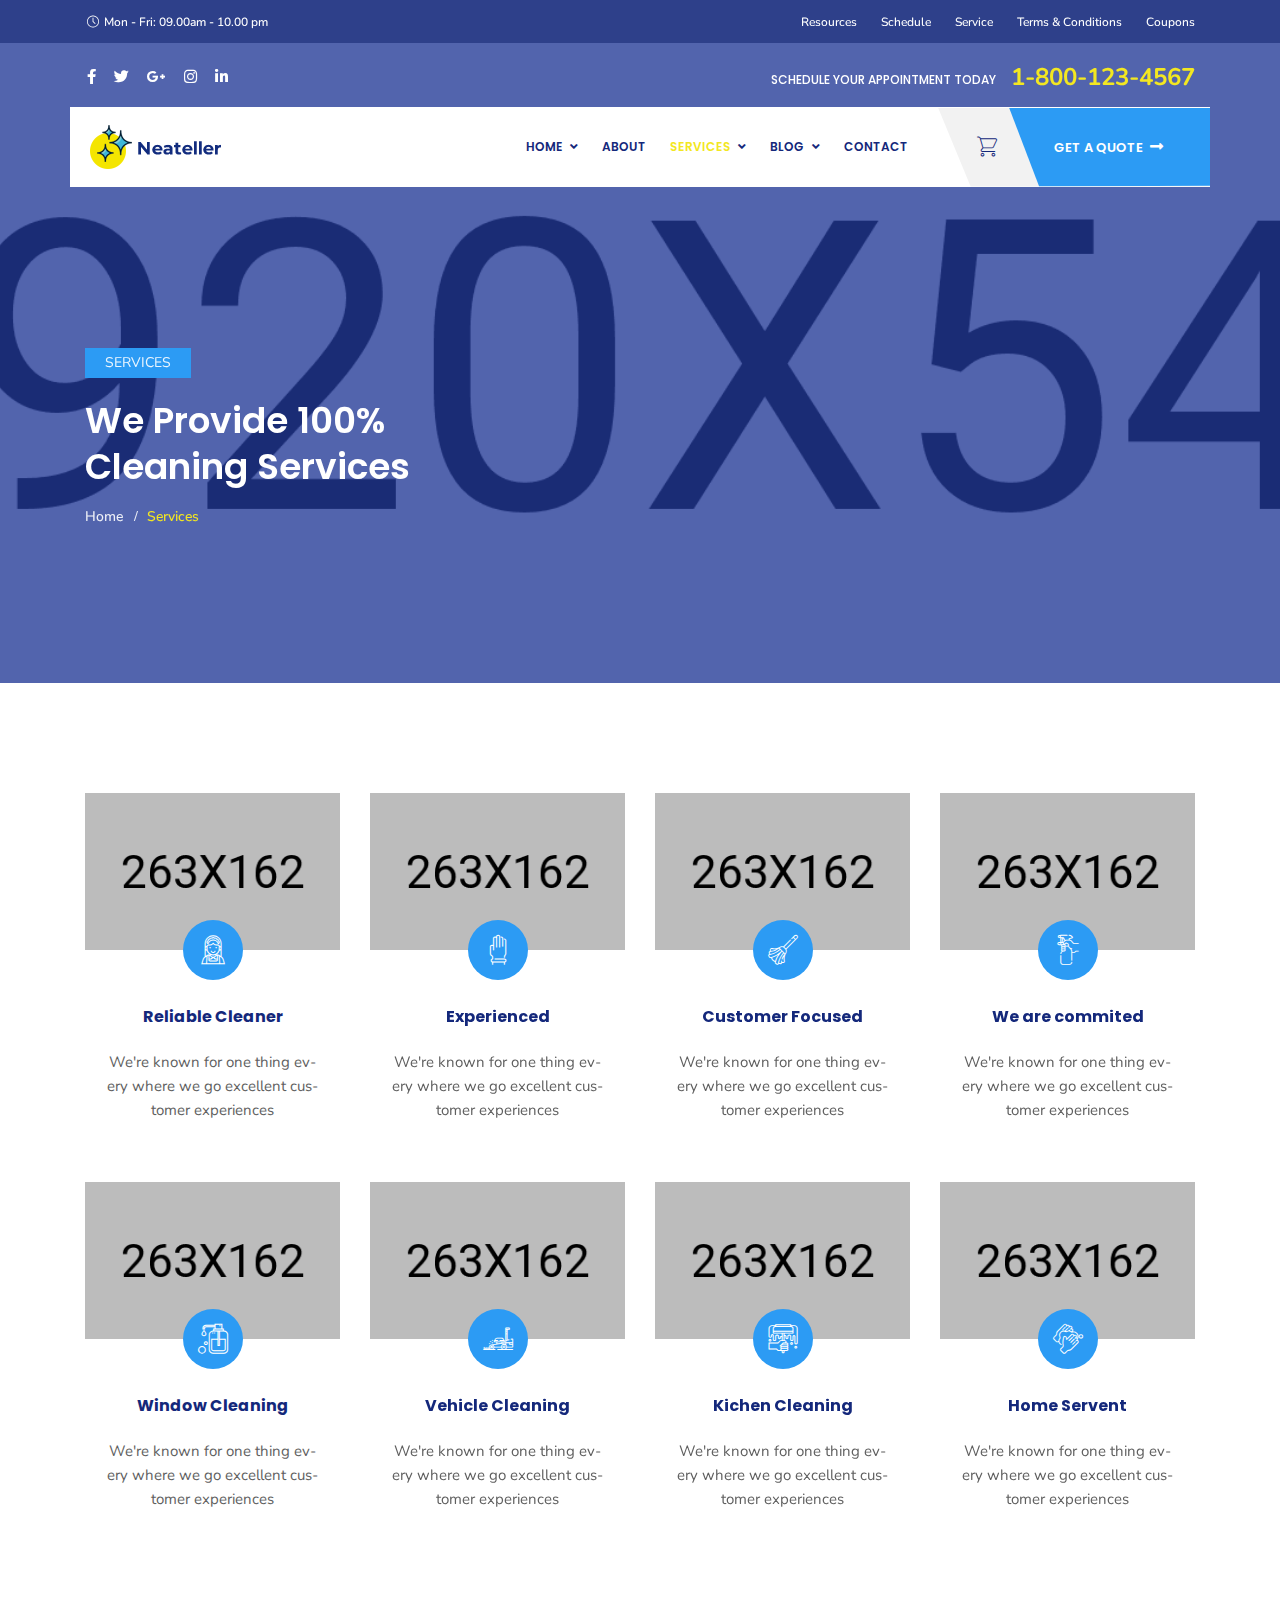
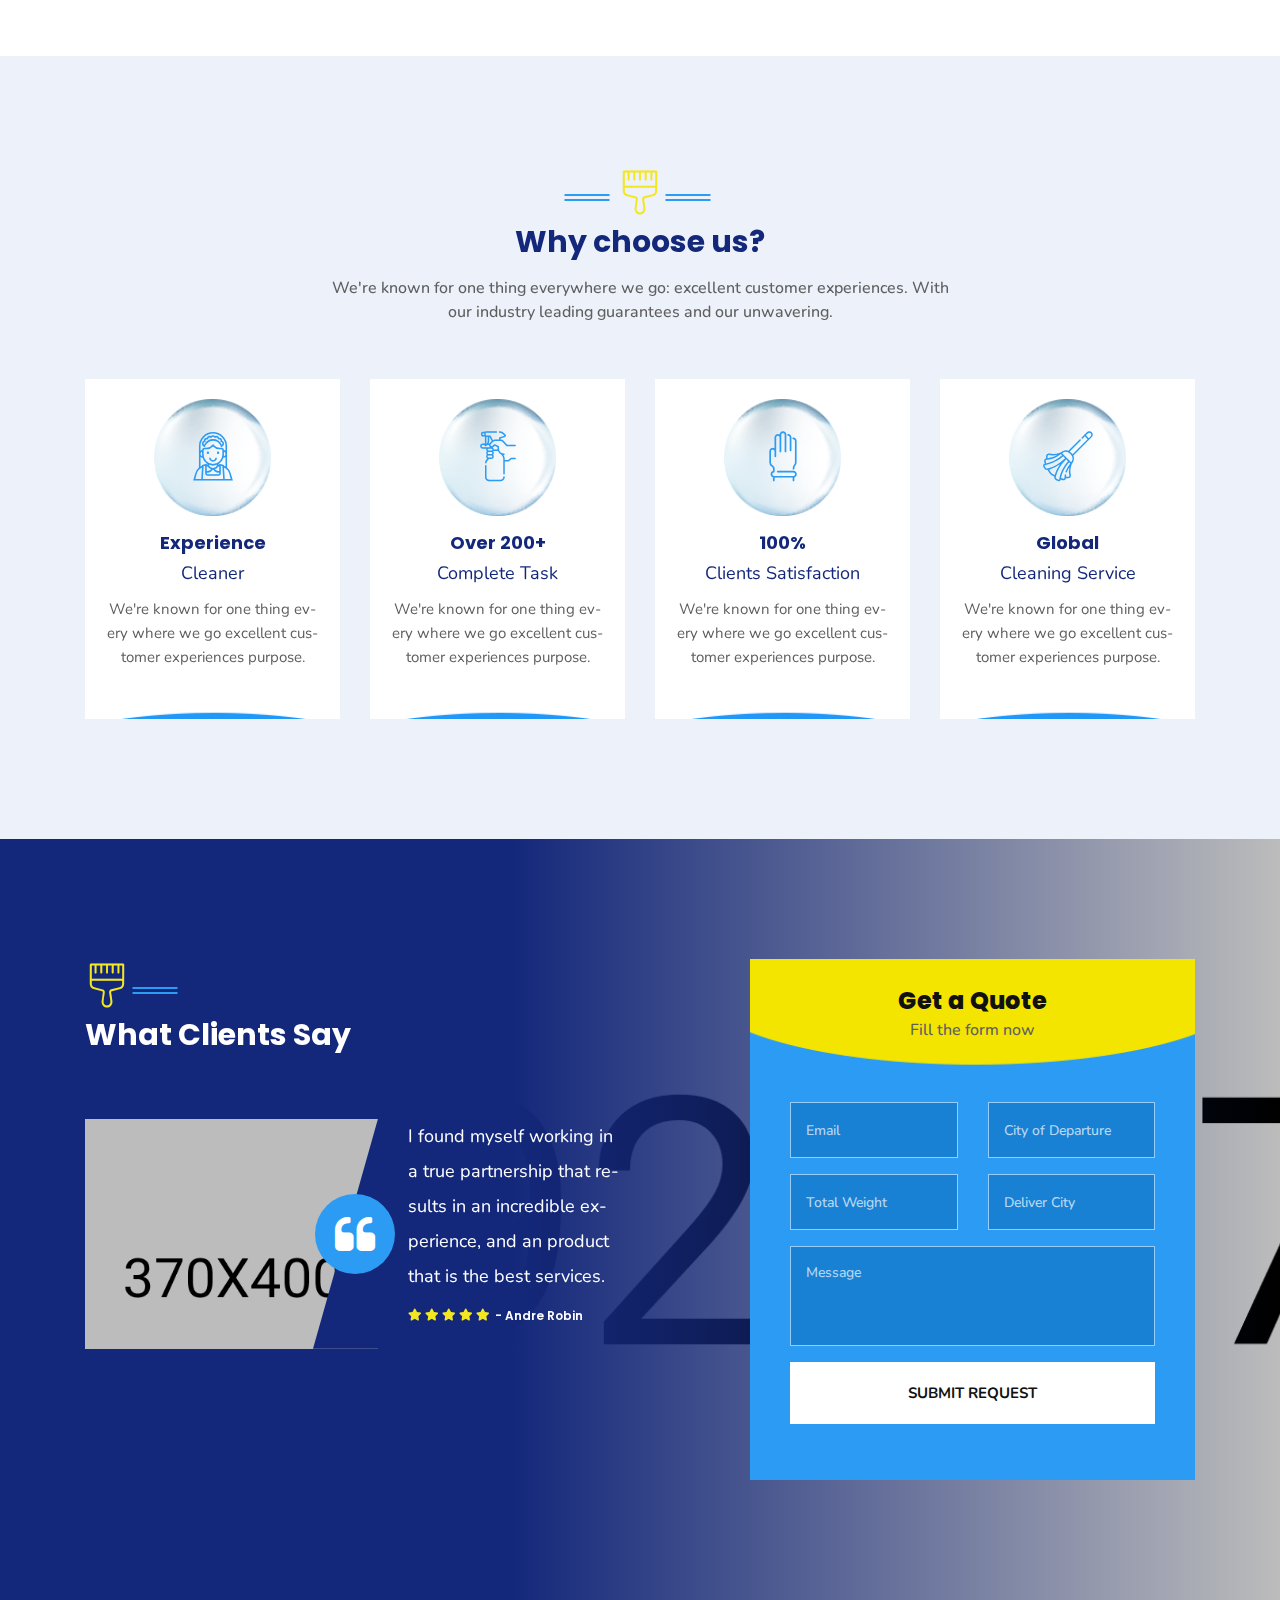
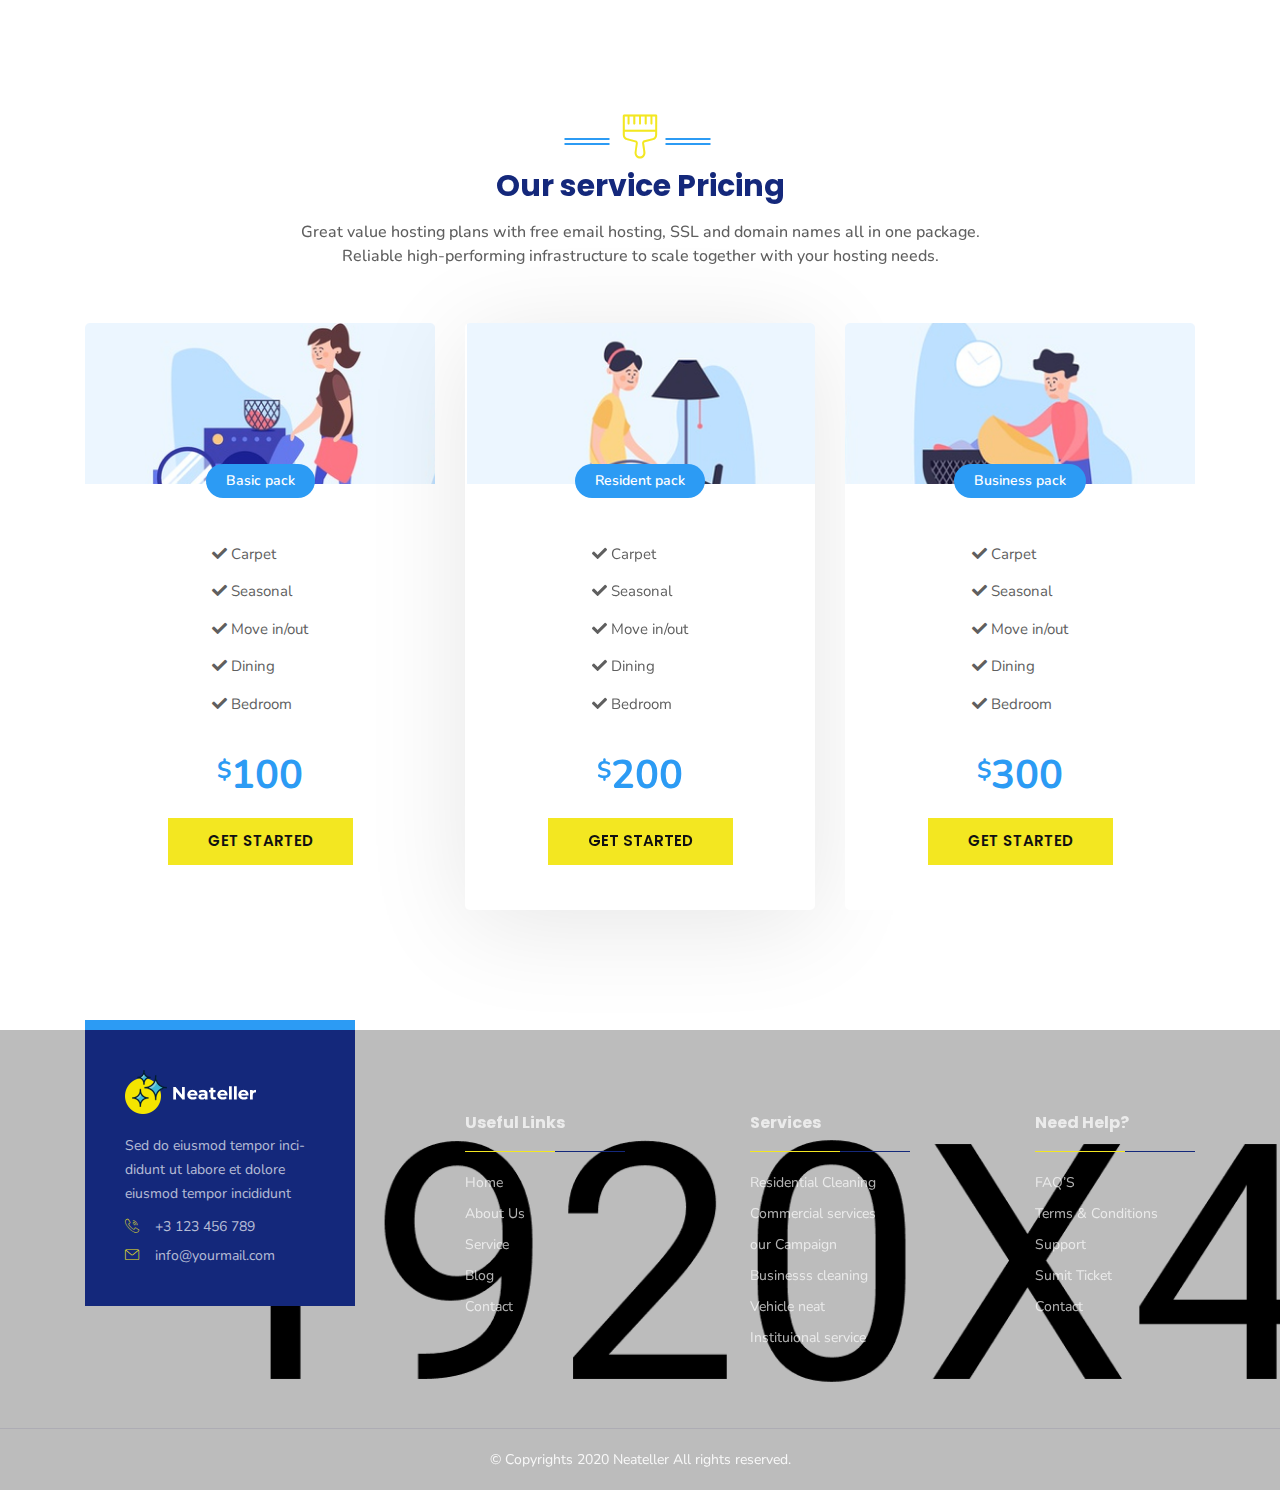
<file: Neateller/services.html>
<!DOCTYPE html>
<html lang="en">

<head>
    <meta charset="UTF-8">
    <meta name="viewport" content="width=device-width, initial-scale=1.0">
    <meta http-equiv="X-UA-Compatible" content="IE=edge" />
    <meta http-equiv="X-UA-Compatible" content="ie=edge">
    <title>Neateller - Cleaning Services HTML Template</title>
    <!-- favicon -->
    <link rel=icon href=favicon.ico sizes="20x20" type="image/png">
    <!-- animate -->
    <link rel="stylesheet" href="assets/css/animate.css">
    <!-- bootstrap -->
    <link rel="stylesheet" href="assets/css/bootstrap.min.css">
    <!-- magnific popup -->
    <link rel="stylesheet" href="assets/css/magnific-popup.css">
    <!-- owl carousel -->
    <link rel="stylesheet" href="assets/css/owl.carousel.min.css">
    <!-- fontawesome -->
    <link rel="stylesheet" href="assets/css/font-awesome.min.css">
    <!-- flaticon -->
    <link rel="stylesheet" href="assets/css/flaticon.css">
    <!-- Main Stylesheet -->
    <link rel="stylesheet" href="assets/css/style.css">
    <!-- responsive Stylesheet -->
    <link rel="stylesheet" href="assets/css/responsive.css">

</head>

<body>
    <!-- preloader area start -->
    <div class="preloader" id="preloader">
        <div class="preloader-inner">
            <div class="blobs">
                <div class="blob-center"></div>
                <div class="blob"></div>
                <div class="blob"></div>
                <div class="blob"></div>
                <div class="blob"></div>
                <div class="blob"></div>
                <div class="blob"></div>
            </div>
        </div>
    </div>
    <!-- preloader area end -->
    <!-- //. search Popup -->
    <div class="body-overlay" id="body-overlay"></div>
    <div class="search-popup" id="search-popup">
        <form action="index.html" class="search-form">
            <div class="form-group">
                <input type="text" class="form-control" placeholder="Search.....">
            </div>
            <button class="close-btn border-none"><i class="fas fa-times"></i></button>
        </form>
    </div>
    <div class="header-style-01">
        <div class="topbar-area">
            <div class="container">
                <div class="row">
                    <div class="col-lg-12">
                        <div class="topbar-inner">
                            <div class="left-contnet">
                                <ul class="info-items">
                                    <li><a href="#"><i class="flaticon-clock-1"></i>Mon - Fri: 09.00am - 10.00 pm</a></li>
                                </ul>
                            </div>
                            <div class="right-contnet">
                                <ul class="info-items">
                                    <li><a href="#">Resources</a></li>
                                    <li><a href="#">Schedule</a></li>
                                    <li><a href="#">Service</a></li>
                                    <li><a href="#">Terms & Conditions </a></li>
                                    <li><a href="#">Coupons</a></li>
                                </ul>
                            </div>
                        </div>
                    </div>
                </div>
            </div>
        </div>
        <div class="info-bar">
            <div class="info-bar-bottom style-01">
                <div class="container">
                    <div class="row">
                        <div class="col-lg-12">
                            <div class="info-bar-inner">
                                <div class="left-content-area">
                                    <div class="social-link">
                                        <ul>
                                            <li><a href="#"><i class="fab fa-facebook-f"></i></a></li>
                                            <li><a href="#"><i class="fab fa-twitter"></i></a></li>
                                            <li><a href="#"><i class="fab fa-google-plus-g"></i></a></li>
                                            <li><a href="#"><i class="fab fa-instagram"></i></a></li>
                                            <li><a href="#"><i class="fab fa-linkedin-in"></i></a></li>
                                        </ul>
                                    </div>
                                </div>
                                <div class="right-content-area">
                                    <div class="info-bottom-right">
                                        <ul class="info-items-02">
                                            <li>
                                                <h4 class="title">SCHEDULE YOUR APPOINTMENT TODAY</h4>
                                                <a href="tel:000111555"> <span class="number">1-800-123-4567 </span>
                                                </a>
                                            </li>
                                        </ul>
                                    </div>
                                </div>
                            </div>
                        </div>
                    </div>
                </div>
            </div>
        </div>
        <!-- support bar area end -->
        <nav class="navbar navbar-area navbar-expand-lg has-topbar nav-style-02">
            <div class="container nav-container">
                <div class="responsive-mobile-menu">
                    <div class="logo-wrapper">
                        <a href="index.html" class="logo">
                            <img src="assets/img/logo.png" alt="">
                        </a>
                    </div>
                    <button class="navbar-toggler" type="button" data-toggle="collapse" data-target="#bizcoxx_main_menu" aria-expanded="false" aria-label="Toggle navigation">
                        <span class="navbar-toggler-icon"></span>
                    </button>
                </div>
                <div class="collapse navbar-collapse" id="bizcoxx_main_menu">
                    <ul class="navbar-nav">
                        <li class="menu-item-has-children">
                            <a href="#">Home</a>
                            <ul class="sub-menu">
                                <li><a href="index.html">Home 01</a></li>
                                <li><a href="index-2.html">Home 02</a></li>
                                <li><a href="index-3.html">Home 03</a></li>
                                <li><a href="index-4.html">Home 04</a></li>
                            </ul>
                        </li>
                        <li><a href="about.html">About</a></li>
                        <li class="menu-item-has-children current-menu-item">
                            <a href="#">Services</a>
                            <ul class="sub-menu">
                                <li><a href="services.html">Services</a></li>
                                <li><a href="services-details.html">Services Details</a></li>
                            </ul>
                        </li>
                        <li class="menu-item-has-children">
                            <a href="#">Blog</a>
                            <ul class="sub-menu">
                                <li><a href="blog.html">Blog</a></li>
                                <li><a href="blog-details.html">Blog Details</a></li>
                            </ul>
                        </li>
                        <li><a href="contact.html">Contact</a></li>
                    </ul>
                </div>
                <div class="nav-right-content">
                    <div class="icon-part">
                        <ul>
                            <li class="cart"><a href="#"><i class="flaticon-shopping-cart"></i></a></li>
                        </ul>
                    </div>
                    <div class="btn-wrapper">
                        <a href="#" class="request-btn">Get a quote<i class="fas fa-long-arrow-alt-right"></i></a>
                    </div>
                </div>
            </div>
        </nav>
        <!-- navbar area end -->
    </div>
    <!-- breadcrumb Area -->
    <div class="breadcrumb-area" style="background-image:url(assets/img/breadcrumb/01.png);">
        <div class="container">
            <div class="row">
                <div class="col-lg-12">
                    <div class="breadcrumb-inner">
                        <p>Services</p>
                        <h2 class="page-title">We provide 100% cleaning services</h2>
                        <ul class="page-list">
                            <li><a href="index.html">Home</a></li>
                            <li><a href="#">Services</a></li>
                        </ul>
                    </div>
                </div>
            </div>
        </div>
    </div>
    <!-- cleaning-company Area -->
    <section class="cleaning-company-area bg-white padding-top-110 padding-bottom-85">
        <div class="container">
            <div class="row">
                <div class="col-lg-3 col-md-6 col-sm-6">
                    <div class="cleaning-single-item margin-bottom-30">
                        <div class="thumb">
                            <img src="assets/img/cleaning/01.png" alt="">
                        </div>
                        <div class="icon">
                            <i class="flaticon-maid"></i>
                        </div>
                        <div class="content">
                            <h4 class="title">Reliable Cleaner</h4>
                            <p>We're known for one thing every where we go excellent customer experiences </p>
                        </div>
                    </div>
                </div>
                <div class="col-lg-3 col-md-6 col-sm-6">
                    <div class="cleaning-single-item margin-bottom-30">
                        <div class="thumb">
                            <img src="assets/img/cleaning/02.png" alt="">
                        </div>
                        <div class="icon">
                            <i class="flaticon-glove"></i>
                        </div>
                        <div class="content">
                            <h4 class="title">Experienced</h4>
                            <p>We're known for one thing every where we go excellent customer experiences </p>
                        </div>
                    </div>
                </div>
                <div class="col-lg-3 col-md-6 col-sm-6">
                    <div class="cleaning-single-item margin-bottom-30">
                        <div class="thumb">
                            <img src="assets/img/cleaning/03.png" alt="">
                        </div>
                        <div class="icon">
                            <i class="flaticon-mop"></i>
                        </div>
                        <div class="content">
                            <h4 class="title">Customer Focused</h4>
                            <p>We're known for one thing every where we go excellent customer experiences </p>
                        </div>
                    </div>
                </div>
                <div class="col-lg-3 col-md-6 col-sm-6">
                    <div class="cleaning-single-item margin-bottom-30">
                        <div class="thumb">
                            <img src="assets/img/cleaning/04.png" alt="">
                        </div>
                        <div class="icon">
                            <i class="flaticon-cleaning-spray"></i>
                        </div>
                        <div class="content">
                            <h4 class="title">We are commited</h4>
                            <p>We're known for one thing every where we go excellent customer experiences </p>
                        </div>
                    </div>
                </div>
                <div class="col-lg-3 col-md-6 col-sm-6">
                    <div class="cleaning-single-item margin-bottom-30">
                        <div class="thumb">
                            <img src="assets/img/cleaning/05.png" alt="">
                        </div>
                        <div class="icon">
                            <i class="flaticon-liquid-soap"></i>
                        </div>
                        <div class="content">
                            <h4 class="title">Window Cleaning </h4>
                            <p>We're known for one thing every where we go excellent customer experiences </p>
                        </div>
                    </div>
                </div>
                <div class="col-lg-3 col-md-6 col-sm-6">
                    <div class="cleaning-single-item margin-bottom-30">
                        <div class="thumb">
                            <img src="assets/img/cleaning/06.png" alt="">
                        </div>
                        <div class="icon">
                            <i class="flaticon-lawn-mower"></i>
                        </div>
                        <div class="content">
                            <h4 class="title">Vehicle Cleaning</h4>
                            <p>We're known for one thing every where we go excellent customer experiences </p>
                        </div>
                    </div>
                </div>
                <div class="col-lg-3 col-md-6 col-sm-6">
                    <div class="cleaning-single-item margin-bottom-30">
                        <div class="thumb">
                            <img src="assets/img/cleaning/07.png" alt="">
                        </div>
                        <div class="icon">
                            <i class="flaticon-wash-1"></i>
                        </div>
                        <div class="content">
                            <h4 class="title">Kichen Cleaning</h4>
                            <p>We're known for one thing every where we go excellent customer experiences </p>
                        </div>
                    </div>
                </div>
                <div class="col-lg-3 col-md-6 col-sm-6">
                    <div class="cleaning-single-item margin-bottom-30">
                        <div class="thumb">
                            <img src="assets/img/cleaning/08.png" alt="">
                        </div>
                        <div class="icon">
                            <i class="flaticon-washing-hands"></i>
                        </div>
                        <div class="content">
                            <h4 class="title">Home Servent</h4>
                            <p>We're known for one thing every where we go excellent customer experiences </p>
                        </div>
                    </div>
                </div>
            </div>
        </div>
    </section>
    <!-- why choose us area start  -->
    <section class="why-choose-use-area bg-liteblue padding-top-110 padding-bottom-90">
        <div class="container">
            <div class="row justify-content-center">
                <div class="col-xl-7 col-sm-12 col-12">
                    <div class="section-title desktop-center margin-bottom-55">
                        <div class="icon">
                            <span class="line-one"></span>
                            <span class="line-two"></span>
                            <i class="flaticon-paint-brush"></i>
                            <span class="line-three"></span>
                            <span class="line-four"></span>
                        </div>
                        <h2 class="title">Why choose us?</h2>
                        <p>We're known for one thing everywhere we go: excellent customer experiences. With our industry leading guarantees and our unwavering.</p>
                    </div>
                </div>
            </div>
            <div class="row">
                <div class="col-lg-3 col-md-6 col-sm-6">
                    <div class="choose-single-item margin-bottom-30 bg-image">
                        <div class="icon bg-image" style="background-image: url(assets/img/choose/01.png);">
                            <i class="flaticon-maid"></i>
                        </div>
                        <div class="content">
                            <a href="#">
                                <h4 class="title">Experience</h4>
                                <span class="subtitle">Cleaner</span>
                            </a>
                            <p>We're known for one thing every where we go excellent customer experiences purpose.</p>
                        </div>
                    </div>
                </div>
                <div class="col-lg-3 col-md-6 col-sm-6">
                    <div class="choose-single-item margin-bottom-30 bg-image">
                        <div class="icon bg-image" style="background-image: url(assets/img/choose/01.png);">
                            <i class="flaticon-cleaning-spray"></i>
                        </div>
                        <div class="content">
                            <a href="#">
                                <h4 class="title">Over 200+</h4>
                                <span class="subtitle">Complete Task</span>
                            </a>
                            <p>We're known for one thing every where we go excellent customer experiences purpose.</p>
                        </div>
                    </div>
                </div>
                <div class="col-lg-3 col-md-6 col-sm-6">
                    <div class="choose-single-item margin-bottom-30 bg-image">
                        <div class="icon bg-image" style="background-image: url(assets/img/choose/01.png);">
                            <i class="flaticon-glove"></i>
                        </div>
                        <div class="content">
                            <a href="#">
                                <h4 class="title">100%</h4>
                                <span class="subtitle">Clients Satisfaction</span>
                            </a>
                            <p>We're known for one thing every where we go excellent customer experiences purpose.</p>
                        </div>
                    </div>
                </div>
                <div class="col-lg-3 col-md-6 col-sm-6">
                    <div class="choose-single-item margin-bottom-30 bg-image">
                        <div class="icon bg-image" style="background-image: url(assets/img/choose/01.png);">
                            <i class="flaticon-mop"></i>
                        </div>
                        <div class="content">
                            <a href="#">
                                <h4 class="title">Global</h4>
                                <span class="subtitle">Cleaning Service</span>
                            </a>
                            <p>We're known for one thing every where we go excellent customer experiences purpose.</p>
                        </div>
                    </div>
                </div>
            </div>
        </div>
    </section>
    <!-- why choose us area end -->
    <!-- Our Event -->
    <div class="contact-area bg-image-02 padding-top-120 padding-bottom-120" style="background-image: url(assets/img/contact/bg.png);">
        <div class="container">
            <div class="row">
                <div class="col-lg-6">
                    <div class="row padding-bottom-50">
                        <div class="col-lg-8">
                            <div class="section-title white">
                                <div class="icon">
                                    <i class="flaticon-paint-brush"></i>
                                    <span class="line-three"></span>
                                    <span class="line-four"></span>
                                </div>
                                <h2 class="title">What Clients Say</h2>
                            </div>
                        </div>
                    </div>
                    <div class="testimonial-carousel-area">
                        <div class="testimonial-carousel-02">
                            <div class="single-testimonial-item style-01">
                                <div class="thumb bg-image" style="background-image: url(assets/img/testimonial/01.png);"></div>
                                <div class="content">
                                    <div class="icon">
                                        <i class="flaticon-quote-left"></i>
                                    </div>
                                    <p class="description">I found myself working in a true partnership that results in an incredible experience, and an product that is the best services. </p>
                                    <div class="author-details">
                                        <div class="author-meta">
                                            <div class="ratings">
                                                <i class="fa fa-star" aria-hidden="true"></i>
                                                <i class="fa fa-star" aria-hidden="true"></i>
                                                <i class="fa fa-star" aria-hidden="true"></i>
                                                <i class="fa fa-star" aria-hidden="true"></i>
                                                <i class="fa fa-star" aria-hidden="true"></i>
                                            </div>
                                            <h4 class="title"> - Andre Robin
                                            </h4>
                                        </div>
                                    </div>
                                </div>
                            </div>
                            <div class="single-testimonial-item style-01">
                                <div class="thumb bg-image" style="background-image: url(assets/img/testimonial/02.png);"></div>
                                <div class="content">
                                    <div class="icon">
                                        <i class="flaticon-quote-left"></i>
                                    </div>
                                    <p class="description">I found myself working in a true partnership that results in an incredible experience, and an product that is the best services. </p>
                                    <div class="author-details">
                                        <div class="author-meta">
                                            <div class="ratings">
                                                <i class="fa fa-star" aria-hidden="true"></i>
                                                <i class="fa fa-star" aria-hidden="true"></i>
                                                <i class="fa fa-star" aria-hidden="true"></i>
                                                <i class="fa fa-star" aria-hidden="true"></i>
                                                <i class="fa fa-star" aria-hidden="true"></i>
                                            </div>
                                            <h4 class="title"> - Andre Robin
                                            </h4>
                                        </div>
                                    </div>
                                </div>
                            </div>
                        </div>
                    </div>
                </div>
                <div class="col-lg-5 offset-lg-1">
                    <div class="request-page-form-wrap">
                        <div class="section-title bg-image" style="background-image: url(assets/img/contact/02.png);">
                            <h4 class="title">Get a Quote</h4>
                            <p>Fill the form now</p>
                        </div>
                        <form action="request.html" class="request-page-form" novalidate="novalidate">
                            <div class="row">
                                <div class="col-md-6">
                                    <div class="form-group">
                                        <input type="email" name="email" placeholder="Email" class="form-control" required="" aria-required="true">
                                    </div>
                                </div>
                                <div class="col-md-6">
                                    <div class="form-group">
                                        <input type="text" name="city" placeholder="City of Departure" class="form-control" required="" aria-required="true">
                                    </div>
                                </div>
                                <div class="col-md-6">
                                    <div class="form-group">
                                        <input type="text" name="weight" placeholder="Total Weight" class="form-control" required="" aria-required="true">
                                    </div>
                                </div>
                                <div class="col-md-6">
                                    <div class="form-group">
                                        <input type="text" name="city" placeholder="Deliver City" class="form-control" required="" aria-required="true">
                                    </div>
                                </div>
                                <div class="col-md-12">
                                    <div class="form-group">
                                        <textarea name="your-message" cols="40" rows="10" class="form-control" aria-required="true" aria-invalid="false" placeholder="Message"></textarea>
                                    </div>
                                </div>
                                <div class="col-md-12">
                                    <div class="form-group">
                                        <input type="submit" value="Submit Request" class="submit-btn">
                                    </div>
                                </div>
                            </div>
                        </form>
                    </div>
                </div>
            </div>
        </div>
    </div>
    <!-- Price Plan -->
    <div class="price-plan-area bg-white padding-top-110 padding-bottom-90">
        <div class="container">
            <div class="row justify-content-center">
                <div class="col-lg-8">
                    <div class="section-title extra desktop-center margin-bottom-55">
                        <div class="icon">
                            <span class="line-one"></span>
                            <span class="line-two"></span>
                            <i class="flaticon-paint-brush"></i>
                            <span class="line-three"></span>
                            <span class="line-four"></span>
                        </div>
                        <h3 class="title">Our service Pricing</h3>
                        <p>Great value hosting plans with free email hosting, SSL and domain names all in one package. Reliable high-performing infrastructure to scale together with your hosting needs. </p>
                    </div>
                </div>
            </div>
            <div class="row">
                <div class="col-lg-4 col-md-6">
                    <div class="single-price-plan-01">
                        <div class="price-header">
                            <div class="img-icon"><img src="assets/img/price/01.png" alt=""></div>
                            <h4 class="title">Basic pack</h4>
                        </div>
                        <div class="price-body">
                            <ul>
                                <li><i class="fa fa-check success"></i> Carpet</li>
                                <li><i class="fa fa-check success"></i> Seasonal</li>
                                <li><i class="fa fa-check success"></i> Move in/out</li>
                                <li><i class="fa fa-check success"></i> Dining</li>
                                <li><i class="fa fa-check success"></i> Bedroom</li>
                            </ul>
                        </div>
                        <div class="price-wrap">
                            <span class="sign">$</span>100
                        </div>
                        <div class="price-footer">
                            <div class="btn-wrapper">
                                <a href="#" class="boxed-btn">get started</a>
                            </div>
                        </div>
                    </div>
                </div>
                <div class="col-lg-4 col-md-6">
                    <div class="single-price-plan-01 active">
                        <div class="price-header">
                            <div class="img-icon"><img src="assets/img/price/02.png" alt=""></div>
                            <h4 class="title">Resident pack</h4>
                        </div>
                        <div class="price-body">
                            <ul>
                                <li><i class="fa fa-check success"></i> Carpet</li>
                                <li><i class="fa fa-check success"></i> Seasonal</li>
                                <li><i class="fa fa-check success"></i> Move in/out</li>
                                <li><i class="fa fa-check success"></i> Dining</li>
                                <li><i class="fa fa-check success"></i> Bedroom</li>
                            </ul>
                        </div>
                        <div class="price-wrap">
                            <span class="sign">$</span>200
                        </div>
                        <div class="price-footer">
                            <div class="btn-wrapper">
                                <a href="#" class="boxed-btn">get started</a>
                            </div>
                        </div>
                    </div>
                </div>
                <div class="col-lg-4 col-md-6">
                    <div class="single-price-plan-01">
                        <div class="price-header">
                            <div class="img-icon"><img src="assets/img/price/03.png" alt=""></div>
                            <h4 class="title">Business pack</h4>
                        </div>
                        <div class="price-body">
                            <ul>
                                <li><i class="fa fa-check success"></i> Carpet</li>
                                <li><i class="fa fa-check success"></i> Seasonal</li>
                                <li><i class="fa fa-check success"></i> Move in/out</li>
                                <li><i class="fa fa-check success"></i> Dining</li>
                                <li><i class="fa fa-check success"></i> Bedroom</li>
                            </ul>
                        </div>
                        <div class="price-wrap">
                            <span class="sign">$</span>300
                        </div>
                        <div class="price-footer">
                            <div class="btn-wrapper">
                                <a href="#" class="boxed-btn">get started</a>
                            </div>
                        </div>
                    </div>
                </div>
            </div>
        </div>
    </div>
    <!-- footer area start -->
    <footer class="footer-area bg-blue-02 bg-image" style="background-image: url(assets/img/bg/footer-bg.png);">
        <div class="footer-top padding-bottom-50 padding-top-80">
            <div class="container">
                <div class="row">
                    <div class="col-lg-3 col-md-6 col-sm-6">
                        <div class="footer-widget widget">
                            <div class="about_us_widget style-01">
                                <a href="index.html" class="footer-logo"> <img src="assets/img/logo-02.png" alt="footer logo"></a>
                                <p>Sed do eiusmod tempor incididunt ut labore et dolore eiusmod tempor incididunt </p>
                                <ul class="contact_info_list">
                                    <li class="single-info-item">
                                        <div class="icon">
                                            <i class="flaticon-call"></i>
                                        </div>
                                        <div class="details">
                                            +3 123 456 789
                                        </div>
                                    </li>
                                    <li class="single-info-item">
                                        <div class="icon">
                                            <i class="flaticon-mail"></i>
                                        </div>
                                        <div class="details">
                                            info@yourmail.com
                                        </div>
                                    </li>
                                </ul>
                            </div>
                        </div>
                    </div>
                    <div class="col-lg-2 offset-lg-1 col-md-6 col-sm-6">
                        <div class="footer-widget widget widget_nav_menu">
                            <h4 class="widget-title">Useful links</h4>
                            <ul>
                                <li><a href="#">Home</a></li>
                                <li><a href="#">About Us</a></li>
                                <li><a href="#">Service</a></li>
                                <li><a href="#">Blog</a></li>
                                <li><a href="#">Contact</a></li>
                            </ul>
                        </div>
                    </div>
                    <div class="col-lg-2 offset-lg-1 col-md-6 col-sm-6">
                        <div class="footer-widget widget widget_nav_menu">
                            <h4 class="widget-title">Services</h4>
                            <ul>
                                <li><a href="#">Residential Cleaning
                                </a></li>
                                <li><a href="#">Commercial services</a></li>
                                <li><a href="#">our Campaign</a></li>
                                <li><a href="#">Businesss cleaning</a></li>
                                <li><a href="#">Vehicle neat</a></li>
                                <li><a href="#">Instituional service</a></li>
                            </ul>
                        </div>
                    </div>
                    <div class="col-lg-2 offset-lg-1 col-md-6 col-sm-6">
                        <div class="footer-widget widget widget_nav_menu">
                            <h4 class="widget-title">Need Help?</h4>
                            <ul>
                                <li><a href="#">FAQ’S</a></li>
                                <li><a href="#">Terms & Conditions</a></li>
                                <li><a href="#">Support</a></li>
                                <li><a href="#">Sumit Ticket</a></li>
                                <li><a href="#">Contact</a></li>
                            </ul>
                        </div>
                    </div>
                </div>
            </div>
        </div>
        <div class="copyright-area">
            <div class="container">
                <div class="row">
                    <div class="col-lg-12">
                        <div class="copyright-area-inner">
                            &copy; Copyrights 2020 Neateller All rights reserved.
                        </div>
                    </div>
                </div>
            </div>
        </div>
    </footer>
    <!-- footer area end -->
    <!-- back to top area start -->
    <div class="back-to-top">
        <span class="back-top"><i class="fa fa-angle-up"></i></span>
    </div>
    <!-- back to top area end -->


    <!-- jquery -->
    <script src="assets/js/jquery-2.2.4.min.js"></script>
    <!-- bootstrap -->
    <script src="assets/js/bootstrap.min.js"></script>
    <!-- magnific popup -->
    <script src="assets/js/jquery.magnific-popup.js"></script>
    <!-- wow -->
    <script src="assets/js/wow.min.js"></script>
    <!-- owl carousel -->
    <script src="assets/js/owl.carousel.min.js"></script>
    <!-- waypoint -->
    <script src="assets/js/waypoints.min.js"></script>
    <!-- counterup -->
    <script src="assets/js/jquery.counterup.min.js"></script>
    <!-- imageloaded -->
    <script src="assets/js/imagesloaded.pkgd.min.js"></script>
    <!-- isotope -->
    <script src="assets/js/isotope.pkgd.min.js"></script>
    <!-- main js -->
    <script src="assets/js/main.js"></script>

</body>

</html>
</file>
<file: Neateller/assets/css/flaticon.css>
/*
  	Flaticon icon font: Flaticon
  	Creation date: 25/08/2019 15:18
  	*/
	
	@font-face {
	    font-family: "Flaticon";
	    src: url("../fonts/Flaticon.eot");
	    src: url("../fonts/Flaticon.eot?#iefix") format("embedded-opentype"), url("../fonts/Flaticon.woff2") format("woff2"), url("../fonts/Flaticon.woff") format("woff"), url("../fonts/Flaticon.ttf") format("truetype"), url("../fonts/Flaticon.svg#Flaticon") format("svg");
	    font-weight: normal;
	    font-style: normal;
	}
	
	@media screen and (-webkit-min-device-pixel-ratio:0) {
	    @font-face {
	        font-family: "Flaticon";
	        src: url("../fonts/Flaticon.svg#Flaticon") format("svg");
	    }
	}
	
	[class^="flaticon-"]:before,
	[class*=" flaticon-"]:before,
	[class^="flaticon-"]:after,
	[class*=" flaticon-"]:after {
	    font-family: Flaticon;
	    font-style: normal;
	}
	
	.flaticon-clock:before {
	    content: "\f100";
	}
	
	.flaticon-quote-left:before {
	    content: "\f101";
	}
	
	.flaticon-magnifying-glass:before {
	    content: "\f102";
	}
	
	.flaticon-shopping-bag:before {
	    content: "\f103";
	}
	
	.flaticon-right-quote:before {
	    content: "\f104";
	}
	
	.flaticon-dish:before {
	    content: "\f105";
	}
	
	.flaticon-dustpan:before {
	    content: "\f106";
	}
	
	.flaticon-gloves:before {
	    content: "\f107";
	}
	
	.flaticon-wash:before {
	    content: "\f108";
	}
	
	.flaticon-cleaning:before {
	    content: "\f109";
	}
	
	.flaticon-liquid-soap:before {
	    content: "\f10a";
	}
	
	.flaticon-sweep:before {
	    content: "\f10b";
	}
	
	.flaticon-water-tap:before {
	    content: "\f10c";
	}
	
	.flaticon-toilet-paper:before {
	    content: "\f10d";
	}
	
	.flaticon-vacuum-cleaner:before {
	    content: "\f10e";
	}
	
	.flaticon-play:before {
	    content: "\f10f";
	}
	
	.flaticon-left-arrow:before {
	    content: "\f110";
	}
	
	.flaticon-right-arrow:before {
	    content: "\f111";
	}
	
	.flaticon-right-arrow-1:before {
	    content: "\f112";
	}
	
	.flaticon-map:before {
	    content: "\f113";
	}
	
	.flaticon-right:before {
	    content: "\f114";
	}
	
	.flaticon-shopping-cart:before {
	    content: "\f115";
	}
	
	.flaticon-mail:before {
	    content: "\f116";
	}
	
	.flaticon-search:before {
	    content: "\f117";
	}
	
	.flaticon-search-1:before {
	    content: "\f118";
	}
	
	.flaticon-pin:before {
	    content: "\f119";
	}
	
	.flaticon-booking:before {
	    content: "\f11a";
	}
	
	.flaticon-quote:before {
	    content: "\f11b";
	}
	
	.flaticon-lawn-mower:before {
	    content: "\f11c";
	}
	
	.flaticon-garbage-truck:before {
	    content: "\f11d";
	}
	
	.flaticon-glass-cleaning:before {
	    content: "\f11e";
	}
	
	.flaticon-shower:before {
	    content: "\f11f";
	}
	
	.flaticon-sink:before {
	    content: "\f120";
	}
	
	.flaticon-vacuum:before {
	    content: "\f121";
	}
	
	.flaticon-garbage:before {
	    content: "\f122";
	}
	
	.flaticon-cleaner:before {
	    content: "\f123";
	}
	
	.flaticon-download:before {
	    content: "\f124";
	}
	
	.flaticon-phone:before {
	    content: "\f125";
	}
	
	.flaticon-right-quote-1:before {
	    content: "\f126";
	}
	
	.flaticon-mail-1:before {
	    content: "\f127";
	}
	
	.flaticon-facebook:before {
	    content: "\f128";
	}
	
	.flaticon-paint-brush:before {
	    content: "\f129";
	}
	
	.flaticon-map-1:before {
	    content: "\f12a";
	}
	
	.flaticon-map-2:before {
	    content: "\f12b";
	}
	
	.flaticon-24-hours:before {
	    content: "\f12c";
	}
	
	.flaticon-appointment:before {
	    content: "\f12d";
	}
	
	.flaticon-map-3:before {
	    content: "\f12e";
	}
	
	.flaticon-mail-2:before {
	    content: "\f12f";
	}
	
	.flaticon-call:before {
	    content: "\f130";
	}
	
	.flaticon-twitter:before {
	    content: "\f131";
	}
	
	.flaticon-information:before {
	    content: "\f132";
	}
	
	.flaticon-shopping-cart-1:before {
	    content: "\f133";
	}
	
	.flaticon-dust-pan:before {
	    content: "\f134";
	}
	
	.flaticon-brush:before {
	    content: "\f135";
	}
	
	.flaticon-brush-1:before {
	    content: "\f136";
	}
	
	.flaticon-dust-pan-1:before {
	    content: "\f137";
	}
	
	.flaticon-sprayer:before {
	    content: "\f138";
	}
	
	.flaticon-vacuum-1:before {
	    content: "\f139";
	}
	
	.flaticon-calendar:before {
	    content: "\f13a";
	}
	
	.flaticon-map-4:before {
	    content: "\f13b";
	}
	
	.flaticon-shopping-cart-2:before {
	    content: "\f13c";
	}
	
	.flaticon-time:before {
	    content: "\f13d";
	}
	
	.flaticon-24h:before {
	    content: "\f13e";
	}
	
	.flaticon-online-service:before {
	    content: "\f13f";
	}
	
	.flaticon-place:before {
	    content: "\f140";
	}
	
	.flaticon-vacuum-2:before {
	    content: "\f141";
	}
	
	.flaticon-mop:before {
	    content: "\f142";
	}
	
	.flaticon-broom:before {
	    content: "\f143";
	}
	
	.flaticon-washing-hands:before {
	    content: "\f144";
	}
	
	.flaticon-feather-duster:before {
	    content: "\f145";
	}
	
	.flaticon-call-1:before {
	    content: "\f146";
	}
	
	.flaticon-technician:before {
	    content: "\f147";
	}
	
	.flaticon-communications:before {
	    content: "\f148";
	}
	
	.flaticon-communications-1:before {
	    content: "\f149";
	}
	
	.flaticon-broom-1:before {
	    content: "\f14a";
	}
	
	.flaticon-closet:before {
	    content: "\f14b";
	}
	
	.flaticon-clean-house:before {
	    content: "\f14c";
	}
	
	.flaticon-dish-washing:before {
	    content: "\f14d";
	}
	
	.flaticon-maid:before {
	    content: "\f14e";
	}
	
	.flaticon-steam-iron:before {
	    content: "\f14f";
	}
	
	.flaticon-water-tap-1:before {
	    content: "\f150";
	}
	
	.flaticon-vacuum-cleaner-1:before {
	    content: "\f151";
	}
	
	.flaticon-car:before {
	    content: "\f152";
	}
	
	.flaticon-wipe:before {
	    content: "\f153";
	}
	
	.flaticon-wash-1:before {
	    content: "\f154";
	}
	
	.flaticon-play-button:before {
	    content: "\f155";
	}
	
	.flaticon-clock-1:before {
	    content: "\f156";
	}
	
	.flaticon-left-arrow-1:before {
	    content: "\f157";
	}
	
	.flaticon-right-chevron:before {
	    content: "\f158";
	}
	
	.flaticon-left-arrow-2:before {
	    content: "\f159";
	}
	
	.flaticon-newsletter:before {
	    content: "\f15a";
	}
	
	.flaticon-schedule:before {
	    content: "\f15b";
	}
	
	.flaticon-electronics:before {
	    content: "\f15c";
	}
	
	.flaticon-calendar-1:before {
	    content: "\f15d";
	}
	
	.flaticon-treasure:before {
	    content: "\f15e";
	}
	
	.flaticon-verified:before {
	    content: "\f15f";
	}
	
	.flaticon-speech-bubble:before {
	    content: "\f160";
	}
	
	.flaticon-send:before {
	    content: "\f161";
	}
	
	.flaticon-clean:before {
	    content: "\f162";
	}
	
	.flaticon-glove:before {
	    content: "\f163";
	}
	
	.flaticon-washing-hands-1:before {
	    content: "\f164";
	}
	
	.flaticon-cleaning-spray:before {
	    content: "\f165";
	}
	
	.flaticon-rubber-gloves:before {
	    content: "\f166";
	}
	
	.flaticon-pin-1:before {
	    content: "\f167";
	}
	
	.flaticon-pin-2:before {
	    content: "\f168";
	}
	
	.flaticon-handwash:before {
	    content: "\f169";
	}
	
	.flaticon-gloves-1:before {
	    content: "\f16a";
	}
	
	.flaticon-handwash-1:before {
	    content: "\f16b";
	}
	
	.flaticon-handwash-2:before {
	    content: "\f16c";
	}
	
	.flaticon-rubber-gloves-1:before {
	    content: "\f16d";
	}
	
	.flaticon-cart:before {
	    content: "\f16e";
	}
</file>
<file: Neateller/assets/css/style.css>
@charset "UTF-8";
/*
Theme Name: Bausins
Theme URI: 
Author: 
Author URI: 
Description: Bausins is a business website template
Version: 1.0.0
*/
/*--------------------------------------------------------------
>>> TABLE OF CONTENTS:
----------------------------------------------------------------

# Typography
# Normalize
# Accessibility
# Globals
# Alignments
# Clearings
# Posts and pages
# Captions
# Galleries
# Unit test
# guterberg
# Gutenberg	Default Style
# Block Color Palette Colors
# Sections
    ## Breadcrumb
    ## Comments
    ## Widgets
    ## Nav Bar
    ## Info Bar
    ## Header
    ## Header Bottom Area
    ## Footer Area
    ## Error 404 Area
    ## Why us Area
    ## Highly Skilled Area
    ## Call TO Action Area
    ## Testimonial Area
    ## Top Lawyer Style 02
    ## Counterup Area
    ## Case Category Area
    ## Legal Support Area
    ## Practice Details Area
    ## Attorney Details Area

# Elements
    ## Back Top
    ## Preloader
    ## Video Popup
    ## Button
    ## Blog
    ## Accordion
    ## contact Info Item
    ## Quote block with sign
    ## Counterup Item
    ## Video With Image
    ## Video Play Button
    ## Why Us Item
    ## Section Title
    ## What we cover item
    ## Icon Box Item
    ## Testimonial Item
    ## Case Categories Item
    ## Quote With Image
    ## Price Plan Item

--------------------------------------------------------------*/
/*-----------------
    # Typography
-----------------*/
@import url("https://fonts.googleapis.com/css?family=Nunito:200,200i,300,300i,400,400i,600,600i,700,700i,800,800i,900,900i&display=swap");
@import url("https://fonts.googleapis.com/css?family=Playfair+Display:400,400i,500,500i,600,600i,700,700i,800,800i,900|Poppins:300i,400,400i,500,500i,600,600i,700,700i,800,800i,900&display=swap");
/*--------------------------------------------------------------
# Normalize
--------------------------------------------------------------*/
:root {
  --main-color-one: #14287b;
  --main-color-two: #2c9bf4;
  --secondary-color: #f3e721;
  --heading-color: #14287b;
  --paragraph-color: #5f5f5f;
  --heading-font: "Poppins", sans-serif;
  --body-font: "Nunito", sans-serif;
}

html {
  -webkit-text-size-adjust: 100%;
  -ms-text-size-adjust: 100%;
  overflow-x: hidden;
  font-family: var(--body-font);
}

* {
  box-sizing: border-box;
  outline: none;
  -moz-osx-font-smoothing: grayscale;
  /* Firefox */
  -webkit-font-smoothing: antialiased;
  /* WebKit  */
}

body {
  margin: 0;
  color: var(--paragraph-color);
  overflow-x: hidden;
  font-family: var(--body-font);
  font-size: 15px;
}

h1 {
  font-size: 48px;
  line-height: 1.0833333333;
}

h2 {
  font-size: 36px;
  line-height: 1.4444444444;
}

h3 {
  font-size: 24px;
  line-height: 1.0833333333;
}

h4 {
  font-size: 20px;
  line-height: 1.2380952381;
}

h1,
h2,
h3,
h4,
h5,
h6 {
  color: var(--heading-color);
  font-family: var(--heading-font);
}

p {
  color: var(--paragraph-color);
  -webkit-hyphens: auto;
  hyphens: auto;
  margin-bottom: 10px;
  line-height: 24px;
}

a {
  color: inherit;
  text-decoration: none;
  color: var(--paragraph-color);
}

a,
a:hover,
a:focus,
a:active {
  text-decoration: none;
  outline: none;
  color: inherit;
}

pre {
  word-break: break-word;
}

a i {
  padding: 0 2px;
}

img {
  max-width: 100%;
}

ol {
  counter-reset: counter;
  padding-left: 0;
}

ol li {
  list-style: none;
  margin-bottom: 1rem;
}

ol li:before {
  counter-increment: counter;
  content: counter(counter);
  font-weight: 500;
  margin-right: 10px;
}

/*input and button type focus outline disable*/
input[type=text]:focus,
input[type=email]:focus,
input[type=url]:focus,
input[type=password]:focus,
input[type=search]:focus,
input[type=tel]:focus,
input[type=number]:focus,
textarea:focus,
input[type=button]:focus,
input[type=reset]:focus,
input[type=submit]:focus,
select:focus {
  outline: none;
  box-shadow: none;
  border: 1px solid #ddd;
}

code {
  color: #faa603;
}

.dark-bg {
  background-color: #111d5c;
}

.section-bg-1 {
  background-color: #f4f7fc;
}

.check-list-02 {
  margin: 0;
  padding: 0;
  list-style: none;
}
.check-list-02 li {
  display: block;
  padding-left: 20px;
  position: relative;
  z-index: 0;
}
.check-list-02 li:after {
  position: absolute;
  left: 0;
  top: 0;
  font-family: "fontawesome";
  content: "";
  color: var(--main-color-one);
}

.error {
  color: #dc3545;
}

.check-list {
  margin: 0;
  padding: 0;
  list-style: none;
}
.check-list li {
  display: block;
  padding-left: 20px;
  position: relative;
  z-index: 0;
}
.check-list li:after {
  position: absolute;
  left: 0;
  top: 0;
  font-family: "fontawesome";
  content: "";
  color: var(--main-color-one);
}

.site-main .comment-navigation,
.site-main .posts-navigation,
.site-main .post-navigation {
  clear: both;
}

.comment-navigation .nav-previous,
.posts-navigation .nav-previous,
.post-navigation .nav-previous {
  float: left;
  width: 50%;
}

.comment-navigation .nav-next,
.posts-navigation .nav-next,
.post-navigation .nav-next {
  float: right;
  text-align: right;
  width: 50%;
}

.comment-navigation .nav-previous > a,
.posts-navigation .nav-previous > a,
.post-navigation .nav-previous > a,
.comment-navigation .nav-next > a,
.posts-navigation .nav-next > a,
.post-navigation .nav-next > a {
  transition: 0.3s ease-in;
}

.comment-navigation .nav-previous:hover > a,
.posts-navigation .nav-previous:hover > a,
.post-navigation .nav-previous:hover > a,
.comment-navigation .nav-next:hover > a,
.posts-navigation .nav-next:hover > a,
.post-navigation .nav-next:hover > a {
  color: var(--main-color-one);
}

/*--------------------------------------------------------------
# Accessibility
--------------------------------------------------------------*/
/* Text meant only for screen readers. */
.screen-reader-text {
  border: 0;
  clip: rect(1px, 1px, 1px, 1px);
  -webkit-clip-path: inset(50%);
          clip-path: inset(50%);
  height: 1px;
  margin: -1px;
  overflow: hidden;
  padding: 0;
  position: absolute !important;
  width: 1px;
  word-wrap: normal !important;
  /* Many screen reader and browser combinations announce broken words as they would appear visually. */
}

.screen-reader-text:focus {
  background-color: #f1f1f1;
  border-radius: 3px;
  box-shadow: 0 0 2px 2px rgba(0, 0, 0, 0.6);
  clip: auto !important;
  -webkit-clip-path: none;
          clip-path: none;
  color: #21759b;
  display: block;
  font-size: 14px;
  font-size: 0.875rem;
  font-weight: bold;
  height: auto;
  left: 5px;
  line-height: normal;
  padding: 15px 23px 14px;
  text-decoration: none;
  top: 5px;
  width: auto;
  z-index: 100000;
  /* Above WP toolbar. */
}

/* Do not show the outline on the skip link target. */
#content[tabindex="-1"]:focus {
  outline: 0;
}

/*--------------------------------------------------------------
# Globals
--------------------------------------------------------------*/
.padding-left-0 {
  padding-left: 0;
}

.padding-right-0 {
  padding-left: 0;
}

.gray-bg {
  background-color: #f5f5f5;
}

.secondary-bg {
  background-color: var(--secondary-color);
}

.padding-top-10 {
  padding-top: 10px;
}

.padding-top-20 {
  padding-top: 20px;
}

.padding-top-25 {
  padding-top: 25px;
}

.padding-top-30 {
  padding-top: 30px;
}

.padding-top-35 {
  padding-top: 35px;
}

.padding-top-40 {
  padding-top: 40px;
}

.padding-top-45 {
  padding-top: 45px;
}

.padding-top-55 {
  padding-top: 55px;
}

.padding-top-50 {
  padding-top: 50px;
}

.padding-top-60 {
  padding-top: 60px;
}

.padding-top-65 {
  padding-top: 65px;
}

.padding-top-70 {
  padding-top: 70px;
}

.padding-top-75 {
  padding-top: 75px;
}

.padding-top-80 {
  padding-top: 80px;
}

.padding-top-85 {
  padding-top: 85px;
}

.padding-top-90 {
  padding-top: 90px;
}

.padding-top-95 {
  padding-top: 95px;
}

.padding-top-100 {
  padding-top: 100px;
}

.padding-top-103 {
  padding-top: 103px;
}

.padding-top-105 {
  padding-top: 105px;
}

.padding-top-110 {
  padding-top: 110px;
}

.padding-top-115 {
  padding-top: 115px;
}

.padding-top-120 {
  padding-top: 120px;
}

.padding-top-140 {
  padding-top: 140px;
}

.padding-top-150 {
  padding-top: 150px;
}

.padding-top-160 {
  padding-top: 160px;
}

.padding-top-175 {
  padding-top: 175px;
}

.padding-top-180 {
  padding-top: 180px;
}

.padding-top-190 {
  padding-top: 190px;
}

.padding-top-210 {
  padding-top: 210px;
}

.padding-top-260 {
  padding-top: 260px;
}

.padding-top-390 {
  padding-top: 390px;
}

.padding-bottom-10 {
  padding-bottom: 10px;
}

.padding-bottom-15 {
  padding-bottom: 15px;
}

.padding-bottom-20 {
  padding-bottom: 20px;
}

.padding-bottom-25 {
  padding-bottom: 25px;
}

.padding-bottom-30 {
  padding-bottom: 30px;
}

.padding-bottom-35 {
  padding-bottom: 35px;
}

.padding-bottom-40 {
  padding-bottom: 40px;
}

.padding-bottom-45 {
  padding-bottom: 45px;
}

.padding-bottom-50 {
  padding-bottom: 50px;
}

.padding-bottom-55 {
  padding-bottom: 55px;
}

.padding-bottom-60 {
  padding-bottom: 60px;
}

.padding-bottom-65 {
  padding-bottom: 65px;
}

.padding-bottom-70 {
  padding-bottom: 70px;
}

.padding-bottom-75 {
  padding-bottom: 75px;
}

.padding-bottom-80 {
  padding-bottom: 80px;
}

.padding-bottom-85 {
  padding-bottom: 85px;
}

.padding-bottom-90 {
  padding-bottom: 90px;
}

.padding-bottom-95 {
  padding-bottom: 95px;
}

.padding-bottom-100 {
  padding-bottom: 100px;
}

.padding-bottom-110 {
  padding-bottom: 110px;
}

.padding-bottom-105 {
  padding-bottom: 105px;
}

.padding-bottom-115 {
  padding-bottom: 115px;
}

.padding-bottom-120 {
  padding-bottom: 120px;
}

.padding-bottom-130 {
  padding-bottom: 130px;
}

.padding-bottom-140 {
  padding-bottom: 140px;
}

.padding-bottom-135 {
  padding-bottom: 135px;
}

.padding-bottom-190 {
  padding-bottom: 190px;
}

.padding-bottom-200 {
  padding-bottom: 200px;
}

.padding-bottom-227 {
  padding-bottom: 227px;
}

.padding-bottom-250 {
  padding-bottom: 280px;
}

.padding-bottom-285 {
  padding-bottom: 285px;
}

.padding-bottom-150 {
  padding-bottom: 150px;
}

.padding-bottom-160 {
  padding-bottom: 160px;
}

.padding-bottom-165 {
  padding-bottom: 165px;
}

.padding-bottom-170 {
  padding-bottom: 170px;
}

.padding-bottom-180 {
  padding-bottom: 180px;
}

.padding-bottom-215 {
  padding-bottom: 215px;
}

.padding-bottom-295 {
  padding-bottom: 295px;
}

.padding-bottom-300 {
  padding-bottom: 300px;
}

.padding-bottom-320 {
  padding-bottom: 320px;
}

.padding-bottom-460 {
  padding-bottom: 460px;
}

.margin-top-minus-90 {
  margin-top: -90px;
}

.margin-top-minus-100 {
  margin-top: -100px;
}

.margin-top-120 {
  margin-top: 120px;
}

.margin-top-150 {
  margin-top: 150px;
}

.margin-top-160 {
  margin-top: 160px;
}

.padding-120 {
  padding-top: 120px;
  padding-bottom: 120px;
}

.padding-110 {
  padding-top: 110px;
  padding-bottom: 110px;
}

.padding-100 {
  padding-top: 100px;
  padding-bottom: 100px;
}

.padding-20 {
  padding-top: 20px;
  padding-bottom: 20px;
}

.padding-30 {
  padding-top: 30px;
  padding-bottom: 30px;
}

.padding-40 {
  padding-top: 40px;
  padding-bottom: 40px;
}

.padding-50 {
  padding-top: 50px;
  padding-bottom: 50px;
}

.padding-60 {
  padding-top: 60px;
  padding-bottom: 60px;
}

.padding-65 {
  padding-top: 65px;
  padding-bottom: 65px;
}

.padding-70 {
  padding-top: 70px;
  padding-bottom: 70px;
}

.padding-80 {
  padding-top: 80px;
  padding-bottom: 80px;
}

.padding-90 {
  padding-top: 90px;
  padding-bottom: 90px;
}

.padding-10 {
  padding-top: 10px;
  padding-bottom: 10px;
}

.margin-top-10 {
  margin-top: 10px;
}

.margin-top-15 {
  margin-top: 15px;
}

.margin-top-20 {
  margin-top: 20px;
}

.margin-top-30 {
  margin-top: 30px;
}

.margin-top-35 {
  margin-top: 35px;
}

.margin-top-40 {
  margin-top: 40px;
}

.margin-top-50 {
  margin-top: 50px;
}

.margin-top-55 {
  margin-top: 55px;
}

.margin-top-60 {
  margin-top: 60px;
}

.margin-top-70 {
  margin-top: 70px;
}

.margin-top-80 {
  margin-top: 80px;
}

.margin-top-90 {
  margin-top: 90px;
}

.margin-top-100 {
  margin-top: 100px;
}

.margin-bottom-0 {
  margin-bottom: 0px !important;
}

.margin-bottom-10 {
  margin-bottom: 10px;
}

.margin-bottom-15 {
  margin-bottom: 15px;
}

.margin-bottom-20 {
  margin-bottom: 20px;
}

.margin-bottom-25 {
  margin-bottom: 25px;
}

.margin-bottom-30 {
  margin-bottom: 30px;
}

.margin-bottom-35 {
  margin-bottom: 35px;
}

.margin-bottom-40 {
  margin-bottom: 40px;
}

.margin-bottom-45 {
  margin-bottom: 45px;
}

.margin-bottom-50 {
  margin-bottom: 50px;
}

.margin-bottom-55 {
  margin-bottom: 55px;
}

.margin-bottom-60 {
  margin-bottom: 60px;
}

.margin-bottom-70 {
  margin-bottom: 70px;
}

.margin-bottom-80 {
  margin-bottom: 80px;
}

.margin-bottom-90 {
  margin-bottom: 90px;
}

.margin-bottom-120 {
  margin-bottom: 120px;
}

.margin-bottom-150 {
  margin-bottom: 150px;
}

.margin-top-100 {
  margin-bottom: 100px;
}

.margin-top-120 {
  margin-top: 120px;
}

.min-height-600 {
  min-height: 600px;
}

.overflow-hidden {
  overflow: hidden;
}

/*--------------------------------------------------------------
# Alignments
--------------------------------------------------------------*/
.alignleft {
  float: left;
  clear: both;
  margin-right: 20px;
}

.alignright {
  float: right;
  clear: both;
  margin-left: 20px;
}

.aligncenter {
  clear: both;
  display: block;
  margin: 0 auto 1.75em;
}

.alignfull {
  margin: 1.5em 0;
  max-width: 100%;
}

.alignwide {
  max-width: 1100px;
}

/*--------------------------------------------------------------
# Clearings
--------------------------------------------------------------*/
.clear:before,
.clear:after,
.entry-content:before,
.entry-content:after,
.comment-content:before,
.comment-content:after,
.site-header:before,
.site-header:after,
.site-content:before,
.site-content:after,
.site-footer:before,
.site-footer:after {
  content: "";
  display: table;
  table-layout: fixed;
}

.clear:after,
.entry-content:after,
.comment-content:after,
.site-header:after,
.site-content:after,
.site-footer:after {
  clear: both;
}

/*--------------------------------------------------------------
## Posts and pages
--------------------------------------------------------------*/
.sticky {
  display: block;
}

.updated:not(.published) {
  display: none;
}

.blog-pagination ul li {
  display: inline-block;
}

.blog-pagination ul li + li {
  margin: 0 5px;
}

.blog-pagination ul li {
  display: inline-block;
}

.blog-pagination ul li + li {
  margin: 0 5px;
}

.blog-pagination {
  display: block;
  width: 100%;
}

.blog-pagination ul {
  margin: 0;
  padding: 0;
  list-style: none;
}

.blog-pagination ul li a,
.blog-pagination ul li span {
  display: block;
  padding: 3px 25px;
  border: 1px solid #e2e2e2;
  line-height: 40px;
  text-align: center;
  font-weight: 600;
  transition: 0.3s ease-in;
}

.blog-pagination ul li span.current,
.blog-pagination ul li a:hover {
  background-color: var(--secondary-color);
  color: #fff;
}

/*--------------------------------------------------------------
# Media
--------------------------------------------------------------*/
.page-content .wp-smiley,
.entry-content .wp-smiley,
.comment-content .wp-smiley {
  border: none;
  margin-bottom: 0;
  margin-top: 0;
  padding: 0;
}

/* Make sure embeds and iframes fit their containers. */
embed,
iframe,
object {
  max-width: 100%;
}

/* Make sure logo link wraps around logo image. */
.custom-logo-link {
  display: inline-block;
}

/*--------------------------------------------------------------
## Captions
--------------------------------------------------------------*/
.wp-caption {
  margin-bottom: 1.5em;
  max-width: 100%;
  clear: both;
}

.wp-caption img[class*=wp-image-] {
  display: block;
  margin-left: auto;
  margin-right: auto;
}

.wp-caption .wp-caption-text {
  margin: 0.8075em 0;
}

.wp-caption-text {
  text-align: center;
}

/*--------------------------------------------------------------
## Galleries
--------------------------------------------------------------*/
.gallery {
  margin-bottom: 1.5em;
}

.gallery-item {
  display: inline-block;
  text-align: center;
  vertical-align: top;
  width: 100%;
}

.gallery-columns-2 .gallery-item {
  max-width: 50%;
}

.gallery-columns-3 .gallery-item {
  max-width: 33.33%;
}

.gallery-columns-4 .gallery-item {
  max-width: 25%;
}

.gallery-columns-5 .gallery-item {
  max-width: 20%;
}

.gallery-columns-6 .gallery-item {
  max-width: 16.66%;
}

.gallery-columns-7 .gallery-item {
  max-width: 14.28%;
}

.gallery-columns-8 .gallery-item {
  max-width: 12.5%;
}

.gallery-columns-9 .gallery-item {
  max-width: 11.11%;
}

.gallery-caption {
  display: block;
}

/*----------------------------------------
    # Unit test
------------------------------------------*/
.wp-link-pages a {
  margin: 0 5px;
  transition: 0.3s ease-in;
}

.wp-link-pages {
  margin-bottom: 30px;
  margin-top: 25px;
}

.wp-link-pages span,
.wp-link-pages a {
  border: 1px solid #e2e2e2;
  padding: 5px 15px;
  display: inline-block;
}

.wp-link-pages .current,
.wp-link-pages a:hover {
  background-color: var(--main-color-one);
  color: #fff;
  border-color: var(--main-color-one);
}

.wp-link-pages span:first-child {
  margin-right: 5px;
}

dl,
ol,
ul {
  padding-left: 15px;
}

.post-password-form input {
  display: block;
  border: 1px solid #e2e2e2;
  height: 50px;
  border-radius: 3px;
  padding: 0 20px;
}

.post-password-form label {
  font-weight: 600;
  color: #333;
}

.post-password-form input[type=submit] {
  width: 100px;
  height: 50px;
  background-color: var(--main-color-one);
  color: #fff;
  font-size: 16px;
  font-weight: 600;
  letter-spacing: 1px;
  border: none;
  cursor: pointer;
  transition: 0.3s ease-in;
}

.post-password-form input[type=submit]:hover {
  background-color: #121A2F;
}

.footer-widget .table td,
.footer-widget .table th {
  padding: 0.5rem !important;
}

/*--------------------------------------------------------------
# Gutenberg	Default Style
--------------------------------------------------------------*/
.single-post-details-item .entry-content > .alignwide {
  max-width: 1100px;
}

.single-post-details-item .entry-content > .alignfull {
  margin: 1.5em 0;
  max-width: 100%;
}

.wp-block-video video {
  max-width: 636px;
}

.wp-block-image img {
  display: block;
}

.wp-block-image.alignleft,
.wp-block-image.alignright {
  width: 100%;
}

.wp-block-image.alignfull img {
  width: 100vw;
}

.wp-block-gallery:not(.components-placeholder) {
  margin: 1.5em auto;
}

.wp-block-cover-text p {
  padding: 1.5em 14px;
}

ul.wp-block-latest-posts.alignwide,
ul.wp-block-latest-posts.alignfull,
ul.wp-block-latest-posts.is-grid.alignwide,
ul.wp-block-latest-posts.is-grid.alignwide {
  padding: 0 14px;
}

.wp-block-table {
  display: block;
  overflow-x: auto;
}

.wp-block-table table {
  border-collapse: collapse;
  width: 100%;
}

.wp-block-table td, .wp-block-table th {
  padding: 0.5em;
}

.wp-block-embed.type-video > .wp-block-embed__wrapper {
  position: relative;
  width: 100%;
  height: 0;
  padding-top: 56.25%;
}

.wp-block-embed.type-video > .wp-block-embed__wrapper > iframe {
  position: absolute;
  width: 100%;
  height: 100%;
  top: 0;
  left: 0;
  bottom: 0;
  right: 0;
}

.wp-block-quote.is-large {
  margin: 0 auto 16px;
}

.wp-block-pullquote > p:first-child {
  margin-top: 0;
}

.wp-block-separator {
  margin: 3em auto;
  padding: 0;
}

@media screen and (min-width: 768px) {
  .wp-block-cover-text p {
    padding: 1.5em 0;
  }
}
wp-block-video video {
  max-width: 636px;
}

.wp-block-image img {
  display: block;
}

.wp-block-image.alignleft,
.wp-block-image.alignright {
  width: 100%;
}

.wp-block-image.alignfull img {
  width: 100vw;
}

.wp-block-gallery:not(.components-placeholder) {
  margin: 1.5em auto;
}

.wp-block-cover-text p {
  padding: 1.5em 14px;
}

ul.wp-block-latest-posts.alignwide,
ul.wp-block-latest-posts.alignfull,
ul.wp-block-latest-posts.is-grid.alignwide,
ul.wp-block-latest-posts.is-grid.alignwide {
  padding: 0 14px;
}

.wp-block-table {
  display: block;
  overflow-x: auto;
}

.wp-block-table table {
  border-collapse: collapse;
  width: 100%;
}

.wp-block-table td, .wp-block-table th {
  padding: 0.5em;
}

.wp-block-embed.type-video > .wp-block-embed__wrapper {
  position: relative;
  width: 100%;
  height: 0;
  padding-top: 56.25%;
}

.wp-block-embed.type-video > .wp-block-embed__wrapper > iframe {
  position: absolute;
  width: 100%;
  height: 100%;
  top: 0;
  left: 0;
  bottom: 0;
  right: 0;
}

.wp-block-quote.is-large {
  margin: 0 auto 16px;
}

.wp-block-pullquote > p:first-child {
  margin-top: 0;
}

.wp-block-quote:not(.is-large):not(.is-style-large) {
  border-left: 4px solid #000;
  padding-left: 1em;
}

.wp-block-separator {
  margin: 3em auto;
  padding: 0;
}

@media screen and (min-width: 768px) {
  .wp-block-cover-text p {
    padding: 1.5em 0;
  }
}
.wp-block-pullquote {
  border-top: 4px solid #555d66;
  border-bottom: 4px solid #555d66;
  color: #40464d;
}

/*--------------------------------------------------------------
## Block Color Palette Colors
--------------------------------------------------------------*/
.has-strong-blue-color {
  color: #0073aa;
}

.has-strong-blue-background-color {
  background-color: #0073aa;
}

.has-lighter-blue-color {
  color: #229fd8;
}

.has-lighter-blue-background-color {
  background-color: #229fd8;
}

.has-very-light-gray-color {
  color: #eee;
}

.has-very-light-gray-background-color {
  background-color: #eee;
}

.has-very-dark-gray-color {
  color: #444;
}

.has-very-dark-gray-background-color {
  background-color: #444;
}

/*---------------------
    ## Breadcumb 
----------------------*/
.breadcrumb-area {
  background: url(../img/breadcrumb/01.png);
  position: relative;
  z-index: 0;
  background-size: cover;
  background-position: center;
}
.breadcrumb-area:before {
  content: "";
  position: absolute;
  left: 0;
  top: 0;
  width: 100%;
  height: 100%;
  background: rgba(37, 62, 166, 0.7);
  z-index: -1;
}
.breadcrumb-area.extra {
  padding-bottom: 138px;
}
.breadcrumb-area .breadcrumb-inner {
  padding: 305px 0 155px 0;
}
.breadcrumb-area .page-title {
  font-size: 36px;
  line-height: 46px;
  font-weight: 600;
  max-width: 350px;
  color: #fff;
  text-transform: capitalize;
  margin-bottom: 15px;
}
.breadcrumb-area p {
  display: inline-block;
  padding: 5px 20px;
  text-transform: uppercase;
  background-color: var(--main-color-two);
  font-size: 14px;
  line-height: 20px;
  max-width: 600px;
  color: rgba(255, 255, 255, 0.9);
  margin-bottom: 20px;
}
.breadcrumb-area .page-list {
  margin: 0;
  padding: 0;
}
.breadcrumb-area .page-list li {
  display: inline-block;
  position: relative;
  padding-left: 20px;
  font-size: 14px;
  font-weight: 500;
  color: rgba(255, 255, 255, 0.9);
}
.breadcrumb-area .page-list li:first-child {
  padding-left: 0;
}
.breadcrumb-area .page-list li:first-child a {
  color: rgba(255, 255, 255, 0.9);
}
.breadcrumb-area .page-list li:first-child:after {
  display: none;
}
.breadcrumb-area .page-list li:after {
  position: absolute;
  left: 7px;
  top: 0;
  font-weight: 700;
  content: "/";
  font-family: "fontawesome";
}
.breadcrumb-area .page-list li a {
  color: var(--secondary-color);
  transition: all 0.3s ease-in;
}
.breadcrumb-area .page-list li a:hover {
  color: #fff;
}

/*--------------------------------------------------------------
	## Comments
--------------------------------------------------------------*/
.comment-content a {
  word-wrap: break-word;
}

.bypostauthor {
  display: block;
}

.comments-area {
  margin-top: 30px;
}

.comments-area .comments-title {
  font-size: 26px;
  line-height: 34px;
  font-weight: 600;
  margin-bottom: 38px;
}

.comments-area .comment-list .comment-respond {
  margin-bottom: 30px;
}

.comments-area .comment-list {
  margin: 0;
  padding: 0;
  list-style: none;
  list-style-type: none;
  margin-bottom: 20px;
}

.comments-area .comment-list li {
  margin-bottom: 30px;
}

.comments-area .comment-list li:last-child {
  margin-bottom: 0;
}

.comments-area .comment-list li ul.children {
  margin: 0;
  padding: 0;
  list-style: none;
  list-style-type: none;
}

.comments-area .comment-list li ul {
  list-style: none;
}

.comments-area .comment-list li ul.children li {
  margin-left: 50px;
  list-style-type: none;
  list-style: none;
}

.comments-area .comment-list li .single-comment-wrap {
  display: flex;
  align-self: flex-start;
}

.comments-area .comment-list li .single-comment-wrap .thumb {
  margin-right: 20px;
  min-width: 80px;
  border-radius: 50%;
}

.comments-area .comment-list li .single-comment-wrap .thumb img {
  margin-bottom: 10px;
  border-radius: 50%;
}

.comments-area .comment-list li .single-comment-wrap .date,
.blog-details-page-content-area .comments-area .comment-list li .single-comment-wrap .time {
  display: block;
  font-size: 14px;
  line-height: 20px;
  margin-bottom: 20px;
}

.comments-area .comment-list li .single-comment-wrap .content {
  flex: 1;
  position: relative;
}

.comments-area .comment-list .has-children {
  padding-left: 80px;
}

.comments-area .comment-list li .single-comment-wrap .content .title {
  font-size: 18px;
  line-height: 28px;
  font-weight: 600;
  color: #111;
  font-family: var(--heading-font);
}

.comments-area .comment-list li .single-comment-wrap .content .comment-content {
  max-width: 620px;
}

.comments-area .comment-list li .single-comment-wrap .content p {
  font-size: 14px;
  line-height: 24px;
  word-break: break-word;
}

.comments-area .comment-list li .single-comment-wrap .content p:last-child {
  margin-bottom: 0;
}

.comments-area .comment-list li .single-comment-wrap .content .reply {
  color: var(--main-color-two);
}

.comments-area .comment-list li .single-comment-wrap .content .reply:hover {
  color: var(--main-color-one);
}

.comments-area .reply-title,
.comments-area .comment-reply-title {
  font-size: 26px;
  line-height: 34px;
  font-weight: 600;
}

.comments-area .comment-form-wrap {
  padding: 65px 95px 70px;
}

.comments-area .form-submit {
  margin-bottom: 0;
}

.comment-form .form-group.textarea .form-control {
  min-height: 120px;
  resize: none;
  line-height: 26px;
}

.comment-form .form-group.textarea .form-control:focus {
  outline: none;
  box-shadow: none;
}

.comment-form .form-group .form-control {
  height: 50px;
  line-height: 50px;
  border-radius: 0;
  border: 1px solid #f2f2f3;
  background-color: #fff;
}

.comment-form .btn-wrapper .boxed-btn {
  font-size: 14px;
}

.comment-form .submit-btn:hover {
  background-color: var(--secondary-color);
  color: #fff;
}

.comment-respond {
  /*margin-top: 20px;*/
}

.comments-area .comment-list .children li:last-child {
  margin-bottom: 30px;
}

.comments-area .comment-list li ul.children {
  margin-top: 30px;
}

.comment-form-cookies-consent input[type=checkbox] {
  margin-right: 5px;
}

/*--------------------------------------------------------------
	## WIdgets
--------------------------------------------------------------*/
.widget {
  margin-bottom: 30px;
}
.widget.style-01 {
  padding: 40px;
  border: 1px solid #ebebeb;
}

.widget select {
  width: 100%;
  height: 50px;
  padding: 10px 20px;
}

.widget .widget-title {
  font-size: 16px;
  font-weight: 700;
  line-height: 26px;
  margin-bottom: 20px;
  text-transform: capitalize;
  position: relative;
  font-family: var(--heading-font);
}
.widget .widget-title.style-01 {
  padding-bottom: 10px;
  color: var(--heading-color);
  border-bottom: 1px solid #ebebeb;
  position: relative;
}
.widget .widget-title.style-01:after {
  content: "";
  position: absolute;
  bottom: -1px;
  left: 0;
  width: 90px;
  height: 1px;
  background-color: var(--secondary-color);
}

.widget.widget_calendar {
  padding-right: 24px;
  padding-left: 24px;
}

.widget:last-child {
  margin-bottom: 0px;
}

.widget.widget_nav_menu ul li.menu-item-has-children:after {
  display: none;
}

.widget.footer-widget .subscribe-form .form-group .form-control {
  background-color: #515457;
  color: #fff;
}
.widget.footer-widget .subscribe-form .form-group .form-control::-webkit-input-placeholder {
  /* WebKit browsers */
  color: rgba(255, 255, 255, 0.6);
}
.widget.footer-widget .subscribe-form .form-group .form-control:-moz-placeholder {
  /* Mozilla Firefox 4 to 18 */
  color: rgba(255, 255, 255, 0.6);
}
.widget.footer-widget .subscribe-form .form-group .form-control::-moz-placeholder {
  /* Mozilla Firefox 19+ */
  color: rgba(255, 255, 255, 0.6);
}
.widget.footer-widget .subscribe-form .form-group .form-control:-ms-input-placeholder {
  /* Internet Explorer 10+ */
  color: rgba(255, 255, 255, 0.6);
}
.widget.footer-widget .subscribe-form .submit-btn:hover {
  background-color: #fff;
  color: var(--main-color-one);
}

.widget.footer-widget {
  background-color: transparent !important;
  padding: 0;
  margin-bottom: 30px;
}

.widget ul {
  margin: 0;
  padding: 0;
  list-style: none;
}

.widget ul li ul {
  margin-left: 20px;
}

.widget ul li {
  display: block;
  margin: 8px 0;
  -ms-word-wrap: break-word;
  word-break: break-word;
}

.widget ul li:first-child {
  margin-top: 0px;
}

.widget ul li:last-child {
  margin-bottom: 0px;
}

.widget ul li a {
  color: inherit;
  transition: all 0.3s ease-in;
}

.widget ul li a:hover {
  color: var(--main-color-one);
}

.widget-nav-menu ul {
  margin: 0;
  padding: 0;
  list-style: none;
}

.widget-nav-menu ul li + li {
  border-top: 1px solid #2c3e88;
}

.widget_search .search-form {
  position: relative;
}

.widget_search .search-form .form-group {
  margin-bottom: 0;
}

.widget_search .search-form .form-group .form-control {
  height: 50px;
  border: none;
  border-radius: 0;
  padding: 0 70px 0 15px;
  background-color: #edf1f9;
}

.widget_search .search-form .submit-btn {
  position: absolute;
  right: 0;
  top: 0;
  width: 60px;
  height: 50px;
  line-height: 50px;
  padding: 0;
  font-size: 18px;
  color: #111;
  background-color: #edf1f9;
  transition: 0.3s ease-in;
  border: none;
  cursor: pointer;
}

.widget_search .search-form .submit-btn:hover {
  color: var(--main-color-two);
}

.widget_author_meta {
  text-align: center;
}

.widget_author_meta .thumb {
  width: 80px;
  height: 80px;
  margin: 0 auto;
  margin-bottom: 20px;
}

.widget_author_meta .thumb img {
  border-radius: 50%;
}

.widget_author_meta .content .name {
  font-size: 21px;
  font-weight: 700;
}

.widget_author_meta .content p {
  font-size: 16px;
  line-height: 26px;
}

.widget_author_meta .content ul {
  margin-top: 25px;
}

.widget_author_meta .content ul li {
  display: inline-block;
  margin: 0 5px;
}

.widget_author_meta .content ul li a {
  display: block;
  width: 40px;
  height: 40px;
  line-height: 40px;
  text-align: center;
  border: 1px solid rgba(0, 0, 0, 0.1);
  border-radius: 50%;
  transition: all 0.3s ease-in;
}

.widget_author_meta .content ul li a:hover {
  background-color: var(--main-color-one);
  color: #fff;
}

.widget_tag_cloud .tagcloud a {
  display: inline-block;
  padding: 5px 15px;
  border: 1px solid rgba(0, 0, 0, 0.1);
  margin: 5px 5px 5px 0;
  color: inherit;
  transition: all 0.3s ease-in;
  border-radius: 5px;
  font-size: 14px !important;
}

.widget_tag_cloud .tagcloud a:hover {
  background-color: var(--main-color-one);
  color: #fff;
}

.widget ul li ul.sub-menu {
  position: initial;
}

.widget ul li ul.sub-menu {
  visibility: visible;
  opacity: 1;
  background-color: transparent;
  border-top: none;
  box-shadow: none;
  margin-top: 10px;
}

.widget ul li ul.sub-menu li a {
  padding: 0 0 0px 10px;
}

.widget ul li ul.sub-menu li a:hover {
  background-color: transparent;
}

.widget.widget_nav_menu ul {
  margin: 0;
  padding: 0;
  list-style: none;
}

.widget.widget_nav_menu ul li {
  margin: 10px 0;
}

.widget.widget_archive ul li:first-child {
  padding-top: 0;
}

.widget.widget_archive ul li + li {
  margin-top: 20px;
}

.widget.widget_archive ul li:last-child {
  border-bottom: none;
}

.widget.widget_archive ul li a i {
  color: var(--main-color-two);
  margin-right: 5px;
}

.widget.widget_nav_menu ul li:first-child {
  margin-top: 0;
}

.widget.widget_nav_menu ul li:last-child {
  margin-bottom: 0;
}

.widget.widget_nav_menu ul li a {
  border: none;
}

.widget.widget_nav_menu ul li > ul {
  margin-left: 15px;
}

.widget.footer-widget.widget_calendar table {
  margin-bottom: 0;
}

.widget.footer-widget.widget_calendar caption {
  padding-bottom: 0;
}

.widget.footer-widget.style-01 {
  border: none;
}
.widget.footer-widget.style-01 .widget-title {
  color: var(--heading-color);
}
.widget.footer-widget.style-01 ul li {
  color: var(--heading-color);
}
.widget.footer-widget.style-01 ul li a {
  color: var(--heading-color);
}
.widget.footer-widget.style-01 ul li:hover {
  color: var(--main-color-two);
}
.widget.footer-widget.style-01 ul li:hover a {
  color: var(--main-color-two);
}

.widget.footer-widget .widget-title {
  color: rgba(255, 255, 255, 0.7);
  padding-bottom: 15px;
  border-bottom: 1px solid var(--main-color-one);
  position: relative;
}
.widget.footer-widget .widget-title:after {
  content: "";
  position: absolute;
  bottom: -1px;
  left: 0;
  width: 90px;
  height: 1px;
  background-color: var(--secondary-color);
}

.widget.footer-widget p,
.footer-widget.widget_tag_cloud .tagcloud a,
.widget.footer-widget.widget_calendar caption,
.widget.footer-widget.widget_calendar th,
.widget.footer-widget.widget_calendar td {
  color: rgba(255, 255, 255, 0.7);
  font-size: 14px;
}

.widget.footer-widget ul li a,
.widget.footer-widget ul li {
  color: rgba(255, 255, 255, 0.7);
  font-size: 14px;
}

.widget.footer-widget ul li a:hover {
  color: var(--secondary-color);
}

.widget .social_share {
  margin: 0;
  padding: 0;
  list-style: none;
  display: flex;
  flex-wrap: nowrap;
}
.widget .social_share li {
  width: calc(100% / 3);
  margin: 0;
  display: block;
  padding: 20px 0 12px 0;
  text-align: center;
  border-radius: 5px;
  color: #fff;
}
.widget .social_share li i {
  display: block;
  margin-bottom: 10px;
  font-size: 20px;
}
.widget .social_share li.facebook {
  background-color: #3b5999;
}
.widget .social_share li.twitter {
  background-color: #55acee;
}
.widget .social_share li.instagram {
  background-color: #e4405f;
}
.widget .social_share li a:hover {
  color: #fff;
}
.widget .social_share li + li {
  margin-left: 10px;
}

.widget .recent_post_item {
  margin: 0;
  padding: 0;
  list-style: none;
}
.widget .recent_post_item li {
  display: block;
}
.widget .recent_post_item li + li {
  margin-top: 20px;
}
.widget .recent_post_item li.single-recent-post-item {
  display: flex;
  align-self: flex-start;
}
.widget .recent_post_item li.single-recent-post-item .thumb {
  width: 60px;
  border-radius: 50%;
  height: 60px;
  margin-right: 15px;
}
.widget .recent_post_item li.single-recent-post-item .thumb img {
  border-radius: 50%;
}
.widget .recent_post_item li.single-recent-post-item .content {
  flex: 1;
}
.widget .recent_post_item li.single-recent-post-item .content .title {
  font-size: 14px;
  line-height: 18px;
  font-weight: 500;
}
.widget .recent_post_item li.single-recent-post-item .content .time {
  font-size: 12px;
  font-weight: 500;
}
.widget .recent_post_item li.single-recent-post-item .content .time i {
  color: var(--main-color-two);
  padding-right: 5px;
}

.contact_info_list {
  margin: 0;
  padding: 0;
  list-style: none;
}
.contact_info_list li {
  display: block;
}
.contact_info_list li.single-info-item {
  position: relative;
}
.contact_info_list li.single-info-item.style-01 .icon {
  color: var(--main-color-two);
}
.contact_info_list li.single-info-item.style-01 .details {
  color: var(--main-color-one);
}
.contact_info_list li.single-info-item .icon {
  position: absolute;
  left: 0;
  top: 0;
  color: var(--secondary-color);
}
.contact_info_list li.single-info-item .details {
  margin-left: 30px;
}

.about_us_widget.style-01 {
  background-color: var(--main-color-one);
  padding: 40px;
  border-top: 10px solid var(--main-color-two);
  position: absolute;
  top: -90px;
}
.about_us_widget .footer-logo {
  margin-bottom: 20px;
  display: block;
}

.copyright-area {
  padding: 20px 0;
  text-align: center;
  color: #898ba7;
  font-size: 14px;
}

.widget-testimonial .icon {
  font-size: 70px;
  line-height: 60px;
  color: var(--main-color-two);
  margin-bottom: 16px;
}
.widget-testimonial p {
  color: rgba(255, 255, 255, 0.8);
  line-height: 1.6;
}
.widget-testimonial .author-meta {
  display: flex;
  align-self: flex-start;
  margin-top: 24px;
}
.widget-testimonial .author-meta .thumb {
  margin-right: 20px;
}
.widget-testimonial .author-meta .thumb img {
  max-width: 80px;
  height: 80px;
  border-radius: 50%;
}
.widget-testimonial .author-meta .content {
  flex: 1;
  margin-top: 15px;
}
.widget-testimonial .author-meta .content .name {
  font-size: 18px;
  line-height: 26px;
  font-weight: 700;
  color: #fff;
  margin-bottom: 0;
}
.widget-testimonial .author-meta .content .designation {
  color: rgba(255, 255, 255, 0.8);
  font-size: 14px;
}

.practice-sidebar .widget.widget_categories,
.case-sidebar .widget.widget_categories {
  padding: 0px;
  background-color: transparent;
}
.practice-sidebar .widget.widget_categories .widget-title,
.case-sidebar .widget.widget_categories .widget-title {
  background-color: #e1e1e1;
  padding: 15px 30px;
  margin-bottom: 0px;
}
.practice-sidebar .widget.widget_categories ul li,
.case-sidebar .widget.widget_categories ul li {
  position: relative;
  z-index: 0;
  background-color: #f5f5f5;
  padding: 13px 30px;
  margin-bottom: 0;
}
.practice-sidebar .widget.widget_categories ul li + li,
.case-sidebar .widget.widget_categories ul li + li {
  margin-top: 2px;
}
.practice-sidebar .widget.widget_categories ul li:after,
.case-sidebar .widget.widget_categories ul li:after {
  position: absolute;
  left: 15px;
  top: 12px;
  content: "";
  font-family: "fontawesome";
  font-weight: 900;
}

/*----------------------------------------------
    # Nav bar 
----------------------------------------------*/
.navbar.navbar-area.white .navbar-toggler-icon {
  background-image: url("data:image/svg+xml;charset=utf8,%3Csvg viewBox='0 0 32 32' xmlns='http://www.w3.org/2000/svg'%3E%3Cpath stroke='rgba(255, 255, 255, 0.50)' stroke-width='2' stroke-linecap='round' stroke-miterlimit='10' d='M4 8h24M4 16h24M4 24h24'/%3E%3C/svg%3E");
}

.navbar.navbar-area .navbar-toggler-icon {
  background-image: url("data:image/svg+xml;charset=utf8,%3Csvg viewBox='0 0 32 32' xmlns='http://www.w3.org/2000/svg'%3E%3Cpath stroke='rgba(0, 0, 0, 0.50)' stroke-width='2' stroke-linecap='round' stroke-miterlimit='10' d='M4 8h24M4 16h24M4 24h24'/%3E%3C/svg%3E");
}

.mobile-logo {
  display: none;
}

@media only screen and (max-width: 991px) {
  .mobile-logo {
    display: block;
  }

  .desktop-logo {
    display: none !important;
  }
}
.navbar-area {
  padding: 0;
}
.navbar-area.nav-absolute {
  position: absolute;
  left: 0;
  width: 100%;
  top: 0px;
  z-index: 1;
}
.navbar-area.nav-style-02 {
  background-color: transparent;
  position: absolute;
  left: 0;
  top: 0;
  width: 100%;
  min-height: 75px;
  z-index: 3;
}
.navbar-area.nav-style-02.has-topbar {
  top: 107px;
}
.navbar-area.nav-style-02.has-topbar-04 {
  top: 120px;
}
.navbar-area.nav-style-02.has-topbar-03 {
  top: 41px;
}
.navbar-area.nav-style-02.has-topbar-02 {
  top: 130px;
}
.navbar-area.nav-style-02 .nav-container {
  background-color: #fff;
  box-shadow: none;
  border-radius: 0;
  padding: 0 0 0 20px;
}
.navbar-area.nav-style-02 .nav-container .logo-wrapper {
  max-width: 200px;
}
.navbar-area.nav-style-02 .nav-container .logo-wrapper.mobile-logo {
  display: none;
}
.navbar-area.nav-style-02 .nav-container.cleaning-left {
  background-color: var(--main-color-two);
  text-align: left;
  padding: 0 0 0 30px;
}
.navbar-area.nav-style-02 .nav-container.cleaning-left .navbar-collapse .navbar-nav {
  text-align: left;
}
.navbar-area.nav-style-02 .nav-container.cleaning-left .navbar-collapse .navbar-nav li.current-menu-item a {
  color: var(--secondary-color);
}
.navbar-area.nav-style-02 .nav-container.cleaning-left .navbar-collapse .navbar-nav li.current-menu-item:before {
  color: rgba(255, 255, 255, 0.8);
}
.navbar-area.nav-style-02 .nav-container.cleaning-left .navbar-collapse .navbar-nav li.menu-item-has-children {
  z-index: initial;
}
.navbar-area.nav-style-02 .nav-container.cleaning-left .navbar-collapse .navbar-nav li.menu-item-has-children:before {
  color: rgba(255, 255, 255, 0.8);
}
.navbar-area.nav-style-02 .nav-container.cleaning-left .navbar-collapse .navbar-nav li a {
  transition: all 0.3s ease-in;
  color: rgba(255, 255, 255, 0.8);
}
.navbar-area.nav-style-02 .nav-container.cleaning-left .navbar-collapse .navbar-nav li:hover.menu-item-has-children:before {
  color: rgba(255, 255, 255, 0.8);
}
.navbar-area.nav-style-02 .nav-container.cleaning-left .navbar-collapse .navbar-nav li:hover a {
  color: var(--secondary-color);
}
.navbar-area.nav-style-02 .nav-container.cleaning-style-02 {
  background-color: var(--main-color-two);
  padding: 0 0 0 30px;
  position: relative;
}
.navbar-area.nav-style-02 .nav-container.cleaning-style-02::before {
  position: absolute;
  content: "";
  position: absolute;
  right: 0;
  top: 0;
  width: 0;
  height: 100%;
  z-index: 0;
  background-color: transparent;
}
.navbar-area.nav-style-02 .nav-container.cleaning-style-02 .navbar-collapse .navbar-nav li.current-menu-item a {
  color: var(--secondary-color);
}
.navbar-area.nav-style-02 .nav-container.cleaning-style-02 .navbar-collapse .navbar-nav li.current-menu-item:before {
  color: rgba(255, 255, 255, 0.8);
}
.navbar-area.nav-style-02 .nav-container.cleaning-style-02 .navbar-collapse .navbar-nav li.menu-item-has-children {
  z-index: initial;
}
.navbar-area.nav-style-02 .nav-container.cleaning-style-02 .navbar-collapse .navbar-nav li.menu-item-has-children:before {
  color: rgba(255, 255, 255, 0.8);
}
.navbar-area.nav-style-02 .nav-container.cleaning-style-02 .navbar-collapse .navbar-nav li a {
  transition: all 0.3s ease-in;
  color: rgba(255, 255, 255, 0.8);
}
.navbar-area.nav-style-02 .nav-container.cleaning-style-02 .navbar-collapse .navbar-nav li:hover.menu-item-has-children:before {
  color: rgba(255, 255, 255, 0.8);
}
.navbar-area.nav-style-02 .nav-container.cleaning-style-02 .navbar-collapse .navbar-nav li:hover a {
  color: var(--secondary-color);
}
.navbar-area.nav-style-02 .nav-container.cleaning-style-02 .nav-right-content {
  background-color: transparent;
}
.navbar-area.nav-style-02 .nav-container.cleaning-style-02 .nav-right-content ul li {
  color: rgba(255, 255, 255, 0.8);
}
.navbar-area.nav-style-02 .nav-container.cleaning-style-02 .nav-right-content ul li + li {
  margin-left: 5px;
}
.navbar-area.nav-style-02 .nav-container.cleaning-style-02 .nav-right-content ul li a {
  font-size: 20px;
  color: rgba(255, 255, 255, 0.8);
}
.navbar-area.nav-style-02 .nav-container.cleaning-style-02 .nav-right-content ul li a:hover {
  color: var(--secondary-color);
}
.navbar-area.nav-style-02 .nav-container .nav-right-content {
  display: flex;
  align-items: center;
  background-color: #f2f2f2;
  -webkit-clip-path: polygon(0 0, 100% 0%, 100% 100%, 12% 100%);
          clip-path: polygon(0 0, 100% 0%, 100% 100%, 12% 100%);
  margin-left: 30px;
}
.navbar-area.nav-style-02 .nav-container .nav-right-content ul li {
  color: var(--main-color-one);
}
.navbar-area.nav-style-02 .nav-container .nav-right-content ul li + li {
  margin-left: 5px;
}
.navbar-area.nav-style-02 .nav-container .nav-right-content ul li a {
  font-size: 20px;
  color: var(--main-color-one);
}
.navbar-area.nav-style-02 .nav-container .navbar-collapse .navbar-nav {
  text-align: right;
}
.navbar-area.nav-style-02 .nav-container .navbar-collapse .navbar-nav li.current-menu-item a {
  color: var(--secondary-color);
}
.navbar-area.nav-style-02 .nav-container .navbar-collapse .navbar-nav li.current-menu-item:before {
  color: var(--secondary-color);
}
.navbar-area.nav-style-02 .nav-container .navbar-collapse .navbar-nav li.menu-item-has-children {
  z-index: initial;
}
.navbar-area.nav-style-02 .nav-container .navbar-collapse .navbar-nav li.menu-item-has-children:before {
  color: var(--main-color-one);
}
.navbar-area.nav-style-02 .nav-container .navbar-collapse .navbar-nav li.menu-item-has-children .sub-menu li a {
  background-color: #fff;
  color: var(--paragraph-color);
}
.navbar-area.nav-style-02 .nav-container .navbar-collapse .navbar-nav li.menu-item-has-children .sub-menu li a:hover {
  background-color: var(--main-color-one);
  color: #fff;
}
.navbar-area.nav-style-02 .nav-container .navbar-collapse .navbar-nav li.menu-item-has-children .sub-menu .menu-item-has-children:hover > .sub-menu li:hover:before {
  color: #fff;
}
.navbar-area.nav-style-02 .nav-container .navbar-collapse .navbar-nav li a {
  transition: all 0.3s ease-in;
  color: var(--main-color-one);
}
.navbar-area.nav-style-02 .nav-container .navbar-collapse .navbar-nav li:hover.menu-item-has-children:before {
  color: var(--secondary-color);
}
.navbar-area.nav-style-02 .nav-container .navbar-collapse .navbar-nav li:hover a {
  color: var(--secondary-color);
}
.navbar-area.nav-style-01 {
  background-color: #fff;
}
.navbar-area.nav-style-01 .nav-container {
  background-color: #fff;
  box-shadow: none;
  border-radius: 0;
  padding: 0 20px;
}
.navbar-area.nav-style-01 .nav-container .logo-wrapper {
  max-width: 200px;
}
.navbar-area.nav-style-01 .nav-container .nav-right-content {
  display: flex;
  align-items: center;
}
.navbar-area.nav-style-01 .nav-container .nav-right-content ul li {
  display: flex;
  color: var(--main-color-one);
}
.navbar-area.nav-style-01 .nav-container .nav-right-content ul li + li {
  margin-left: 5px;
}
.navbar-area.nav-style-01 .nav-container .nav-right-content ul li a {
  font-size: 20px;
  color: var(--main-color-one);
}
.navbar-area.nav-style-01 .nav-container .navbar-collapse .navbar-nav {
  text-align: right;
}
.navbar-area.nav-style-01 .nav-container .navbar-collapse .navbar-nav li.current-menu-item a {
  color: var(--secondary-color);
}
.navbar-area.nav-style-01 .nav-container .navbar-collapse .navbar-nav li.current-menu-item:before {
  color: var(--secondary-color);
}
.navbar-area.nav-style-01 .nav-container .navbar-collapse .navbar-nav li.menu-item-has-children {
  z-index: initial;
}
.navbar-area.nav-style-01 .nav-container .navbar-collapse .navbar-nav li.menu-item-has-children:before {
  color: var(--main-color-one);
}
.navbar-area.nav-style-01 .nav-container .navbar-collapse .navbar-nav li.menu-item-has-children .sub-menu li a {
  background-color: #fff;
  color: var(--paragraph-color);
}
.navbar-area.nav-style-01 .nav-container .navbar-collapse .navbar-nav li.menu-item-has-children .sub-menu li a:hover {
  background-color: var(--main-color-one);
  color: #fff;
}
.navbar-area.nav-style-01 .nav-container .navbar-collapse .navbar-nav li.menu-item-has-children .sub-menu .menu-item-has-children:hover > .sub-menu li:hover:before {
  color: #fff;
}
.navbar-area.nav-style-01 .nav-container .navbar-collapse .navbar-nav li a {
  transition: all 0.3s ease-in;
  color: var(--main-color-one);
}
.navbar-area.nav-style-01 .nav-container .navbar-collapse .navbar-nav li:hover.menu-item-has-children:before {
  color: var(--secondary-color);
}
.navbar-area.nav-style-01 .nav-container .navbar-collapse .navbar-nav li:hover a {
  color: var(--secondary-color);
}
.navbar-area .nav-container {
  background-color: #fff;
  box-shadow: 0px 6px 15px 0px rgba(0, 0, 0, 0.2);
  border-bottom-right-radius: 10px;
  border-bottom-left-radius: 10px;
  padding: 0 30px;
}
.navbar-area .nav-container .nav-right-content .btn-wrapper {
  margin-left: 10px;
}
.navbar-area .nav-container .nav-right-content ul {
  margin: 0;
  padding: 0;
  list-style: none;
  margin-left: 15px;
}
.navbar-area .nav-container .nav-right-content ul li {
  display: inline-block;
  margin: 0 22px;
  color: #6a7795;
}
.navbar-area .nav-container .nav-right-content ul li:last-child {
  margin-right: 0;
}
.navbar-area .nav-container .nav-right-content ul li a {
  color: #6a7795;
  transition: all 0.3s ease-in;
}
.navbar-area .nav-container .nav-right-content ul li a:hover {
  color: var(--secondary-color);
}
.navbar-area .nav-container .nav-right-content ul li.search {
  cursor: pointer;
  transition: all 0.3s ease-in;
}
.navbar-area .nav-container .nav-right-content ul li.search:hover {
  color: var(--main-color-one);
}
.navbar-area .nav-container .nav-right-content ul li.nav-btn .btn-boxed {
  font-weight: 600;
  text-transform: capitalize;
  border-radius: 5px;
  background-color: var(--main-color-one);
}
.navbar-area .nav-container .nav-right-content ul li.nav-btn .btn-boxed:hover {
  background-color: var(--secondary-color);
}
.navbar-area .nav-container .navbar-brand .site-title {
  font-weight: 700;
  font-size: 30px;
  font-family: var(--heading-font);
  line-height: 90px;
  color: var(--heading-color);
}
.navbar-area .nav-container .navbar-collapse .navbar-nav {
  display: block;
  width: 100%;
  text-align: right;
}
.navbar-area .nav-container .navbar-collapse .navbar-nav li {
  display: inline-block;
  font-size: 12px;
  font-family: var(--heading-font);
  text-transform: uppercase;
  font-weight: 600;
  line-height: 80px;
}
.navbar-area .nav-container .navbar-collapse .navbar-nav li + li {
  margin-left: 20px;
}
.navbar-area .nav-container .navbar-collapse .navbar-nav li.current-menu-item a {
  color: var(--main-color-one);
}
.navbar-area .nav-container .navbar-collapse .navbar-nav li.menu-item-has-children {
  position: relative;
  z-index: 0;
  padding-right: 15px;
}
.navbar-area .nav-container .navbar-collapse .navbar-nav li.menu-item-has-children:before {
  position: absolute;
  right: 0;
  top: 50%;
  content: "";
  font-weight: 700;
  font-family: "fontawesome";
  /* IE 9 */
  /* Chrome, Safari, Opera */
  transform: translateY(-50%);
  transition: all 0.3s ease-in;
}
.navbar-area .nav-container .navbar-collapse .navbar-nav li.menu-item-has-children:hover > .sub-menu {
  visibility: visible;
  opacity: 1;
}
.navbar-area .nav-container .navbar-collapse .navbar-nav li.menu-item-has-children .sub-menu {
  position: absolute;
  text-align: left;
  min-width: 220px;
  margin: 0;
  padding: 0;
  list-style: none;
  left: 0;
  top: 100%;
  box-shadow: 0 0 15px 0 rgba(0, 0, 0, 0.05);
  background-color: #fff;
  z-index: 9;
  border-bottom: 4px solid var(--main-color-one);
  visibility: hidden;
  opacity: 0;
  transition: all 0.3s ease-in;
}
.navbar-area .nav-container .navbar-collapse .navbar-nav li.menu-item-has-children .sub-menu li {
  display: block;
  margin-left: 0;
  line-height: 22px;
  font-size: 12px;
}
.navbar-area .nav-container .navbar-collapse .navbar-nav li.menu-item-has-children .sub-menu li + li {
  border-top: 1px solid #e2e2e2;
}
.navbar-area .nav-container .navbar-collapse .navbar-nav li.menu-item-has-children .sub-menu li a {
  display: block;
  padding: 12px 30px;
  background-color: #fff;
  white-space: nowrap;
  color: var(--paragraph-color);
  transition: all 0.3s ease-in;
}
.navbar-area .nav-container .navbar-collapse .navbar-nav li.menu-item-has-children .sub-menu li a:hover {
  background-color: var(--main-color-one);
  color: #fff;
}
.navbar-area .nav-container .navbar-collapse .navbar-nav li.menu-item-has-children .sub-menu .menu-item-has-children {
  position: relative;
  z-index: 0;
  padding-right: 0px;
}
.navbar-area .nav-container .navbar-collapse .navbar-nav li.menu-item-has-children .sub-menu .menu-item-has-children > .sub-menu {
  left: 100%;
  top: 0px;
  margin-bottom: 0;
}
.navbar-area .nav-container .navbar-collapse .navbar-nav li.menu-item-has-children .sub-menu .menu-item-has-children > .sub-menu .sub-menu .sub-menu {
  left: auto;
  right: 100%;
}
.navbar-area .nav-container .navbar-collapse .navbar-nav li.menu-item-has-children .sub-menu .menu-item-has-children:hover > .sub-menu {
  visibility: visible;
  opacity: 1;
}
.navbar-area .nav-container .navbar-collapse .navbar-nav li.menu-item-has-children .sub-menu .menu-item-has-children:hover > .sub-menu li:hover:before {
  color: #fff;
}
.navbar-area .nav-container .navbar-collapse .navbar-nav li a {
  transition: all 0.3s ease-in;
}
.navbar-area .nav-container .navbar-collapse .navbar-nav li a:hover {
  color: var(--main-color-one);
}

@media only screen and (max-width: 991px) {
  .navbar-area.nav-style-02 .nav-container {
    padding: 20px 20px;
  }
  .navbar-area.nav-style-02 .nav-container.cleaning-style-02 {
    padding: 20px 20px;
  }
  .navbar-area.nav-style-02 .nav-container.cleaning-style-02 .navbar-collapse .navbar-nav {
    padding: 0 20px;
  }
  .navbar-area.nav-style-02 .nav-container.cleaning-style-02 .navbar-collapse .navbar-nav li.menu-item-has-children .sub-menu li a {
    color: #fff;
  }
  .navbar-area.nav-style-02 .nav-container.cleaning-left {
    padding: 40px 20px;
  }
  .navbar-area.nav-style-02 .nav-container.cleaning-left .navbar-collapse .navbar-nav {
    padding: 0 20px;
  }
  .navbar-area.nav-style-02 .nav-container.cleaning-left .navbar-collapse .navbar-nav li.menu-item-has-children .sub-menu li a {
    color: #fff;
  }
  .navbar-area.nav-style-02 .nav-container .navbar-toggler {
    background-color: #fff;
  }
  .navbar-area.nav-style-02 .nav-container .navbar-collapse .navbar-nav {
    padding: 0 20px;
  }
  .navbar-area.nav-style-02 .nav-container .navbar-collapse .navbar-nav li.menu-item-has-children .sub-menu li a {
    background-color: transparent;
    color: var(--main-color-one);
  }
  .navbar-area.nav-style-01 .nav-container {
    padding: 20px 0px;
  }
  .navbar-area.nav-style-01 .nav-container .responsive-mobile-menu .navbar-toggler {
    background-image: none;
  }
  .navbar-area.nav-style-01 .nav-container .navbar-collapse .navbar-nav {
    text-align: left;
  }
  .navbar-area.nav-style-01 .nav-container .navbar-collapse .navbar-nav li {
    line-height: 30px;
  }
  .navbar-area.nav-style-01 .nav-container .navbar-collapse .navbar-nav li.current-menu-item a {
    color: var(--main-color-one);
  }
  .navbar-area.nav-style-01 .nav-container .navbar-collapse .navbar-nav li.current-menu-item.menu-item-has-children:before {
    color: var(--main-color-one);
  }
  .navbar-area.nav-style-01 .nav-container .navbar-collapse .navbar-nav li.menu-item-has-children {
    z-index: initial;
  }
  .navbar-area.nav-style-01 .nav-container .navbar-collapse .navbar-nav li.menu-item-has-children:before {
    color: var(--main-color-one);
  }
  .navbar-area.nav-style-01 .nav-container .navbar-collapse .navbar-nav li.menu-item-has-children .sub-menu li a {
    background-color: transparent;
    color: var(--main-color-one);
  }
  .navbar-area.nav-style-01 .nav-container .navbar-collapse .navbar-nav li.menu-item-has-children .sub-menu li a:hover {
    background-color: var(--main-color-one);
    color: #fff;
  }
  .navbar-area.nav-style-01 .nav-container .navbar-collapse .navbar-nav li.menu-item-has-children .sub-menu .menu-item-has-children:hover > .sub-menu li:hover:before {
    color: #656565;
  }
  .navbar-area.nav-style-01 .nav-container .navbar-collapse .navbar-nav li a {
    transition: all 0.3s ease-in;
    color: var(--main-color-one);
  }
  .navbar-area.nav-style-01 .nav-container .navbar-collapse .navbar-nav li:hover.menu-item-has-children:before {
    color: var(--main-color-one);
  }
  .navbar-area.nav-style-01 .nav-container .navbar-collapse .navbar-nav li:hover a {
    color: var(--main-color-one);
  }
  .navbar-area .nav-container {
    position: relative;
    z-index: 0;
    min-height: 80px;
  }
  .navbar-area .nav-container .responsive-mobile-menu {
    display: block;
    position: relative;
    width: 100%;
  }
  .navbar-area .nav-container .responsive-mobile-menu .navbar-toggler {
    position: absolute;
    right: 0;
    top: 50%;
    /* IE 9 */
    /* Chrome, Safari, Opera */
    transform: translateY(-50%);
    border: 1px solid rgba(255, 255, 255, 0.8);
  }
  .navbar-area .nav-container .navbar-brand {
    display: block;
  }
  .navbar-area .nav-container .navbar-brand .navbar-toggler {
    position: absolute;
    right: 10px;
    border: 1px solid #e2e2e2;
  }
  .navbar-area .nav-container .navbar-collapse .navbar-nav {
    display: block;
    margin-top: 20px;
  }
  .navbar-area .nav-container .navbar-collapse .navbar-nav li {
    display: block;
    text-align: left;
    line-height: 30px;
    padding: 10px 0;
    border-bottom: 1px solid rgba(17, 17, 17, 0.2);
  }
  .navbar-area .nav-container .navbar-collapse .navbar-nav li:last-child {
    border-bottom: none;
  }
  .navbar-area .nav-container .navbar-collapse .navbar-nav li + li {
    margin-left: 0;
  }
  .navbar-area .nav-container .navbar-collapse .navbar-nav li.menu-item-has-children:before {
    top: 25px;
    right: 20px;
  }
  .navbar-area .nav-container .navbar-collapse .navbar-nav li.menu-item-has-children:hover {
    padding-bottom: 0;
  }
  .navbar-area .nav-container .navbar-collapse .navbar-nav li.menu-item-has-children:hover > .sub-menu {
    visibility: visible;
    height: auto;
    opacity: 1;
    background-color: transparent;
    border-top: 1px solid rgba(17, 17, 17, 0.2);
    border-bottom: none;
    margin-top: 10px;
  }
  .navbar-area .nav-container .navbar-collapse .navbar-nav li.menu-item-has-children .sub-menu {
    position: initial;
    display: block;
    width: 100%;
    border-top: none;
    box-shadow: none;
    margin-left: 0;
    padding-bottom: 0;
    visibility: hidden;
    opacity: 0;
    height: 0;
    overflow: hidden;
    max-height: 250px;
    overflow-y: scroll;
    transition: height 500ms;
  }
  .navbar-area .nav-container .navbar-collapse .navbar-nav li.menu-item-has-children .sub-menu .sub-menu .menu-item-has-children:before {
    content: "";
  }
  .navbar-area .nav-container .navbar-collapse .navbar-nav li.menu-item-has-children .sub-menu li {
    padding: 0;
  }
  .navbar-area .nav-container .navbar-collapse .navbar-nav li.menu-item-has-children .sub-menu li.menu-item-has-children:hover:before {
    color: #fff;
  }
  .navbar-area .nav-container .navbar-collapse .navbar-nav li.menu-item-has-children .sub-menu li + li {
    border-top: none;
  }
  .navbar-area .nav-container .navbar-collapse .navbar-nav li.menu-item-has-children .sub-menu li:first-child {
    border-top: 1px solid rgba(255, 255, 255, 0.2);
  }
}
@media only screen and (max-width: 575px) {
  .navbar-area .nav-container {
    margin: 0 15px;
  }
}
/*----------------------------
    Info Bar
----------------------------*/
.info-bar-bottom {
  background-color: transparent;
}
.info-bar-bottom.style-01 {
  position: absolute;
  width: 100%;
  z-index: 2;
  padding: 15px 0;
}
.info-bar-bottom.style-02 {
  position: absolute;
  width: 100%;
  z-index: 2;
  padding: 20px 0 60px;
}

.info-bar-inner {
  display: flex;
  justify-content: space-between;
  align-items: center;
}

.info-items {
  margin: 0;
  padding: 0;
  list-style: none;
}
.info-items.style-01 li {
  color: var(--paragraph-color);
}
.info-items li {
  display: inline-block;
  font-size: 12px;
  font-weight: 500;
  line-height: 22px;
  color: #fff;
  transition: all 0.3s ease-in;
}
.info-items li + li {
  margin-left: 20px;
}
.info-items li:hover {
  color: var(--secondary-color);
}
.info-items li i {
  margin-right: 3px;
  color: #fff;
}

.info-items-02 {
  margin: 0;
  padding: 0;
  list-style: none;
}
.info-items-02.style-01 li .title {
  color: var(--main-color-one);
}
.info-items-02.style-01 li .number {
  color: var(--main-color-two);
}
.info-items-02 li {
  display: flex;
  align-items: center;
}
.info-items-02 li .title {
  color: #fff;
  font-size: 12px;
  font-weight: 500;
  margin-top: 15px;
  margin-right: 15px;
}
.info-items-02 li .number {
  color: var(--secondary-color);
  font-size: 24px;
  font-weight: 700;
}

.info-items-03 {
  margin: 0;
  padding: 0;
  list-style: none;
  display: flex;
  align-items: center;
}
.info-items-03 li + li {
  margin-left: 20px;
}

.info-bar-item {
  display: flex;
  align-self: flex-start;
  background-color: var(--bg-color-two);
}
.info-bar-item.style-01 .icon {
  font-size: 25px;
  line-height: 40px;
  width: 40px;
  height: 40px;
  text-align: center;
  border-radius: 50%;
  color: #fff;
  background-color: var(--main-color-two);
  left: 50%;
  transition: all 500ms;
}
.info-bar-item.style-01 .content .title {
  font-weight: 600;
  font-size: 14px;
}
.info-bar-item.style-01 .content .details {
  color: var(--paragraph-color);
  margin-bottom: 0;
}
.info-bar-item .icon {
  line-height: 30px;
  text-align: center;
  margin-right: 20px;
  font-size: 30px;
  color: var(--main-color-two);
  transition: all 0.3s ease-in;
}
.info-bar-item .content {
  flex: 1;
}
.info-bar-item .content .title {
  font-size: 12px;
  font-weight: 500;
  line-height: 20px;
  margin-bottom: 0;
  display: block;
  font-family: var(--heading-font);
  color: var(--heading-color);
}
.info-bar-item .content .details {
  font-family: var(--heading-font);
  color: var(--main-color-one);
  font-size: 14px;
  font-weight: 500;
}

.info-items-icon {
  display: inline-block;
  margin: 0;
  padding: 0;
  list-style: none;
}
.info-items-icon li {
  display: inline-block;
  font-size: 14px;
  line-height: 24px;
  transition: all 0.3s ease-in;
}
.info-items-icon li + li {
  margin-left: 20px;
}
.info-items-icon li:hover {
  color: var(--secondary-color);
}

/*----------------------------
    Top Bar
----------------------------*/
.topbar-area {
  background-color: var(--main-color-one);
}
.topbar-area.style-01 {
  position: relative;
  z-index: 0;
}
.topbar-area.style-01:after {
  content: "";
  position: absolute;
  left: 0;
  top: 0;
  width: 35%;
  height: 100%;
  background-color: var(--main-color-one);
  z-index: -1;
  -webkit-clip-path: polygon(0 0, 90% 0, 100% 100%, 0% 100%);
          clip-path: polygon(0 0, 90% 0, 100% 100%, 0% 100%);
}

.topbar-inner {
  display: flex;
  align-items: center;
  justify-content: space-between;
  padding: 10px 0;
}
.topbar-inner div .boxed-btn {
  padding: 15px 30px;
  background-color: var(--main-color-one);
  display: inline-block;
  color: #fff;
  transition: all 0.3s ease-in;
}
.topbar-inner div .boxed-btn:hover {
  background-color: var(--secondary-color);
  color: #fff;
}
.topbar-inner.style-01 {
  padding: 0;
}
.topbar-inner.style-01 .right-contnet {
  display: flex;
}
.topbar-inner.style-01 .right-contnet .social-link {
  display: flex;
  align-items: center;
}
.topbar-inner.style-01 .right-contnet div {
  margin-left: 30px;
}
.topbar-inner.style-01 .right-contnet div .boxed-btn {
  padding: 15px 30px;
  background-color: var(--secondary-color);
  display: inline-block;
  color: #111;
  transition: all 0.3s ease-in;
}
.topbar-inner.style-01 .right-contnet div .boxed-btn i {
  font-size: 15px;
  margin-left: 5px;
}
.topbar-inner.style-01 .right-contnet div .boxed-btn:hover {
  background-color: var(--main-color-two);
  color: #fff;
}

/*--------------------------------------------------------------
	## Header
--------------------------------------------------------------*/
.header-style-04.has-top-bar .navbar-area {
  top: 75px;
}
.header-style-04.has-top-bar .header-area {
  padding-top: 352px;
  padding-bottom: 300px;
}

.header-style-03 .header-area {
  padding-top: 295px;
}

.header-area-wrapper,
.header-style-02,
.header-style-03 {
  position: relative;
  z-index: 0;
}

.header-style-02 .header-area {
  padding-top: 295px;
  padding-bottom: 290px;
}

.header-slider-one .owl-item.active .title {
  animation: slideInLeft 2s 0s both;
}
.header-slider-one .owl-item.active p {
  animation: flipInY 2s 2s both;
}
.header-slider-one .owl-item.active span {
  animation: flipInY 2s 2s both;
}
.header-slider-one .owl-item.active .btn-wrapper {
  animation: flipInX 2s 2s both;
}
.header-slider-one:hover .owl-nav div {
  visibility: visible;
  opacity: 1;
}
.header-slider-one .owl-nav div {
  position: absolute;
  left: 20px;
  top: 50%;
  transform: translateY(-50%);
  width: 40px;
  height: 50px;
  text-align: center;
  line-height: 50px;
  color: rgba(255, 255, 255, 0.7);
  border: 1px solid rgba(255, 255, 255, 0.5);
  transition: all 0.3s ease-in;
  visibility: hidden;
  opacity: 0;
}
.header-slider-one .owl-nav div:hover {
  color: var(--secondary-color);
  border-color: var(--secondary-color);
}
.header-slider-one .owl-nav div.owl-next {
  left: auto;
  right: 20px;
}

.header-area {
  padding: 290px 0 225px;
  position: relative;
  z-index: 0;
  overflow: hidden;
}
.header-area.style-01 {
  padding: 293px 0 268px;
}
.header-area.style-02 {
  padding: 205px 0 325px;
}
.header-area.style-03 {
  padding: 324px 0 157px;
}
.header-area .header-inner .subtitle {
  display: inline-block;
  padding: 5px;
  text-transform: uppercase;
  font-size: 14px;
  color: #fff;
  background-color: var(--main-color-two);
}
.header-area .header-inner-02 {
  background-color: rgba(0, 0, 0, 0.6);
  border-radius: 50%;
  width: 500px;
  height: 500px;
  display: flex;
  align-items: center;
  padding: 200px 80px;
  position: relative;
}
.header-area .header-inner-02 .icon {
  font-size: 45px;
  line-height: 95px;
  width: 95px;
  height: 95px;
  text-align: center;
  border-radius: 50%;
  color: #fff;
  background-color: var(--main-color-two);
  z-index: 5;
  position: absolute;
  right: 50px;
  top: 20px;
  transition: all 500ms;
}
.header-area .header-inner-02 .title {
  font-size: 90px;
  line-height: 90px;
  color: var(--secondary-color);
  font-weight: 600;
  margin-bottom: 10px;
}
.header-area .header-inner-02 p {
  font-size: 24px;
  line-height: 34px;
  color: rgba(255, 255, 255, 0.8);
}
.header-area .header-inner-02 span {
  color: #fff;
  font-size: 48px;
  font-weight: 400;
  font-family: var(--heading-font);
  text-transform: uppercase;
  display: block;
}
.header-area.header-bg {
  background-color: #000;
  background-position: center;
  background-size: cover;
  background-repeat: no-repeat;
  position: relative;
  z-index: 0;
}
.header-area.header-bg::before {
  content: "";
  position: absolute;
  left: 0;
  top: 0;
  width: 100%;
  height: 100%;
  background-size: cover;
  background-repeat: no-repeat;
  background-image: linear-gradient(180deg, rgba(59, 60, 77, 0.7) 0%, rgba(62, 63, 80, 0) 100%);
  z-index: -1;
}
.header-area.header-bg-02 {
  background-color: #000;
  background-position: center;
  background-size: cover;
  background-repeat: no-repeat;
}
.header-area.header-bg-03 {
  background-color: #000;
  background-position: center;
  background-size: cover;
  background-repeat: no-repeat;
  position: relative;
  z-index: 0;
}
.header-area.header-bg-03::before {
  content: "";
  position: absolute;
  left: 0;
  top: 0;
  width: 100%;
  height: 100%;
  background-size: cover;
  background-repeat: no-repeat;
  background-color: rgba(17, 17, 17, 0.2);
  z-index: -1;
}
.header-area.header-bg-04 {
  background-color: #000;
  background-position: center;
  background-size: cover;
  background-repeat: no-repeat;
  position: relative;
  z-index: 0;
}
.header-area.header-bg-04::before {
  content: "";
  position: absolute;
  left: 0;
  top: 0;
  width: 100%;
  height: 100%;
  background-size: cover;
  background-repeat: no-repeat;
  background-color: rgba(9, 21, 68, 0.5);
  z-index: -1;
}
.header-area .title {
  font-size: 60px;
  line-height: 70px;
  color: #fff;
  font-weight: 600;
  margin-bottom: 30px;
}
.header-area p {
  font-size: 18px;
  line-height: 28px;
  color: rgba(255, 255, 255, 0.8);
}
.header-area span {
  color: var(--secondary-color);
  font-size: 18px;
  text-transform: uppercase;
  display: block;
}
.header-area .header-bottom {
  display: flex;
}
.header-area .header-bottom .or {
  color: #fff;
  font-size: 14px;
  font-weight: 600;
  align-items: center;
  display: flex;
  padding: 0 25px;
}
.header-area .header-bottom .btn-wrapper .boxed-btn {
  border: 1px solid transparent;
}
.header-area .header-bottom .btn-wrapper .boxed-btn:hover {
  border: 1px solid #fff;
  background-color: transparent;
}
.header-area .header-bottom .btn-wrapper .boxed-btn + .boxed-btn {
  margin-left: 20px;
}
.header-area .header-buttom-content {
  text-align: center;
}
.header-area .header-buttom-content p {
  font-size: 12px;
  font-weight: 600;
  line-height: 22px;
  font-family: var(--heading-font);
  text-transform: uppercase;
  margin-bottom: 0;
}
.header-area .header-buttom-content span {
  font-size: 700px;
  font-size: 24px;
  line-height: 34px;
  font-family: var(--heading-font);
}

/*----------------------------
    Header Bottom Area
-----------------------------*/
.heading-top-content .section-title {
  display: flex;
}
.heading-top-content .section-title .title {
  font-weight: 600;
  padding-right: 80px;
  position: relative;
}
.heading-top-content .section-title .title::after {
  content: "";
  position: absolute;
  right: 0;
  top: 30%;
  transform: translateY(-50%);
  width: 2px;
  height: 60px;
  background-color: #eee;
}
.heading-top-content .section-title p {
  padding-left: 80px;
  font-size: 18px;
  max-width: 550px;
}

.content-wrapper {
  display: flex;
}
.content-wrapper .left-content {
  width: 33.3%;
}
.content-wrapper .description-tab-content {
  display: flex;
  height: 100%;
}
.content-wrapper .right-content {
  padding-left: 30px;
  padding-top: 40px;
}
.content-wrapper .right-content .section-title .subtitle {
  font-size: 12px;
  font-family: var(--heading-font);
  color: var(--main-color-two);
}
.content-wrapper .right-content .section-title .title {
  font-weight: 600;
  max-width: 350px;
}
.content-wrapper .right-content .content {
  display: flex;
}
.content-wrapper .right-content .content ul {
  padding: 0;
  margin: 0;
  list-style: none;
  margin-right: 30px;
}
.content-wrapper .right-content .content ul li a i {
  margin-right: 15px;
}
.content-wrapper .serivce-bg {
  background-size: contain;
  background-position: bottom;
  background-repeat: no-repeat;
  margin-top: 16px;
  height: 100%;
  width: 100%;
  min-height: 350px;
}

.header-bottom-wrap {
  background-color: var(--secondary-color);
  padding: 30px 0 40px 0;
}

.header-bottom-wrapper.m-top {
  margin-top: -81px;
  position: relative;
  z-index: 1;
}
.header-bottom-wrapper.m-top-02 {
  margin-top: -120px;
  position: relative;
  z-index: 1;
}
.header-bottom-wrapper.m-top-03 {
  margin-top: -118px;
  position: relative;
  z-index: 1;
}
.header-bottom-wrapper .provide-content {
  display: flex;
  align-items: center;
  justify-content: flex-end;
  height: 100%;
  padding: 65px;
}
.header-bottom-wrapper .provide-content .section-title .title {
  font-size: 48px;
  line-height: 58px;
  font-weight: 600;
  margin-bottom: 20px;
}
.header-bottom-wrapper ul {
  padding: 0;
  margin: 0;
  list-style: none;
}

.nav-tabs {
  padding: 0;
  margin: 0;
  list-style: none;
}
.nav-tabs .nav-item {
  width: 100%;
}
.nav-tabs .nav-item .nav-link {
  border: none;
  border-radius: 0px;
}

.service-item-list {
  display: flex;
  align-items: center;
  padding: 20px 0px;
  background-color: var(--main-color-one);
  transition: all 0.3s ease-in;
  position: relative;
}
.service-item-list:before {
  content: "";
  position: absolute;
  top: 0;
  left: 0;
  width: 5px;
  height: 100%;
  background-color: var(--secondary-color);
  transform: scale(1, 0);
  transition: all 0.3s ease-in;
}
.service-item-list.style-01.active, .service-item-list.style-01:hover {
  background-color: #132675;
}
.service-item-list.style-01.active::before, .service-item-list.style-01:hover::before {
  display: none;
}
.service-item-list.style-01.active .service-icon, .service-item-list.style-01:hover .service-icon {
  color: var(--main-color-two);
}
.service-item-list.style-01.active .service-title .title, .service-item-list.style-01:hover .service-title .title {
  color: var(--main-color-two);
}
.service-item-list.active, .service-item-list:hover {
  background-color: #fff;
}
.service-item-list.active::before, .service-item-list:hover::before {
  transform: scale(1, 1);
}
.service-item-list.active .service-icon, .service-item-list:hover .service-icon {
  color: var(--main-color-two);
}
.service-item-list.active .service-title .title, .service-item-list:hover .service-title .title {
  color: var(--heading-color);
}
.service-item-list .service-icon {
  font-size: 40px;
  line-height: 40px;
  padding: 0px 15px;
  margin-right: 15px;
  color: #fff;
  border-right: 1px solid #2c3e88;
  transition: all 0.3s ease-in;
}
.service-item-list .service-title .title {
  font-weight: 500;
  font-size: 14px;
  text-transform: capitalize;
  color: #fff;
  transition: all 0.3s ease-in;
}
.service-item-list .service-title .title.active {
  color: var(--heading-color);
}

/*-------------------------
    Footer Area
-------------------------*/
.footer-area.bg-image {
  background-size: cover;
  background-repeat: no-repeat;
  width: 100%;
  height: 100%;
}

.footer-top {
  border-bottom: 1px solid rgba(114, 108, 148, 0.2);
}
.footer-top.style-01 {
  border-bottom: 1px solid rgba(114, 108, 148, 0.2);
  background-color: #eaeaef;
}
.footer-top.style-01 .widget .widget-title {
  color: var(--main-color-one);
}

.copyright-area-inner {
  color: rgba(255, 255, 255, 0.9);
}
.copyright-area-inner.style-01 {
  color: var(--paragraph-color);
}

/*-----------------------
    Error 404 Page
-----------------------*/
.error-404 {
  text-align: center;
}
.error-404 .title {
  font-size: 200px;
  line-height: 160px;
  font-weight: 700;
  margin-bottom: 45px;
  color: var(--main-color-one);
}
.error-404 .subtitle {
  font-size: 24px;
  line-height: 34px;
  font-weight: 600;
  margin-bottom: 20px;
}
.error-404 .search-form {
  position: relative;
  z-index: 0;
  margin-top: 36px;
}
.error-404 .search-form .form-control {
  height: 54px;
  padding: 0 20px;
}
.error-404 .search-form .submit-btn {
  position: absolute;
  right: 0;
  top: 0;
  width: 70px;
  text-align: center;
  padding: 0;
  height: 55px;
}

.eco-friendly-area {
  position: relative;
  z-index: 0;
}
.eco-friendly-area.bg-image {
  background-size: cover;
  background-repeat: no-repeat;
  background-position: center;
}
.eco-friendly-area .bg-img-01 {
  position: absolute;
  left: 0;
  bottom: 0;
  background-position: center;
  background-size: cover;
  width: 64%;
  height: 92%;
  z-index: -1;
  background-repeat: no-repeat;
}
.eco-friendly-area .bg-img-02 {
  position: absolute;
  right: 0;
  top: 0;
  background-size: cover;
  background-position: center;
  width: 55%;
  z-index: -2;
  height: 100%;
  background-repeat: no-repeat;
}

.eco-friendly-area-wrapper {
  position: relative;
  z-index: 0;
}

.eco-content.style-01 {
  padding-right: 100px;
}
.eco-content .content {
  padding-top: 20px;
}
.eco-content .content.style-01 ul li {
  color: var(--paragraph-color);
}
.eco-content .content ul {
  padding: 0;
  margin: 0;
  list-style: none;
}
.eco-content .content ul li {
  color: #fff;
  margin-bottom: 10px;
}
.eco-content .content ul li a i {
  margin-right: 10px;
  color: var(--main-color-two);
}

.we-available {
  padding-top: 66px;
}
.we-available p {
  color: rgba(255, 255, 255, 0.7);
  margin-bottom: 30px;
}

.available-item {
  background-color: var(--main-color-two);
  display: flex;
  padding: 35px 40px 30px;
}
.available-item.style-01 {
  background-color: #fff;
  padding: 20px 0;
}
.available-item.style-01 .icon {
  width: 55px;
  height: 55px;
  line-height: 55px;
  font-size: 35px;
  text-align: center;
  background-color: var(--main-color-two);
  color: #fff;
  border-radius: 50%;
}
.available-item.style-01 .content {
  padding-top: 0;
}
.available-item.style-01 .content span {
  color: var(--main-color-one);
}
.available-item .icon {
  color: #fff;
  font-size: 45px;
  line-height: 45px;
  margin-right: 15px;
}
.available-item .content span {
  color: #fff;
  font-size: 14px;
  line-height: 24px;
  font-family: var(--heading-font);
}
.available-item .content p {
  color: var(--secondary-color);
  font-size: 24px;
  font-weight: 600;
  line-height: 34px;
  font-family: var(--heading-font);
  margin-bottom: 0;
}

.eco-friendly-img.bg-image {
  width: 100%;
  height: 100%;
  min-height: 350px;
  background-size: contain;
  background-repeat: no-repeat;
}

.blog-area .blog-title-content {
  display: flex;
  justify-content: space-between;
  align-items: center;
}

/*-----------------------------
    Call To Action Area
-----------------------------*/
.call-to-action-area.bg-image {
  background-size: cover;
  background-repeat: no-repeat;
}

.call-to-action-inner {
  display: flex;
  align-items: center;
  height: 100%;
}
.call-to-action-inner .title {
  font-size: 30px;
  line-height: 40px;
  font-weight: 500;
  color: #fff;
}
.call-to-action-inner .title span {
  font-weight: 600;
}

.call-to-action-item {
  background-color: var(--secondary-color);
  display: flex;
  justify-content: center;
  padding: 75px 0 70px;
}
.call-to-action-item .icon {
  margin-right: 20px;
  font-size: 45px;
  line-height: 45px;
  color: #111;
}
.call-to-action-item .subtitle {
  font-family: var(--heading-font);
  font-size: 30px;
  line-height: 40px;
  font-weight: 600;
  color: #111;
}

/*-------------------------
    Testimonial Area
--------------------------*/
.testimonial-area {
  position: relative;
  z-index: 0;
}
.testimonial-area.bg-image {
  background-size: cover;
  background-position: center;
  background-repeat: no-repeat;
}
.testimonial-area.bg-image-02 {
  background-size: cover;
  background-position: center;
  background-repeat: no-repeat;
  position: relative;
}
.testimonial-area.bg-image-02::after {
  content: "";
  position: absolute;
  left: 0;
  top: 0;
  width: 100%;
  height: 100%;
  background-color: rgba(11, 11, 32, 0.35);
  z-index: -1;
}

/*---------------------------
    Request Form Quote
---------------------------*/
.request-page-form-wrap {
  background-color: var(--main-color-two);
  position: relative;
  z-index: 2;
}
.request-page-form-wrap.style-01 {
  background-color: #fff;
}
.request-page-form-wrap.style-01 .section-title {
  padding: 30px 0 20px;
  background-color: var(--main-color-two);
}
.request-page-form-wrap.style-01 .section-title .title {
  color: #fff;
  margin-bottom: 0;
}
.request-page-form-wrap.style-01 .section-title p {
  color: #fff;
}
.request-page-form-wrap .section-title {
  padding: 25px 0 20px;
  text-align: center;
}
.request-page-form-wrap .section-title.bg-image {
  background-size: cover;
  background-repeat: no-repeat;
}
.request-page-form-wrap .section-title .title {
  font-size: 24px;
  font-weight: 800;
  line-height: 34px;
  margin-bottom: 0;
  color: #111;
}

.request-page-form {
  padding: 30px 40px 40px;
}
.request-page-form.style-01 {
  padding: 15px;
}
.request-page-form.style-01 .form-group .form-control {
  color: var(--paragraph-color);
  background-color: #fff;
  border: 1px solid #c1c1c1;
}
.request-page-form.style-01 .form-group .form-control::placeholder {
  color: #c1c1c1;
}
.request-page-form.style-01 .submit-btn {
  background-color: var(--secondary-color);
}
.request-page-form.style-01 .submit-btn:hover {
  background-color: var(--main-color-two);
  color: #fff;
  border: 1px solid var(--main-color-two);
}
.request-page-form .form-group textarea {
  max-height: 100px;
  min-height: 90px;
  width: 100%;
  resize: none;
}
.request-page-form .form-group .form-control {
  border-radius: 0;
  border: none;
  border: 1px solid rgba(255, 255, 255, 0.5);
  padding: 15px 30px 15px 15px;
  color: #fff;
  background-color: #1981d4;
}
.request-page-form .form-group .form-control::placeholder {
  color: rgba(255, 255, 255, 0.7);
  font-size: 14px;
  font-weight: 500;
}
.request-page-form .submit-btn {
  background-color: #fff;
  width: 100%;
  padding: 19px 40px;
  font-weight: 700;
  text-transform: uppercase;
  color: #111111;
  transition: all 0.3s ease-in-out;
  border: 1px solid #fff;
  cursor: pointer;
}
.request-page-form .submit-btn:hover {
  background-color: var(--main-color-one);
  color: #fff;
  border: 1px solid var(--main-color-one);
}

/*--------------------------
    Counterup Area
--------------------------*/
.counterup-area.bg-image {
  background-size: cover;
  background-repeat: no-repeat;
}

.counterup-wrapper {
  padding: 65px 70px 40px;
}
.counterup-wrapper.m-top {
  position: relative;
  z-index: 0;
  margin-top: -120px;
}

/*----------------------------
  _contact_area
----------------------------*/
.contact-area.bg-image {
  height: 100%;
  background-size: cover;
  background-repeat: no-repeat;
}
.contact-area.bg-image-02 {
  background-size: cover;
  background-repeat: no-repeat;
  position: relative;
  z-index: 1;
}
.contact-area.bg-image-02::after {
  content: "";
  position: absolute;
  left: 0;
  top: 0;
  width: 100%;
  height: 100%;
  background-position: center;
  background: linear-gradient(to right, #14287b 40%, rgba(255, 0, 0, 0) 100%);
  z-index: -1;
}

/*-----------------------------
Client Area
-----------------------------*/
.client-area .single-brand a img {
  filter: opacity(0.4) grayscale(1);
  transition: all 0.3s ease;
}
.client-area .single-brand a:hover img {
  filter: opacity(1) grayscale(0);
}

.cleaning-company-area.bg-image {
  background-repeat: no-repeat;
  background-size: cover;
  background-position: center;
}

.why-choose-use-area.bg-image {
  background-size: cover;
  background-repeat: no-repeat;
}

.why-choose-use-area-wrapper.m-top {
  margin-top: -220px;
  position: relative;
  z-index: 1;
}

/*---------------------------------------
    ## Back Top
---------------------------------------*/
.back-to-top {
  position: fixed;
  right: 30px;
  bottom: 30px;
  width: 50px;
  height: 50px;
  background-color: var(--main-color-one);
  color: #fff;
  text-align: center;
  line-height: 50px;
  border-radius: 50%;
  z-index: 99;
  font-size: 25px;
  cursor: pointer;
  box-shadow: 0 0 5px rgba(0, 0, 0, 0.5);
  display: none;
}

/*-------------------------
    ## Preloader Css
---------------------------*/
.preloader-inner {
  position: fixed;
  left: 0;
  top: 0;
  z-index: 9;
  background-color: #fff;
  width: 100%;
  height: 100%;
  display: flex;
  align-items: center;
  justify-content: center;
}
.preloader-inner .blobs {
  filter: url(#goo);
  width: 100%;
  height: 100%;
  position: relative;
  overflow: hidden;
  border-radius: 70px;
  transform-style: preserve-3d;
  display: flex;
}
.preloader-inner .blobs .blob-center {
  transform-style: preserve-3d;
  position: absolute;
  background: #FFF200;
  top: 50%;
  left: 50%;
  width: 30px;
  height: 30px;
  transform-origin: left top;
  transform: scale(0.9) translate(-50%, -50%);
  animation: blob-grow linear 3.4s infinite;
  border-radius: 50%;
  box-shadow: 0 -10px 40px -5px #FFF200;
}
.preloader-inner .blob {
  position: absolute;
  background: #FFF200;
  top: 50%;
  left: 50%;
  width: 30px;
  height: 30px;
  border-radius: 50%;
  animation: blobs ease-out 3.4s infinite;
  transform: scale(0.9) translate(-50%, -50%);
  transform-origin: center top;
  opacity: 0;
}
.preloader-inner .blob:nth-child(1) {
  animation-delay: 0.2s;
}
.preloader-inner .blob:nth-child(2) {
  animation-delay: 0.4s;
}
.preloader-inner .blob:nth-child(3) {
  animation-delay: 0.6s;
}
.preloader-inner .blob:nth-child(4) {
  animation-delay: 0.8s;
}
.preloader-inner .blob:nth-child(5) {
  animation-delay: 1s;
}
@keyframes blobs {
  0% {
    opacity: 0;
    transform: scale(0) translate(calc(-330px - 50%), -50%);
  }
  1% {
    opacity: 1;
  }
  35%, 65% {
    opacity: 1;
    transform: scale(0.9) translate(-50%, -50%);
  }
  99% {
    opacity: 1;
  }
  100% {
    opacity: 0;
    transform: scale(0) translate(calc(330px - 50%), -50%);
  }
}
@keyframes blob-grow {
  0%, 39% {
    transform: scale(0) translate(-50%, -50%);
  }
  40%, 42% {
    transform: scale(1, 0.9) translate(-50%, -50%);
  }
  43%, 44% {
    transform: scale(1.2, 1.1) translate(-50%, -50%);
  }
  45%, 46% {
    transform: scale(1.3, 1.2) translate(-50%, -50%);
  }
  47%, 48% {
    transform: scale(1.4, 1.3) translate(-50%, -50%);
  }
  52% {
    transform: scale(1.5, 1.4) translate(-50%, -50%);
  }
  54% {
    transform: scale(1.7, 1.6) translate(-50%, -50%);
  }
  58% {
    transform: scale(1.8, 1.7) translate(-50%, -50%);
  }
  68%, 70% {
    transform: scale(1.7, 1.5) translate(-50%, -50%);
  }
  78% {
    transform: scale(1.6, 1.4) translate(-50%, -50%);
  }
  80%, 81% {
    transform: scale(1.5, 1.4) translate(-50%, -50%);
  }
  82%, 83% {
    transform: scale(1.4, 1.3) translate(-50%, -50%);
  }
  84%, 85% {
    transform: scale(1.3, 1.2) translate(-50%, -50%);
  }
  86%, 87% {
    transform: scale(1.2, 1.1) translate(-50%, -50%);
  }
  90%, 91% {
    transform: scale(1, 0.9) translate(-50%, -50%);
  }
  92%, 100% {
    transform: scale(0) translate(-50%, -50%);
  }
}
.preloader-inner .cancel-preloader {
  position: absolute;
  bottom: 30px;
  right: 30px;
}
.preloader-inner .cancel-preloader a {
  background-color: var(--main-color-one);
  font-weight: 600;
  text-transform: capitalize;
  color: #fff;
  width: 200px;
  height: 50px;
  text-align: center;
  line-height: 50px;
  border-radius: 30px;
  display: block;
  transition: all 0.3s ease-in;
}
.preloader-inner .cancel-preloader a:hover {
  background-color: var(--secondary-color);
  color: #fff;
}

/*---------------------------------------
    ## Button
---------------------------------------*/
.btn-wrapper {
  display: block;
}
.btn-wrapper .boxed-btn {
  background-color: var(--secondary-color);
  color: #111;
  display: inline-block;
  padding: 16px 40px;
  border-radius: 0;
  text-transform: uppercase;
  text-align: center;
  transition: all 0.3s ease-in;
  font-weight: 600;
  font-family: var(--heading-font);
}
.btn-wrapper .boxed-btn.white:hover {
  background-color: #fff;
  color: var(--main-color-one);
}
.btn-wrapper .boxed-btn.outer-btn {
  border: 1px solid transparent;
}
.btn-wrapper .boxed-btn.outer-btn:hover {
  background-color: transparent;
  color: var(--main-color-one);
  border: 1px solid var(--main-color-one);
}
.btn-wrapper .boxed-btn.blank {
  background-color: transparent;
  border: 1px solid #fff;
}
.btn-wrapper .boxed-btn.blank.reverse-color {
  background-color: transparent;
  border: 2px solid var(--main-color-one);
  color: var(--main-color-one);
}
.btn-wrapper .boxed-btn.blank.reverse-color:hover {
  background-color: var(--main-color-one);
  color: #fff;
  border-color: var(--main-color-one);
}
.btn-wrapper .boxed-btn.blank:hover {
  background-color: var(--secondary-color);
  color: #fff;
  border-color: var(--main-color-one);
}
.btn-wrapper .boxed-btn:hover {
  background-color: var(--main-color-two);
  color: #fff;
}
.btn-wrapper .boxed-btn.btn-rounded {
  border-radius: 30px;
}
.btn-wrapper .boxed-btn.reverse-color {
  background-color: var(--secondary-color);
}
.btn-wrapper .boxed-btn.reverse-color:hover {
  background-color: var(--main-color-one);
}
.btn-wrapper .request-btn {
  background-color: var(--main-color-two);
  color: #fff;
  font-size: 13px;
  font-weight: 600;
  line-height: 23px;
  display: inline-block;
  text-transform: uppercase;
  font-family: var(--heading-font);
  padding: 28px 45px;
  min-width: 160px;
  height: 100%;
  text-align: center;
  transition: all 0.3s ease-in;
  -webkit-clip-path: polygon(0 0, 100% 0%, 100% 99%, 15% 100%);
          clip-path: polygon(0 0, 100% 0%, 100% 99%, 15% 100%);
  position: relative;
}
.btn-wrapper .request-btn i {
  font-size: 15px;
  margin-left: 5px;
}
.btn-wrapper .request-btn::after {
  content: "";
  position: absolute;
  width: 0;
  height: 100%;
  top: 0;
  right: 0;
  background-color: var(--main-color-two);
  transition: all 0.3s ease-in;
}
.btn-wrapper .request-btn:hover:after {
  width: 100%;
  background-color: var(--main-color-one);
  z-index: -1;
}
.btn-wrapper .request-btn:hover.style-01 {
  color: #fff;
}
.btn-wrapper .request-btn.style-01 {
  background-color: var(--secondary-color);
  color: #111;
}
.btn-wrapper .request-btn.style-02 {
  background-color: var(--main-color-one);
  color: #fff;
  line-height: 70px;
  padding: 0 40px;
}
.btn-wrapper .read-btn {
  color: var(--main-color-one);
  font-size: 14px;
  font-weight: 500;
  cursor: pointer;
}

.close-btn {
  position: absolute;
  right: -15px;
  top: -20px;
  width: 30px;
  height: 30px;
  color: #fff;
  border-color: var(--main-color-one);
  background-color: var(--main-color-one);
  transition: all 0.3s ease-in;
  padding: 0;
  text-align: center;
}

.desktop-center {
  text-align: center;
}

.desktop-left {
  text-align: left;
}

.desktop-right {
  text-align: right;
}

@media only screen and (max-width: 768px) {
  .tablet-center {
    text-align: center;
  }

  .tablet-left {
    text-align: left;
  }

  .tablet-right {
    text-align: right;
  }
}
@media only screen and (max-width: 414px) {
  .mobile-center {
    text-align: center;
  }

  .mobile-left {
    text-align: left;
  }

  .mobile-right {
    text-align: right;
  }
}
/*-----------------------
    Blog Grid Item
-----------------------*/
.blog-classic-item-01 {
  position: relative;
}
.blog-classic-item-01 .thumbnail {
  margin-bottom: 20px;
  position: relative;
  z-index: 0;
}
.blog-classic-item-01 .thumbnail .news-date {
  position: absolute;
  left: 18px;
  bottom: 20px;
  text-align: center;
  font-weight: 600;
}
.blog-classic-item-01 .thumbnail .news-date .title {
  background-color: var(--main-color-two);
  margin-bottom: 0;
  color: #fff;
  padding: 6px 20px;
  display: inline-block;
  font-weight: 600;
}
.blog-classic-item-01 .thumbnail .news-date span {
  background-color: var(--secondary-color);
  display: block;
  color: var(--heading-color);
  text-transform: uppercase;
  padding: 6px 0;
}
.blog-classic-item-01 .content .post-meta {
  margin: 0;
  padding: 0;
  list-style: none;
}
.blog-classic-item-01 .content .post-meta li {
  display: inline-block;
  font-size: 14px;
  line-height: 24px;
  text-transform: uppercase;
}
.blog-classic-item-01 .content .post-meta li:hover a {
  color: var(--main-color-one);
}
.blog-classic-item-01 .content .post-meta li + li {
  margin-left: 20px;
}
.blog-classic-item-01 .content .post-meta li a {
  transition: all 500ms;
}
.blog-classic-item-01 .content .post-meta li a span {
  color: var(--main-color-two);
}
.blog-classic-item-01 .content .title {
  font-size: 30px;
  line-height: 38px;
  font-weight: 600;
  transition: all 500ms;
}
.blog-classic-item-01 .content .title:hover {
  color: var(--main-color-one);
}
.blog-classic-item-01 .content p {
  line-height: 26px;
  margin-bottom: 25px;
}
.blog-classic-item-01 .content .btn-wrapper .boxed-btn {
  padding: 10px 25px;
  font-size: 14px;
}
.blog-classic-item-01.is-sticky {
  position: relative;
  z-index: 0;
}
.blog-classic-item-01.is-sticky:after {
  position: absolute;
  right: 0;
  top: 0;
  content: "";
  font-family: "fontawesome";
  font-size: 30px;
  line-height: 30px;
  color: var(--main-color-one);
}
.blog-classic-item-01.format-video .thumbnail {
  position: relative;
  z-index: 0;
}
.blog-classic-item-01.format-video .thumbnail .hover {
  position: absolute;
  left: 0;
  top: 0;
  width: 100%;
  height: 100%;
  display: flex;
  flex-direction: column;
  align-items: center;
  justify-content: center;
}
.blog-classic-item-01.format-quote .quote-post-type {
  background-color: #f5f5f5;
  padding: 25px 30px 25px 80px;
  border-radius: 2px;
  position: relative;
  z-index: 0;
}
.blog-classic-item-01.format-quote .quote-post-type:after {
  position: absolute;
  left: 30px;
  top: 20px;
  content: "";
  font-family: "fontawesome";
  font-size: 30px;
  color: var(--main-color-one);
}
.blog-classic-item-01.format-quote .quote-post-type p {
  line-height: 26px;
}
.blog-classic-item-01.format-quote .quote-post-type .title {
  font-size: 16px;
  font-weight: 700;
  line-height: 24px;
  margin-bottom: 0px;
}

.blog-details-item .thumb {
  margin-bottom: 20px;
  position: relative;
  z-index: 0;
}
.blog-details-item .thumb .news-date {
  position: absolute;
  left: 18px;
  bottom: 20px;
  text-align: center;
  font-weight: 600;
}
.blog-details-item .thumb .news-date .title {
  background-color: var(--main-color-two);
  margin-bottom: 0;
  color: #fff;
  padding: 6px 20px;
  display: inline-block;
  font-weight: 600;
}
.blog-details-item .thumb .news-date span {
  background-color: var(--secondary-color);
  display: block;
  color: var(--heading-color);
  text-transform: uppercase;
  padding: 6px 0;
}
.blog-details-item .title {
  font-size: 30px;
  line-height: 34px;
  font-weight: 600;
  margin-bottom: 20px;
}
.blog-details-item .subtitle {
  font-size: 28px;
  line-height: 34px;
  font-weight: 600;
  margin-bottom: 20px;
}
.blog-details-item p {
  line-height: 24px;
}
.blog-details-item ul {
  padding: 0;
  margin: 0;
  list-style: none;
}
.blog-details-item ul li i {
  margin-right: 10px;
  color: var(--main-color-two);
}
.blog-details-item blockquote:not([class]) {
  margin: 40px 0;
  padding: 70px 30px 37px;
  border-radius: 3px;
  position: relative;
  background-color: var(--main-color-one);
  z-index: 0;
}
.blog-details-item blockquote:not([class]) p {
  margin-bottom: 0px;
  text-align: center;
  font-size: 16px;
  line-height: 26px;
  font-weight: 500;
  color: #fff;
}
.blog-details-item blockquote:not([class]) .icon {
  position: absolute;
  left: 50%;
  top: 25px;
  transform: translateX(-50%);
  font-size: 35px;
  color: var(--secondary-color);
}
.blog-details-item .post-meta {
  margin: 0;
  padding: 0;
  list-style: none;
}
.blog-details-item .post-meta li {
  display: inline-block;
  font-size: 14px;
  line-height: 24px;
  text-transform: uppercase;
}
.blog-details-item .post-meta li:hover a {
  color: var(--main-color-one);
}
.blog-details-item .post-meta li + li {
  margin-left: 20px;
}
.blog-details-item .post-meta li a {
  transition: all 500ms;
}
.blog-details-item .post-meta li a span {
  color: var(--main-color-two);
}

.blog-details-footer {
  display: flex;
  justify-content: space-between;
  margin-top: 60px;
  border-top: 1px solid #f5f5f5;
  padding-top: 25px;
}
.blog-details-footer .title {
  font-size: 16px;
  font-weight: 600;
  color: var(--heading-color);
  padding-right: 10px;
}
.blog-details-footer .left .tags {
  margin: 0;
  padding: 0;
  list-style: none;
}
.blog-details-footer .left .tags li {
  display: inline-block;
}
.blog-details-footer .left .tags li i {
  padding-right: 5px;
  color: var(--secondary-color);
}
.blog-details-footer .left .tags li a {
  display: inline-block;
  padding: 5px 15px;
  border: 1px solid rgba(0, 0, 0, 0.1);
  margin: 5px 5px 5px 0;
  color: inherit;
  transition: all 0.3s ease-in;
  border-radius: 5px;
  font-size: 14px !important;
}
.blog-details-footer .left .tags li a:hover {
  color: #fff;
  background-color: var(--main-color-one);
}
.blog-details-footer .right .social-share {
  margin: 0;
  padding: 0;
  list-style: none;
}
.blog-details-footer .right .social-share li {
  display: inline-block;
  transition: all 0.3s ease-in;
}
.blog-details-footer .right .social-share li + li {
  margin-left: 10px;
}
.blog-details-footer .right .social-share li:hover {
  color: var(--main-color-one);
}

.progress-bar-area.bg-image {
  position: relative;
  z-index: 0;
}
.progress-bar-area.bg-image::before {
  position: absolute;
  content: "";
  top: 0;
  left: 0;
  width: 100%;
  height: 100%;
  background: linear-gradient(to bottom, #ebeff5 40%, rgba(255, 0, 0, 0) 100%);
  z-index: -1;
}

/*-----------------------------
    Accordion Item
-----------------------------*/
.accordion-wrapper .card {
  border: none;
  background-color: transparent;
}
.accordion-wrapper .card + .card {
  margin-top: 20px;
}
.accordion-wrapper .card .card-header {
  background-color: transparent;
  padding: 0;
  border: none;
}
.accordion-wrapper .card .card-header a {
  display: block;
  font-size: 16px;
  line-height: 28px;
  font-weight: 700;
  background-color: #f5f5f5;
  padding: 14px 30px;
  cursor: pointer;
  position: relative;
}
.accordion-wrapper .card .card-header a:after {
  position: absolute;
  right: 30px;
  top: 15px;
  content: "";
  font-family: "fontawesome";
}
.accordion-wrapper .card .card-header a[aria-expanded=false]:after {
  content: "";
}
.accordion-wrapper .card .card-body {
  background-color: #fff;
  padding: 20px 30px 0;
}

/*-------------------------
    Contact Info Item
-------------------------*/
.contact-area.bg-image {
  width: 100%;
  height: 100%;
  background-size: cover;
  background-position: center;
  background-repeat: no-repeat;
}

.contact-img.bg-image {
  width: 100%;
  height: 100%;
  display: flex;
  align-items: center;
  justify-content: center;
}

.single-contact-item {
  display: flex;
  align-self: flex-start;
  background-color: var(--bg-color-two);
  padding: 15px 0px;
}
.single-contact-item .icon {
  line-height: 60px;
  text-align: center;
  margin-right: 20px;
  font-size: 45px;
  color: var(--main-color-two);
  transition: all 0.3s ease-in;
}
.single-contact-item .content {
  flex: 1;
}
.single-contact-item .content .title {
  font-size: 16px;
  font-weight: 500;
  line-height: 20px;
  margin-bottom: 10px;
  display: block;
  color: var(--heading-color);
}
.single-contact-item .content .details {
  font-size: 14px;
  font-weight: 500;
}

.contact-info-list {
  margin: 0;
  padding: 0;
  list-style: none;
}
.contact-info-list .single-info-item {
  display: flex;
  align-self: flex-start;
}
.contact-info-list .single-info-item:hover .icon {
  background-color: var(--secondary-color);
}
.contact-info-list .single-info-item + .single-info-item {
  margin-top: 20px;
}
.contact-info-list .single-info-item .icon {
  display: inline-block;
  width: 60px;
  height: 60px;
  border-radius: 50%;
  line-height: 60px;
  text-align: center;
  margin-right: 20px;
  background-color: var(--main-color-one);
  font-size: 30px;
  color: #fff;
  transition: all 0.3s ease-in;
}
.contact-info-list .single-info-item .content {
  flex: 1;
}
.contact-info-list .single-info-item .content .details {
  display: block;
}

.contact_map {
  height: 100%;
  min-height: 500px;
}

.map {
  min-height: 500px;
  height: 100%;
  background-color: #ddd;
}

.contact-page-form .form-group textarea {
  max-height: 160px;
  resize: none;
  width: 100%;
  border: none;
  background-color: #edf1f9;
  padding: 22px 30px 22px 20px;
  border-radius: 0;
}
.contact-page-form .form-group textarea::placeholder {
  color: #555555;
}
.contact-page-form .form-group .form-control {
  border: none;
  color: var(--heading-color);
  background-clip: border-box;
  background-color: #edf1f9;
  border-radius: 0;
  padding: 22px 30px 22px 20px;
  margin-bottom: 25px;
}
.contact-page-form .form-group .form-control::placeholder {
  color: #555555;
}
.contact-page-form .btn-wrapper .boxed-btn {
  font-size: 14px;
}

/*----------------------------
    Quote Block With Sign
----------------------------*/
.quote-block-with-sign {
  position: relative;
  z-index: 0;
  background-color: var(--secondary-color);
  padding: 50px 40px 60px 40px;
}
.quote-block-with-sign.radius-right {
  border-bottom-right-radius: 60px;
}
.quote-block-with-sign:after {
  position: absolute;
  left: 20px;
  top: 30px;
  font-size: 100px;
  line-height: 100px;
  color: #706d5f;
  font-weight: 900;
  font-family: "fontawesome";
  content: "";
  z-index: -1;
}
.quote-block-with-sign p {
  font-size: 28px;
  line-height: 43px;
  font-style: italic;
  font-family: var(--heading-font);
  color: #fff;
}
.quote-block-with-sign .sign {
  margin-top: 26px;
}

/*----------------------------
    Counterup Item
----------------------------*/
.counter-area.bg-image {
  background-size: cover;
  background-repeat: no-repeat;
}
.counter-area.m-top {
  margin-top: -180px;
  position: relative;
  z-index: 1;
}

.single-counterup-block-with-img {
  display: inline-block;
}
.single-counterup-block-with-img .thumb {
  position: relative;
  z-index: 0;
}
.single-counterup-block-with-img .thumb img {
  border-bottom-right-radius: 50px;
}
.single-counterup-block-with-img .thumb .hover {
  position: absolute;
  left: 5%;
  top: 5%;
  width: 90%;
  background-color: #fff;
  height: 90%;
  border-bottom-right-radius: 50px;
  display: flex;
  flex-direction: column;
  justify-content: center;
  align-items: center;
}
.single-counterup-block-with-img .thumb .hover .title {
  font-size: 18px;
  line-height: 28px;
  font-family: var(--body-font);
}
.single-counterup-block-with-img .thumb .hover .count-num {
  font-size: 120px;
  line-height: 130px;
  color: var(--main-color-one);
  font-family: var(--heading-font);
  font-weight: 700;
}

.single-counterup-01 {
  display: flex;
  position: relative;
  z-index: 0;
  margin-bottom: 30px;
}
.single-counterup-01 ::after {
  content: "";
  position: absolute;
  bottom: 0;
  right: 0;
  border-bottom: 15px solid var(--secondary-color);
  border-left: 15px solid transparent;
}
.single-counterup-01.style-01 .icon {
  color: #fff;
}
.single-counterup-01.style-01 .content .title {
  color: #fff;
}
.single-counterup-01.style-01 .content .count-wrap {
  color: #fff;
}
.single-counterup-01 .icon {
  font-size: 45px;
  color: var(--main-color-two);
  margin-right: 20px;
}
.single-counterup-01 .content .title {
  font-size: 14px;
  line-height: 28px;
  color: var(--heading-color);
  font-family: var(--body-font);
}
.single-counterup-01 .content .count-wrap {
  font-size: 48px;
  line-height: 58px;
  font-weight: 600;
  color: var(--heading-color);
  font-family: var(--heading-font);
  margin-bottom: 0;
}

/*---------------------------
    Price Plan
---------------------------*/
.single-price-plan-01 {
  padding: 0 0 45px 0;
  border: 1px solid #d4d2d2;
  background-color: #fff;
  margin-bottom: 30px;
  border-radius: 5px;
  border: none;
  transition: all 0.3s ease-in;
}
.single-price-plan-01:hover, .single-price-plan-01.active {
  box-shadow: 0px 14px 103px 0px rgba(0, 0, 0, 0.1);
}
.single-price-plan-01 .price-header {
  text-align: center;
}
.single-price-plan-01 .price-header .img-icon img {
  width: 100%;
}
.single-price-plan-01 .price-header .title {
  margin: auto;
  top: -20px;
  position: relative;
  font-size: 14px;
  display: inline-block;
  padding: 5px 20px;
  border-radius: 50px;
  color: #fff;
  line-height: 24px;
  background-color: var(--main-color-two);
  font-family: var(--body-font);
  font-weight: 600;
}
.single-price-plan-01 .price-header .info-text {
  font-size: 14px;
  text-transform: uppercase;
  line-height: 24px;
}
.single-price-plan-01 .price-body {
  margin-top: 25px;
  display: flex;
  justify-content: center;
}
.single-price-plan-01 .price-body ul {
  margin: 0;
  padding: 0;
  list-style: none;
}
.single-price-plan-01 .price-body ul li + li {
  margin-top: 15px;
}
.single-price-plan-01 .price-wrap {
  text-align: center;
  margin-top: 35px;
  margin-bottom: 13px;
  font-size: 40px;
  line-height: 50px;
  font-weight: 700;
  color: var(--main-color-two);
}
.single-price-plan-01 .price-wrap .sign {
  font-size: 24px;
  position: relative;
  top: -10px;
}
.single-price-plan-01 .price-footer {
  text-align: center;
}
.single-price-plan-01 .price-footer .btn-wrapper .boxed-btn {
  padding: 12px 40px;
}

/*-------------------------
    Video With Image
-------------------------*/
.video-with-image .img-wrapper {
  position: relative;
  z-index: 0;
  display: inline-block;
}
.video-with-image .img-wrapper img {
  width: 100%;
}
.video-with-image .img-wrapper .hover {
  position: absolute;
  left: 0;
  top: 0;
  width: 100%;
  height: 100%;
  display: flex;
  flex-direction: column;
  align-items: center;
  justify-content: center;
}

.single-support-item {
  display: flex;
  align-self: flex-start;
}
.single-support-item .img-wrapper {
  width: calc(100% / 2);
}
.single-support-item .img-wrapper .bg-image {
  height: 100%;
  background-size: cover;
  background-position: center;
}
.single-support-item .content {
  background-color: var(--main-color-two);
  text-align: center;
  padding: 95px 20px 98px;
  width: 50%;
}
.single-support-item .content.style-01 {
  background-color: #14b3e4;
}
.single-support-item .content .title {
  font-size: 24px;
  color: #fff;
  font-weight: 700;
}
.single-support-item .content p {
  max-width: 280px;
  color: #fff;
  margin: auto;
}

/*--------------------------
    Video Play Button
--------------------------*/
.video-play-btn {
  position: relative;
  z-index: 1;
  display: inline-block;
  width: 80px;
  height: 80px;
  line-height: 80px;
  text-align: center;
  font-size: 16px;
  background-color: #fff;
  border-radius: 50%;
  color: var(--main-color-one);
}
.video-play-btn:before {
  content: "";
  position: absolute;
  z-index: 0;
  left: 50%;
  top: 50%;
  /* IE 9 */
  /* Chrome, Safari, Opera */
  transform: translateX(-50%) translateY(-50%);
  display: block;
  width: 90px;
  height: 90px;
  background: #fff;
  border-radius: 50%;
  animation: pulse-border 1500ms ease-out infinite;
  z-index: -1;
}
.video-play-btn.style-01 {
  background-color: var(--main-color-one);
  color: #fff;
}
.video-play-btn.style-01::before {
  background-color: var(--main-color-one);
}
.video-play-btn.style-01:focus, .video-play-btn.style-01:hover {
  color: #fff;
}

.video-play-btn:hover,
.video-play-btn:focus {
  color: var(--main-color-one);
}
@keyframes pulse-border {
  0% {
    transform: translateX(-50%) translateY(-50%) translateZ(0) scale(1);
    opacity: 1;
  }
  100% {
    transform: translateX(-50%) translateY(-50%) translateZ(0) scale(1.3);
    opacity: 0;
  }
}
.provide-single-list {
  margin: 0;
  padding: 0;
  list-style: none;
  display: flex;
  flex-wrap: wrap;
}
.provide-single-list.bg-image {
  background-size: cover;
  background-repeat: no-repeat;
  background-position: center;
}
.provide-single-list .provide-single-item {
  width: calc(100% / 4);
  background-color: rgba(33, 150, 243, 0.8);
}
.provide-single-list .provide-single-item.style-01 {
  background-color: rgba(30, 128, 219, 0.8);
}
.provide-single-list .provide-single-item .content .btn-wrapper {
  padding-top: 20px;
}
.provide-single-list .provide-single-item .content .btn-wrapper .boxed-btn {
  padding: 8px 25px;
  color: #111;
}

.provide-single-item {
  padding: 30px;
  background-color: var(--main-color-one);
}
.provide-single-item.style-01 {
  background-color: #29e2c1;
}
.provide-single-item.style-02 {
  background-color: #2196f3;
}
.provide-single-item.style-03 {
  margin-top: 80px;
  padding: 0;
  background-color: transparent;
}
.provide-single-item.style-03 .icon {
  font-size: 35px;
  line-height: 70px;
  width: 70px;
  height: 70px;
  text-align: center;
  border-radius: 50%;
  color: #fff;
  background-color: var(--main-color-two);
  margin-bottom: 18px;
  z-index: 5;
  left: 50%;
  transition: all 500ms;
}
.provide-single-item.style-03 .icon.style-01 {
  background-color: var(--main-color-one);
}
.provide-single-item.style-03 .icon.style-02 {
  background-color: #0fd2ef;
}
.provide-single-item.style-03 .content .title {
  color: var(--heading-color);
}
.provide-single-item.style-03 .content p {
  margin: 0;
  color: var(--paragraph-color);
}
.provide-single-item.style-03 .content ul li {
  color: var(--heading-color);
}
.provide-single-item.style-03 .content ul li i {
  color: var(--heading-color);
}
.provide-single-item .icon {
  color: #fff;
  font-size: 60px;
  line-height: 60px;
  margin-bottom: 10px;
}
.provide-single-item .content .title {
  color: #fff;
  font-size: 18px;
  font-weight: 700;
  margin-bottom: 15px;
}
.provide-single-item .content p {
  color: #fff;
  margin-bottom: 15px;
  max-width: 285px;
  margin: auto;
}
.provide-single-item .content ul {
  padding: 0;
  margin: 0;
  list-style: none;
  margin-top: 15px;
}
.provide-single-item .content ul li {
  color: #fff;
}
.provide-single-item .content ul li + li {
  margin-top: 5px;
}
.provide-single-item .content ul li i {
  color: var(--secondary-color);
  margin-right: 10px;
}

/*-------------------------
    Section Title
-------------------------*/
.section-title-inner.white .subtitle {
  color: rgba(255, 255, 255, 0.7);
}
.section-title-inner.white .title {
  color: #fff;
}
.section-title-inner.white p {
  color: rgba(255, 255, 255, 0.7);
}
.section-title-inner .title {
  font-size: 40px;
  line-height: 42px;
  font-weight: 900;
  text-transform: uppercase;
  font-family: var(--heading-font);
  margin-bottom: 18px;
}
.section-title-inner .title span {
  color: var(--main-color-one);
}
.section-title-inner .subtitle {
  font-size: 14px;
  font-weight: 600;
  line-height: 24px;
  text-transform: uppercase;
  position: relative;
  display: inline-block;
  z-index: 0;
  padding-left: 80px;
  margin-bottom: 8px;
}
.section-title-inner .subtitle:after {
  position: absolute;
  left: 0;
  top: 10px;
  height: 2px;
  width: 60px;
  background-color: var(--main-color-one);
  content: "";
}
.section-title.white .title {
  color: #fff;
}
.section-title.white p {
  color: rgba(255, 255, 255, 0.7);
}
.section-title.white .section-para {
  color: rgba(255, 255, 255, 0.7);
}
.section-title .icon {
  display: inline-block;
  font-size: 44px;
  line-height: 54px;
  color: var(--secondary-color);
  position: relative;
}
.section-title .icon .line-one,
.section-title .icon .line-two,
.section-title .icon .line-three,
.section-title .icon .line-four {
  position: absolute;
  top: 50%;
  transform: translateX(-50%);
  height: 2px;
  width: 45px;
  background-color: var(--main-color-two);
}
.section-title .icon .line-one,
.section-title .icon .line-two {
  right: 30px;
}
.section-title .icon .line-three,
.section-title .icon .line-four {
  left: 70px;
}
.section-title .icon .line-two,
.section-title .icon .line-four {
  margin-top: 5px;
}
.section-title .title {
  font-size: 30px;
  line-height: 40px;
  font-weight: 700;
  font-family: var(--heading-font);
  margin-bottom: 14px;
}
.section-title .title span {
  color: var(--main-color-one);
}
.section-title .subtitle {
  font-size: 16px;
  font-weight: 600;
  line-height: 24px;
  text-transform: uppercase;
  position: relative;
  display: inline-block;
  z-index: 0;
  margin-bottom: 8px;
  color: var(--main-color-one);
}
.section-title.b-top {
  position: relative;
}
.section-title.b-top::after {
  position: absolute;
  content: "";
  background-color: var(--secondary-color);
  top: 0;
  left: 50%;
  transform: translateX(-50%);
  width: 65px;
  height: 5px;
}
.section-title span {
  font-size: 16px;
  font-weight: 600;
  font-family: var(--body-font);
  color: var(--main-color-one);
}
.section-title p {
  font-size: 16px;
  font-weight: 500;
}
.section-title .section-para {
  font-size: 14px;
  font-weight: 500;
  line-height: 26px;
}

.bg-litered {
  background-color: var(--main-color-one);
}

.bg-white {
  background-color: #fff;
}

.bg-liteblue {
  background-color: #edf1f9;
}

.bg-blue {
  background-color: #14287b;
}

.bg-blue-02 {
  background-color: #173182;
}

.bg-blue-03 {
  background-color: #2196f3;
}

/*-------------------------
    Icon Box Item
-------------------------*/
.single-icon-box-01 {
  background-color: #fff;
  text-align: center;
  padding: 30px;
  position: relative;
  z-index: 0;
  overflow: hidden;
}
.single-icon-box-01:after, .single-icon-box-01:before {
  position: absolute;
  left: 0;
  top: 0;
  width: 100%;
  height: 100%;
  background-color: var(--secondary-color);
  content: "";
  z-index: -1;
  visibility: hidden;
  opacity: 0;
  transition: all 0.5s;
}
.single-icon-box-01:after {
  transform: translate(-100%, -100%);
  transition: all 1s;
}
.single-icon-box-01:before {
  transform: translate(100%, 100%);
}
.single-icon-box-01:hover .content .title {
  color: var(--main-color-one);
}
.single-icon-box-01:hover .content p {
  color: rgba(255, 255, 255, 0.8);
}
.single-icon-box-01:hover:after {
  transform: translate(100%, 100%);
  visibility: visible;
  opacity: 1;
}
.single-icon-box-01:hover:before {
  transform: translate(0%, 0%);
  visibility: visible;
  opacity: 1;
}
.single-icon-box-01 .icon {
  font-size: 60px;
  line-height: 70px;
  color: var(--main-color-one);
  margin-bottom: 18px;
}
.single-icon-box-01 .content .title {
  font-size: 22px;
  line-height: 34px;
  font-weight: 700;
}
.single-icon-box-01 .content p {
  transition: all 0.5s;
}

.single-icon-box-02 {
  display: flex;
  align-self: flex-start;
  background-color: #fff;
  padding: 20px 20px 20px 20px;
}
.single-icon-box-02:hover .icon i {
  /* IE 9 */
  /* Chrome, Safari, Opera */
  transform: rotateY(360deg);
}
.single-icon-box-02:hover .content .title {
  color: var(--main-color-one);
}
.single-icon-box-02 .icon {
  margin-right: 20px;
  height: 80px;
  width: 80px;
  border-radius: 50%;
  line-height: 80px;
  text-align: center;
  background-color: var(--main-color-one);
  color: #fff;
  font-size: 40px;
  transition: all 500ms;
}
.single-icon-box-02 .icon i {
  transition: all 500ms;
  display: inline-block;
}
.single-icon-box-02 .content {
  flex: 1;
  padding-top: 5px;
}
.single-icon-box-02 .content .title {
  font-size: 24px;
  line-height: 34px;
  font-weight: 700;
  transition: all 500ms;
}
.social-link ul {
  margin: 0;
  padding: 0;
  list-style: none;
}
.social-link ul li {
  color: #fff;
  display: inline-block;
  font-size: 15px;
  transition: all 0.3s ease-in;
}
.social-link ul li + li {
  margin-left: 10px;
}
.social-link ul li:hover {
  color: var(--secondary-color);
}
.social-link.style-01 ul li {
  color: var(--paragraph-color);
}
.social-link.style-01 ul li:hover {
  color: var(--main-color-one);
}
.social-link.style-02 ul li {
  font-size: 14px;
  font-weight: 600;
  display: inline-block;
  color: var(--main-color-one);
}
.social-link.style-02 ul li + li {
  margin-left: 5px;
}
.social-link.style-02 ul li i {
  color: var(--main-color-two);
  margin-right: 5px;
}

/*----------------------------------------
  ## Search Popup
----------------------------------------*/
.search-popup.active .search-form {
  visibility: visible;
  opacity: 1;
}

.search-popup .search-form {
  min-width: 415px;
  /* position: absolute; */
  position: fixed;
  top: 40px;
  right: calc(8% + -6px);
  transition: 0.5s ease;
  visibility: hidden;
  opacity: 0;
  z-index: 9;
}

.search-popup .search-form .form-group .form-control {
  border: none;
  border-radius: 0px;
  height: 45px;
  padding: 0 100px 0 30px;
}

.search-popup .search-form .submit-btn {
  position: absolute;
  right: -15px;
  top: -20px;
  width: 30px;
  height: 30px;
  border-radius: 50%;
  border-color: var(--hover-color);
  background-color: var(--hover-color);
  transition: all 0.3s ease-in;
  padding: 0;
  text-align: center;
}
.search-popup .search-form .submit-btn span {
  color: #fff;
  font-size: 20px;
}

.body-overlay {
  position: fixed;
  width: 100%;
  height: 100%;
  display: block;
  background-color: rgba(42, 40, 29, 0.54);
  z-index: 9;
  content: "";
  left: 0;
  top: 0;
  visibility: hidden;
  opacity: 0;
  transition: all 0.3s ease-in;
  cursor: url([data-uri]), progress;
}

.body-overlay.active {
  visibility: visible;
  opacity: 0.8;
}

.click-mobile-search {
  display: none;
  position: absolute;
  top: 80px;
  left: 0;
  z-index: 5;
  width: 100%;
  padding: 20px;
  background: #fff;
}

.cleaning-single-item {
  text-align: center;
  transition: all 500ms;
}
.cleaning-single-item:hover .content {
  background-color: var(--main-color-one);
}
.cleaning-single-item:hover .content .title {
  color: #fff;
}
.cleaning-single-item:hover .content p {
  color: #fff;
}
.cleaning-single-item .icon {
  font-size: 30px;
  line-height: 60px;
  width: 60px;
  height: 60px;
  text-align: center;
  border-radius: 50%;
  color: #fff;
  background-color: var(--main-color-two);
  margin-bottom: 18px;
  margin-top: -30px;
  z-index: 5;
  position: absolute;
  left: 50%;
  transform: translateX(-50%);
  transition: all 500ms;
}
.cleaning-single-item .content {
  background-color: #fff;
  padding: 40px 20px 20px 20px;
  transition: all 0.3s ease-in-out;
}
.cleaning-single-item .content .title {
  margin-top: 10px;
  font-size: 16px;
  font-weight: 700;
  line-height: 34px;
  color: var(--heading-color);
  margin-bottom: 16px;
  transition: all 500ms;
}
.cleaning-single-item .content p {
  transition: all 500ms;
}

/*--------------------------
  // Team Area
--------------------------*/
.creative-team-area.bg-image {
  background-repeat: no-repeat;
  background-size: cover;
  background-position: center;
}

.team-single-item {
  position: relative;
  margin-bottom: 30px;
}
.team-single-item:hover .thumb::after {
  visibility: visible;
}
.team-single-item:hover .thumb .social-link {
  visibility: visible;
}
.team-single-item .thumb {
  display: inline-block;
  left: 50%;
  transform: translateX(-50%);
  border-radius: 50%;
  position: relative;
  z-index: 0;
  cursor: pointer;
  text-align: center;
  overflow: hidden;
}
.team-single-item .thumb::after {
  content: "";
  position: absolute;
  left: 0;
  top: 0;
  width: 100%;
  height: 100%;
  visibility: hidden;
  background-image: linear-gradient(-68deg, rgba(45, 28, 180, 0.8) 0%, rgba(108, 12, 228, 0.8) 99%);
  z-index: 1;
}
.team-single-item .thumb::before {
  content: "";
  position: absolute;
  left: 0;
  top: 0;
  width: 100%;
  height: 100%;
  background-repeat: no-repeat;
  background-position: bottom;
  background-image: url(../img/team/bg.png);
  z-index: 1;
}
.team-single-item .thumb .social-link {
  position: absolute;
  top: 50%;
  transform: translate(-50%, -50%);
  left: 50%;
  z-index: 2;
  visibility: hidden;
}
.team-single-item .thumb .social-link ul {
  margin: 0;
  padding: 0;
}
.team-single-item .thumb .social-link ul li {
  height: 40px;
  width: 40px;
  border-radius: 50%;
  border: 1px solid #fff;
  text-align: center;
  line-height: 40px;
  list-style-type: none;
  color: #fff;
}
.team-single-item .thumb .social-link ul li:hover {
  color: #fff;
  border: none;
  transition: all 0.3s ease-in;
  background-image: linear-gradient(0deg, #1c7bfc 0%, #00eaea 100%);
}
.team-single-item .content {
  text-align: center;
  margin-top: 20px;
}
.team-single-item .content .title {
  font-size: 18px;
  font-weight: 600;
  text-transform: uppercase;
  margin-bottom: 5px;
}

/*------------------------------
    Testimonial Item
-----------------------------*/
.single-testimonial-item {
  display: flex;
  position: relative;
}
.single-testimonial-item.style-01 .thumb.bg-image::after {
  background-color: var(--main-color-one);
}
.single-testimonial-item.style-01 .content .description {
  color: #fff;
}
.single-testimonial-item.style-01 .content .author-details .author-meta .title {
  color: #fff;
}
.single-testimonial-item .thumb {
  position: relative;
  z-index: 0;
}
.single-testimonial-item .thumb.bg-image {
  min-height: 230px;
  width: 100%;
  height: 100%;
  background-size: cover;
  background-repeat: no-repeat;
}
.single-testimonial-item .thumb::after {
  content: "";
  position: absolute;
  right: 0;
  top: 0;
  height: 100%;
  width: 65px;
  background-color: #fff;
  -webkit-clip-path: polygon(100% 0, 0% 100%, 100% 100%);
          clip-path: polygon(100% 0, 0% 100%, 100% 100%);
}
.single-testimonial-item .content {
  padding-left: 30px;
}
.single-testimonial-item .content .icon {
  position: absolute;
  top: 50%;
  left: 50%;
  transform: translate(-50%, -50%);
  font-size: 40px;
  width: 80px;
  height: 80px;
  line-height: 80px;
  text-align: center;
  background-color: var(--main-color-two);
  border-radius: 50%;
  color: #fff;
}
.single-testimonial-item .content .description {
  font-size: 18px;
  line-height: 35px;
  max-width: 400px;
  font-weight: 400;
}
.single-testimonial-item .content .author-details .author-meta {
  display: flex;
  flex: 1;
  margin-top: 15px;
}
.single-testimonial-item .content .author-details .author-meta .title {
  font-size: 12px;
  font-weight: 600;
  margin-bottom: 0;
}
.single-testimonial-item .content .author-details .author-meta .ratings {
  margin-right: 5px;
  font-size: 12px;
  line-height: 12px;
  color: var(--secondary-color);
}

.single-testimonial-item-02 {
  position: relative;
  z-index: 0;
}
.single-testimonial-item-02 .thumb {
  width: 90px;
  height: 90px;
  border-radius: 50%;
  margin-bottom: 30px;
  background-repeat: no-repeat;
  background-size: cover;
}
.single-testimonial-item-02 .thumb img {
  border-radius: 50%;
}
.single-testimonial-item-02 .content {
  padding-bottom: 15px;
}
.single-testimonial-item-02 .content .icon {
  position: absolute;
  bottom: 0px;
  left: 0;
  font-size: 40px;
  line-height: 40px;
  text-align: center;
  border-radius: 50%;
  color: #dcdfeb;
  z-index: -1;
}
.single-testimonial-item-02 .content .description {
  font-size: 18px;
  line-height: 35px;
  max-width: 550px;
  font-weight: 400;
}
.single-testimonial-item-02 .content .author-details .author-meta {
  display: flex;
  flex: 1;
  margin-top: 15px;
}
.single-testimonial-item-02 .content .author-details .author-meta .title {
  font-size: 12px;
  font-weight: 600;
  margin-bottom: 0;
}
.single-testimonial-item-02 .content .author-details .author-meta .ratings {
  margin-right: 5px;
  font-size: 12px;
  line-height: 12px;
  color: var(--secondary-color);
}

.progress-item .single-progressbar {
  margin-bottom: 30px;
  color: var(--main-color-one);
}
.progress-item .single-progressbar .subtitle {
  font-size: 14px;
  color: #111;
  line-height: 24px;
}
.progress-item .single-progressbar .progressbar {
  width: 100%;
  margin-top: 5px;
  margin-bottom: 25px;
  position: relative;
  width: 100%;
  background-color: #c8cbd4;
}
.progress-item .single-progressbar .progressbar .proggress {
  height: 5px;
  width: 10px;
}
.progress-item .single-progressbar .progressbar .percentCount {
  position: absolute;
  right: 0;
  top: 0;
  padding: 5px 10px;
  font-size: 12px;
  font-weight: 500;
  float: right;
  margin-top: -42px;
  clear: both;
  color: #777777;
}

.service-single-item {
  display: flex;
  margin-bottom: 20px;
}
.service-single-item .icon {
  font-size: 50px;
  line-height: 60px;
  color: var(--main-color-two);
  margin-right: 30px;
  display: inline-block;
  transition: all 500ms;
}
.service-single-item .content {
  flex: 1;
}
.service-single-item .content .title {
  font-size: 16px;
  line-height: 30px;
  font-weight: 500;
  color: var(--main-color-two);
  transition: all 500ms;
  margin-bottom: 0;
}

/*----------------------------
    Blog Grid Item
-----------------------------*/
.blog-grid-carousel .owl-nav div {
  position: absolute;
  left: -60px;
  top: 50%;
  width: 40px;
  height: 40px;
  line-height: 40px;
  text-align: center;
  background-color: var(--secondary-color);
  color: #fff;
  transition: all 0.3s ease-in;
  /* IE 9 */
  /* Chrome, Safari, Opera */
  transform: translateY(-50%);
}
.blog-grid-carousel .owl-nav div:hover {
  background-color: var(--main-color-one);
  color: #fff;
}
.blog-grid-carousel .owl-nav div.owl-next {
  left: auto;
  right: -60px;
}

.single-blog-grid-01 {
  position: relative;
  z-index: 0;
}
.single-blog-grid-01 .thumb {
  position: relative;
}
.single-blog-grid-01 .thumb img {
  width: 100%;
}
.single-blog-grid-01 .thumb .news-date {
  position: absolute;
  left: 18px;
  bottom: 20px;
  text-align: center;
  font-weight: 600;
}
.single-blog-grid-01 .thumb .news-date .title {
  background-color: var(--main-color-two);
  margin-bottom: 0;
  color: #fff;
  padding: 6px 20px;
  display: inline-block;
  font-weight: 600;
}
.single-blog-grid-01 .thumb .news-date span {
  background-color: var(--secondary-color);
  display: block;
  color: var(--heading-color);
  text-transform: uppercase;
  padding: 6px 0;
}
.single-blog-grid-01 .content {
  padding: 30px 30px;
  background-color: #fff;
}
.single-blog-grid-01 .content .post-meta {
  margin: 0;
  padding: 0;
  list-style: none;
}
.single-blog-grid-01 .content .post-meta li {
  display: inline-block;
  font-size: 14px;
  line-height: 24px;
  text-transform: uppercase;
}
.single-blog-grid-01 .content .post-meta li:hover a {
  color: var(--main-color-one);
}
.single-blog-grid-01 .content .post-meta li + li {
  margin-left: 20px;
}
.single-blog-grid-01 .content .post-meta li a {
  transition: all 500ms;
}
.single-blog-grid-01 .content .post-meta li a span {
  color: var(--main-color-two);
}
.single-blog-grid-01 .content .title {
  font-size: 24px;
  line-height: 34px;
  font-weight: 500;
  transition: all 500ms;
}
.single-blog-grid-01 .content .title:hover {
  color: var(--main-color-two);
}

/*-------------------------------
    Quote With Image
-------------------------------*/
.quote-with-image-02 {
  margin-bottom: 40px;
}
.quote-with-image-02 .img-wrapper {
  position: relative;
  z-index: 0;
}
.quote-with-image-02 .img-wrapper .hover {
  position: absolute;
  right: 0;
  bottom: -40px;
  width: 80%;
}
.quote-with-image-02 .img-wrapper .hover .quote-block-with-sign {
  padding: 50px 60px 60px 60px;
}
.quote-with-image-02 .img-wrapper .hover .quote-block-with-sign:after {
  left: 40px;
  top: 30px;
}

.choose-single-item {
  text-align: center;
  padding: 20px 20px 50px;
  transition: all 500ms;
}
.choose-single-item.bg-image {
  position: relative;
  z-index: 0;
}
.choose-single-item.bg-image:after {
  content: "";
  position: absolute;
  top: 0;
  left: 0;
  width: 100%;
  height: 100%;
  background-repeat: no-repeat;
  background-position: bottom;
  background-size: cover;
  background-image: url(../img/choose/footer-bg.png);
  z-index: -1;
}
.choose-single-item:hover.bg-image, .choose-single-item.active.bg-image {
  background-color: var(--main-color-two);
}
.choose-single-item:hover.bg-image:after, .choose-single-item.active.bg-image:after {
  content: "";
  position: absolute;
  top: 0;
  left: 0;
  width: 100%;
  height: 100%;
  background-size: inherit;
  background-repeat: no-repeat;
  background-position: center;
  background-image: url(../img/choose/bg.png);
  z-index: -1;
}
.choose-single-item:hover .icon, .choose-single-item.active .icon {
  transform: rotateY(360deg);
  color: var(--secondary-color);
}
.choose-single-item:hover .content .title, .choose-single-item.active .content .title {
  color: #fff;
}
.choose-single-item:hover .content .subtitle, .choose-single-item.active .content .subtitle {
  color: #fff;
}
.choose-single-item:hover .content p, .choose-single-item.active .content p {
  color: #fff;
}
.choose-single-item .icon {
  text-align: center;
  font-size: 50px;
  padding: 20px 25px;
  color: var(--main-color-two);
  transition: all 500ms;
  margin-bottom: 10px;
}
.choose-single-item .icon.bg-image {
  background-repeat: no-repeat;
  background-position: center;
  width: 100%;
  height: 100%;
  background-size: contain;
}
.choose-single-item .content .title {
  font-size: 18px;
  line-height: 34px;
  color: var(--heading-color);
  font-family: var(--heading-font);
  font-weight: 700;
  margin-bottom: 0;
  transition: all 500ms;
}
.choose-single-item .content .subtitle {
  font-size: 18px;
  color: var(--main-color-one);
  margin-bottom: 10px;
  display: block;
}
.choose-single-item .content p {
  margin: auto;
}
</file>
<file: Neateller/assets/css/responsive.css>
@media only screen and (min-width:1601px) and (max-width: 1850px) {}

@media only screen and (min-width: 1400px) and (max-width: 1600px) {}

@media only screen and (min-width: 1367px) and (max-width: 1399px) {}

@media only screen and (min-width: 1201px) and (max-width: 1366px) {}


/* Medium Layout: 1200px. */

@media only screen and (min-width: 992px) and (max-width: 1200px) {
    .header-bottom-wrapper .provide-content .section-title .title {
        font-size: 36px;
        line-height: 46px;
    }
    .single-testimonial-item .thumb::after {
        width: 45px;
    }
}


/* Medium Layout: 1024px. */

@media only screen and (min-width: 992px) and (max-width: 1100px) {
    .single-testimonial-item .content .icon {
        left: 45%;
        font-size: 30px;
        width: 60px;
        height: 60px;
        line-height: 60px;
    }
}


/* Tablet Layout: 768px. */

@media only screen and (max-width: 991px) {
    .navbar-area.nav-style-02 .nav-container .nav-right-content,
    .navbar-area.nav-style-01 .nav-container .nav-right-content {
        display: none;
    }
    .navbar-area.nav-style-02 .nav-container.cleaning-left::before {
        display: none;
    }
    .navbar-area .nav-container .navbar-collapse .navbar-nav li.menu-item-has-children {
        padding-right: 0;
    }
    .provide-single-list .provide-single-item {
        width: calc(100% / 2);
    }
    .provide-single-list .provide-single-item+li {
        border-top: 1px solid rgba(33, 150, 243, 0.8);
    }
    .provide-single-list .provide-single-item.style-01 {
        border-top: 1px solid rgba(30, 128, 219, 0.8)
    }
    .request-page-form-wrap {
        margin-top: 60px;
    }
    .eco-friendly-area .bg-img-01 {
        width: 90%;
    }
    .provide-single-item.style-02.margin-top-90.margin-bottom-30 {
        margin-top: 0;
    }
    .header-bottom-wrapper.m-top-02 {
        margin-top: 110px;
    }
    .header-bottom-wrapper .provide-content {
        display: block;
        padding: 0;
        padding-bottom: 60px;
    }
    .header-bottom-wrapper .provide-content .section-title.desktop-right {
        text-align: left;
    }
    .header-bottom-wrapper .right-content {
        padding-left: 30px;
        padding-right: 15px;
    }
    .we-available {
        padding-top: 20px;
    }
    .available-item {
        display: inline-flex;
    }
    .single-testimonial-item .content .description {
        max-width: 500px;
    }
    .header-area.style-01 {
        padding: 293px 0 130px;
    }
    .header-area.style-02 {
        padding: 165px 0 205px;
    }
    .cleaning-single-item .thumb img {
        width: 100%;
    }
    .call-to-action-item {
        padding: 55px 0 50px;
    }
    .eco-content.padding-top-110.padding-bottom-110 {
        padding-bottom: 50px;
    }
    .single-testimonial-item-02 .content .description {
        max-width: inherit;
    }
    .heading-top-content .section-title {
        display: block;
    }
    .heading-top-content .section-title br {
        display: none;
    }
    .heading-top-content .section-title p {
        padding-left: 0;
    }
    .blog-pagination.desktop-center {
        margin-bottom: 60px;
    }
    .content-wrapper {
        display: block;
    }
    .content-wrapper .left-content {
        width: 100%;
    }
    .widget-area {
        margin-top: 60px;
    }
    .contact-form.style-01 {
        margin-top: 30px;
    }
    .eco-friendly-area.margin-top-120.margin-bottom-120 {
        margin-bottom: 100px;
    }
    .eco-friendly-area-wrapper.padding-top-60.padding-bottom-60 {
        padding: 0;
    }
    .eco-friendly-area-wrapper .bg-img-02 {
        display: none;
    }
    .contact-inner-area.padding-bottom-90.padding-top-120 {
        padding-bottom: 120px;
    }
    .page-content.our-attoryney.padding-top-120.padding-bottom-80 {
        padding-bottom: 120px;
    }
}


/* Tablet Layout wide: 768px. */

@media only screen and (max-width: 767px) {
    .topbar-inner .right-contnet {
        display: none;
    }
    .counterup-wrapper {
        padding: 65px 15px 40px;
    }
    .single-counterup-01 .content .count-wrap {
        font-size: 40px;
        line-height: 50px;
    }
    .provide-single-item .content p {
        max-width: inherit;
    }
    .content-wrapper .description-tab-content {
        display: block;
    }
    .content-wrapper .right-content .section-title .title {
        max-width: inherit;
    }
    .single-testimonial-item .content .icon {
        left: 40%;
    }
    .info-bar-inner .left-content-area {
        display: none;
    }
    .topbar-area.style-01:after {
        width: 50%;
    }
    .header-bottom-wrapper .provide-content .section-title.desktop-right .title br {
        display: none;
    }
    .call-to-action-inner {
        padding: 55px 0 45px;
    }
    .topbar-inner.style-01 .left-contnet {
        display: none;
    }
    .topbar-inner.style-01 .right-contnet {
        justify-content: space-between;
        width: 100%;
    }
    .header-area .title {
        font-size: 48px;
        line-height: 58px;
    }
    .header-area .header-inner-02 .title {
        font-size: 60px;
        line-height: 60px;
    }
    .header-area .header-inner-02 {
        height: 450px;
        width: 450px;
    }
    .navbar-area.nav-style-02 .nav-container .logo-wrapper.mobile-logo {
        display: block;
    }
    .blog-details-item .content {
        margin-bottom: 40px;
    }
    .blog-details-item .thumb-02 {
        margin-bottom: 40px;
    }
    .comments-area .comment-form-wrap {
        padding: 65px 60px 70px;
    }
    .section-inner-work .service-work-img {
        margin-bottom: 40px;
    }
    .section-title .title br {
        display: none;
    }
    .eco-content.style-01 {
        padding-right: 0;
    }
}


/* medium tablet layout 599px */

@media only screen and (max-width: 599px) {
    .header-area .title {
        font-size: 42px;
        line-height: 52px;
    }
    .header-area .header-inner-02 span {
        font-size: 38px;
        line-height: 48px;
    }
    .header-area .header-inner-02 .title {
        font-size: 50px;
        line-height: 50px;
    }
    .comments-area .comment-list .has-children {
        padding-left: 20px;
    }
    .about_us_widget.style-01 {
        position: inherit;
        margin-top: -90px;
        top: 0;
    }
    .header-area.style-02 {
        padding: 165px 0 165px;
    }
    .header-bottom-wrapper.m-top-03 {
        margin-top: 120px;
    }
    .provide-single-item.style-03 {
        margin-top: 0;
    }
    .provide-single-list .provide-single-item {
        width: calc(100% / 1);
    }
    .single-counterup-01 .content .count-wrap {
        font-size: 38px;
        line-height: 48px;
    }
    .breadcrumb-area .page-title {
        max-width: inherit;
    }
    .blog-classic-item-01 .content .title {
        font-size: 24px;
        line-height: 34px;
    }
    .comments-area .comment-form-wrap {
        padding: 45px 30px 50px;
    }
    .eco-friendly-area .bg-img-01 {
        width: 100%;
    }
}

@media only screen and (max-width: 450px) {
    .breadcrumb-area .breadcrumb-inner {
        padding: 310px 0 110px 0;
    }
    .header-area .header-bottom .or {
        display: none;
    }
    .header-area .header-buttom-content.style-01 {
        display: none;
    }
    .header-area .header-inner-02 {
        height: 350px;
        width: 350px;
        padding: 100px 50px;
    }
    .header-area .header-inner-02 .icon {
        top: -10px;
    }
    .topbar-inner.style-01 .right-contnet {
        padding: 20px 0;
        display: block;
        text-align: center;
    }
    .header-area {
        padding: 333px 0 225px;
    }
    .header-area.style-01 {
        padding: 328px 0 130px;
    }
    .topbar-inner.style-01 .right-contnet .social-link {
        display: block;
    }
    .topbar-inner.style-01 .right-contnet div {
        margin-left: 0;
    }
    .topbar-inner.style-01 .right-contnet .btn-wrapper {
        display: none;
    }
    .comments-area .comment-list li .single-comment-wrap .thumb {
        width: 60px;
    }
    .widget .recent_post_item li.single-recent-post-item .content .title {
        font-size: 16px;
        line-height: 24px;
    }
    .info-bar-inner .right-content-area {
        width: 100%;
        text-align: center;
    }
    .info-bar-inner .right-content-area.style-01 {
        text-align: left;
    }
    .info-items-02 li {
        display: block;
    }
    .topbar-inner .left-contnet {
        width: 100%;
        text-align: center;
    }
    .navbar-area.nav-style-02.has-topbar {
        top: 150px;
    }
    .navbar-area.nav-style-02.has-topbar-04 {
        top: 150px;
    }
    .topbar-area.style-01:after {
        width: 90%;
    }
    .blog-area .blog-title-content {
        display: block;
    }
    .blog-title-content.margin-bottom-45 {
        margin-bottom: 60px;
    }
    .single-testimonial-item {
        display: block;
    }
    .single-testimonial-item .content .icon {
        left: 50%;
        top: 55%;
    }
    .single-testimonial-item .content {
        padding-left: 0;
        margin-top: 50px;
    }
    .blog-details-footer {
        display: block;
    }
    .blog-details-footer .left .tags {
        margin-bottom: 20px;
    }
    .eco-friendly-area .bg-img-02 {
        display: none;
    }
    .eco-friendly-area.padding-top-120.padding-bottom-120 {
        padding-top: 0;
        padding-bottom: 100px;
    }
    .eco-friendly-area.padding-top-180.padding-bottom-227 {
        padding-top: 115px;
    }
    .eco-friendly-area .bg-img-01 {
        height: 100%;
    }
}


/* mobile tablet layout 414px */

@media only screen and (max-width: 414px) {
    .header-bottom-wrapper .provide-content .section-title .title {
        font-size: 30px;
        line-height: 40px;
    }
    .info-items-03 li+li {
        display: none;
    }
    .info-bar-inner .right-content-area.style-01 {
        display: flex;
        justify-content: center;
    }
    .cleaning-single-item .content .title {
        font-size: 20px;
        font-weight: 600;
    }
    .single-counterup-01 .content .count-wrap {
        font-size: 34px;
        line-height: 44px;
    }
}


/* mobile tablet layout 375px */

@media only screen and (max-width: 384px) {
    .header-area .title {
        font-size: 34px;
        line-height: 46px;
    }
    .header-area .header-inner-02 .title {
        font-size: 42px;
        line-height: 52px;
    }
    .comments-area .comment-list li .single-comment-wrap {
        display: block;
    }
    .header-area .header-inner-02 p {
        font-size: 18px;
        line-height: 28px;
    }
    .header-area .header-inner-02 {
        height: 300px;
        width: 300px;
        padding: 100px 50px;
    }
    .request-page-form-wrap .section-title.bg-image {
        background-color: #f3e721;
    }
    .section-title .title {
        font-size: 26px;
        line-height: 36px;
    }
    .single-testimonial-item .content .icon {
        top: 51%;
    }
    .single-testimonial-item .thumb::after {
        display: none;
    }
    .single-testimonial-item .content .author-details .author-meta {
        justify-content: center;
    }
    .single-testimonial-item .content {
        text-align: center;
    }
    .contact-area.bg-image-02::after {
        background: linear-gradient(to right, #14287b 100%, rgba(255, 0, 0, 0) 100%);
        z-index: -1;
    }
}


/* mobile tablet layout 360px */

@media only screen and (max-width: 360px) {
    .header-area .title {
        font-size: 32px;
        line-height: 42px;
    }
    .header-bottom-wrapper .provide-content .section-title .title {
        font-size: 28px;
        line-height: 38px;
    }
    .section-title .title {
        font-size: 24px;
        line-height: 34px;
    }
    .available-item {
        padding: 35px 30px 30px;
    }
    .team-single-item .content .title {
        font-size: 16px;
    }
    .blog-pagination ul li a,
    .blog-pagination ul li span {
        padding: 0px 20px;
    }
    .single-blog-grid-01 .content .title {
        font-size: 22px;
    }
}

@media only screen and (max-width: 340px) {}


/* mobile tablet layout 320px */

@media only screen and (max-width: 330px) {
    .header-area .title {
        font-size: 30px;
        line-height: 40px;
    }
    .available-item {
        padding: 35px 20px 30px;
    }
}
</file>
